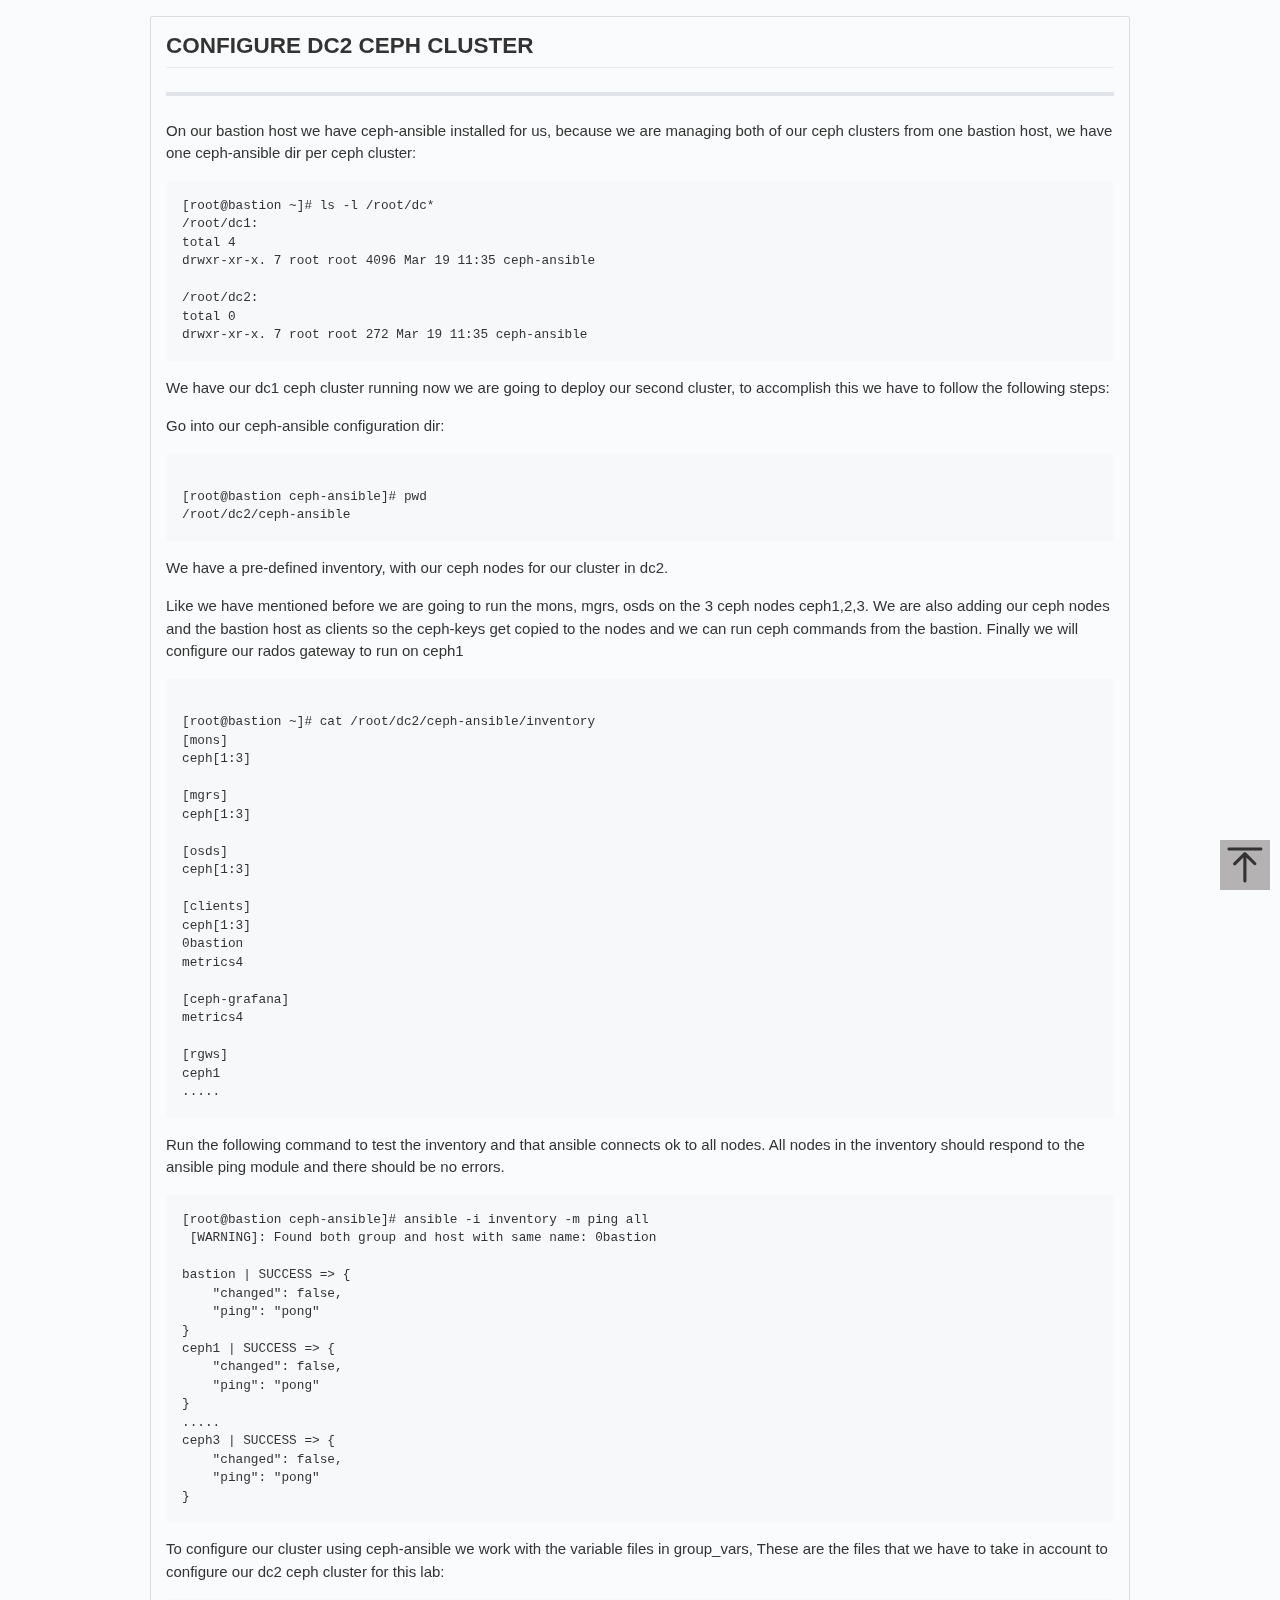
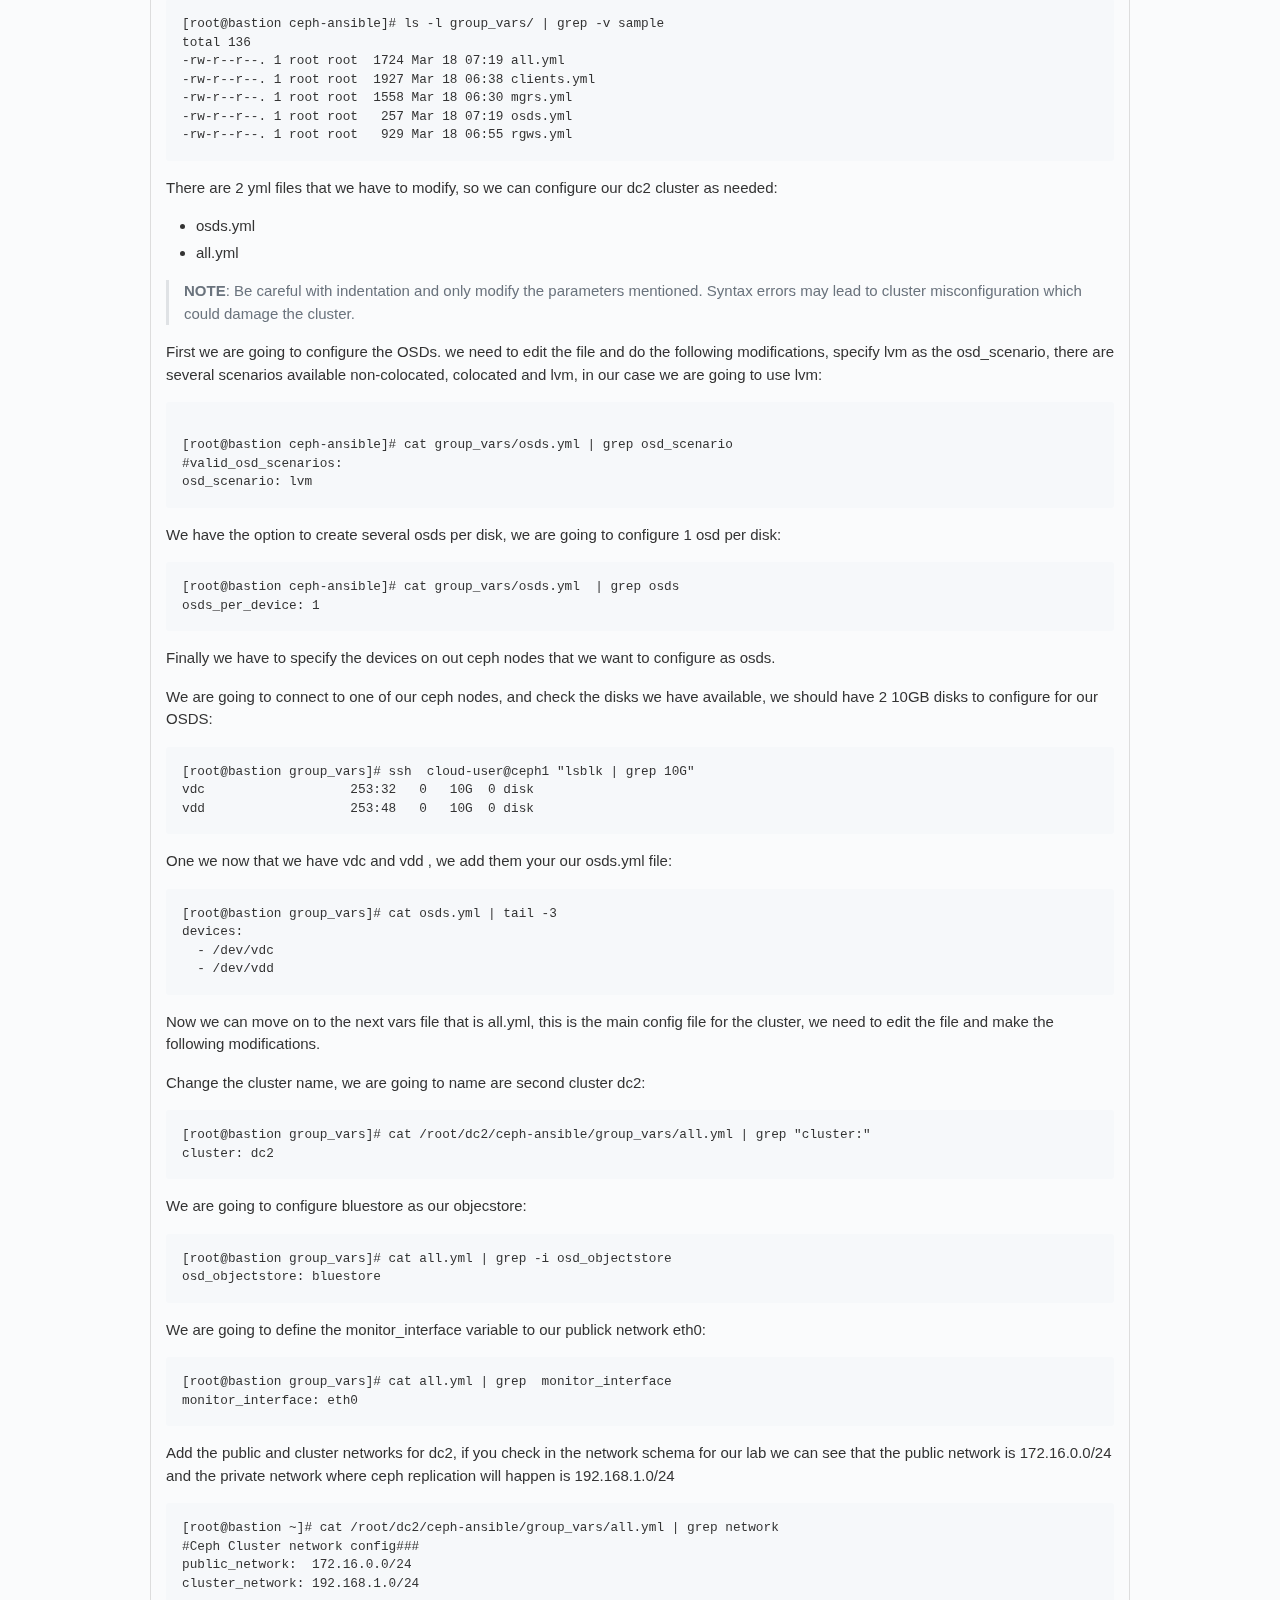
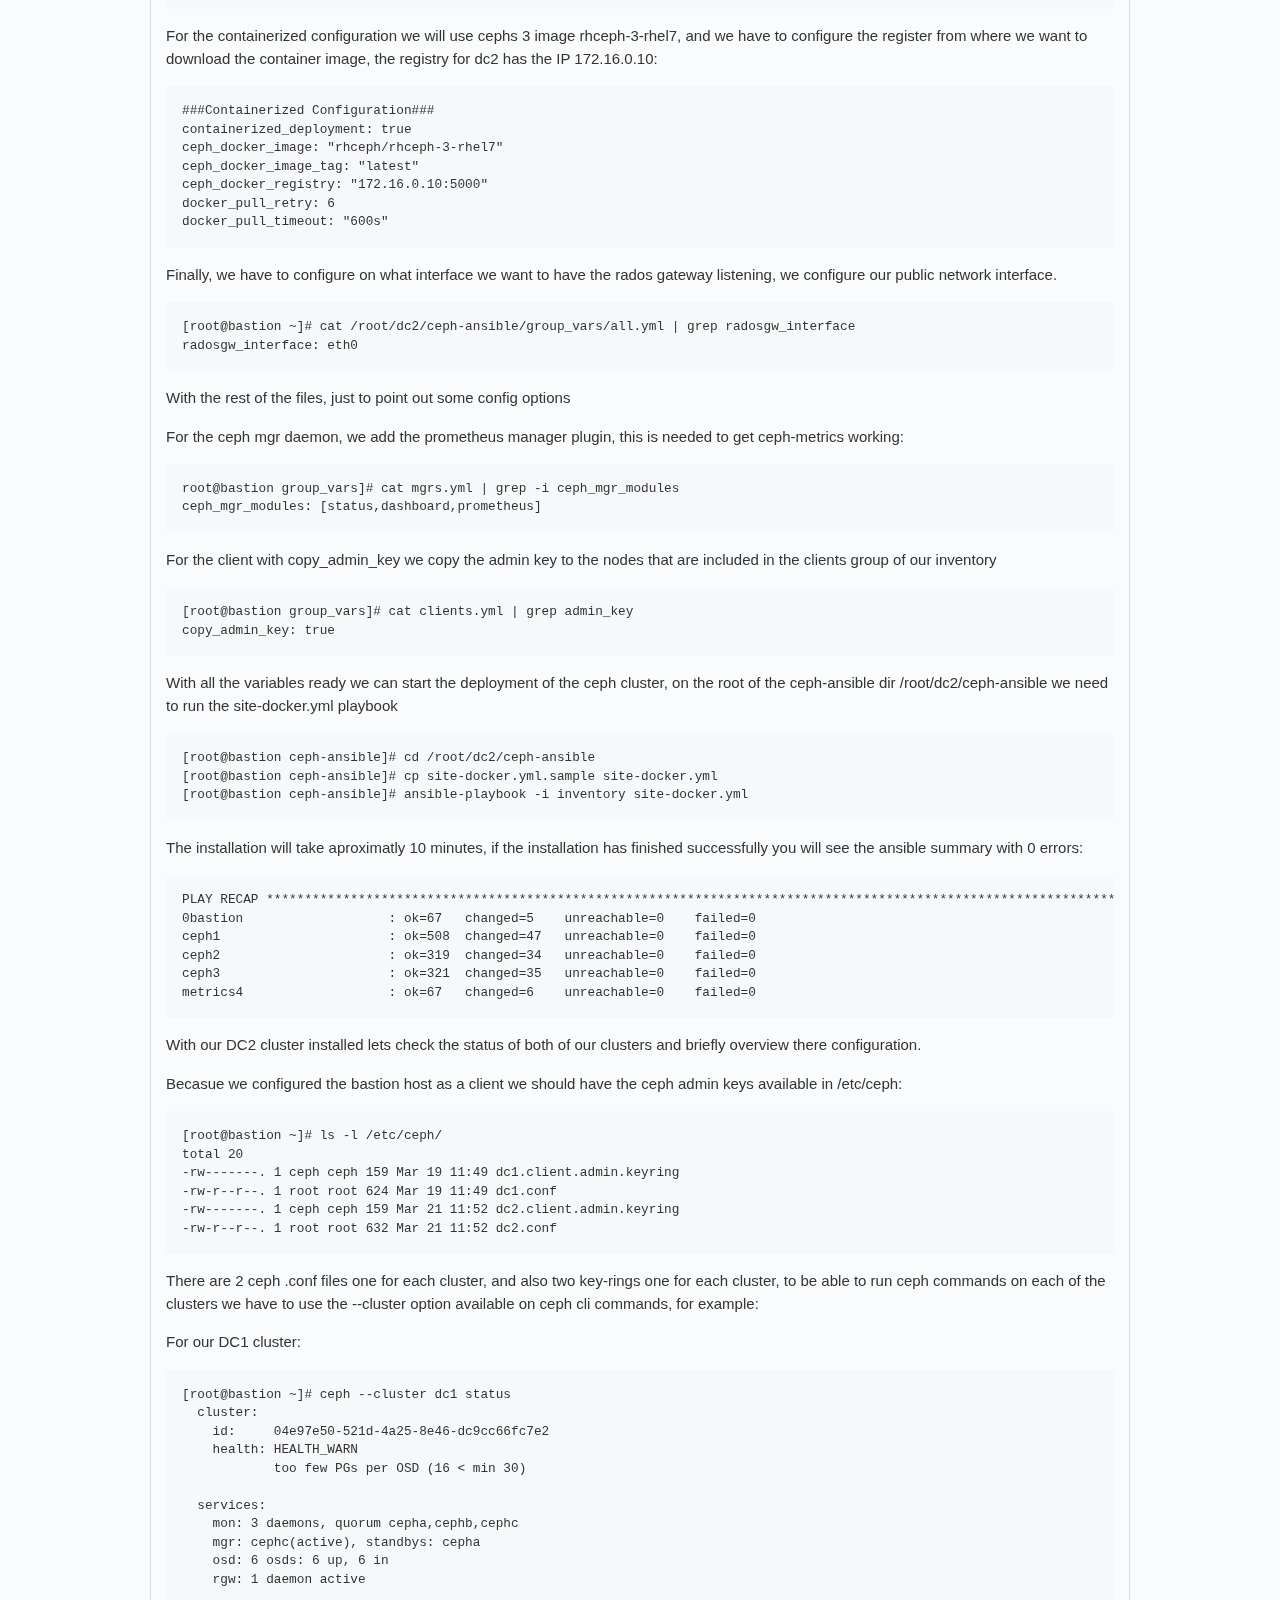
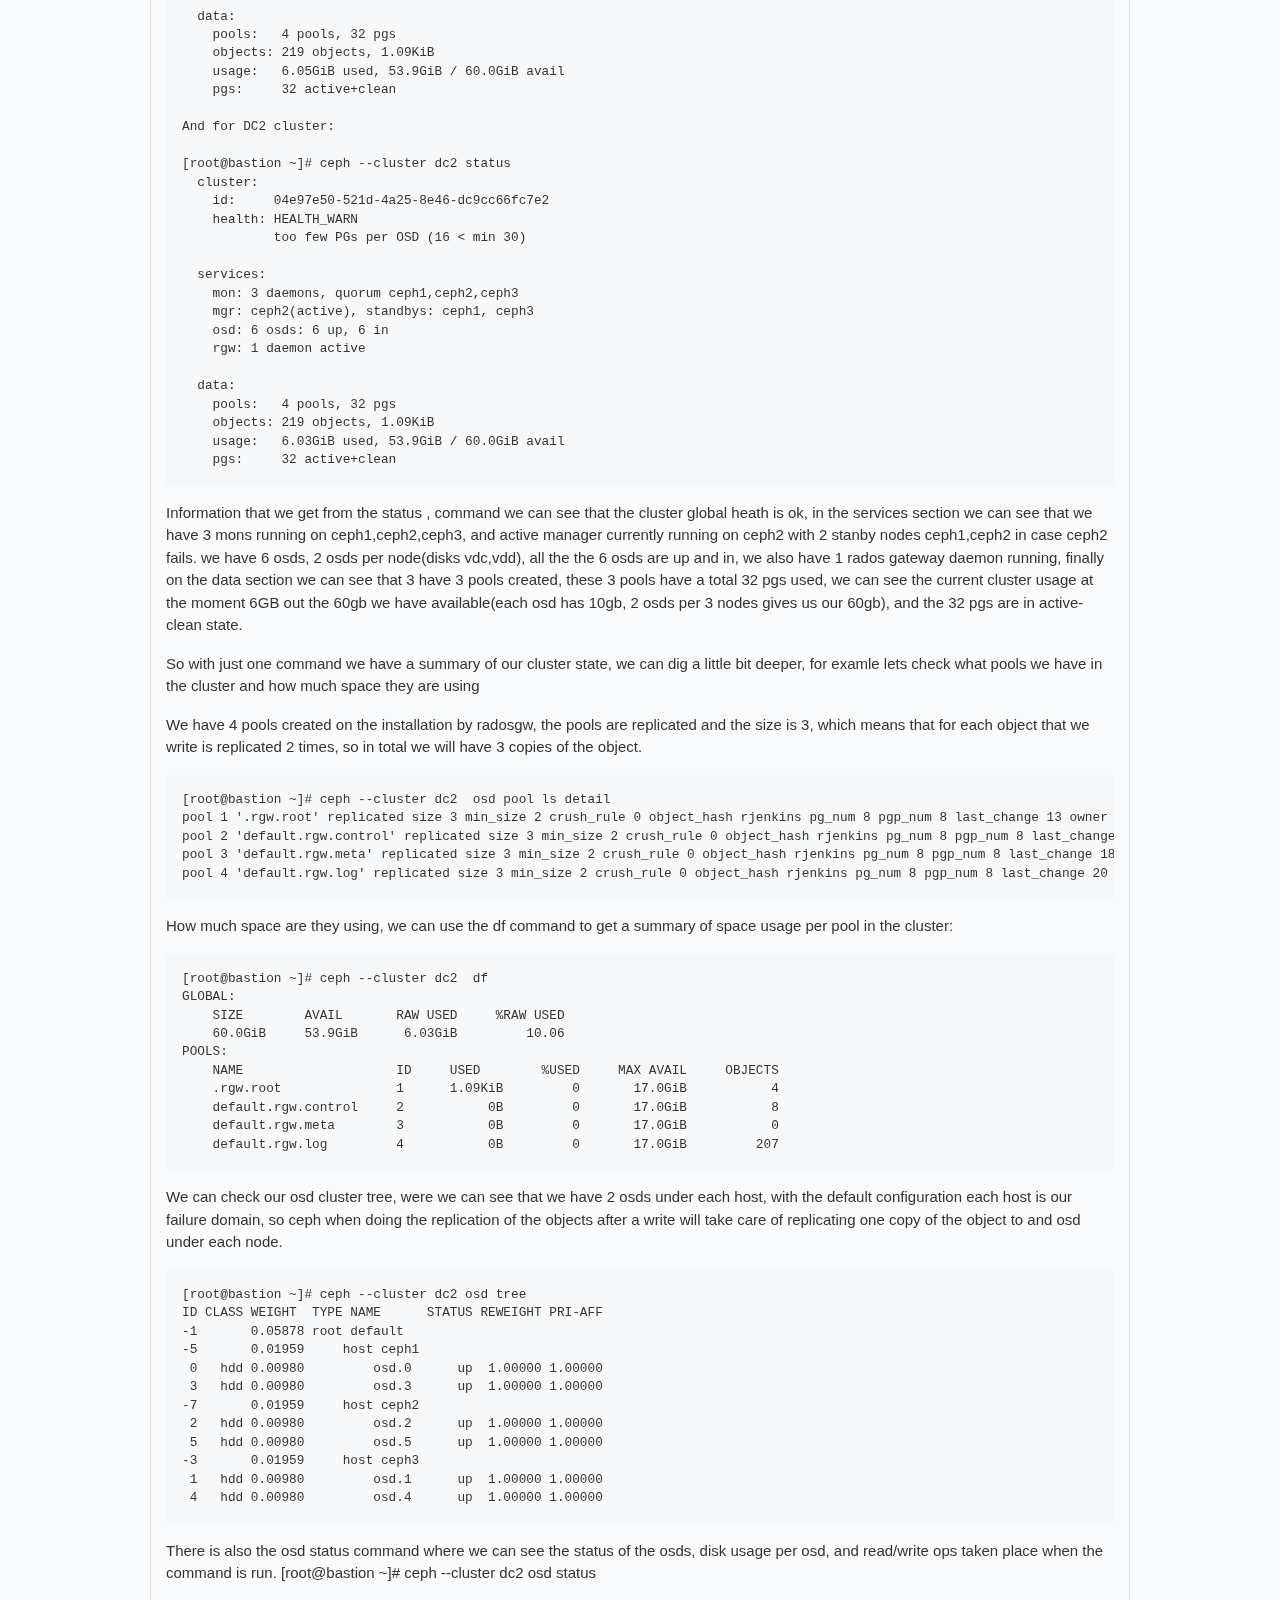
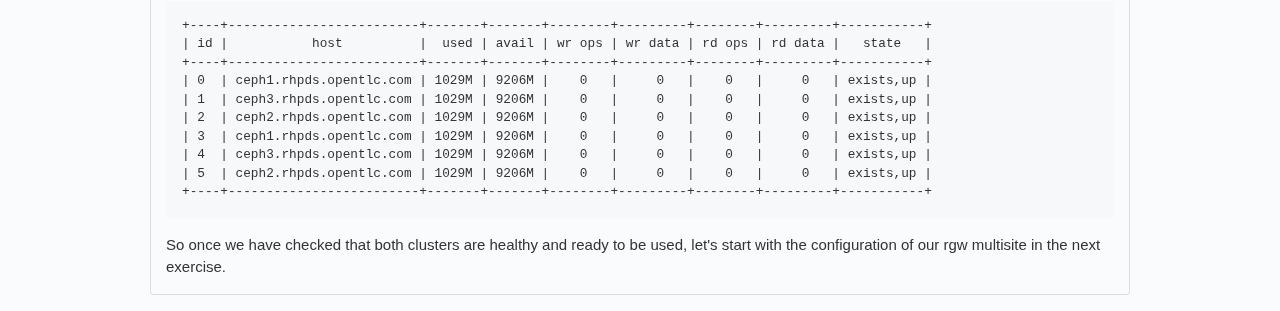
<file: documentation\02-DC2_ceph_cluster_installation.html>
<!DOCTYPE html><html lang="zh-cmn-Hans"><head>
<meta charset="utf-8">
<meta name="viewport" content="width=device-width, initial-scale=1, maximum-scale=1">
<style type="text/css">
.anim-fade-in{-webkit-animation-name:fade-in;animation-name:fade-in;-webkit-animation-duration:1s;animation-duration:1s;-webkit-animation-timing-function:ease-in-out;animation-timing-function:ease-in-out}.anim-fade-in.fast{-webkit-animation-duration:300ms;animation-duration:300ms}@-webkit-keyframes fade-in{0%{opacity:0}100%{opacity:1}}@keyframes fade-in{0%{opacity:0}100%{opacity:1}}.anim-fade-up{opacity:0;-webkit-animation-name:fade-up;animation-name:fade-up;-webkit-animation-duration:0.3s;animation-duration:0.3s;-webkit-animation-fill-mode:forwards;animation-fill-mode:forwards;-webkit-animation-timing-function:ease-out;animation-timing-function:ease-out;-webkit-animation-delay:1s;animation-delay:1s}@-webkit-keyframes fade-up{0%{opacity:0.8;-webkit-transform:translateY(100%);transform:translateY(100%)}100%{opacity:1;-webkit-transform:translateY(0);transform:translateY(0)}}@keyframes fade-up{0%{opacity:0.8;-webkit-transform:translateY(100%);transform:translateY(100%)}100%{opacity:1;-webkit-transform:translateY(0);transform:translateY(0)}}.anim-fade-down{-webkit-animation-name:fade-down;animation-name:fade-down;-webkit-animation-duration:0.3s;animation-duration:0.3s;-webkit-animation-fill-mode:forwards;animation-fill-mode:forwards;-webkit-animation-timing-function:ease-in;animation-timing-function:ease-in}@-webkit-keyframes fade-down{0%{opacity:1;-webkit-transform:translateY(0);transform:translateY(0)}100%{opacity:0.5;-webkit-transform:translateY(100%);transform:translateY(100%)}}@keyframes fade-down{0%{opacity:1;-webkit-transform:translateY(0);transform:translateY(0)}100%{opacity:0.5;-webkit-transform:translateY(100%);transform:translateY(100%)}}.anim-grow-x{width:0%;-webkit-animation-name:grow-x;animation-name:grow-x;-webkit-animation-duration:0.3s;animation-duration:0.3s;-webkit-animation-fill-mode:forwards;animation-fill-mode:forwards;-webkit-animation-timing-function:ease;animation-timing-function:ease;-webkit-animation-delay:0.5s;animation-delay:0.5s}@-webkit-keyframes grow-x{to{width:100%}}@keyframes grow-x{to{width:100%}}.anim-shrink-x{-webkit-animation-name:shrink-x;animation-name:shrink-x;-webkit-animation-duration:0.3s;animation-duration:0.3s;-webkit-animation-fill-mode:forwards;animation-fill-mode:forwards;-webkit-animation-timing-function:ease-in-out;animation-timing-function:ease-in-out;-webkit-animation-delay:0.5s;animation-delay:0.5s}@-webkit-keyframes shrink-x{to{width:0%}}@keyframes shrink-x{to{width:0%}}.anim-scale-in{-webkit-animation-name:scale-in;animation-name:scale-in;-webkit-animation-duration:0.15s;animation-duration:0.15s;-webkit-animation-timing-function:cubic-bezier(0.2, 0, 0.13, 1.5);animation-timing-function:cubic-bezier(0.2, 0, 0.13, 1.5)}@-webkit-keyframes scale-in{0%{opacity:0;-webkit-transform:scale(0.5);transform:scale(0.5)}100%{opacity:1;-webkit-transform:scale(1);transform:scale(1)}}@keyframes scale-in{0%{opacity:0;-webkit-transform:scale(0.5);transform:scale(0.5)}100%{opacity:1;-webkit-transform:scale(1);transform:scale(1)}}.anim-pulse{-webkit-animation-name:pulse;animation-name:pulse;-webkit-animation-duration:2s;animation-duration:2s;-webkit-animation-timing-function:linear;animation-timing-function:linear;-webkit-animation-iteration-count:infinite;animation-iteration-count:infinite}@-webkit-keyframes pulse{0%{opacity:0.3}10%{opacity:1}100%{opacity:0.3}}@keyframes pulse{0%{opacity:0.3}10%{opacity:1}100%{opacity:0.3}}.anim-pulse-in{-webkit-animation-name:pulse-in;animation-name:pulse-in;-webkit-animation-duration:0.5s;animation-duration:0.5s}@-webkit-keyframes pulse-in{0%{-webkit-transform:scale3d(1, 1, 1);transform:scale3d(1, 1, 1)}50%{-webkit-transform:scale3d(1.1, 1.1, 1.1);transform:scale3d(1.1, 1.1, 1.1)}100%{-webkit-transform:scale3d(1, 1, 1);transform:scale3d(1, 1, 1)}}@keyframes pulse-in{0%{-webkit-transform:scale3d(1, 1, 1);transform:scale3d(1, 1, 1)}50%{-webkit-transform:scale3d(1.1, 1.1, 1.1);transform:scale3d(1.1, 1.1, 1.1)}100%{-webkit-transform:scale3d(1, 1, 1);transform:scale3d(1, 1, 1)}}.border{border:1px #e1e4e8 solid !important}.border-top{border-top:1px #e1e4e8 solid !important}.border-right{border-right:1px #e1e4e8 solid !important}.border-bottom{border-bottom:1px #e1e4e8 solid !important}.border-left{border-left:1px #e1e4e8 solid !important}.border-y{border-top:1px #e1e4e8 solid !important;border-bottom:1px #e1e4e8 solid !important}.border-dashed{border-style:dashed !important}.border-blue{border-color:#0366d6 !important}.border-blue-light{border-color:#c8e1ff !important}.border-green{border-color:#34d058 !important}.border-green-light{border-color:#a2cbac !important}.border-red{border-color:#d73a49 !important}.border-red-light{border-color:#cea0a5 !important}.border-purple{border-color:#6f42c1 !important}.border-yellow{border-color:#d9d0a5 !important}.border-gray-light{border-color:#eaecef !important}.border-gray-dark{border-color:#d1d5da !important}.border-black-fade{border-color:rgba(27,31,35,0.15) !important}.border-0{border:0 !important}.border-top-0{border-top:0 !important}.border-right-0{border-right:0 !important}.border-bottom-0{border-bottom:0 !important}.border-left-0{border-left:0 !important}.rounded-0{border-radius:0 !important}.rounded-1{border-radius:3px !important}.rounded-2{border-radius:6px !important}.box-shadow{box-shadow:0 1px 1px rgba(0,0,0,0.1) !important}.box-shadow-medium{box-shadow:0 1px 5px rgba(0,0,0,0.15) !important}.box-shadow-large{box-shadow:0 1px 15px rgba(0,0,0,0.15) !important}.box-shadow-extra-large{box-shadow:0 10px 50px rgba(0,0,0,0.07) !important}.box-shadow-none{box-shadow:none !important}.bg-white{background-color:#fff !important}.bg-blue{background-color:#0366d6 !important}.bg-blue-light{background-color:#f1f8ff !important}.bg-gray-dark{background-color:#24292e !important}.bg-gray{background-color:#f6f8fa !important}.bg-gray-light{background-color:#fafbfc !important}.bg-green{background-color:#28a745 !important}.bg-green-light{background-color:#dcffe4 !important}.bg-red{background-color:#d73a49 !important}.bg-red-light{background-color:#ffdce0 !important}.bg-yellow{background-color:#ffd33d !important}.bg-yellow-light{background-color:#fff5b1 !important}.bg-purple{background-color:#6f42c1 !important}.bg-purple-light{background-color:#f5f0ff !important}.bg-shade-gradient{background-image:-webkit-linear-gradient(270deg, rgba(0,0,0,0.065), transparent) !important;background-image:linear-gradient(180deg, rgba(0,0,0,0.065), transparent) !important;background-repeat:no-repeat !important;background-size:100% 200px !important}.text-blue{color:#0366d6 !important}.text-red{color:#cb2431 !important}.text-gray-light{color:#6a737d !important}.text-gray{color:#586069 !important}.text-gray-dark{color:#24292e !important}.text-green{color:#28a745 !important}.text-orange{color:#a04100 !important}.text-orange-light{color:#e36209 !important}.text-purple{color:#6f42c1 !important}.text-white{color:#fff !important}.text-inherit{color:inherit !important}.text-pending{color:#b08800 !important}.bg-pending{color:#dbab09 !important}.link-gray{color:#586069 !important}.link-gray:hover{color:#0366d6 !important}.link-gray-dark{color:#24292e !important}.link-gray-dark:hover{color:#0366d6 !important}.link-hover-blue:hover{color:#0366d6 !important}.muted-link{color:#586069 !important}.muted-link:hover{color:#0366d6 !important;text-decoration:none}.flex-row{-webkit-box-orient:horizontal !important;-webkit-box-direction:normal !important;-webkit-flex-direction:row !important;flex-direction:row !important}.flex-row-reverse{-webkit-box-orient:horizontal !important;-webkit-box-direction:reverse !important;-webkit-flex-direction:row-reverse !important;flex-direction:row-reverse !important}.flex-column{-webkit-box-orient:vertical !important;-webkit-box-direction:normal !important;-webkit-flex-direction:column !important;flex-direction:column !important}.flex-wrap{-webkit-flex-wrap:wrap !important;flex-wrap:wrap !important}.flex-nowrap{-webkit-flex-wrap:nowrap !important;flex-wrap:nowrap !important}.flex-justify-start{-webkit-box-pack:start !important;-webkit-justify-content:flex-start !important;justify-content:flex-start !important}.flex-justify-end{-webkit-box-pack:end !important;-webkit-justify-content:flex-end !important;justify-content:flex-end !important}.flex-justify-center{-webkit-box-pack:center !important;-webkit-justify-content:center !important;justify-content:center !important}.flex-justify-between{-webkit-box-pack:justify !important;-webkit-justify-content:space-between !important;justify-content:space-between !important}.flex-justify-around{-webkit-justify-content:space-around !important;justify-content:space-around !important}.flex-items-start{-webkit-box-align:start !important;-webkit-align-items:flex-start !important;align-items:flex-start !important}.flex-items-end{-webkit-box-align:end !important;-webkit-align-items:flex-end !important;align-items:flex-end !important}.flex-items-center{-webkit-box-align:center !important;-webkit-align-items:center !important;align-items:center !important}.flex-items-baseline{-webkit-box-align:baseline !important;-webkit-align-items:baseline !important;align-items:baseline !important}.flex-items-stretch{-webkit-box-align:stretch !important;-webkit-align-items:stretch !important;align-items:stretch !important}.flex-content-start{-webkit-align-content:flex-start !important;align-content:flex-start !important}.flex-content-end{-webkit-align-content:flex-end !important;align-content:flex-end !important}.flex-content-center{-webkit-align-content:center !important;align-content:center !important}.flex-content-between{-webkit-align-content:space-between !important;align-content:space-between !important}.flex-content-around{-webkit-align-content:space-around !important;align-content:space-around !important}.flex-content-stretch{-webkit-align-content:stretch !important;align-content:stretch !important}.flex-auto{-webkit-box-flex:1 !important;-webkit-flex:1 1 auto !important;flex:1 1 auto !important}.flex-shrink-0{-webkit-flex-shrink:0 !important;flex-shrink:0 !important}.flex-self-auto{-webkit-align-self:auto !important;align-self:auto !important}.flex-self-start{-webkit-align-self:flex-start !important;align-self:flex-start !important}.flex-self-end{-webkit-align-self:flex-end !important;align-self:flex-end !important}.flex-self-center{-webkit-align-self:center !important;align-self:center !important}.flex-self-baseline{-webkit-align-self:baseline !important;align-self:baseline !important}.flex-self-stretch{-webkit-align-self:stretch !important;align-self:stretch !important}.flex-item-equal{-webkit-box-flex:1;-webkit-flex-grow:1;flex-grow:1;-webkit-flex-basis:0;flex-basis:0}@media (min-width: 544px){.flex-sm-row{-webkit-box-orient:horizontal !important;-webkit-box-direction:normal !important;-webkit-flex-direction:row !important;flex-direction:row !important}.flex-sm-row-reverse{-webkit-box-orient:horizontal !important;-webkit-box-direction:reverse !important;-webkit-flex-direction:row-reverse !important;flex-direction:row-reverse !important}.flex-sm-column{-webkit-box-orient:vertical !important;-webkit-box-direction:normal !important;-webkit-flex-direction:column !important;flex-direction:column !important}.flex-sm-wrap{-webkit-flex-wrap:wrap !important;flex-wrap:wrap !important}.flex-sm-nowrap{-webkit-flex-wrap:nowrap !important;flex-wrap:nowrap !important}.flex-sm-justify-start{-webkit-box-pack:start !important;-webkit-justify-content:flex-start !important;justify-content:flex-start !important}.flex-sm-justify-end{-webkit-box-pack:end !important;-webkit-justify-content:flex-end !important;justify-content:flex-end !important}.flex-sm-justify-center{-webkit-box-pack:center !important;-webkit-justify-content:center !important;justify-content:center !important}.flex-sm-justify-between{-webkit-box-pack:justify !important;-webkit-justify-content:space-between !important;justify-content:space-between !important}.flex-sm-justify-around{-webkit-justify-content:space-around !important;justify-content:space-around !important}.flex-sm-items-start{-webkit-box-align:start !important;-webkit-align-items:flex-start !important;align-items:flex-start !important}.flex-sm-items-end{-webkit-box-align:end !important;-webkit-align-items:flex-end !important;align-items:flex-end !important}.flex-sm-items-center{-webkit-box-align:center !important;-webkit-align-items:center !important;align-items:center !important}.flex-sm-items-baseline{-webkit-box-align:baseline !important;-webkit-align-items:baseline !important;align-items:baseline !important}.flex-sm-items-stretch{-webkit-box-align:stretch !important;-webkit-align-items:stretch !important;align-items:stretch !important}.flex-sm-content-start{-webkit-align-content:flex-start !important;align-content:flex-start !important}.flex-sm-content-end{-webkit-align-content:flex-end !important;align-content:flex-end !important}.flex-sm-content-center{-webkit-align-content:center !important;align-content:center !important}.flex-sm-content-between{-webkit-align-content:space-between !important;align-content:space-between !important}.flex-sm-content-around{-webkit-align-content:space-around !important;align-content:space-around !important}.flex-sm-content-stretch{-webkit-align-content:stretch !important;align-content:stretch !important}.flex-sm-auto{-webkit-box-flex:1 !important;-webkit-flex:1 1 auto !important;flex:1 1 auto !important}.flex-sm-shrink-0{-webkit-flex-shrink:0 !important;flex-shrink:0 !important}.flex-sm-self-auto{-webkit-align-self:auto !important;align-self:auto !important}.flex-sm-self-start{-webkit-align-self:flex-start !important;align-self:flex-start !important}.flex-sm-self-end{-webkit-align-self:flex-end !important;align-self:flex-end !important}.flex-sm-self-center{-webkit-align-self:center !important;align-self:center !important}.flex-sm-self-baseline{-webkit-align-self:baseline !important;align-self:baseline !important}.flex-sm-self-stretch{-webkit-align-self:stretch !important;align-self:stretch !important}.flex-sm-item-equal{-webkit-box-flex:1;-webkit-flex-grow:1;flex-grow:1;-webkit-flex-basis:0;flex-basis:0}}@media (min-width: 768px){.flex-md-row{-webkit-box-orient:horizontal !important;-webkit-box-direction:normal !important;-webkit-flex-direction:row !important;flex-direction:row !important}.flex-md-row-reverse{-webkit-box-orient:horizontal !important;-webkit-box-direction:reverse !important;-webkit-flex-direction:row-reverse !important;flex-direction:row-reverse !important}.flex-md-column{-webkit-box-orient:vertical !important;-webkit-box-direction:normal !important;-webkit-flex-direction:column !important;flex-direction:column !important}.flex-md-wrap{-webkit-flex-wrap:wrap !important;flex-wrap:wrap !important}.flex-md-nowrap{-webkit-flex-wrap:nowrap !important;flex-wrap:nowrap !important}.flex-md-justify-start{-webkit-box-pack:start !important;-webkit-justify-content:flex-start !important;justify-content:flex-start !important}.flex-md-justify-end{-webkit-box-pack:end !important;-webkit-justify-content:flex-end !important;justify-content:flex-end !important}.flex-md-justify-center{-webkit-box-pack:center !important;-webkit-justify-content:center !important;justify-content:center !important}.flex-md-justify-between{-webkit-box-pack:justify !important;-webkit-justify-content:space-between !important;justify-content:space-between !important}.flex-md-justify-around{-webkit-justify-content:space-around !important;justify-content:space-around !important}.flex-md-items-start{-webkit-box-align:start !important;-webkit-align-items:flex-start !important;align-items:flex-start !important}.flex-md-items-end{-webkit-box-align:end !important;-webkit-align-items:flex-end !important;align-items:flex-end !important}.flex-md-items-center{-webkit-box-align:center !important;-webkit-align-items:center !important;align-items:center !important}.flex-md-items-baseline{-webkit-box-align:baseline !important;-webkit-align-items:baseline !important;align-items:baseline !important}.flex-md-items-stretch{-webkit-box-align:stretch !important;-webkit-align-items:stretch !important;align-items:stretch !important}.flex-md-content-start{-webkit-align-content:flex-start !important;align-content:flex-start !important}.flex-md-content-end{-webkit-align-content:flex-end !important;align-content:flex-end !important}.flex-md-content-center{-webkit-align-content:center !important;align-content:center !important}.flex-md-content-between{-webkit-align-content:space-between !important;align-content:space-between !important}.flex-md-content-around{-webkit-align-content:space-around !important;align-content:space-around !important}.flex-md-content-stretch{-webkit-align-content:stretch !important;align-content:stretch !important}.flex-md-auto{-webkit-box-flex:1 !important;-webkit-flex:1 1 auto !important;flex:1 1 auto !important}.flex-md-shrink-0{-webkit-flex-shrink:0 !important;flex-shrink:0 !important}.flex-md-self-auto{-webkit-align-self:auto !important;align-self:auto !important}.flex-md-self-start{-webkit-align-self:flex-start !important;align-self:flex-start !important}.flex-md-self-end{-webkit-align-self:flex-end !important;align-self:flex-end !important}.flex-md-self-center{-webkit-align-self:center !important;align-self:center !important}.flex-md-self-baseline{-webkit-align-self:baseline !important;align-self:baseline !important}.flex-md-self-stretch{-webkit-align-self:stretch !important;align-self:stretch !important}.flex-md-item-equal{-webkit-box-flex:1;-webkit-flex-grow:1;flex-grow:1;-webkit-flex-basis:0;flex-basis:0}}@media (min-width: 1012px){.flex-lg-row{-webkit-box-orient:horizontal !important;-webkit-box-direction:normal !important;-webkit-flex-direction:row !important;flex-direction:row !important}.flex-lg-row-reverse{-webkit-box-orient:horizontal !important;-webkit-box-direction:reverse !important;-webkit-flex-direction:row-reverse !important;flex-direction:row-reverse !important}.flex-lg-column{-webkit-box-orient:vertical !important;-webkit-box-direction:normal !important;-webkit-flex-direction:column !important;flex-direction:column !important}.flex-lg-wrap{-webkit-flex-wrap:wrap !important;flex-wrap:wrap !important}.flex-lg-nowrap{-webkit-flex-wrap:nowrap !important;flex-wrap:nowrap !important}.flex-lg-justify-start{-webkit-box-pack:start !important;-webkit-justify-content:flex-start !important;justify-content:flex-start !important}.flex-lg-justify-end{-webkit-box-pack:end !important;-webkit-justify-content:flex-end !important;justify-content:flex-end !important}.flex-lg-justify-center{-webkit-box-pack:center !important;-webkit-justify-content:center !important;justify-content:center !important}.flex-lg-justify-between{-webkit-box-pack:justify !important;-webkit-justify-content:space-between !important;justify-content:space-between !important}.flex-lg-justify-around{-webkit-justify-content:space-around !important;justify-content:space-around !important}.flex-lg-items-start{-webkit-box-align:start !important;-webkit-align-items:flex-start !important;align-items:flex-start !important}.flex-lg-items-end{-webkit-box-align:end !important;-webkit-align-items:flex-end !important;align-items:flex-end !important}.flex-lg-items-center{-webkit-box-align:center !important;-webkit-align-items:center !important;align-items:center !important}.flex-lg-items-baseline{-webkit-box-align:baseline !important;-webkit-align-items:baseline !important;align-items:baseline !important}.flex-lg-items-stretch{-webkit-box-align:stretch !important;-webkit-align-items:stretch !important;align-items:stretch !important}.flex-lg-content-start{-webkit-align-content:flex-start !important;align-content:flex-start !important}.flex-lg-content-end{-webkit-align-content:flex-end !important;align-content:flex-end !important}.flex-lg-content-center{-webkit-align-content:center !important;align-content:center !important}.flex-lg-content-between{-webkit-align-content:space-between !important;align-content:space-between !important}.flex-lg-content-around{-webkit-align-content:space-around !important;align-content:space-around !important}.flex-lg-content-stretch{-webkit-align-content:stretch !important;align-content:stretch !important}.flex-lg-auto{-webkit-box-flex:1 !important;-webkit-flex:1 1 auto !important;flex:1 1 auto !important}.flex-lg-shrink-0{-webkit-flex-shrink:0 !important;flex-shrink:0 !important}.flex-lg-self-auto{-webkit-align-self:auto !important;align-self:auto !important}.flex-lg-self-start{-webkit-align-self:flex-start !important;align-self:flex-start !important}.flex-lg-self-end{-webkit-align-self:flex-end !important;align-self:flex-end !important}.flex-lg-self-center{-webkit-align-self:center !important;align-self:center !important}.flex-lg-self-baseline{-webkit-align-self:baseline !important;align-self:baseline !important}.flex-lg-self-stretch{-webkit-align-self:stretch !important;align-self:stretch !important}.flex-lg-item-equal{-webkit-box-flex:1;-webkit-flex-grow:1;flex-grow:1;-webkit-flex-basis:0;flex-basis:0}}@media (min-width: 1280px){.flex-xl-row{-webkit-box-orient:horizontal !important;-webkit-box-direction:normal !important;-webkit-flex-direction:row !important;flex-direction:row !important}.flex-xl-row-reverse{-webkit-box-orient:horizontal !important;-webkit-box-direction:reverse !important;-webkit-flex-direction:row-reverse !important;flex-direction:row-reverse !important}.flex-xl-column{-webkit-box-orient:vertical !important;-webkit-box-direction:normal !important;-webkit-flex-direction:column !important;flex-direction:column !important}.flex-xl-wrap{-webkit-flex-wrap:wrap !important;flex-wrap:wrap !important}.flex-xl-nowrap{-webkit-flex-wrap:nowrap !important;flex-wrap:nowrap !important}.flex-xl-justify-start{-webkit-box-pack:start !important;-webkit-justify-content:flex-start !important;justify-content:flex-start !important}.flex-xl-justify-end{-webkit-box-pack:end !important;-webkit-justify-content:flex-end !important;justify-content:flex-end !important}.flex-xl-justify-center{-webkit-box-pack:center !important;-webkit-justify-content:center !important;justify-content:center !important}.flex-xl-justify-between{-webkit-box-pack:justify !important;-webkit-justify-content:space-between !important;justify-content:space-between !important}.flex-xl-justify-around{-webkit-justify-content:space-around !important;justify-content:space-around !important}.flex-xl-items-start{-webkit-box-align:start !important;-webkit-align-items:flex-start !important;align-items:flex-start !important}.flex-xl-items-end{-webkit-box-align:end !important;-webkit-align-items:flex-end !important;align-items:flex-end !important}.flex-xl-items-center{-webkit-box-align:center !important;-webkit-align-items:center !important;align-items:center !important}.flex-xl-items-baseline{-webkit-box-align:baseline !important;-webkit-align-items:baseline !important;align-items:baseline !important}.flex-xl-items-stretch{-webkit-box-align:stretch !important;-webkit-align-items:stretch !important;align-items:stretch !important}.flex-xl-content-start{-webkit-align-content:flex-start !important;align-content:flex-start !important}.flex-xl-content-end{-webkit-align-content:flex-end !important;align-content:flex-end !important}.flex-xl-content-center{-webkit-align-content:center !important;align-content:center !important}.flex-xl-content-between{-webkit-align-content:space-between !important;align-content:space-between !important}.flex-xl-content-around{-webkit-align-content:space-around !important;align-content:space-around !important}.flex-xl-content-stretch{-webkit-align-content:stretch !important;align-content:stretch !important}.flex-xl-auto{-webkit-box-flex:1 !important;-webkit-flex:1 1 auto !important;flex:1 1 auto !important}.flex-xl-shrink-0{-webkit-flex-shrink:0 !important;flex-shrink:0 !important}.flex-xl-self-auto{-webkit-align-self:auto !important;align-self:auto !important}.flex-xl-self-start{-webkit-align-self:flex-start !important;align-self:flex-start !important}.flex-xl-self-end{-webkit-align-self:flex-end !important;align-self:flex-end !important}.flex-xl-self-center{-webkit-align-self:center !important;align-self:center !important}.flex-xl-self-baseline{-webkit-align-self:baseline !important;align-self:baseline !important}.flex-xl-self-stretch{-webkit-align-self:stretch !important;align-self:stretch !important}.flex-xl-item-equal{-webkit-box-flex:1;-webkit-flex-grow:1;flex-grow:1;-webkit-flex-basis:0;flex-basis:0}}.position-static{position:static !important}.position-relative{position:relative !important}.position-absolute{position:absolute !important}.position-fixed{position:fixed !important}.top-0{top:0 !important}.right-0{right:0 !important}.bottom-0{bottom:0 !important}.left-0{left:0 !important}.v-align-middle{vertical-align:middle !important}.v-align-top{vertical-align:top !important}.v-align-bottom{vertical-align:bottom !important}.v-align-text-top{vertical-align:text-top !important}.v-align-text-bottom{vertical-align:text-bottom !important}.overflow-hidden{overflow:hidden !important}.overflow-scroll{overflow:scroll !important}.overflow-auto{overflow:auto !important}.clearfix::before{display:table;content:""}.clearfix::after{display:table;clear:both;content:""}.float-right{float:right !important}.float-left{float:left !important}.float-none{float:none !important}@media (min-width: 544px){.float-sm-left{float:left !important}.float-sm-right{float:right !important}.float-sm-none{float:none !important}}@media (min-width: 768px){.float-md-left{float:left !important}.float-md-right{float:right !important}.float-md-none{float:none !important}}@media (min-width: 1012px){.float-lg-left{float:left !important}.float-lg-right{float:right !important}.float-lg-none{float:none !important}}@media (min-width: 1280px){.float-xl-left{float:left !important}.float-xl-right{float:right !important}.float-xl-none{float:none !important}}.width-fit{max-width:100% !important}.width-full{width:100% !important}.height-full{height:100% !important}.min-width-0{min-width:0 !important}.direction-rtl{direction:rtl !important}.direction-ltr{direction:ltr !important}@media (min-width: 544px){.direction-sm-rtl{direction:rtl !important}.direction-sm-ltr{direction:ltr !important}}@media (min-width: 768px){.direction-md-rtl{direction:rtl !important}.direction-md-ltr{direction:ltr !important}}@media (min-width: 1012px){.direction-lg-rtl{direction:rtl !important}.direction-lg-ltr{direction:ltr !important}}@media (min-width: 1280px){.direction-xl-rtl{direction:rtl !important}.direction-xl-ltr{direction:ltr !important}}.m-0{margin:0 !important}.mt-0{margin-top:0 !important}.mr-0{margin-right:0 !important}.mb-0{margin-bottom:0 !important}.ml-0{margin-left:0 !important}.mt-n0{margin-top:-0 !important}.mr-n0{margin-right:-0 !important}.mb-n0{margin-bottom:-0 !important}.ml-n0{margin-left:-0 !important}.mx-0{margin-right:0 !important;margin-left:0 !important}.my-0{margin-top:0 !important;margin-bottom:0 !important}.m-1{margin:4px !important}.mt-1{margin-top:4px !important}.mr-1{margin-right:4px !important}.mb-1{margin-bottom:4px !important}.ml-1{margin-left:4px !important}.mt-n1{margin-top:-4px !important}.mr-n1{margin-right:-4px !important}.mb-n1{margin-bottom:-4px !important}.ml-n1{margin-left:-4px !important}.mx-1{margin-right:4px !important;margin-left:4px !important}.my-1{margin-top:4px !important;margin-bottom:4px !important}.m-2{margin:8px !important}.mt-2{margin-top:8px !important}.mr-2{margin-right:8px !important}.mb-2{margin-bottom:8px !important}.ml-2{margin-left:8px !important}.mt-n2{margin-top:-8px !important}.mr-n2{margin-right:-8px !important}.mb-n2{margin-bottom:-8px !important}.ml-n2{margin-left:-8px !important}.mx-2{margin-right:8px !important;margin-left:8px !important}.my-2{margin-top:8px !important;margin-bottom:8px !important}.m-3{margin:16px !important}.mt-3{margin-top:16px !important}.mr-3{margin-right:16px !important}.mb-3{margin-bottom:16px !important}.ml-3{margin-left:16px !important}.mt-n3{margin-top:-16px !important}.mr-n3{margin-right:-16px !important}.mb-n3{margin-bottom:-16px !important}.ml-n3{margin-left:-16px !important}.mx-3{margin-right:16px !important;margin-left:16px !important}.my-3{margin-top:16px !important;margin-bottom:16px !important}.m-4{margin:24px !important}.mt-4{margin-top:24px !important}.mr-4{margin-right:24px !important}.mb-4{margin-bottom:24px !important}.ml-4{margin-left:24px !important}.mt-n4{margin-top:-24px !important}.mr-n4{margin-right:-24px !important}.mb-n4{margin-bottom:-24px !important}.ml-n4{margin-left:-24px !important}.mx-4{margin-right:24px !important;margin-left:24px !important}.my-4{margin-top:24px !important;margin-bottom:24px !important}.m-5{margin:32px !important}.mt-5{margin-top:32px !important}.mr-5{margin-right:32px !important}.mb-5{margin-bottom:32px !important}.ml-5{margin-left:32px !important}.mt-n5{margin-top:-32px !important}.mr-n5{margin-right:-32px !important}.mb-n5{margin-bottom:-32px !important}.ml-n5{margin-left:-32px !important}.mx-5{margin-right:32px !important;margin-left:32px !important}.my-5{margin-top:32px !important;margin-bottom:32px !important}.m-6{margin:40px !important}.mt-6{margin-top:40px !important}.mr-6{margin-right:40px !important}.mb-6{margin-bottom:40px !important}.ml-6{margin-left:40px !important}.mt-n6{margin-top:-40px !important}.mr-n6{margin-right:-40px !important}.mb-n6{margin-bottom:-40px !important}.ml-n6{margin-left:-40px !important}.mx-6{margin-right:40px !important;margin-left:40px !important}.my-6{margin-top:40px !important;margin-bottom:40px !important}.mx-auto{margin-right:auto !important;margin-left:auto !important}@media (min-width: 544px){.m-sm-0{margin:0 !important}.mt-sm-0{margin-top:0 !important}.mr-sm-0{margin-right:0 !important}.mb-sm-0{margin-bottom:0 !important}.ml-sm-0{margin-left:0 !important}.mt-sm-n0{margin-top:-0 !important}.mr-sm-n0{margin-right:-0 !important}.mb-sm-n0{margin-bottom:-0 !important}.ml-sm-n0{margin-left:-0 !important}.mx-sm-0{margin-right:0 !important;margin-left:0 !important}.my-sm-0{margin-top:0 !important;margin-bottom:0 !important}}@media (min-width: 544px){.m-sm-1{margin:4px !important}.mt-sm-1{margin-top:4px !important}.mr-sm-1{margin-right:4px !important}.mb-sm-1{margin-bottom:4px !important}.ml-sm-1{margin-left:4px !important}.mt-sm-n1{margin-top:-4px !important}.mr-sm-n1{margin-right:-4px !important}.mb-sm-n1{margin-bottom:-4px !important}.ml-sm-n1{margin-left:-4px !important}.mx-sm-1{margin-right:4px !important;margin-left:4px !important}.my-sm-1{margin-top:4px !important;margin-bottom:4px !important}}@media (min-width: 544px){.m-sm-2{margin:8px !important}.mt-sm-2{margin-top:8px !important}.mr-sm-2{margin-right:8px !important}.mb-sm-2{margin-bottom:8px !important}.ml-sm-2{margin-left:8px !important}.mt-sm-n2{margin-top:-8px !important}.mr-sm-n2{margin-right:-8px !important}.mb-sm-n2{margin-bottom:-8px !important}.ml-sm-n2{margin-left:-8px !important}.mx-sm-2{margin-right:8px !important;margin-left:8px !important}.my-sm-2{margin-top:8px !important;margin-bottom:8px !important}}@media (min-width: 544px){.m-sm-3{margin:16px !important}.mt-sm-3{margin-top:16px !important}.mr-sm-3{margin-right:16px !important}.mb-sm-3{margin-bottom:16px !important}.ml-sm-3{margin-left:16px !important}.mt-sm-n3{margin-top:-16px !important}.mr-sm-n3{margin-right:-16px !important}.mb-sm-n3{margin-bottom:-16px !important}.ml-sm-n3{margin-left:-16px !important}.mx-sm-3{margin-right:16px !important;margin-left:16px !important}.my-sm-3{margin-top:16px !important;margin-bottom:16px !important}}@media (min-width: 544px){.m-sm-4{margin:24px !important}.mt-sm-4{margin-top:24px !important}.mr-sm-4{margin-right:24px !important}.mb-sm-4{margin-bottom:24px !important}.ml-sm-4{margin-left:24px !important}.mt-sm-n4{margin-top:-24px !important}.mr-sm-n4{margin-right:-24px !important}.mb-sm-n4{margin-bottom:-24px !important}.ml-sm-n4{margin-left:-24px !important}.mx-sm-4{margin-right:24px !important;margin-left:24px !important}.my-sm-4{margin-top:24px !important;margin-bottom:24px !important}}@media (min-width: 544px){.m-sm-5{margin:32px !important}.mt-sm-5{margin-top:32px !important}.mr-sm-5{margin-right:32px !important}.mb-sm-5{margin-bottom:32px !important}.ml-sm-5{margin-left:32px !important}.mt-sm-n5{margin-top:-32px !important}.mr-sm-n5{margin-right:-32px !important}.mb-sm-n5{margin-bottom:-32px !important}.ml-sm-n5{margin-left:-32px !important}.mx-sm-5{margin-right:32px !important;margin-left:32px !important}.my-sm-5{margin-top:32px !important;margin-bottom:32px !important}}@media (min-width: 544px){.m-sm-6{margin:40px !important}.mt-sm-6{margin-top:40px !important}.mr-sm-6{margin-right:40px !important}.mb-sm-6{margin-bottom:40px !important}.ml-sm-6{margin-left:40px !important}.mt-sm-n6{margin-top:-40px !important}.mr-sm-n6{margin-right:-40px !important}.mb-sm-n6{margin-bottom:-40px !important}.ml-sm-n6{margin-left:-40px !important}.mx-sm-6{margin-right:40px !important;margin-left:40px !important}.my-sm-6{margin-top:40px !important;margin-bottom:40px !important}}@media (min-width: 768px){.m-md-0{margin:0 !important}.mt-md-0{margin-top:0 !important}.mr-md-0{margin-right:0 !important}.mb-md-0{margin-bottom:0 !important}.ml-md-0{margin-left:0 !important}.mt-md-n0{margin-top:-0 !important}.mr-md-n0{margin-right:-0 !important}.mb-md-n0{margin-bottom:-0 !important}.ml-md-n0{margin-left:-0 !important}.mx-md-0{margin-right:0 !important;margin-left:0 !important}.my-md-0{margin-top:0 !important;margin-bottom:0 !important}}@media (min-width: 768px){.m-md-1{margin:4px !important}.mt-md-1{margin-top:4px !important}.mr-md-1{margin-right:4px !important}.mb-md-1{margin-bottom:4px !important}.ml-md-1{margin-left:4px !important}.mt-md-n1{margin-top:-4px !important}.mr-md-n1{margin-right:-4px !important}.mb-md-n1{margin-bottom:-4px !important}.ml-md-n1{margin-left:-4px !important}.mx-md-1{margin-right:4px !important;margin-left:4px !important}.my-md-1{margin-top:4px !important;margin-bottom:4px !important}}@media (min-width: 768px){.m-md-2{margin:8px !important}.mt-md-2{margin-top:8px !important}.mr-md-2{margin-right:8px !important}.mb-md-2{margin-bottom:8px !important}.ml-md-2{margin-left:8px !important}.mt-md-n2{margin-top:-8px !important}.mr-md-n2{margin-right:-8px !important}.mb-md-n2{margin-bottom:-8px !important}.ml-md-n2{margin-left:-8px !important}.mx-md-2{margin-right:8px !important;margin-left:8px !important}.my-md-2{margin-top:8px !important;margin-bottom:8px !important}}@media (min-width: 768px){.m-md-3{margin:16px !important}.mt-md-3{margin-top:16px !important}.mr-md-3{margin-right:16px !important}.mb-md-3{margin-bottom:16px !important}.ml-md-3{margin-left:16px !important}.mt-md-n3{margin-top:-16px !important}.mr-md-n3{margin-right:-16px !important}.mb-md-n3{margin-bottom:-16px !important}.ml-md-n3{margin-left:-16px !important}.mx-md-3{margin-right:16px !important;margin-left:16px !important}.my-md-3{margin-top:16px !important;margin-bottom:16px !important}}@media (min-width: 768px){.m-md-4{margin:24px !important}.mt-md-4{margin-top:24px !important}.mr-md-4{margin-right:24px !important}.mb-md-4{margin-bottom:24px !important}.ml-md-4{margin-left:24px !important}.mt-md-n4{margin-top:-24px !important}.mr-md-n4{margin-right:-24px !important}.mb-md-n4{margin-bottom:-24px !important}.ml-md-n4{margin-left:-24px !important}.mx-md-4{margin-right:24px !important;margin-left:24px !important}.my-md-4{margin-top:24px !important;margin-bottom:24px !important}}@media (min-width: 768px){.m-md-5{margin:32px !important}.mt-md-5{margin-top:32px !important}.mr-md-5{margin-right:32px !important}.mb-md-5{margin-bottom:32px !important}.ml-md-5{margin-left:32px !important}.mt-md-n5{margin-top:-32px !important}.mr-md-n5{margin-right:-32px !important}.mb-md-n5{margin-bottom:-32px !important}.ml-md-n5{margin-left:-32px !important}.mx-md-5{margin-right:32px !important;margin-left:32px !important}.my-md-5{margin-top:32px !important;margin-bottom:32px !important}}@media (min-width: 768px){.m-md-6{margin:40px !important}.mt-md-6{margin-top:40px !important}.mr-md-6{margin-right:40px !important}.mb-md-6{margin-bottom:40px !important}.ml-md-6{margin-left:40px !important}.mt-md-n6{margin-top:-40px !important}.mr-md-n6{margin-right:-40px !important}.mb-md-n6{margin-bottom:-40px !important}.ml-md-n6{margin-left:-40px !important}.mx-md-6{margin-right:40px !important;margin-left:40px !important}.my-md-6{margin-top:40px !important;margin-bottom:40px !important}}@media (min-width: 1012px){.m-lg-0{margin:0 !important}.mt-lg-0{margin-top:0 !important}.mr-lg-0{margin-right:0 !important}.mb-lg-0{margin-bottom:0 !important}.ml-lg-0{margin-left:0 !important}.mt-lg-n0{margin-top:-0 !important}.mr-lg-n0{margin-right:-0 !important}.mb-lg-n0{margin-bottom:-0 !important}.ml-lg-n0{margin-left:-0 !important}.mx-lg-0{margin-right:0 !important;margin-left:0 !important}.my-lg-0{margin-top:0 !important;margin-bottom:0 !important}}@media (min-width: 1012px){.m-lg-1{margin:4px !important}.mt-lg-1{margin-top:4px !important}.mr-lg-1{margin-right:4px !important}.mb-lg-1{margin-bottom:4px !important}.ml-lg-1{margin-left:4px !important}.mt-lg-n1{margin-top:-4px !important}.mr-lg-n1{margin-right:-4px !important}.mb-lg-n1{margin-bottom:-4px !important}.ml-lg-n1{margin-left:-4px !important}.mx-lg-1{margin-right:4px !important;margin-left:4px !important}.my-lg-1{margin-top:4px !important;margin-bottom:4px !important}}@media (min-width: 1012px){.m-lg-2{margin:8px !important}.mt-lg-2{margin-top:8px !important}.mr-lg-2{margin-right:8px !important}.mb-lg-2{margin-bottom:8px !important}.ml-lg-2{margin-left:8px !important}.mt-lg-n2{margin-top:-8px !important}.mr-lg-n2{margin-right:-8px !important}.mb-lg-n2{margin-bottom:-8px !important}.ml-lg-n2{margin-left:-8px !important}.mx-lg-2{margin-right:8px !important;margin-left:8px !important}.my-lg-2{margin-top:8px !important;margin-bottom:8px !important}}@media (min-width: 1012px){.m-lg-3{margin:16px !important}.mt-lg-3{margin-top:16px !important}.mr-lg-3{margin-right:16px !important}.mb-lg-3{margin-bottom:16px !important}.ml-lg-3{margin-left:16px !important}.mt-lg-n3{margin-top:-16px !important}.mr-lg-n3{margin-right:-16px !important}.mb-lg-n3{margin-bottom:-16px !important}.ml-lg-n3{margin-left:-16px !important}.mx-lg-3{margin-right:16px !important;margin-left:16px !important}.my-lg-3{margin-top:16px !important;margin-bottom:16px !important}}@media (min-width: 1012px){.m-lg-4{margin:24px !important}.mt-lg-4{margin-top:24px !important}.mr-lg-4{margin-right:24px !important}.mb-lg-4{margin-bottom:24px !important}.ml-lg-4{margin-left:24px !important}.mt-lg-n4{margin-top:-24px !important}.mr-lg-n4{margin-right:-24px !important}.mb-lg-n4{margin-bottom:-24px !important}.ml-lg-n4{margin-left:-24px !important}.mx-lg-4{margin-right:24px !important;margin-left:24px !important}.my-lg-4{margin-top:24px !important;margin-bottom:24px !important}}@media (min-width: 1012px){.m-lg-5{margin:32px !important}.mt-lg-5{margin-top:32px !important}.mr-lg-5{margin-right:32px !important}.mb-lg-5{margin-bottom:32px !important}.ml-lg-5{margin-left:32px !important}.mt-lg-n5{margin-top:-32px !important}.mr-lg-n5{margin-right:-32px !important}.mb-lg-n5{margin-bottom:-32px !important}.ml-lg-n5{margin-left:-32px !important}.mx-lg-5{margin-right:32px !important;margin-left:32px !important}.my-lg-5{margin-top:32px !important;margin-bottom:32px !important}}@media (min-width: 1012px){.m-lg-6{margin:40px !important}.mt-lg-6{margin-top:40px !important}.mr-lg-6{margin-right:40px !important}.mb-lg-6{margin-bottom:40px !important}.ml-lg-6{margin-left:40px !important}.mt-lg-n6{margin-top:-40px !important}.mr-lg-n6{margin-right:-40px !important}.mb-lg-n6{margin-bottom:-40px !important}.ml-lg-n6{margin-left:-40px !important}.mx-lg-6{margin-right:40px !important;margin-left:40px !important}.my-lg-6{margin-top:40px !important;margin-bottom:40px !important}}@media (min-width: 1280px){.m-xl-0{margin:0 !important}.mt-xl-0{margin-top:0 !important}.mr-xl-0{margin-right:0 !important}.mb-xl-0{margin-bottom:0 !important}.ml-xl-0{margin-left:0 !important}.mt-xl-n0{margin-top:-0 !important}.mr-xl-n0{margin-right:-0 !important}.mb-xl-n0{margin-bottom:-0 !important}.ml-xl-n0{margin-left:-0 !important}.mx-xl-0{margin-right:0 !important;margin-left:0 !important}.my-xl-0{margin-top:0 !important;margin-bottom:0 !important}}@media (min-width: 1280px){.m-xl-1{margin:4px !important}.mt-xl-1{margin-top:4px !important}.mr-xl-1{margin-right:4px !important}.mb-xl-1{margin-bottom:4px !important}.ml-xl-1{margin-left:4px !important}.mt-xl-n1{margin-top:-4px !important}.mr-xl-n1{margin-right:-4px !important}.mb-xl-n1{margin-bottom:-4px !important}.ml-xl-n1{margin-left:-4px !important}.mx-xl-1{margin-right:4px !important;margin-left:4px !important}.my-xl-1{margin-top:4px !important;margin-bottom:4px !important}}@media (min-width: 1280px){.m-xl-2{margin:8px !important}.mt-xl-2{margin-top:8px !important}.mr-xl-2{margin-right:8px !important}.mb-xl-2{margin-bottom:8px !important}.ml-xl-2{margin-left:8px !important}.mt-xl-n2{margin-top:-8px !important}.mr-xl-n2{margin-right:-8px !important}.mb-xl-n2{margin-bottom:-8px !important}.ml-xl-n2{margin-left:-8px !important}.mx-xl-2{margin-right:8px !important;margin-left:8px !important}.my-xl-2{margin-top:8px !important;margin-bottom:8px !important}}@media (min-width: 1280px){.m-xl-3{margin:16px !important}.mt-xl-3{margin-top:16px !important}.mr-xl-3{margin-right:16px !important}.mb-xl-3{margin-bottom:16px !important}.ml-xl-3{margin-left:16px !important}.mt-xl-n3{margin-top:-16px !important}.mr-xl-n3{margin-right:-16px !important}.mb-xl-n3{margin-bottom:-16px !important}.ml-xl-n3{margin-left:-16px !important}.mx-xl-3{margin-right:16px !important;margin-left:16px !important}.my-xl-3{margin-top:16px !important;margin-bottom:16px !important}}@media (min-width: 1280px){.m-xl-4{margin:24px !important}.mt-xl-4{margin-top:24px !important}.mr-xl-4{margin-right:24px !important}.mb-xl-4{margin-bottom:24px !important}.ml-xl-4{margin-left:24px !important}.mt-xl-n4{margin-top:-24px !important}.mr-xl-n4{margin-right:-24px !important}.mb-xl-n4{margin-bottom:-24px !important}.ml-xl-n4{margin-left:-24px !important}.mx-xl-4{margin-right:24px !important;margin-left:24px !important}.my-xl-4{margin-top:24px !important;margin-bottom:24px !important}}@media (min-width: 1280px){.m-xl-5{margin:32px !important}.mt-xl-5{margin-top:32px !important}.mr-xl-5{margin-right:32px !important}.mb-xl-5{margin-bottom:32px !important}.ml-xl-5{margin-left:32px !important}.mt-xl-n5{margin-top:-32px !important}.mr-xl-n5{margin-right:-32px !important}.mb-xl-n5{margin-bottom:-32px !important}.ml-xl-n5{margin-left:-32px !important}.mx-xl-5{margin-right:32px !important;margin-left:32px !important}.my-xl-5{margin-top:32px !important;margin-bottom:32px !important}}@media (min-width: 1280px){.m-xl-6{margin:40px !important}.mt-xl-6{margin-top:40px !important}.mr-xl-6{margin-right:40px !important}.mb-xl-6{margin-bottom:40px !important}.ml-xl-6{margin-left:40px !important}.mt-xl-n6{margin-top:-40px !important}.mr-xl-n6{margin-right:-40px !important}.mb-xl-n6{margin-bottom:-40px !important}.ml-xl-n6{margin-left:-40px !important}.mx-xl-6{margin-right:40px !important;margin-left:40px !important}.my-xl-6{margin-top:40px !important;margin-bottom:40px !important}}.p-0{padding:0 !important}.pt-0{padding-top:0 !important}.pr-0{padding-right:0 !important}.pb-0{padding-bottom:0 !important}.pl-0{padding-left:0 !important}.px-0{padding-right:0 !important;padding-left:0 !important}.py-0{padding-top:0 !important;padding-bottom:0 !important}.p-1{padding:4px !important}.pt-1{padding-top:4px !important}.pr-1{padding-right:4px !important}.pb-1{padding-bottom:4px !important}.pl-1{padding-left:4px !important}.px-1{padding-right:4px !important;padding-left:4px !important}.py-1{padding-top:4px !important;padding-bottom:4px !important}.p-2{padding:8px !important}.pt-2{padding-top:8px !important}.pr-2{padding-right:8px !important}.pb-2{padding-bottom:8px !important}.pl-2{padding-left:8px !important}.px-2{padding-right:8px !important;padding-left:8px !important}.py-2{padding-top:8px !important;padding-bottom:8px !important}.p-3{padding:16px !important}.pt-3{padding-top:16px !important}.pr-3{padding-right:16px !important}.pb-3{padding-bottom:16px !important}.pl-3{padding-left:16px !important}.px-3{padding-right:16px !important;padding-left:16px !important}.py-3{padding-top:16px !important;padding-bottom:16px !important}.p-4{padding:24px !important}.pt-4{padding-top:24px !important}.pr-4{padding-right:24px !important}.pb-4{padding-bottom:24px !important}.pl-4{padding-left:24px !important}.px-4{padding-right:24px !important;padding-left:24px !important}.py-4{padding-top:24px !important;padding-bottom:24px !important}.p-5{padding:32px !important}.pt-5{padding-top:32px !important}.pr-5{padding-right:32px !important}.pb-5{padding-bottom:32px !important}.pl-5{padding-left:32px !important}.px-5{padding-right:32px !important;padding-left:32px !important}.py-5{padding-top:32px !important;padding-bottom:32px !important}.p-6{padding:40px !important}.pt-6{padding-top:40px !important}.pr-6{padding-right:40px !important}.pb-6{padding-bottom:40px !important}.pl-6{padding-left:40px !important}.px-6{padding-right:40px !important;padding-left:40px !important}.py-6{padding-top:40px !important;padding-bottom:40px !important}@media (min-width: 544px){.p-sm-0{padding:0 !important}.pt-sm-0{padding-top:0 !important}.pr-sm-0{padding-right:0 !important}.pb-sm-0{padding-bottom:0 !important}.pl-sm-0{padding-left:0 !important}.px-sm-0{padding-right:0 !important;padding-left:0 !important}.py-sm-0{padding-top:0 !important;padding-bottom:0 !important}}@media (min-width: 544px){.p-sm-1{padding:4px !important}.pt-sm-1{padding-top:4px !important}.pr-sm-1{padding-right:4px !important}.pb-sm-1{padding-bottom:4px !important}.pl-sm-1{padding-left:4px !important}.px-sm-1{padding-right:4px !important;padding-left:4px !important}.py-sm-1{padding-top:4px !important;padding-bottom:4px !important}}@media (min-width: 544px){.p-sm-2{padding:8px !important}.pt-sm-2{padding-top:8px !important}.pr-sm-2{padding-right:8px !important}.pb-sm-2{padding-bottom:8px !important}.pl-sm-2{padding-left:8px !important}.px-sm-2{padding-right:8px !important;padding-left:8px !important}.py-sm-2{padding-top:8px !important;padding-bottom:8px !important}}@media (min-width: 544px){.p-sm-3{padding:16px !important}.pt-sm-3{padding-top:16px !important}.pr-sm-3{padding-right:16px !important}.pb-sm-3{padding-bottom:16px !important}.pl-sm-3{padding-left:16px !important}.px-sm-3{padding-right:16px !important;padding-left:16px !important}.py-sm-3{padding-top:16px !important;padding-bottom:16px !important}}@media (min-width: 544px){.p-sm-4{padding:24px !important}.pt-sm-4{padding-top:24px !important}.pr-sm-4{padding-right:24px !important}.pb-sm-4{padding-bottom:24px !important}.pl-sm-4{padding-left:24px !important}.px-sm-4{padding-right:24px !important;padding-left:24px !important}.py-sm-4{padding-top:24px !important;padding-bottom:24px !important}}@media (min-width: 544px){.p-sm-5{padding:32px !important}.pt-sm-5{padding-top:32px !important}.pr-sm-5{padding-right:32px !important}.pb-sm-5{padding-bottom:32px !important}.pl-sm-5{padding-left:32px !important}.px-sm-5{padding-right:32px !important;padding-left:32px !important}.py-sm-5{padding-top:32px !important;padding-bottom:32px !important}}@media (min-width: 544px){.p-sm-6{padding:40px !important}.pt-sm-6{padding-top:40px !important}.pr-sm-6{padding-right:40px !important}.pb-sm-6{padding-bottom:40px !important}.pl-sm-6{padding-left:40px !important}.px-sm-6{padding-right:40px !important;padding-left:40px !important}.py-sm-6{padding-top:40px !important;padding-bottom:40px !important}}@media (min-width: 768px){.p-md-0{padding:0 !important}.pt-md-0{padding-top:0 !important}.pr-md-0{padding-right:0 !important}.pb-md-0{padding-bottom:0 !important}.pl-md-0{padding-left:0 !important}.px-md-0{padding-right:0 !important;padding-left:0 !important}.py-md-0{padding-top:0 !important;padding-bottom:0 !important}}@media (min-width: 768px){.p-md-1{padding:4px !important}.pt-md-1{padding-top:4px !important}.pr-md-1{padding-right:4px !important}.pb-md-1{padding-bottom:4px !important}.pl-md-1{padding-left:4px !important}.px-md-1{padding-right:4px !important;padding-left:4px !important}.py-md-1{padding-top:4px !important;padding-bottom:4px !important}}@media (min-width: 768px){.p-md-2{padding:8px !important}.pt-md-2{padding-top:8px !important}.pr-md-2{padding-right:8px !important}.pb-md-2{padding-bottom:8px !important}.pl-md-2{padding-left:8px !important}.px-md-2{padding-right:8px !important;padding-left:8px !important}.py-md-2{padding-top:8px !important;padding-bottom:8px !important}}@media (min-width: 768px){.p-md-3{padding:16px !important}.pt-md-3{padding-top:16px !important}.pr-md-3{padding-right:16px !important}.pb-md-3{padding-bottom:16px !important}.pl-md-3{padding-left:16px !important}.px-md-3{padding-right:16px !important;padding-left:16px !important}.py-md-3{padding-top:16px !important;padding-bottom:16px !important}}@media (min-width: 768px){.p-md-4{padding:24px !important}.pt-md-4{padding-top:24px !important}.pr-md-4{padding-right:24px !important}.pb-md-4{padding-bottom:24px !important}.pl-md-4{padding-left:24px !important}.px-md-4{padding-right:24px !important;padding-left:24px !important}.py-md-4{padding-top:24px !important;padding-bottom:24px !important}}@media (min-width: 768px){.p-md-5{padding:32px !important}.pt-md-5{padding-top:32px !important}.pr-md-5{padding-right:32px !important}.pb-md-5{padding-bottom:32px !important}.pl-md-5{padding-left:32px !important}.px-md-5{padding-right:32px !important;padding-left:32px !important}.py-md-5{padding-top:32px !important;padding-bottom:32px !important}}@media (min-width: 768px){.p-md-6{padding:40px !important}.pt-md-6{padding-top:40px !important}.pr-md-6{padding-right:40px !important}.pb-md-6{padding-bottom:40px !important}.pl-md-6{padding-left:40px !important}.px-md-6{padding-right:40px !important;padding-left:40px !important}.py-md-6{padding-top:40px !important;padding-bottom:40px !important}}@media (min-width: 1012px){.p-lg-0{padding:0 !important}.pt-lg-0{padding-top:0 !important}.pr-lg-0{padding-right:0 !important}.pb-lg-0{padding-bottom:0 !important}.pl-lg-0{padding-left:0 !important}.px-lg-0{padding-right:0 !important;padding-left:0 !important}.py-lg-0{padding-top:0 !important;padding-bottom:0 !important}}@media (min-width: 1012px){.p-lg-1{padding:4px !important}.pt-lg-1{padding-top:4px !important}.pr-lg-1{padding-right:4px !important}.pb-lg-1{padding-bottom:4px !important}.pl-lg-1{padding-left:4px !important}.px-lg-1{padding-right:4px !important;padding-left:4px !important}.py-lg-1{padding-top:4px !important;padding-bottom:4px !important}}@media (min-width: 1012px){.p-lg-2{padding:8px !important}.pt-lg-2{padding-top:8px !important}.pr-lg-2{padding-right:8px !important}.pb-lg-2{padding-bottom:8px !important}.pl-lg-2{padding-left:8px !important}.px-lg-2{padding-right:8px !important;padding-left:8px !important}.py-lg-2{padding-top:8px !important;padding-bottom:8px !important}}@media (min-width: 1012px){.p-lg-3{padding:16px !important}.pt-lg-3{padding-top:16px !important}.pr-lg-3{padding-right:16px !important}.pb-lg-3{padding-bottom:16px !important}.pl-lg-3{padding-left:16px !important}.px-lg-3{padding-right:16px !important;padding-left:16px !important}.py-lg-3{padding-top:16px !important;padding-bottom:16px !important}}@media (min-width: 1012px){.p-lg-4{padding:24px !important}.pt-lg-4{padding-top:24px !important}.pr-lg-4{padding-right:24px !important}.pb-lg-4{padding-bottom:24px !important}.pl-lg-4{padding-left:24px !important}.px-lg-4{padding-right:24px !important;padding-left:24px !important}.py-lg-4{padding-top:24px !important;padding-bottom:24px !important}}@media (min-width: 1012px){.p-lg-5{padding:32px !important}.pt-lg-5{padding-top:32px !important}.pr-lg-5{padding-right:32px !important}.pb-lg-5{padding-bottom:32px !important}.pl-lg-5{padding-left:32px !important}.px-lg-5{padding-right:32px !important;padding-left:32px !important}.py-lg-5{padding-top:32px !important;padding-bottom:32px !important}}@media (min-width: 1012px){.p-lg-6{padding:40px !important}.pt-lg-6{padding-top:40px !important}.pr-lg-6{padding-right:40px !important}.pb-lg-6{padding-bottom:40px !important}.pl-lg-6{padding-left:40px !important}.px-lg-6{padding-right:40px !important;padding-left:40px !important}.py-lg-6{padding-top:40px !important;padding-bottom:40px !important}}@media (min-width: 1280px){.p-xl-0{padding:0 !important}.pt-xl-0{padding-top:0 !important}.pr-xl-0{padding-right:0 !important}.pb-xl-0{padding-bottom:0 !important}.pl-xl-0{padding-left:0 !important}.px-xl-0{padding-right:0 !important;padding-left:0 !important}.py-xl-0{padding-top:0 !important;padding-bottom:0 !important}}@media (min-width: 1280px){.p-xl-1{padding:4px !important}.pt-xl-1{padding-top:4px !important}.pr-xl-1{padding-right:4px !important}.pb-xl-1{padding-bottom:4px !important}.pl-xl-1{padding-left:4px !important}.px-xl-1{padding-right:4px !important;padding-left:4px !important}.py-xl-1{padding-top:4px !important;padding-bottom:4px !important}}@media (min-width: 1280px){.p-xl-2{padding:8px !important}.pt-xl-2{padding-top:8px !important}.pr-xl-2{padding-right:8px !important}.pb-xl-2{padding-bottom:8px !important}.pl-xl-2{padding-left:8px !important}.px-xl-2{padding-right:8px !important;padding-left:8px !important}.py-xl-2{padding-top:8px !important;padding-bottom:8px !important}}@media (min-width: 1280px){.p-xl-3{padding:16px !important}.pt-xl-3{padding-top:16px !important}.pr-xl-3{padding-right:16px !important}.pb-xl-3{padding-bottom:16px !important}.pl-xl-3{padding-left:16px !important}.px-xl-3{padding-right:16px !important;padding-left:16px !important}.py-xl-3{padding-top:16px !important;padding-bottom:16px !important}}@media (min-width: 1280px){.p-xl-4{padding:24px !important}.pt-xl-4{padding-top:24px !important}.pr-xl-4{padding-right:24px !important}.pb-xl-4{padding-bottom:24px !important}.pl-xl-4{padding-left:24px !important}.px-xl-4{padding-right:24px !important;padding-left:24px !important}.py-xl-4{padding-top:24px !important;padding-bottom:24px !important}}@media (min-width: 1280px){.p-xl-5{padding:32px !important}.pt-xl-5{padding-top:32px !important}.pr-xl-5{padding-right:32px !important}.pb-xl-5{padding-bottom:32px !important}.pl-xl-5{padding-left:32px !important}.px-xl-5{padding-right:32px !important;padding-left:32px !important}.py-xl-5{padding-top:32px !important;padding-bottom:32px !important}}@media (min-width: 1280px){.p-xl-6{padding:40px !important}.pt-xl-6{padding-top:40px !important}.pr-xl-6{padding-right:40px !important}.pb-xl-6{padding-bottom:40px !important}.pl-xl-6{padding-left:40px !important}.px-xl-6{padding-right:40px !important;padding-left:40px !important}.py-xl-6{padding-top:40px !important;padding-bottom:40px !important}}.h1{font-size:26px !important}@media (min-width: 768px){.h1{font-size:32px !important}}.h2{font-size:22px !important}@media (min-width: 768px){.h2{font-size:24px !important}}.h3{font-size:18px !important}@media (min-width: 768px){.h3{font-size:20px !important}}.h4{font-size:16px !important}.h5{font-size:14px !important}.h6{font-size:12px !important}.h1,.h2,.h3,.h4,.h5,.h6{font-weight:600 !important}.f1{font-size:26px !important}@media (min-width: 768px){.f1{font-size:32px !important}}.f2{font-size:22px !important}@media (min-width: 768px){.f2{font-size:24px !important}}.f3{font-size:18px !important}@media (min-width: 768px){.f3{font-size:20px !important}}.f4{font-size:16px !important}@media (min-width: 768px){.f4{font-size:16px !important}}.f5{font-size:14px !important}.f6{font-size:12px !important}.f00-light{font-size:40px !important;font-weight:300 !important}@media (min-width: 768px){.f00-light{font-size:48px !important}}.f0-light{font-size:32px !important;font-weight:300 !important}@media (min-width: 768px){.f0-light{font-size:40px !important}}.f1-light{font-size:26px !important;font-weight:300 !important}@media (min-width: 768px){.f1-light{font-size:32px !important}}.f2-light{font-size:22px !important;font-weight:300 !important}@media (min-width: 768px){.f2-light{font-size:24px !important}}.f3-light{font-size:18px !important;font-weight:300 !important}@media (min-width: 768px){.f3-light{font-size:20px !important}}.text-small{font-size:12px !important}.lead{margin-bottom:30px;font-size:20px;font-weight:300;color:#555}.lh-condensed-ultra{line-height:1 !important}.lh-condensed{line-height:1.25 !important}.lh-default{line-height:1.5 !important}.text-right{text-align:right !important}.text-left{text-align:left !important}.text-center{text-align:center !important}@media (min-width: 544px){.text-sm-right{text-align:right !important}.text-sm-left{text-align:left !important}.text-sm-center{text-align:center !important}}@media (min-width: 768px){.text-md-right{text-align:right !important}.text-md-left{text-align:left !important}.text-md-center{text-align:center !important}}@media (min-width: 1012px){.text-lg-right{text-align:right !important}.text-lg-left{text-align:left !important}.text-lg-center{text-align:center !important}}@media (min-width: 1280px){.text-xl-right{text-align:right !important}.text-xl-left{text-align:left !important}.text-xl-center{text-align:center !important}}.text-normal{font-weight:normal !important}.text-bold{font-weight:600 !important}.text-italic{font-style:italic !important}.text-uppercase{text-transform:uppercase !important}.no-underline{text-decoration:none !important}.no-wrap{white-space:nowrap !important}.ws-normal{white-space:normal !important}.wb-break-all{word-break:break-all !important}.text-emphasized{font-weight:600;color:#24292e}.list-style-none{list-style:none !important}.text-shadow-dark{text-shadow:0 1px 1px rgba(0,0,0,0.25),0 1px 25px rgba(0,0,0,0.75)}.text-shadow-light{text-shadow:0 1px 0 rgba(255,255,255,0.5)}.v-hidden{visibility:hidden !important}.v-visible{visibility:visible !important}.d-table{display:table !important}.d-table-cell{display:table-cell !important}.table-fixed{table-layout:fixed !important}.d-block{display:block !important}.d-inline{display:inline !important}.d-inline-block{display:inline-block !important}.d-flex{display:-webkit-box !important;display:-webkit-flex !important;display:flex !important}.d-inline-flex{display:-webkit-inline-box !important;display:-webkit-inline-flex !important;display:inline-flex !important}.d-none{display:none !important}@media (min-width: 544px){.d-sm-table{display:table !important}.d-sm-table-cell{display:table-cell !important}.d-sm-block{display:block !important}.d-sm-inline{display:inline !important}.d-sm-inline-block{display:inline-block !important}.d-sm-flex{display:-webkit-box !important;display:-webkit-flex !important;display:flex !important}.d-sm-inline-flex{display:-webkit-inline-box !important;display:-webkit-inline-flex !important;display:inline-flex !important}.d-sm-none{display:none !important}}@media (min-width: 768px){.d-md-table{display:table !important}.d-md-table-cell{display:table-cell !important}.d-md-block{display:block !important}.d-md-inline{display:inline !important}.d-md-inline-block{display:inline-block !important}.d-md-flex{display:-webkit-box !important;display:-webkit-flex !important;display:flex !important}.d-md-inline-flex{display:-webkit-inline-box !important;display:-webkit-inline-flex !important;display:inline-flex !important}.d-md-none{display:none !important}}@media (min-width: 1012px){.d-lg-table{display:table !important}.d-lg-table-cell{display:table-cell !important}.d-lg-block{display:block !important}.d-lg-inline{display:inline !important}.d-lg-inline-block{display:inline-block !important}.d-lg-flex{display:-webkit-box !important;display:-webkit-flex !important;display:flex !important}.d-lg-inline-flex{display:-webkit-inline-box !important;display:-webkit-inline-flex !important;display:inline-flex !important}.d-lg-none{display:none !important}}@media (min-width: 1280px){.d-xl-table{display:table !important}.d-xl-table-cell{display:table-cell !important}.d-xl-block{display:block !important}.d-xl-inline{display:inline !important}.d-xl-inline-block{display:inline-block !important}.d-xl-flex{display:-webkit-box !important;display:-webkit-flex !important;display:flex !important}.d-xl-inline-flex{display:-webkit-inline-box !important;display:-webkit-inline-flex !important;display:inline-flex !important}.d-xl-none{display:none !important}}@media (max-width: 544px){.hide-sm{display:none !important}}@media (min-width: 544px) and (max-width: 768px){.hide-md{display:none !important}}@media (min-width: 768px) and (max-width: 1012px){.hide-lg{display:none !important}}@media (min-width: 1012px){.hide-xl{display:none !important}}.sr-only{position:absolute;width:1px;height:1px;padding:0;overflow:hidden;clip:rect(0, 0, 0, 0);word-wrap:normal;border:0}fieldset{padding:0;margin:0;border:0}label{font-weight:600}.form-control,.form-select{min-height:34px;padding:6px 8px;font-size:14px;line-height:20px;color:#24292e;vertical-align:middle;background-color:#fff;background-repeat:no-repeat;background-position:right 8px center;border:1px solid #d1d5da;border-radius:3px;outline:none;box-shadow:inset 0 1px 2px rgba(27,31,35,0.075)}.form-control.focus,.form-control:focus,.form-select.focus,.form-select:focus{border-color:#2188ff;outline:none;box-shadow:inset 0 1px 2px rgba(27,31,35,0.075),0 0 0 0.2em rgba(3,102,214,0.3)}.input-contrast{background-color:#fafbfc}.input-contrast:focus{background-color:#fff}::-webkit-input-placeholder{color:#6a737d}::-moz-placeholder{color:#6a737d}:-ms-input-placeholder{color:#6a737d}::placeholder{color:#6a737d}.input-sm{min-height:28px;padding-top:3px;padding-bottom:3px;font-size:12px;line-height:20px}.input-lg{padding:4px 10px;font-size:16px}.input-block{display:block;width:100%}.input-monospace{font-family:"SFMono-Regular", Consolas, "Liberation Mono", Menlo, Courier, monospace}.input-hide-webkit-autofill::-webkit-contacts-auto-fill-button{position:absolute;right:0;display:none !important;pointer-events:none;visibility:hidden}.form-checkbox{padding-left:20px;margin:15px 0;vertical-align:middle}.form-checkbox label em.highlight{position:relative;left:-4px;padding:2px 4px;font-style:normal;background:#fffbdd;border-radius:3px}.form-checkbox input[type=checkbox],.form-checkbox input[type=radio]{float:left;margin:5px 0 0 -20px;vertical-align:middle}.form-checkbox .note{display:block;margin:0;font-size:12px;font-weight:normal;color:#586069}.form-checkbox-details{display:none}.form-checkbox-details-trigger:checked ~ * .form-checkbox-details,.form-checkbox-details-trigger:checked ~ .form-checkbox-details{display:block}.hfields{margin:15px 0}.hfields::before{display:table;content:""}.hfields::after{display:table;clear:both;content:""}.hfields .form-group{float:left;margin:0 30px 0 0}.hfields .form-group dt label{display:inline-block;margin:5px 0 0;color:#586069}.hfields .form-group dt img{position:relative;top:-2px}.hfields .btn{float:left;margin:28px 25px 0 -20px}.hfields .form-select{margin-top:5px}input::-webkit-outer-spin-button,input::-webkit-inner-spin-button{margin:0;-webkit-appearance:none;appearance:none}.form-actions::before{display:table;content:""}.form-actions::after{display:table;clear:both;content:""}.form-actions .btn{float:right}.form-actions .btn+.btn{margin-right:5px}.form-warning{padding:8px 10px;margin:10px 0;font-size:14px;color:#735c0f;background:#fffbdd;border:1px solid #d9d0a5;border-radius:3px}.form-warning p{margin:0;line-height:1.5}.form-warning a{font-weight:600}.form-select{display:inline-block;max-width:100%;height:34px;padding-right:24px;padding-right:8px \9;background:#fff url("[data-uri]") no-repeat right 8px center;background-image:none \9;background-size:8px 10px;-webkit-appearance:none;-moz-appearance:none;appearance:none}.form-select::-ms-expand{opacity:0}.form-select[multiple]{height:auto}.select-sm{height:28px;min-height:28px;padding-top:3px;padding-bottom:3px;font-size:12px}.select-sm[multiple]{height:auto;min-height:0}.form-group{margin:15px 0}.form-group .form-control{width:440px;max-width:100%;margin-right:5px;background-color:#fafbfc}.form-group .form-control:focus{background-color:#fff}.form-group .form-control.shorter{width:130px}.form-group .form-control.short{width:250px}.form-group .form-control.long{width:100%}.form-group textarea.form-control{width:100%;height:200px;min-height:200px}.form-group textarea.form-control.short{height:50px;min-height:50px}.form-group dt{margin:0 0 6px}.form-group label{position:relative}.form-group.flattened dt{float:left;margin:0;line-height:32px}.form-group.flattened dd{line-height:32px}.form-group dd h4{margin:4px 0 0}.form-group dd h4.is-error{color:#cb2431}.form-group dd h4.is-success{color:#28a745}.form-group dd h4+.note{margin-top:0}.form-group.required dt label::after{padding-left:5px;color:#cb2431;content:"*"}.form-group .success,.form-group .error,.form-group .indicator{display:none;font-size:12px;font-weight:600}.form-group.loading{opacity:0.5}.form-group.loading .indicator{display:inline}.form-group.loading .spinner{display:inline-block;vertical-align:middle}.form-group.successful .success{display:inline;color:#28a745}.form-group.warn .warning,.form-group.warn .error,.form-group.errored .warning,.form-group.errored .error{position:absolute;z-index:10;display:block;max-width:450px;padding:5px 8px;margin:4px 0 0;font-size:13px;font-weight:normal;border-style:solid;border-width:1px;border-radius:3px}.form-group.warn .warning::after,.form-group.warn .warning::before,.form-group.warn .error::after,.form-group.warn .error::before,.form-group.errored .warning::after,.form-group.errored .warning::before,.form-group.errored .error::after,.form-group.errored .error::before{position:absolute;bottom:100%;left:10px;z-index:15;width:0;height:0;pointer-events:none;content:" ";border:solid transparent}.form-group.warn .warning::after,.form-group.warn .error::after,.form-group.errored .warning::after,.form-group.errored .error::after{border-width:5px}.form-group.warn .warning::before,.form-group.warn .error::before,.form-group.errored .warning::before,.form-group.errored .error::before{margin-left:-1px;border-width:6px}.form-group.warn .warning{color:#735c0f;background-color:#fffbdd;border-color:#d9d0a5}.form-group.warn .warning::after{border-bottom-color:#fffbdd}.form-group.warn .warning::before{border-bottom-color:#d9d0a5}.form-group.errored label{color:#cb2431}.form-group.errored .error{color:#86181d;background-color:#ffdce0;border-color:#cea0a5}.form-group.errored .error::after{border-bottom-color:#ffdce0}.form-group.errored .error::before{border-bottom-color:#cea0a5}.note{min-height:17px;margin:4px 0 2px;font-size:12px;color:#586069}.note .spinner{margin-right:3px;vertical-align:middle}.css-truncate.css-truncate-target,.css-truncate .css-truncate-target{display:inline-block;max-width:125px;overflow:hidden;text-overflow:ellipsis;white-space:nowrap;vertical-align:top}.css-truncate.expandable.zeroclipboard-is-hover .css-truncate-target,.css-truncate.expandable.zeroclipboard-is-hover.css-truncate-target,.css-truncate.expandable:hover .css-truncate-target,.css-truncate.expandable:hover.css-truncate-target{max-width:10000px !important}.TableObject{display:table}.TableObject-item{display:table-cell;width:1%;white-space:nowrap;vertical-align:middle}.TableObject-item--primary{width:99%}.labels{position:relative}.label,.Label{display:inline-block;padding:3px 4px;font-size:12px;font-weight:600;line-height:1;color:#fff;border-radius:2px;box-shadow:inset 0 -1px 0 rgba(27,31,35,0.12)}.label:hover,.Label:hover{text-decoration:none}.Label--gray{color:#586069;background-color:#eaecef}.Label--outline{margin-top:-1px;margin-bottom:-1px;font-weight:normal;color:#586069;background-color:transparent;border:1px solid rgba(27,31,35,0.15);box-shadow:none}.Label--outline-green{color:#28a745;border:1px solid #34d058}.Label--gray-darker{background-color:#6a737d}.Label--orange{background-color:#d15704}.state,.State{display:inline-block;padding:4px 8px;font-weight:600;line-height:20px;color:#fff;text-align:center;background-color:#6a737d;border-radius:3px}.State--green{background-color:#2cbe4e}.State--purple{background-color:#6f42c1}.State--red{background-color:#cb2431}.State--small{padding:0.125em 4px;font-size:12px}.State--small .octicon{width:1em}.Counter{display:inline-block;padding:2px 5px;font-size:12px;font-weight:600;line-height:1;color:#586069;background-color:rgba(27,31,35,0.08);border-radius:20px}.Counter--gray-light{color:#24292e;background-color:rgba(27,31,35,0.15)}.Counter--gray{color:#fff;background-color:#6a737d}.avatar{display:inline-block;overflow:hidden;line-height:1;vertical-align:middle;border-radius:3px}.avatar-small{border-radius:2px}.avatar-link{float:left;line-height:1}.avatar-group-item{display:inline-block;margin-bottom:3px}.avatar-parent-child{position:relative}.avatar-child{position:absolute;right:-15%;bottom:-9%;background-color:#fff;border-radius:2px;box-shadow:-2px -2px 0 rgba(255,255,255,0.8)}.markdown-body{font-family:-apple-system, BlinkMacSystemFont, "Segoe UI", Helvetica, Arial, sans-serif, "Apple Color Emoji", "Segoe UI Emoji", "Segoe UI Symbol";font-size:16px;line-height:1.5;word-wrap:break-word}.markdown-body::before{display:table;content:""}.markdown-body::after{display:table;clear:both;content:""}.markdown-body>*:first-child{margin-top:0 !important}.markdown-body>*:last-child{margin-bottom:0 !important}.markdown-body a:not([href]){color:inherit;text-decoration:none}.markdown-body .absent{color:#cb2431}.markdown-body .anchor{float:left;padding-right:4px;margin-left:-20px;line-height:1}.markdown-body .anchor:focus{outline:none}.markdown-body p,.markdown-body blockquote,.markdown-body ul,.markdown-body ol,.markdown-body dl,.markdown-body table,.markdown-body pre{margin-top:0;margin-bottom:16px}.markdown-body hr{height:0.25em;padding:0;margin:24px 0;background-color:#e1e4e8;border:0}.markdown-body blockquote{padding:0 1em;color:#6a737d;border-left:0.25em solid #dfe2e5}.markdown-body blockquote>:first-child{margin-top:0}.markdown-body blockquote>:last-child{margin-bottom:0}.markdown-body kbd{display:inline-block;padding:3px 5px;font-size:11px;line-height:10px;color:#444d56;vertical-align:middle;background-color:#fafbfc;border:solid 1px #c6cbd1;border-bottom-color:#959da5;border-radius:3px;box-shadow:inset 0 -1px 0 #959da5}.markdown-body h1,.markdown-body h2,.markdown-body h3,.markdown-body h4,.markdown-body h5,.markdown-body h6{margin-top:24px;margin-bottom:16px;font-weight:600;line-height:1.25}.markdown-body h1 .octicon-link,.markdown-body h2 .octicon-link,.markdown-body h3 .octicon-link,.markdown-body h4 .octicon-link,.markdown-body h5 .octicon-link,.markdown-body h6 .octicon-link{color:#1b1f23;vertical-align:middle;visibility:hidden}.markdown-body h1:hover .anchor,.markdown-body h2:hover .anchor,.markdown-body h3:hover .anchor,.markdown-body h4:hover .anchor,.markdown-body h5:hover .anchor,.markdown-body h6:hover .anchor{text-decoration:none}.markdown-body h1:hover .anchor .octicon-link,.markdown-body h2:hover .anchor .octicon-link,.markdown-body h3:hover .anchor .octicon-link,.markdown-body h4:hover .anchor .octicon-link,.markdown-body h5:hover .anchor .octicon-link,.markdown-body h6:hover .anchor .octicon-link{visibility:visible}.markdown-body h1 tt,.markdown-body h1 code,.markdown-body h2 tt,.markdown-body h2 code,.markdown-body h3 tt,.markdown-body h3 code,.markdown-body h4 tt,.markdown-body h4 code,.markdown-body h5 tt,.markdown-body h5 code,.markdown-body h6 tt,.markdown-body h6 code{font-size:inherit}.markdown-body h1{padding-bottom:0.3em;font-size:2em;border-bottom:1px solid #eaecef}.markdown-body h2{padding-bottom:0.3em;font-size:1.5em;border-bottom:1px solid #eaecef}.markdown-body h3{font-size:1.25em}.markdown-body h4{font-size:1em}.markdown-body h5{font-size:0.875em}.markdown-body h6{font-size:0.85em;color:#6a737d}.markdown-body ul,.markdown-body ol{padding-left:2em}.markdown-body ul.no-list,.markdown-body ol.no-list{padding:0;list-style-type:none}.markdown-body ul ul,.markdown-body ul ol,.markdown-body ol ol,.markdown-body ol ul{margin-top:0;margin-bottom:0}.markdown-body li>p{margin-top:16px}.markdown-body li+li{margin-top:0.25em}.markdown-body dl{padding:0}.markdown-body dl dt{padding:0;margin-top:16px;font-size:1em;font-style:italic;font-weight:600}.markdown-body dl dd{padding:0 16px;margin-bottom:16px}.markdown-body table{display:block;width:100%;overflow:auto}.markdown-body table th{font-weight:600}.markdown-body table th,.markdown-body table td{padding:6px 13px;border:1px solid #dfe2e5}.markdown-body table tr{background-color:#fff;border-top:1px solid #c6cbd1}.markdown-body table tr:nth-child(2n){background-color:#f6f8fa}.markdown-body table img{background-color:transparent}.markdown-body img{max-width:100%;box-sizing:content-box;background-color:#fff}.markdown-body img[align=right]{padding-left:20px}.markdown-body img[align=left]{padding-right:20px}.markdown-body .emoji{max-width:none;vertical-align:text-top;background-color:transparent}.markdown-body span.frame{display:block;overflow:hidden}.markdown-body span.frame>span{display:block;float:left;width:auto;padding:7px;margin:13px 0 0;overflow:hidden;border:1px solid #dfe2e5}.markdown-body span.frame span img{display:block;float:left}.markdown-body span.frame span span{display:block;padding:5px 0 0;clear:both;color:#24292e}.markdown-body span.align-center{display:block;overflow:hidden;clear:both}.markdown-body span.align-center>span{display:block;margin:13px auto 0;overflow:hidden;text-align:center}.markdown-body span.align-center span img{margin:0 auto;text-align:center}.markdown-body span.align-right{display:block;overflow:hidden;clear:both}.markdown-body span.align-right>span{display:block;margin:13px 0 0;overflow:hidden;text-align:right}.markdown-body span.align-right span img{margin:0;text-align:right}.markdown-body span.float-left{display:block;float:left;margin-right:13px;overflow:hidden}.markdown-body span.float-left span{margin:13px 0 0}.markdown-body span.float-right{display:block;float:right;margin-left:13px;overflow:hidden}.markdown-body span.float-right>span{display:block;margin:13px auto 0;overflow:hidden;text-align:right}.markdown-body code,.markdown-body tt{padding:0;padding-top:0.2em;padding-bottom:0.2em;margin:0;font-size:85%;background-color:rgba(27,31,35,0.05);border-radius:3px}.markdown-body code::before,.markdown-body code::after,.markdown-body tt::before,.markdown-body tt::after{letter-spacing:-0.2em;content:"\00a0"}.markdown-body code br,.markdown-body tt br{display:none}.markdown-body del code{text-decoration:inherit}.markdown-body pre{word-wrap:normal}.markdown-body pre>code{padding:0;margin:0;font-size:100%;word-break:normal;white-space:pre;background:transparent;border:0}.markdown-body .highlight{margin-bottom:16px}.markdown-body .highlight pre{margin-bottom:0;word-break:normal}.markdown-body .highlight pre,.markdown-body pre{padding:16px;overflow:auto;font-size:85%;line-height:1.45;background-color:#f6f8fa;border-radius:3px}.markdown-body pre code,.markdown-body pre tt{display:inline;max-width:auto;padding:0;margin:0;overflow:visible;line-height:inherit;word-wrap:normal;background-color:transparent;border:0}.markdown-body pre code::before,.markdown-body pre code::after,.markdown-body pre tt::before,.markdown-body pre tt::after{content:normal}.markdown-body .csv-data td,.markdown-body .csv-data th{padding:5px;overflow:hidden;font-size:12px;line-height:1;text-align:left;white-space:nowrap}.markdown-body .csv-data .blob-num{padding:10px 8px 9px;text-align:right;background:#fff;border:0}.markdown-body .csv-data tr{border-top:0}.markdown-body .csv-data th{font-weight:600;background:#f6f8fa;border-top:0}/*!
 * GitHub Light v0.3.0
 * Copyright (c) 2012 - 2016 GitHub, Inc.
 * Licensed under MIT (https://github.com/primer/github-syntax-theme-generator/blob/master/LICENSE)
 */.pl-c{color:#969896}.pl-c1,.pl-s .pl-v{color:#0086b3}.pl-e,.pl-en{color:#795da3}.pl-smi,.pl-s .pl-s1{color:#333}.pl-ent{color:#63a35c}.pl-k{color:#a71d5d}.pl-s,.pl-pds,.pl-s .pl-pse .pl-s1,.pl-sr,.pl-sr .pl-cce,.pl-sr .pl-sre,.pl-sr .pl-sra{color:#183691}.pl-v,.pl-smw{color:#ed6a43}.pl-bu{color:#b52a1d}.pl-ii{color:#f8f8f8;background-color:#b52a1d}.pl-c2{color:#f8f8f8;background-color:#b52a1d}.pl-c2::before{content:"^M"}.pl-sr .pl-cce{font-weight:bold;color:#63a35c}.pl-ml{color:#693a17}.pl-mh,.pl-mh .pl-en,.pl-ms{font-weight:bold;color:#1d3e81}.pl-mq{color:#008080}.pl-mi{font-style:italic;color:#333}.pl-mb{font-weight:bold;color:#333}.pl-md{color:#bd2c00;background-color:#ffecec}.pl-mi1{color:#55a532;background-color:#eaffea}.pl-mc{color:#ef9700;background-color:#ffe3b4}.pl-mi2{color:#d8d8d8;background-color:#808080}.pl-mdr{font-weight:bold;color:#795da3}.pl-mo{color:#1d3e81}.pl-ba{color:#595e62}.pl-sg{color:#c0c0c0}.pl-corl{text-decoration:underline;color:#183691}kbd{display:inline-block;padding:3px 5px;font:11px "SFMono-Regular", Consolas, "Liberation Mono", Menlo, Courier, monospace;line-height:10px;color:#444d56;vertical-align:middle;background-color:#fcfcfc;border:solid 1px #c6cbd1;border-bottom-color:#959da5;border-radius:3px;box-shadow:inset 0 -1px 0 #959da5}.badmono{font-family:sans-serif;font-weight:600}.diffstat{font-size:12px;font-weight:600;color:#586069;white-space:nowrap;cursor:default}.block-diff-deleted,.block-diff-added,.block-diff-neutral{display:inline-block;width:8px;height:8px;margin-left:1px}.block-diff-deleted,.text-red .block-diff-neutral{background-color:#cb2431}.block-diff-added,.block-diff-neutral{background-color:#2cbe4e}.block-diff-neutral{background-color:#d1d5da}.tab-size[data-tab-size="1"]{-moz-tab-size:1;-o-tab-size:1;tab-size:1}.tab-size[data-tab-size="2"]{-moz-tab-size:2;-o-tab-size:2;tab-size:2}.tab-size[data-tab-size="3"]{-moz-tab-size:3;-o-tab-size:3;tab-size:3}.tab-size[data-tab-size="4"]{-moz-tab-size:4;-o-tab-size:4;tab-size:4}.tab-size[data-tab-size="5"]{-moz-tab-size:5;-o-tab-size:5;tab-size:5}.tab-size[data-tab-size="6"]{-moz-tab-size:6;-o-tab-size:6;tab-size:6}.tab-size[data-tab-size="7"]{-moz-tab-size:7;-o-tab-size:7;tab-size:7}.tab-size[data-tab-size="8"]{-moz-tab-size:8;-o-tab-size:8;tab-size:8}.tab-size[data-tab-size="9"]{-moz-tab-size:9;-o-tab-size:9;tab-size:9}.tab-size[data-tab-size="10"]{-moz-tab-size:10;-o-tab-size:10;tab-size:10}.tab-size[data-tab-size="11"]{-moz-tab-size:11;-o-tab-size:11;tab-size:11}.tab-size[data-tab-size="12"]{-moz-tab-size:12;-o-tab-size:12;tab-size:12}.task-list-item{list-style-type:none}.task-list-item label{font-weight:normal}.task-list-item.enabled label{cursor:pointer}.task-list-item+.task-list-item{margin-top:3px}.task-list-item .handle{display:none}.task-list-item-checkbox{margin:0 0.2em 0.25em -1.6em;vertical-align:middle}.reorderable-task-lists .markdown-body .contains-task-list{padding:0}.reorderable-task-lists .markdown-body li:not(.task-list-item){margin-left:26px}.reorderable-task-lists .markdown-body ol:not(.contains-task-list) li,.reorderable-task-lists .markdown-body ul:not(.contains-task-list) li{margin-left:0}.reorderable-task-lists .markdown-body li p{margin-top:0}.reorderable-task-lists .markdown-body .task-list-item{padding-right:15px;padding-left:42px;margin-right:-15px;margin-left:-15px;border:1px solid transparent}.reorderable-task-lists .markdown-body .task-list-item+.task-list-item{margin-top:0}.reorderable-task-lists .markdown-body .task-list-item .contains-task-list{padding-top:4px}.reorderable-task-lists .markdown-body .task-list-item .handle{display:block;float:left;width:20px;padding:2px 0 0 2px;margin-left:-43px;opacity:0}.reorderable-task-lists .markdown-body .task-list-item .drag-handle{fill:#333}.reorderable-task-lists .markdown-body .task-list-item.hovered{background:#fafafa;border-top-color:#ededed;border-bottom-color:#ededed}.reorderable-task-lists .markdown-body .task-list-item.hovered>.handle{opacity:1}.reorderable-task-lists .markdown-body .task-list-item.is-dragging{opacity:0}.reorderable-task-lists .markdown-body .task-list-item.is-ghost{border-right-color:#ededed;border-left-color:#ededed}.review-comment-contents .markdown-body .task-list-item{padding-left:42px;margin-right:-12px;margin-left:-12px;border-top-left-radius:3px;border-bottom-left-radius:3px}.review-comment-contents .markdown-body .task-list-item.hovered{border-left-color:#ededed}#user-content-toc{overflow:visible}#user-content-toc tr{border-top:0}#user-content-toc td{padding:0 20px;background-color:#f7f7f7;border:0;border-radius:3px}#user-content-toc ul{padding-left:0;font-weight:600;list-style:none}#user-content-toc ul li{padding-left:0.2em}#user-content-toc ul ul{font-weight:normal}#user-content-toc ul ul li::before{float:left;margin-top:-0.2em;margin-right:0.2em;font-size:1.2em;line-height:1;color:#aaa;content:"\231e"}#user-content-toc ul ul ul{padding-left:0.9em}#user-content-toctitle h2{margin-top:1em;margin-bottom:0.5em;font-size:1.25em;border-bottom:0}*{box-sizing:border-box}html{font-size:14px;-webkit-text-size-adjust:100%;text-size-adjust:100%}body{width:100%;padding:0;margin:0;font:1rem/1.42 -apple-system, BlinkMacSystemFont, "Segoe UI", Helvetica, Arial, sans-serif, "Apple Color Emoji", "Segoe UI Emoji", "Segoe UI Symbol";color:#333;background-color:#fafbfc}button,input,textarea{margin:0;font-family:inherit;font-size:inherit}button{padding:0;margin:0;background:none;border:0}table{border-spacing:0;border-collapse:collapse}a{color:#0366d6;text-decoration:none}a:active{color:inherit}strong{font-weight:600}pre{word-wrap:break-word;white-space:pre-wrap}code,pre{font-family:Consolas, "Liberation Mono", Courier, monospace}hr{background:#eee;border-color:transparent}input[type="checkbox"][disabled]{opacity:0.25}textarea[disabled]::-webkit-input-placeholder{color:#000}.color-icons .octicon-comment-discussion{color:#333}.color-icons .octicon-issue-closed{color:#cb2431}.color-icons .octicon-issue-opened{color:#28a745}.color-icons .octicon-git-branch{color:#28a745}.color-icons .octicon-git-pull-request{color:#28a745}.color-icons .octicon-git-commit{color:#586069}.color-icons .opened{color:#28a745}.color-icons .closed{color:#cb2431}.color-icons .merged{color:#6f42c1}footer{padding:12px 0;font-size:14px;border-top:1px solid #ddd}footer .octicon{float:left;color:#aaa}footer ul{float:right;padding-left:0;margin-top:0;margin-bottom:0}footer li{float:left;line-height:32px;color:#aaa;list-style-type:none}footer li+li{margin-left:15px}footer li a{color:inherit}footer form{display:inline}footer .switch-to-desktop{display:inline;color:inherit}.clearfix::before,.clearfix::after{display:table;line-height:0;content:""}.clearfix::after{clear:both}.protip{margin:20px 0;font-size:13px;color:#666;text-align:center}.labels{position:relative;display:block}.label{font-size:10px}.switcher{position:relative;padding:15px 15px 15px 35px}.switcher.open .switcher-icon-open{display:none}.switcher.open .switcher-icon-close,.switcher.open .switcher-options{display:block}.switcher-toggle{display:block;font-weight:600;color:inherit}.switcher-toggle-meta{display:block;font-size:85%;font-weight:normal;color:#586069}.switcher-options{position:relative;display:none;padding-top:6px}.switcher-option{display:block;padding:6px 0;font-weight:600}.switcher-option .octicon-check{position:absolute;left:-19px}.switcher-option .css-truncate-target{max-width:80%}.switcher-icon{float:left;margin-top:1px;margin-left:-20px;color:#586069}.switcher-icon-open,.switcher-icon-close{position:relative;top:1px;float:right;width:auto;margin-right:0;margin-left:0;color:#586069}.switcher-icon-close{display:none}.octicon.switcher-icon-close{display:none}.octicon.switcher-icon-open{display:block}.bubble{padding:0;margin:0 15px 15px;overflow:hidden;word-break:break-word;word-wrap:break-word;white-space:normal;background:#fff;border:1px solid #ddd;border-radius:3px}.nav-bar+.bubble,.tabs+.bubble{margin-top:15px}.bubble.padded{padding:10px}.bubble.no-padding .bubble-content{padding:0}.bubble.no-margin{margin:0}.bubble.bubble-warn{color:#4c4a42;background-color:#fff9ea;border-color:#dfd8c2}.bubble-title{display:block;padding:10px 15px;margin:0;font-size:14px;color:#444;border-bottom:1px solid #ddd}.bubble-title .octicon{width:16px;margin-right:2px;margin-left:-3px;color:#586069;text-align:center}.bubble-title time{float:right;font-size:12px;font-weight:normal;line-height:20px;color:#586069}.bubble-content{padding:15px}.bubble-content .markdown-body{padding:0}.bubble-actions{display:table;width:100%;text-align:center;table-layout:fixed}.bubble-content+.bubble-actions,.repo-list+.bubble-actions{border-top:1px solid #ddd}.bubble-action-form{display:table-cell}.bubble-action{display:table-cell;padding:10px 15px;font-weight:500;line-height:1.5;color:#0366d6}.bubble-action+.bubble-action,.bubble-action+.bubble-action-form,.bubble-action-form+.bubble-action,.bubble-action-form+.bubble-action-form{border-left:1px solid #ddd}.bubble-disabled{background:#f5f5f5;border-color:#ccc;box-shadow:inset 0 0 10px rgba(0,0,0,0.1)}.bubble-disabled .bubble-title{color:#586069}.bubble-disabled .bubble-content{font-size:15px;color:#586069;text-align:center}.bubble-disabled .bubble-content.full-bleed{padding:15px}.bubble-disabled .bubble-action{color:#586069}ol ol,ul ol{list-style-type:lower-roman}ul ul ol,ul ol ol,ol ul ol,ol ol ol{list-style-type:lower-alpha}.list{padding:0;margin:0;list-style:none;background-color:#fff}.list:first-child .list-heading:first-child{border-top:0}.list .list-item-template{display:none}.list.list-rendered:empty{display:none}.list.list-rendered .list-item-template{display:block}.list-item{position:relative;display:block;width:100%;padding:14px 15px 14px 35px;line-height:inherit;text-align:left}.list-item+.list-item,.list-item+.list-heading,.list-heading+.list-item{border-top:1px solid #eee}.list-item.with-avatar{padding-left:45px}.list-item.no-padding{padding-left:15px}.list-item>.octicon{position:absolute;top:14px;left:12px;width:16px;text-align:center;vertical-align:bottom}.list-item>.list-item-chevron{top:50%;right:15px;left:auto;margin-top:-10px;font-size:20px;color:#586069}.list-item .avatar{position:absolute;top:14px;left:15px;border-radius:2px}.list-item .meta{float:right;margin-bottom:5px;margin-left:5px;font-size:11px;color:#6a737d}.list-item .meta ~ .list-item-title{margin-right:55px}.list-item .meta .octicon-star{vertical-align:top}.list-item .nwo-link{display:block;margin-bottom:2px;font-size:12px;font-weight:600;color:#586069}.list-item .ref{color:#586069}.list-item .byline{display:block;margin:0;font-size:12px;color:#586069}.list-item .byline strong{font-weight:normal;color:#444}.list-item .labels{margin-top:2px}.list-item.read{background-color:#fafbfc}.list-item.read .list-item-title{color:#586069}.list-item.read>.octicon{color:#586069}.list-item.read .list-action-archive{display:none}.list-item .filename{max-width:100%}.list-item mark{font-weight:600;color:inherit;background-color:inherit}.list-item-title{display:block;margin-bottom:3px;font-weight:600;line-height:1.2;color:#0366d6;word-wrap:break-word}.list-heading{position:relative;padding:7px 15px;clear:both;font-size:12px;font-weight:600;color:#586069;background-color:#f5f5f5;border-top:1px solid #eee}.list-heading::before{display:table;content:""}.list-heading::after{display:table;clear:both;content:""}.list-heading a,.list-heading .btn-link{color:inherit}.list-heading .btn-link>.octicon{opacity:0.65}.list-heading .path-item{float:left}.list-action-form{float:right;margin-top:-10px;margin-right:-15px}.list-action-form>.btn-link{padding:10px 15px;color:#ccc}.list-action-form ~ .list-item-title{margin-right:30px}.list-empty .list-item{padding:45px;font-weight:600;color:#586069;text-align:center}.list-options .list-item .list-item-title{color:#586069}.list-options .list-item>.octicon{color:#fff}.list-options .selected .list-item-title{color:#333}.list-options .selected>.octicon{color:#444}.repo-list-item .repo-name{max-width:80%;margin-right:32px}.repo-list .private{background-color:#fffdef}.repo-list .author-avatar{border-radius:2px}.repo-list .octicon{color:#586069}.repo-list .octicon-lock{color:rgba(27,31,35,0.7)}.repo-list .no-repo{padding:15px;color:#586069;text-align:center}.files-list{word-wrap:break-word}.files-list+.files-list{border-top:1px solid #ddd}.files-list .meta{float:none;margin:5px 0 0}.files-list .warning{font-weight:600;background-color:#fffccc}.files-list .simplified-path{color:#888}.files-list .octicon{top:16px}.files-list .octicon-file-directory{color:#80a6cd}.user-list .follow-list-info{font-size:12px;color:#666}.bubble.auth-form-container{margin-top:30px;margin-bottom:30px}.bubble.auth-form-container label{display:block;margin:0 0 5px}.bubble.auth-form-container .bubble-title{color:#fff;background-color:#586873}.bubble.auth-form-container p{margin:0}.bubble.auth-form-container .form-control{display:block;width:100%;margin:0 0 15px}.auth-form-message{padding:10px}.login-heading{margin-bottom:5px;font-size:13px}.login-heading+p{margin-top:0}.login-note{position:relative;padding:0 15px;font-size:13px}.login-note p{padding-left:22.5px;color:#586069}.login-note.no-icon p{padding-left:0}.login-note .octicon{position:absolute;top:0;left:15px;color:#586069}.login-note .btn{margin-bottom:15px}.u2f-auth-form-body{display:block;padding:10px 20px 20px}.u2f-auth-form-body.unavailable{display:none}section.blog{padding:0 15px}section.blog .pagination{margin-top:20px}section.blog .pagination .next_page{float:right}.post-title{padding:15px 15px 0;margin:0 -15px 5px;margin-bottom:20px;font-size:24px;font-style:normal;font-weight:normal;color:#495961;background-color:rgba(0,0,0,0.01)}.byline{margin-bottom:15px;font-size:13px;color:#586069}.byline span,.byline span img,.byline a{vertical-align:top;border-radius:3px}.byline a{color:#586069}.byline .author{margin-left:12px}.post-content h3{border-bottom:1px solid #eee}.post-content ol{list-style-type:decimal}.post-content ul{list-style-type:disc}.post-content img{width:100%;box-sizing:border-box;padding:3px;border:1px solid #d8d8d8}.post-content img.emoji{width:inherit;border:0}.post-content .anchor{display:none}.post-content .user-mention{color:#333}.post-content code{white-space:normal}.post-content iframe{max-width:100%;height:inherit}.posts h3,.recent-posts h3{padding:0;margin:15px 0 5px;font-size:14px;font-style:normal;font-weight:normal;color:#586069}.posts ul,.recent-posts ul{padding-left:0}.posts li,.recent-posts li{margin-bottom:10px;line-height:1.2;list-style-type:none}.posts li a,.recent-posts li a{font-size:20px;font-style:normal;font-weight:normal}.recent-posts{padding:15px;margin:15px 0 0;background-color:#fff;border-top:1px solid #eee}.recent-posts h3{margin-top:0}.recent-posts p{margin-bottom:0}.recent-posts li a{font-size:16px}.btn{display:inline-block;padding:9px 15px;margin:0;font-size:13px;font-weight:600;line-height:1.5;color:#333;text-align:center;text-shadow:0 1px 0 rgba(255,255,255,0.9);white-space:nowrap;vertical-align:middle;background-image:-webkit-linear-gradient(#fafafa, #eaeaea);background-image:linear-gradient(#fafafa, #eaeaea);border:1px solid #ddd;border-bottom-color:#cecece;border-radius:3px;-webkit-appearance:none;-moz-appearance:none;appearance:none}.btn:active{background-color:#6a737d;background-image:none;border-color:#444;box-shadow:0 1px 3px rgba(0,0,0,0.075),inset 0 0 5px rgba(0,0,0,0.2)}.btn:disabled,.btn.disabled{pointer-events:none;opacity:0.3}.btn .count{position:relative;margin:0 0 0 3px;font-size:11px;font-weight:100;color:rgba(0,0,0,0.4);text-shadow:none;border-radius:10px}.btn-primary{color:#fff;text-shadow:0 -1px 0 rgba(0,0,0,0.25);background-image:-webkit-linear-gradient(#8add6d, #60b044);background-image:linear-gradient(#8add6d, #60b044);border-color:#5ca941}.btn-danger{color:#900}.btn-block{display:block;width:100%;text-align:center}.btn-block+.btn-block{margin-top:10px}.section-title button{float:right;padding:0;margin:0;font-size:12px;color:#586069;background:transparent;border:0;box-shadow:none}.section-title button .octicon{color:#586069}.btn-link{display:inline;padding:0;font-size:inherit;color:#0366d6;white-space:nowrap;cursor:pointer;-webkit-user-select:none;-moz-user-select:none;-ms-user-select:none;user-select:none;background-color:transparent;border:0;-webkit-appearance:none;-moz-appearance:none;appearance:none}.mobile.commit{display:block;float:none;width:100%;padding:15px;color:#213f4d;background-color:#e6f1f6;border-bottom:1px solid #d1e2eb}.mobile.commit .commit-desc pre{padding:0;margin:0;font-size:12px}.commit-title{margin:0 0 5px;font-size:13px;font-weight:600}.commit-list .message{color:#333}.commit-authorship{padding:7.5px 0;font-size:12px;line-height:24px;color:#586069;background-color:#fff}.commit-authorship .avatar{float:left;margin-right:8px;margin-left:15px;border-radius:3px}.commit-authorship a{font-weight:600}.diff-view .file{position:relative;margin-bottom:15px;border-top:1px solid #d1d5da;border-bottom:1px solid #d1d5da}.diff-view .file:last-child:not(:only-child){border-bottom:0}.diff-view .file .meta{padding:5px 10px 3px;font-size:12px;color:#555;text-align:left;text-shadow:0 1px 0 #fff;background-image:-webkit-linear-gradient(#fff, #f5f5f5);background-image:linear-gradient(#fff, #f5f5f5);border-bottom:1px solid #d8d8d8}.diff-view .file .meta .info{position:relative;padding:6px 0;padding-left:30px;font-family:"SFMono-Regular", Consolas, "Liberation Mono", Menlo, Courier, monospace;line-height:1.2}.diff-view .file .meta .file-label{padding-left:0;margin-left:0;word-break:break-all;border-left:0 none;box-shadow:inset 0 0 0 transparent}.diff-view .file .meta span.icon{display:inline-block;padding:3px;margin:5px 5px 0 0;line-height:0;background:#f7f7f7;border:1px solid #ccc;border-right-color:#e5e5e5;border-bottom-color:#e5e5e5;border-radius:3px}.diff-view .file .meta .octicon-file-text{color:#aaa}.diff-view .file .file-label a{color:inherit}.diff-view .file .highlight{overflow:auto;overflow-x:auto;overflow-y:hidden}.diff-view .file .empty{padding:5px 10px;font-family:"SFMono-Regular", Consolas, "Liberation Mono", Menlo, Courier, monospace;font-size:12px;line-height:24px;color:#555}.diff-view .file .file-code{border-spacing:0;border-collapse:separate;background-color:#fff}.diff-view .file .file-diff-line{position:relative;cursor:pointer}.diff-view .file .blob-num{padding:0 3px;font-family:"SFMono-Regular", Consolas, "Liberation Mono", Menlo, Courier, monospace;font-size:12px;line-height:18px;color:rgba(0,0,0,0.3);text-align:right;vertical-align:top}.diff-view .file .blob-num::before{content:attr(data-line-number)}.diff-view .file .blob-code{padding-right:10px;padding-left:10px}.diff-view .file .blob-code-inner{font-family:"SFMono-Regular", Consolas, "Liberation Mono", Menlo, Courier, monospace;font-size:12px;color:#333;white-space:pre}.diff-view .file .blob-code-inner .x-first{border-top-left-radius:0.2em;border-bottom-left-radius:0.2em}.diff-view .file .blob-code-inner .x-last{border-top-right-radius:0.2em;border-bottom-right-radius:0.2em}.diff-view .file.soft-wrap .blob-code-inner{word-wrap:break-word;white-space:pre-wrap}.diff-view .file .prose .blob-code-inner{white-space:pre-wrap}.diff-view .file .blob-code-hunk{color:#586069;background-color:#f8f8ff}.diff-view .file .blob-num-hunk{background-color:#f3f3ff;border-color:#e4e4ff}.diff-view .file .blob-code-addition{background-color:#eaffea}.diff-view .file .blob-code-addition .x{background-color:#a6f3a6}.diff-view .file .blob-num-addition{background-color:#dbffdb;border-color:#c1e9c1}.diff-view .file .blob-code-deletion{background-color:#ffecec}.diff-view .file .blob-code-deletion .x{background-color:#f8cbcb}.diff-view .file .blob-num-deletion{background-color:#ffdddd;border-color:#f1c0c0}.diff-view .file span.no-nl-marker{position:relative;top:1px;margin-left:4px;color:#cb2431;vertical-align:middle}.diff-view .inline-comments{background-color:#fafbfc}.diff-view table .discussion-block{border-right:1px solid #ddd}.diff-view .inline-comment-form-container{width:100vw;border-right:1px solid #ddd}.add-inline-comment{cursor:pointer}.inline-comment-form{background-color:#fafbfc}.inline-comment-form .inline-note-reply{background-color:transparent;border-top:0}.inline-comment-form-container{padding:15px}.inline-comment-form-container .discussion-reply{padding:0}.comment-holder+.inline-comment-form-container{padding-top:0}.inline-comment-form-container .inline-comment-form,.inline-comment-form-container.open .inline-comment-form-actions{display:none}.inline-comment-form-container .inline-comment-form-actions,.inline-comment-form-container.open .inline-comment-form{display:block}.line-comments{padding:0;border:solid #ddd;border-width:1px 0}.inline-comments .discussion-block{max-width:100vw}.inline-comments .bubble-content{padding-top:10px;padding-bottom:10px}.inline-comments .markdown-body{font-size:85%}.inline-comments:last-child .line-comments{border-bottom:0}.timeline-inline-comments{width:100%;overflow:hidden}.timeline-inline-comments .inline-comment-form-container:last-child{border-bottom:1px solid #ddd}.timeline-review-comment-thread .diff-view .file{margin-bottom:0}.timeline-review-comment-thread .file-code{width:100%}.inline-note-sign-in-container{padding:15px;font-size:85%;text-align:center}.inline-note-sign-in-container .btn{margin-bottom:15px}.inline-comment-form-template-container{display:none}.diffstat{position:absolute;top:4px;left:0}.highlighted-blob{white-space:pre-wrap}.mobile-toc{background-color:#fff}.mobile-toc.open .switcher-options{display:block}.mobile-toc .diffstat{position:static}.mobile-toc .switcher-option{font-size:85%;font-weight:normal}.mobile-toc .switcher-option .octicon{float:left;margin-left:-20px;color:#ccc}.mobile-toc .switcher-option .octicon-diff-removed{color:#cb2431}.mobile-toc .switcher-option .octicon-diff-renamed{color:#677a85}.mobile-toc .switcher-option .octicon-diff-modified{color:#d0b44c}.mobile-toc .switcher-option .octicon-diff-added{color:#28a745}.add-comment-label,.review-cancel-button,.is-review-pending .start-review-label{display:none}.start-review-label,.is-review-pending .review-cancel-button,.is-review-pending .submit-review-button,.is-review-pending .add-comment-label{display:inline-block}.is-review-pending .submit-review-button{width:auto}.discussion-header{padding:15px 15px 0;background:#fff}.discussion-header .state{font-size:12px;line-height:16px;border-radius:2px}.discussion-header .discussion-block-title{padding:10px 0 15px}.discussion-header .pull-request-description-toggle .pull-request-description{display:block}.discussion-header .pull-request-description-toggle .pull-request-description-full{display:none}.discussion-header .pull-request-description-toggle.open .pull-request-description{display:none}.discussion-header .pull-request-description-toggle.open .pull-request-description-full{display:block}.discussion-header .branches{padding:7.5px 0;margin:0;font-size:12px;color:#aaa;cursor:pointer}.discussion-header .branches .branch-name{position:relative;display:inline-block;padding-left:20px;font-family:"SFMono-Regular", Consolas, "Liberation Mono", Menlo, Courier, monospace;color:#586069}.discussion-header .branches .branch-name .octicon{position:absolute;top:0;left:0}.discussion-header .branches .octicon-git-branch{width:16px;text-align:left}.discussion-header .branches .octicon-arrow-up{display:block;width:100%;margin-left:20px}.discussion-header .branches .css-truncate-target{max-width:90%}.discussion-title{margin-bottom:0;font-size:16px;word-wrap:break-word}.discussion-labels{padding:15px 15px 0;background-color:#fff}.discussion-labels .octicon{position:relative;top:2px;margin-right:2px;color:#586069}.discussion-starting-comment{position:relative}.discussion-starting-comment+.discussion-reply-container{margin-top:-1px}.discussion-starting-comment .avatar{position:absolute;left:15px;margin-right:10px;border-radius:2px}.discussion-starting-comment time{margin:0 15px;color:#586069}.discussion-starting-comment .username,.discussion-starting-comment .num{color:#666}.discussion-starting-comment .discussion-title .num{font-weight:100;color:#aaa}.discussion-starting-comment .discussion-block-title{padding-left:60px}.discussion-comment{padding:15px;background:#fff;border-bottom:1px solid #ddd}.commit-comments-header{padding:0 15px;font-size:14px}.commit-comments-header-sha{font-weight:normal}.discussion-block-title{position:relative;padding:10px 15px;font-size:12px;line-height:16px;color:#586069;background-color:#fff;border-bottom:1px solid #eee}.discussion-block-title::before{display:table;content:""}.discussion-block-title::after{display:table;clear:both;content:""}.discussion-block-title .avatar{float:left;margin-right:10px;border-radius:3px}.discussion-block-title .timestamp{color:#586069}.discussion-block-title .username{font-weight:600;color:#444}.discussion-block-meta{margin-left:42px}.discussion-block-meta .editor{color:#444}.commit{float:left;margin:0 10px 0 0}.bubble.is-pending{border-color:#d9d0a5}.bubble.is-pending .discussion-block-title{background-color:#fffbdd;border-color:#d9d0a5}.bubble .commit-message{padding:0;margin:0;color:#444;white-space:pre-wrap}.discussion-block{padding:15px}.discussion-block>.bubble{margin:0}.discussion-block-header{padding:25px 15px 7.5px;font-size:12px;font-weight:600;color:#586069;background-color:#f5f5f5;border-top:1px solid #ddd}.discussion-event{position:relative;padding:15px}.discussion-event .branch{font-weight:600;color:#444;white-space:nowrap;vertical-align:middle}.discussion-event .branch.css-truncate-target{max-width:165px}.discussion-event .timestamp{color:inherit}.timeline-truncation-container{padding-right:0;padding-left:0}.timeline-truncation-container+.discussion-block{padding-top:15px;border-top:1px solid #eee}.timeline-truncation-container .switch-to-desktop{color:#0366d6}.timeline-truncation-title{margin-top:0;margin-bottom:5px;font-weight:600;color:#586069}.issue-event{position:relative;padding-left:40px;font-size:13px;color:#586069}.issue-event:last-of-type{border-bottom:0}.issue-event .avatar{position:absolute;top:0;left:15px}.issue-event strong{color:#444}.issue-event .meta{margin:0.5em 0 0;font-size:12px;color:#586069}.issue-event .label{font-size:90%}.issue-event-icon{position:absolute;top:16px;left:15px;width:16px;color:#999;text-align:center}.issue-event-icon-open{color:#28a745}.issue-event-icon-closed{color:#cb2431}.issue-event-icon-merged{color:#6f42c1}.issue-event-icon-locked{color:#333}.issue-event-icon-unlocked{color:#28a745}.closed-event{padding-bottom:15px;border-bottom:5px solid #ddd}.dead-pull-request-review-comment{position:relative;display:block;padding-left:20px;margin:0 15px 15px;font-size:12px;color:#586069}.dead-pull-request-review-comment .octicon{position:absolute;top:0;left:0}.dead-pull-request-review-comment .username{font-weight:600;color:#586069}.timeline-review-comment-thread-container.dead .octicon{color:#aaa}.timeline-review-comment-thread-container.dead.open .octicon-unfold,.timeline-review-comment-thread-container.dead.open .show-diff{display:none}.timeline-review-comment-thread-container.dead:not(.open) .octicon-fold,.timeline-review-comment-thread-container.dead:not(.open) .hide-diff,.timeline-review-comment-thread-container.dead:not(.open) .timeline-review-comment-thread{display:none}.cross-reference .bubble-title{font-size:12px;color:#737b7c;background-image:-webkit-linear-gradient(#f8fbfc, #eef1f4);background-image:linear-gradient(#f8fbfc, #eef1f4);border-bottom:1px solid #e0e2e5}.cross-reference .bubble-title a{color:#737b7c}.cross-reference .bubble-title.private{padding-left:30px;background-color:#fffdef;background-image:none}.cross-reference .bubble-title .octicon-lock{float:left;margin-left:-20px;color:rgba(27,31,35,0.7)}.cross-reference .bubble-content a{color:#444}.timeline-commits-container{padding:15px;font-size:12px;line-height:16px;color:#666}.timeline-commits-container .octicon-repo-push{position:absolute;top:1px;left:1px;margin-right:10px;color:#aaa}.timeline-commits-container .author{font-weight:600;color:#666}.timeline-commits-container .timestamp{color:#666}.timeline-commits-container .timeline-commits{width:100%;margin-top:7.5px}.timeline-commits-container .timeline-commits td{padding:4px 0}.timeline-commits-container .commit-message a{color:#666;word-break:break-word}.commit-meta{width:36px;text-align:right}.commit-meta a{color:#aaa}.commit-meta .octicon{position:inline-block}.commit-meta .octicon-x{color:#cb2431}.commit-meta .octicon-check{margin-left:3px;color:#28a745}.commits-header{position:relative;padding-left:25px}.commit-avatar-container{width:25px}.commit-avatar-container .avatar{border-radius:2px}.timeline-review-container .file-header{padding:3px 10px 5px;background-color:#f7f7f7;border-top:1px solid #d1d5da;border-radius:0}.timeline-review-container .file-header:first-child{border-top:0;border-radius:3px 3px 0 0}.timeline-review-container .file-info{font-family:"SFMono-Regular", Consolas, "Liberation Mono", Menlo, Courier, monospace;font-size:12px}.timeline-review-container .bubble{margin-top:15px}.timeline-review-container .inline-comment-form{background-color:#fff}.timeline-review-container .inline-comment-form-container{padding:10px 15px}.timeline-review-container.is-pending{border-color:#d9d0a5}.timeline-review-container.is-pending .label,.timeline-review-container.is-pending .file-header{color:#735c0f;background-color:#fffbdd}.timeline-review-container.is-pending .bubble{border-color:#d9d0a5}.timeline-review-container .file-code{width:auto;min-width:100%;white-space:nowrap;table-layout:fixed}.timeline-review-header{display:table;font-size:12px;color:#666}.timeline-review-icon{display:table-cell;width:24px;vertical-align:top}.timeline-review-icon .octicon{margin-top:-1px;color:#6a737d}.timeline-review-icon .octicon-eye{margin-top:0}.timeline-review-icon .octicon-x{margin-top:0;margin-left:2px}.timeline-review-icon .octicon-check{margin-left:2px}.timeline-review-avatar{display:table-cell;padding-right:5px}.timeline-review-meta{display:table-cell;vertical-align:top}.timeline-review-meta .author{color:#666}.discussion-item-review-comment{border-bottom:1px solid #eaecef}.discussion-item-review-comment:last-child{border-bottom:0}.outdated-comment .timeline-review-comment-thread,.outdated-comment .hide-outdated-button{display:none}.outdated-comment .file-header{border-bottom:0;border-bottom-right-radius:3px;border-bottom-left-radius:3px}.outdated-comment.open .timeline-review-comment-thread,.outdated-comment.open .hide-outdated-button{display:block}.outdated-comment.open .show-outdated-button{display:none}.outdated-comment.open .file-header{border-bottom-right-radius:0;border-bottom-left-radius:0}.outdated-comment-label{line-height:22px}.user-mention,.team-mention{font-weight:600;color:#24292e}.discussion-create{margin:15px 15px 0}.discussion-create .form-control{margin-bottom:8px}.discussion-create .btn{margin-top:7.5px;margin-bottom:15px}.discussion-block+.discussion-block,.discussion-block+.discussion-event,.discussion-block+.timeline-commits-container,.discussion-event+.discussion-event,.discussion-event+.discussion-block,.discussion-event+.timeline-commits-container,.timeline-commits-container+.discussion-event,.timeline-commits-container+.discussion-block,.timeline-commits-container+.timeline-commits-container{border-top:1px solid #eee}.discussion-reply{padding:15px;text-align:right;background-color:#fff;border-top:1px solid #ddd}.discussion-reply .btn{margin-top:8px}.discussion-reply .btn+.btn{margin-left:8px}.comment-sign-in-container{padding:15px;font-size:13px;text-align:center}.comment-sign-in-container .btn{margin:0 0 15px}.thread-subscription-status{padding:15px;background-color:#fff;border-top:1px solid #ddd}.thread-subscription-status .octicon-radio-tower{float:left;color:#ccc}.thread-subscription-description{position:relative;min-height:30px;padding-left:42px;margin-top:0;font-size:13px;color:#586069}.thread-subscription-description .octicon{position:absolute;left:0}.line-comment-info{position:relative;padding:7.5px 15px;font-size:12px;color:#586069;border-bottom:1px solid #ddd}.line-comment-info::before,.line-comment-info::after{position:absolute;width:0;height:0;content:""}.line-comment-info::before{bottom:-8px;left:15px;z-index:10;border-top:8px solid #ddd;border-right:8px solid transparent;border-left:8px solid transparent}.line-comment-info::after{bottom:-7px;left:16px;z-index:20;border-top:7px solid #fff;border-right:7px solid transparent;border-left:7px solid transparent}.mobile-featured-carousel{margin:10px 0;overflow:auto;-webkit-overflow-scrolling:touch}.mobile-featured-carousel .mobile-featured-collections{padding:0;margin:0 15px;white-space:nowrap;list-style-type:none}.mobile-featured-carousel .mobile-featured-collection{display:inline-block;width:100%;padding:0;margin:0 5px 0 0}.mobile-featured-carousel .mobile-featured-collection:last-child{margin-right:15px}.mobile-featured-carousel .mobile-featured-collection-head{display:table;width:100%;height:150px;border-radius:3px}.mobile-featured-carousel .mobile-featured-collection-title{display:table-cell;padding:10px;font-size:18px;font-weight:500;color:#fff;text-align:center;white-space:pre-line;vertical-align:middle}.showcase-collection .header{padding:20px 15px;background:#555 url("/images/modules/home/octicons-bg.png") center repeat}.showcase-collection .header .avatar{width:20px;height:20px;vertical-align:middle;border-radius:2px}.showcase-collection .title{margin:0;font-size:18px;font-weight:500;color:#fff}.showcase-collection .description{margin:15px;font-size:15px}.showcase-collection .showcase-items .title-meta-info{margin-left:5px;font-size:12px;font-weight:normal;color:#586069}.showcase-collection .showcase-items .bubble-title{font-weight:600;line-height:30px;color:#4183c4}.showcase-collection .showcase-items .avatar{width:30px;height:30px;margin-right:5px;vertical-align:middle;border-radius:2px}.flash{position:relative;padding:15px;font-size:14px;font-weight:600;color:#264c72;background-color:#dbeaf9;border-bottom:solid 1px #bac6d3}.flash+.flash{margin-top:5px}.flash .container{margin-right:0;margin-left:0}.flash .octicon-x{display:none}.flash .flash-action{float:right;margin-top:-5px}.flash.flash-warn{color:#4c4a42;background-color:#fff9ea;border-color:#dfd8c2}.flash.flash-error{color:#911;background-color:#fcdede;border-color:#d2b2b2}.flash-messages.container{margin:0 0 15px}.touchable{-webkit-tap-highlight-color:transparent}.nav-bar{position:relative;overflow:visible;color:rgba(255,255,255,0.75);-webkit-user-select:none;-moz-user-select:none;-ms-user-select:none;user-select:none;background-color:#1e2327}.nav-bar-inner{height:50px;margin:0 2px;line-height:50px;text-align:center}.nav-bar-inner .header-button{position:absolute;padding:5px 8px;line-height:1;color:inherit;background:transparent;border:0;border-radius:5px}.nav-bar-inner .header-button:active,.nav-bar-inner .header-button:focus{outline:0;box-shadow:none}.nav-bar-inner .header-context-button{top:8px;right:8px}.nav-bar-inner .header-nav-button{top:8px;left:8px}.nav-bar-inner .octicon-lock{top:-1px;margin-right:5px}.nav-bar-inner .brand-logo-invertocat .octicon,.nav-bar-inner .brand-logo-wordmark .octicon{margin-top:-8px;color:#fff;vertical-align:text-top}.nav-bar-inner.has-notifications{display:-webkit-box;display:-webkit-flex;display:flex;-webkit-box-pack:justify;-webkit-justify-content:space-between;justify-content:space-between}.nav-bar-inner.has-notifications .header-button{position:static;max-width:44px;padding:0 12px}.nav-bar-inner.has-notifications .header-context-button{padding-top:14px}.nav-bar-inner.has-notifications .header-notification-button{position:relative;padding-top:14px}.unread-notifications-indicator{position:absolute;top:7px;right:5px;display:block;width:14px;height:14px;background-color:#2188ff;border:2px solid #1e2327;border-radius:50%}.nav-bar-title-text{position:relative;max-width:75%;padding:0 5px;margin:0 auto;overflow:hidden;font-size:14px;text-align:center;text-overflow:ellipsis;white-space:nowrap}.has-notifications .nav-bar-title-text{position:static;max-width:none;margin:0;-webkit-box-flex:1;-webkit-flex-grow:1;flex-grow:1}.nav-bar-meta{padding:7.5px 15px;font-size:75%;text-align:center;border-top:1px solid #ddd}.nav-bar-tabs{position:absolute;z-index:9000;display:none;width:100%;height:0;padding:7.5px 0;overflow:hidden;font-size:16px;background-color:#1e2327;background-clip:padding-box}.nav-bar-tabs ul{padding:0;margin:0;list-style:none}.nav-bar-tabs a{position:relative;display:block;padding:8px 15px 8px 45px;color:rgba(255,255,255,0.75)}.nav-bar-tabs a .avatar,.nav-bar-tabs a .octicon{float:left;margin-top:3px;margin-left:-30px}.nav-bar-tabs a .octicon{width:20px;text-align:center}.nav-bar-tabs .section-title{padding:15px 0 0 15px;margin-top:7.5px;margin-bottom:0;font-size:12px;text-transform:uppercase}.nav-bar-tabs .unread-notifications-indicator{position:static;display:inline-block;vertical-align:-2px}.nav-is-open .nav-bar-tabs{display:block;height:auto}.markdown-body{font-size:15px}.markdown-body blockquote{margin-right:0;margin-left:0}.markdown-body code{white-space:normal}.markdown-body.email-format{line-height:1.5em !important}.markdown-body.email-format div{white-space:pre-wrap}.markdown-body .email-hidden-reply{display:none;white-space:pre-wrap}.markdown-body .email-hidden-reply.expanded{display:block}.markdown-body .email-quoted-reply,.markdown-body .email-signature-reply{padding:0 15px;margin-bottom:15px;color:#586069;border-left:4px solid #ddd}.breadcrumb{padding:15px;font-size:12px;color:#586069;border-bottom:1px solid #ddd}.breadcrumb .separator{margin:0 0.25em}.breadcrumb .octicon{margin-top:-1px;margin-right:5px}.breadcrumb a{font-weight:600}.breadcrumb strong{color:#444}.tabs{display:table;width:100%;table-layout:fixed}.tabs>a{display:table-cell;padding:10px 0;font-size:14px;font-weight:600;text-align:center;border-bottom:1px solid #ddd}.tabs>a.selected{color:#444;background-color:#fff;border-right:1px solid #ddd;border-bottom-color:#fff;border-left:1px solid #ddd}.tabs>a:first-child{border-left:0}.tabs>a:last-child{border-right:0}.pagination{position:relative;z-index:2;display:table;padding:0;margin-top:0;margin-bottom:-1px;background-color:#fafbfc}.pagination a,.pagination span,.pagination em{display:table-cell;width:1%;padding:10px 15px;color:#555;text-align:center;border:1px solid #ddd;border-left-color:#fff}.pagination a:first-child,.pagination span:first-child,.pagination em:first-child{border-left:0}.pagination a:last-child,.pagination span:last-child,.pagination em:last-child{border-right:0}.pagination span>a{padding:0}.pagination .current{font-style:normal;font-weight:600;color:#fff;background-color:#6a737d;background-image:-webkit-linear-gradient(#6a737d, #999);background-image:linear-gradient(#6a737d, #999);border-color:#6a737d}.pagination .gap,.pagination .disabled{color:#ccc}.oauth-header{padding:15px 15px 0;margin:0 0 15px;background:#fff;border-bottom:1px solid #ddd}.oauth-header::before{display:table;content:""}.oauth-header::after{display:table;clear:both;content:""}.oauth-header h1{margin-bottom:0;font-size:18px}.oauth-header .lead{margin-top:0;font-size:14px;color:#586069}.oauth-connection-illustration{position:relative;float:right;width:auto;margin-top:12px;margin-left:10px}.oauth-connection-illustration .oauth-image{float:left;padding:2px;background-color:#fff;background-clip:padding-box;border:1px solid rgba(0,0,0,0.1);border-radius:3px}.oauth-connection-illustration .oauth-image img{display:block;width:48px;height:48px;border-radius:3px}.oauth-connection-illustration .oauth-image.oauth-image-user{margin-top:20px;margin-left:-20px}.oauth-main .oauth-permissions-icon{float:left;margin-top:4px;margin-left:0;color:#586069;text-align:center}.oauth-main .permission-title{display:block;margin-bottom:2px;color:#000}.oauth-main .permission-summary,.oauth-main .permission-note{margin-left:34px}.oauth-main .permission-summary{line-height:1}.oauth-main .permission-summary .access-details{position:relative;color:#586069}.oauth-main .permission-note{margin-bottom:0;font-size:12px;color:#586069}.oauth-main .permission-note ul{padding-left:18px;margin:1em 0;list-style-type:disc}.oauth-main em.highlight{position:relative;padding:2px 3px;margin-right:-2px;margin-left:-3px;font-style:normal;color:#4c4a42;background:#fff9ea;border-radius:3px}.oauth-requests-summary{display:table;width:100%;table-layout:fixed}.oauth-requests-summary .octicon,.oauth-requests-summary .access-details{margin:0}.oauth-requests-summary .access-details{padding:0 10px 0 40px}.oauth-requests-summary .access-details p:first-child{margin-top:0}.oauth-requests-summary .access-details p:last-child{margin-bottom:0}.oauth-requests-summary .access-details .secondary-details{font-size:12px;color:#586069}.oauth-requests-summary .octicon-organization.approved{color:#28a745}.added-permission{color:#28a745}.oauth-permission-title{margin:15px 15px 5px}.oauth-secondary{font-size:12px}.oauth-secondary .no-description{margin-top:0;color:#586069}.oauth-secondary .learn-more,.oauth-secondary .existing-access{padding-top:15px;margin-bottom:5px;border-top:1px solid #eee}.oauth-secondary .features-list{padding:0;margin:0;list-style:none}.oauth-secondary .features-list li{margin-top:10px}.oauth-secondary .features-list li:first-child{margin-top:0}.oauth-secondary .features-list .list-divider{margin:15px -15px;border-top:1px solid #eee}.oauth-secondary .features-list .octicon{margin-right:5px;color:#60b044}.oauth-permissions-details .content{display:none}.oauth-permissions-details.open .content{display:block}.oauth-permissions-details.default .default-access{display:inline}.oauth-permissions-details.full .full-access{display:inline}.oauth-user-permissions .full-access,.oauth-user-permissions .limited-access,.oauth-user-permissions .limited-access-emails-followers,.oauth-user-permissions .limited-access-emails-profile,.oauth-user-permissions .limited-access-followers-profile,.oauth-user-permissions .limited-access-profile,.oauth-user-permissions .limited-access-followers,.oauth-user-permissions .limited-access-emails,.oauth-user-permissions .no-access{display:none}.oauth-user-permissions.limited.limited-email .limited-access-emails{display:inline}.oauth-user-permissions.limited.limited-email.limited-profile .limited-access-emails,.oauth-user-permissions.limited.limited-email.limited-profile .limited-access-profile{display:none}.oauth-user-permissions.limited.limited-email.limited-profile .limited-access-emails-profile{display:inline}.oauth-user-permissions.limited.limited-email.limited-profile.limited-follow .limited-access-emails,.oauth-user-permissions.limited.limited-email.limited-profile.limited-follow .limited-access-profile,.oauth-user-permissions.limited.limited-email.limited-profile.limited-follow .limited-access-followers,.oauth-user-permissions.limited.limited-email.limited-profile.limited-follow .limited-access-emails-profile,.oauth-user-permissions.limited.limited-email.limited-profile.limited-follow .limited-access-emails-followers,.oauth-user-permissions.limited.limited-email.limited-profile.limited-follow .limited-access-followers-profile{display:none}.oauth-user-permissions.limited.limited-email.limited-profile.limited-follow .limited-access{display:inline}.oauth-user-permissions.limited.limited-email.limited-follow .limited-access-emails,.oauth-user-permissions.limited.limited-email.limited-follow .limited-access-followers{display:none}.oauth-user-permissions.limited.limited-email.limited-follow .limited-access-emails-followers{display:inline}.oauth-user-permissions.limited.limited-follow .limited-access-followers{display:inline}.oauth-user-permissions.limited.limited-follow.limited-profile .limited-access-followers,.oauth-user-permissions.limited.limited-follow.limited-profile .limited-access-profile{display:none}.oauth-user-permissions.limited.limited-follow.limited-profile .limited-access-followers-profile{display:inline}.oauth-user-permissions.limited.limited-profile .limited-access-profile{display:inline}.oauth-repo-permissions .default-access,.oauth-repo-permissions .public-access,.oauth-repo-permissions .full-access{display:none}.oauth-repo-permissions.public .public-access{display:inline}.oauth-delete-repo-permissions .octicon-alert{color:#cb2431}.oauth-repo-status-permissions .no-access,.oauth-repo-status-permissions .full-access{display:none}.oauth-notifications-permissions .no-access,.oauth-notifications-permissions .read-access,.oauth-notifications-permissions .via-public-access,.oauth-notifications-permissions .via-full-access{display:none}.oauth-notifications-permissions.read .read-access{display:inline}.oauth-notifications-permissions.via-public .via-public-access{display:inline}.oauth-notifications-permissions.via-public .octicon{display:none}.oauth-notifications-permissions.via-full .via-full-access{display:inline}.oauth-gist-permissions .no-access,.oauth-gist-permissions .full-access{display:none}.oauth-granular-permissions .no-access,.oauth-granular-permissions .read-access,.oauth-granular-permissions .write-access,.oauth-granular-permissions .full-access{display:none}.oauth-granular-permissions.none .no-access{display:inline}.oauth-granular-permissions.read .read-access{display:inline}.oauth-granular-permissions.write .write-access{display:inline}.oauth-granular-permissions.full .full-access{display:inline}.oauth-connect{padding-bottom:15px;margin:0 15px}.issues-reset-query-wrapper{padding:15px;background-color:#fff;border-bottom:solid 1px #eee}.subset-files-tab{background-color:#e6f1f6}.branch-action{padding:15px;font-size:12px;color:#586069;background-color:#fff;border-top:1px solid #eee}.discussion-block-header+.branch-action{border-top-color:#ddd}.branch-action-with-icon{padding-left:35px}.branch-action-heading{margin-top:0;margin-bottom:0;font-size:14px;color:#24292e}.branch-action-icon{float:left;width:16px;margin-left:-23px;text-align:center}.branch-action-expandable{border-top:1px solid #eee}.discussion-block-header+.branch-action-expandable{border-top-color:#ddd}.branch-action-expandable .list-item{padding-right:40px}.branch-action-expandable .list-items-overflow{max-height:170px;-webkit-overflow-scrolling:touch;overflow-y:auto;font-size:13px;background-color:#f5f5f5;border-top:1px solid #eee}.branch-action-expandable .list-items-overflow .list-item{padding-top:7px;padding-bottom:7px}.branch-action-expandable .list-items-overflow .list-item-state-icon{top:8px}.branch-action-expandable .octicon-fold,.branch-action-expandable .list-items-overflow{display:none}.branch-action-expandable.open .octicon-fold,.branch-action-expandable.open .list-items-overflow{display:block}.branch-action-expandable.open .octicon-unfold{display:none}.branch-action-expandable .list-item:first-child .list-item-chevron{top:14px;margin-top:2px;font-size:18px}.branch-actions-details{margin-right:-25px}.merge-branch{position:relative}.merge-branch .is-loading .octicon{display:none}.merge-branch .is-loading .mergeable-state-loading{display:inline-block;width:16px;height:16px;background-image:url("/images/spinners/octocat-spinner-16px.gif")}.merge-branch .mergeable-state-message{margin-top:0;margin-bottom:0;font-size:12px;color:#586069}.merge-branch .mergeable-state-message.required{display:block;color:#586069}.merge-branch .merge-branch-form,.merge-branch .mergeable-state-message{display:none}.merge-branch.open{border-top:3px solid #ddd}.merge-branch.open .octicon-git-pull-request,.merge-branch.open .merge-message{display:none}.merge-branch.open.mergeable-state-clean .merge-branch-form{display:block}.merge-branch.open.mergeable-state-unstable .mergeable-state-message.unstable{display:block}.merge-branch.open.mergeable-state-dirty .mergeable-state-message.dirty{display:block}.merge-branch.open.mergeable-state-blocked .mergeable-state-message.blocked{display:block}.merge-branch.mergeable-state-error .mergeable-state-message.error{display:block}.merge-commit-message{margin:7.5px 0}.merge-commit-title{font-weight:600}.merge-form-author{margin-bottom:15px;font-size:12px;line-height:20px;color:#586069}.merge-form-author .avatar{margin-right:5px}.merge-options{margin-right:0;margin-left:0;color:#24292e}.merge-options .list-item{padding-top:10px;padding-bottom:10px}.merge-options .byline{font-weight:normal}.merge-option-radio{position:absolute;top:12px;left:12px;margin-right:3px}.merge-branch-form .btn-merge{display:block}.merge-branch-form .btn-squash,.merge-branch-form .btn-rebase{display:none}.merge-branch-form.is-squashing .btn-merge,.merge-branch-form.is-squashing .btn-rebase{display:none}.merge-branch-form.is-squashing .btn-squash{display:block}.merge-branch-form.is-rebasing .merge-commit-title,.merge-branch-form.is-rebasing .merge-commit-message{display:none}.merge-branch-form.is-rebasing .btn-merge,.merge-branch-form.is-rebasing .btn-squash{display:none}.merge-branch-form.is-rebasing .btn-rebase{display:block}.repository-meta{margin:15px;font-size:13px;color:#666}.repository-meta-url{word-wrap:break-word}.branch-selector{position:relative;padding-left:19px;font-weight:600}.branch-selector .octicon.octicon-git-branch{position:absolute;top:1px;left:0}.branch-selector .octicon.octicon-chevron-up,.branch-selector .octicon.octicon-chevron-down{position:relative;top:1px;float:right;width:auto;margin-right:0;margin-left:0}.branch-selector .octicon.octicon-chevron-up{display:none}.branch-selector label{display:block;font-size:inherit}.branch-selector-toggle{display:none}.branch-selector-toggle:checked ~ label .octicon-chevron-up{display:block}.branch-selector-toggle:checked ~ label .octicon-chevron-down{display:none}.branch-selector-toggle:checked ~ .branch-selector-options{display:block}.branch-selector-options{position:relative;display:none;padding-top:6px;font-size:13px;font-weight:normal}.branch-selector-option{display:block;padding:6px 0;font-size:14px;font-weight:600}.branch-selector-option .octicon-check{position:absolute;left:-19px}.branch-selector-all-branches{display:block;padding:6px 0}.latest-commit .commit-author{position:relative;padding-top:8px;padding-bottom:8px;font-size:12px;line-height:20px;color:#586069;background:#fff}.latest-commit .bubble-content strong{color:#555}.pulse-control{padding:15px;font-size:11px;text-align:right}.trending-text-for{padding-right:5px}.trending-text-in{padding-right:5px;padding-left:5px}.pulse-summary{margin:0 0 30px}.pulse-summary:last-of-type{margin-bottom:0}.pulse-summary .summary-title{padding:0;margin:0 0 5px;font-size:14px}.pulse-summary .bar-graph{display:table;width:100%;margin:0;border-radius:3px}.pulse-summary .bar{display:table-cell;height:15px;background-color:#6a737d}.pulse-summary .bar.closed{background-color:#cb2431}.pulse-summary .bar.open{background-color:#28a745}.pulse-summary .bar.merged{background-color:#6f42c1}.pulse-summary .bar.proposed{background-color:#28a745}.pulse-summary .summary-box{display:table;width:100%;padding:0;margin:0;color:#586069;border:1px solid #f2f2f4}.pulse-summary .summary-box li{display:table-cell;width:50%;padding:15px 0;text-align:center}.pulse-summary .summary-box li:first-child{border-right:1px solid #f2f2f4}.pulse-summary .summary-box .count{display:block;font-size:16px;color:#444}.pulse-summary .summary-box .count .octicon{margin-top:2px}.user-bar-graph{position:relative;height:103px;background:#fff}.max-commits{position:absolute;top:3px;right:15px;font-size:10px;color:#586069}.user-bar-item{position:relative;float:left;width:20px;height:75px;margin:0 5px 5px 0}.user-bar-item img{position:absolute;bottom:-28px;margin-right:5px;border-bottom-right-radius:3px;border-bottom-left-radius:3px}.user-bar{position:absolute;bottom:0;width:20px;max-height:75px;padding:0 0 3px;margin:0;font-size:12px;color:#586069;background-color:#fc9a28;border-top-left-radius:3px;border-top-right-radius:3px;opacity:0.8}.y-axis-bar{position:absolute;left:0;width:100%;height:1px;background:#eaeaea}.y-axis-bar.top{top:0}.y-axis-bar.middle{top:36px}.y-axis-bar.bottom{bottom:27px;border-color:#ccc}.bar-graph{height:30px;padding:0;margin:15px 0}.bar-graph a{position:relative;display:block;float:left;height:10px;padding:0;margin:0}.bar-graph a .label{position:absolute;bottom:-23px;font-size:13px;color:#586069}.bar-graph a:first-child{border-top-left-radius:2px;border-bottom-left-radius:2px}.bar-graph a:first-child .label{left:0}.bar-graph a:last-child{border-top-right-radius:2px;border-bottom-right-radius:2px}.bar-graph a:last-child .label{right:0}.file-browser-header{max-width:100%;border-bottom:1px solid #ddd}.file-browser-header>.TableObject-item{padding:15px}.file-browser-header>.TableObject-item:first-child{white-space:normal;border-right:solid 1px #ddd}.file-browser-header .octicon{color:#586069}.history-link{margin-top:4px;font-size:12px;font-weight:600;color:#586069;vertical-align:top}p.history-link{padding:15px;margin:0;font-size:13px;border-bottom:1px solid #ddd}p.history-link a{color:#586069}.blob-breadcrumb{position:relative;padding-left:40px}.blob-breadcrumb .filetype-icon{position:absolute;top:15px;left:15px}.blob-history{position:relative;display:none;color:#7b878c;background:#f5f9fc;border-bottom:1px solid #d2d9dd}.blob-history a{display:block;padding:15px 15px 15px 41px;font-size:13px;color:#0366d6}.blob-history .octicon{color:#7b878c}.blob-history .octicon-history{position:absolute;top:16px;left:15px}.blob-history .commit-ref{float:right;margin:2px 0 0 10px;font-family:"SFMono-Regular", Consolas, "Liberation Mono", Menlo, Courier, monospace;font-size:12px;font-weight:600;color:#7b787c}.blob-history-label{float:right;color:#0366d6}.blob-history-checkbox{position:absolute;top:0;left:0;opacity:0}.blob-history-checkbox:checked ~ .blob-history{display:block}.blob-file-content{background-color:#fff}.blob-file-content pre{margin:0;overflow:scroll;word-wrap:normal;white-space:pre}.blob-file-content .code-body pre{padding:15px 0}.blob-file-content .code-body pre .line{padding:0 15px}.blob-file-content-blankslate{padding:15px;margin-top:0;margin-bottom:0}.markdown-body{padding:15px}.subscription-settings-bubble .bubble-content{padding:0 15px}.reponav-wrapper{position:relative;z-index:2;height:36px;margin-top:-1px;overflow-y:hidden;background-color:#1e2327}.reponav{padding-right:7px;padding-bottom:20px;padding-left:7px;margin-top:-6px;-webkit-overflow-scrolling:touch;overflow-x:auto;color:rgba(255,255,255,0.75);text-align:center;white-space:nowrap}.reponav-item{display:inline-block;padding:10px 8px;color:rgba(255,255,255,0.75)}.reponav-item .Counter{color:inherit;background-color:rgba(255,255,255,0.15)}.reponav-item.selected{font-weight:600;color:#fff}.server-stats{color:#586069;background:#333}.server-stats .stats{padding-left:0;margin:0}.server-stats .stats li{padding:15px;list-style:none;border-bottom:1px solid rgba(0,0,0,0.7);box-shadow:0 1px 0 rgba(255,255,255,0.1)}.server-stats a,.server-stats strong{font-weight:600;color:#fff}.server-stats .serverstats-branch{padding:15px;margin:0;font-family:"SFMono-Regular", Consolas, "Liberation Mono", Menlo, Courier, monospace}.server-stats .serverstats-branch .current-branch{max-width:90%}.octicon{display:inline-block;vertical-align:text-top;fill:currentColor}.profile-header{position:relative;min-height:140px;padding:15px 15px 10px 140px;overflow:visible;line-height:1.5}.profile-header .avatar{position:absolute;top:15px;left:15px;margin-right:15px;border-radius:3px}.profile-header h1{margin:0;font-size:16px;color:#333}.profile-header h3{margin:0;font-size:12px;font-weight:normal;color:#586069}.user-profile-bio{padding:0 15px 15px;white-space:pre-wrap}.user-profile-company>div{display:inline-block}.details{padding:0;margin:7.5px 0 0}.details li{margin-bottom:0;font-size:12px;line-height:1.8}.details-item{font-size:13px;line-height:24px;list-style:none}.details-item .css-truncate-target{max-width:88%}.details-item .octicon{width:16px;color:#586069;text-align:center}.user-following-container{display:block;padding:0 15px 15px}.user-following-container.loading{opacity:0.5}.user-following-container .follow,.user-following-container.on .unfollow{display:block}.user-following-container.on .follow,.user-following-container .unfollow{display:none}.language-color{position:relative;top:1px;display:inline-block;width:12px;height:12px;border-radius:50%}.profile-timeline-wrapper{position:relative;z-index:0;overflow:hidden;word-break:break-word;word-wrap:break-word;white-space:normal;background-color:#fff}.profile-timeline-wrapper .form-select{width:116px}.profile-timeline .timeline-item-icon{float:left;width:32px;height:32px;margin-top:-7px;margin-left:-40px;line-height:29px;color:#586069;text-align:center;background-color:#f6f8fa;border:2px solid #fff;border-radius:50%}.profile-timeline .profile-timeline-month-line{background-color:#fff}.profile-timeline .profile-timeline-month-line .profile-timeline-month-heading{top:-10px}.profile-timeline .profile-timeline-month-line::after{display:block;width:100%;height:1px;margin-top:-4px;content:"";background-color:#f6f8fa}.profile-timeline .profile-timeline-line::before{position:absolute;top:0;bottom:0;left:15px;z-index:-1;display:block;width:2px;content:"";background-color:#f6f8fa}.profile-timeline .profile-timeline-card-wrapper{border-top:solid 2px #fff;border-bottom:solid 2px #fff}.profile-timeline .profile-timeline-card-wrapper h4{margin:0}.profile-timeline .profile-timeline-card-footer{height:45px;line-height:45px}.profile-timeline .profile-timeline-card-footer .diffstat{position:inherit !important;top:0}.profile-timeline .progress-bar{height:10px;border-radius:2px}.profile-timeline .col-5{width:30%}.profile-rollup-wrapper .css-truncate-target{max-width:72%}.profile-rollup-icon .octicon{vertical-align:middle}.profile-rollup-event-title.css-truncate-target{max-width:100%}.profile-rollup-wrapper+.profile-rollup-wrapper{border-top:1px solid #f6f8fa}.profile-timeline-card-wrapper+.profile-timeline-card-wrapper{margin-top:8px}.profile-rollup-wrapper+.profile-timeline-card-wrapper{margin-top:0}.profile-timeline-month-line+.profile-timeline-card-wrapper{margin-top:8px}.profile-rollup-content{display:none}.profile-rollup-toggle .css-truncate-target{max-width:90%}.profile-rollup-toggle-closed{display:none}.profile-rollup-toggle-open{display:inline-block}.open .profile-rollup-content,.open .profile-rollup-toggle-closed{display:block}.open .btn-link .profile-rollup-toggle-closed{display:inline-block}.open .profile-rollup-toggle-open{display:none}.inbox-zero{padding:30px 15px;color:#586069;text-align:center;background-color:#fff;border-top:1px solid #eee}.inbox-unavailable{padding:30px 15px;color:#586069;text-align:center;background-color:#fff;border-top:1px solid #eee}.subscription-settings-bubble .form-checkbox{padding:0 15px 0 40px}.subscription-settings-bubble .form-checkbox input[type="radio"]{position:relative;top:2px}.subscription-settings-bubble .form-checkbox .note{padding-left:0}.mobile-search .list-item em,.mobile-search .list-item-title em,.mobile-search .list-item .byline em{padding:1px;padding-top:1px;font-style:normal;font-weight:600;text-shadow:none;background-color:rgba(255,255,140,0.5);border-radius:3px}.mobile-search .description{display:block;padding-bottom:5px;margin:0;font-size:12px;color:#000}.mobile-search .description strong{font-weight:normal;color:#444}.mobile-search .issue-list-item .octicon-comment-discussion{margin-left:5px;color:#586069}.mobile-search .user-list-item{min-height:73px}.mobile-search .user-list-item .user-list-info,.mobile-search .user-list-item .byline{padding-left:45px}.dashboard-search{display:block;margin:15px}.dashboard-search .dashboard-search-input{width:100%;margin:0}.topic-tag{display:inline-block;padding:0.3em 0.9em;margin:0.25em 0.5em 0.25em 0;background-color:#e7f3ff;border-radius:3px}.branch-groups{padding-top:15px;background:#fff}.branch-groups .bubble-title{background-color:#f5f5f5}.branches-list{border-bottom:1px solid #ddd}.branches-list:last-child{border-bottom:0}.branches-list .branch-name{display:inline-block;padding:2px 6px;margin-left:15px;font:12px "SFMono-Regular", Consolas, "Liberation Mono", Menlo, Courier, monospace;color:rgba(0,0,0,0.5);background-color:rgba(209,227,237,0.5);border-radius:3px}.branches-list .branch-name .octicon{margin:1px -2px 0 0;color:#b0c4ce}.branches-list a.branch-name{color:#0366d6}.branch-list-item .branch-name{max-width:80%;margin-right:10px}.branch-list-item .meta{margin-top:3px}.branch-list-item .branch-meta{display:block;margin-top:3px;margin-left:0;font-size:12px;color:#586069}.gist-mobile-blob{border-top:1px solid #ddd}.gist-meta{margin-top:15px}.render-container{padding:30px;line-height:0;text-align:center;background:#dfe2e5}.render-container .render-viewer{display:none;width:100%;height:100%;border:0}.render-container .octospinner{display:none}.render-container .render-viewer-error,.render-container .render-viewer-fatal,.render-container .render-viewer-invalid{display:none}.render-container.is-render-automatic .octospinner{display:inline-block}.render-container.is-render-requested .octospinner{display:inline-block}.render-container.is-render-requested.is-render-failed .render-viewer-error{display:inline-block}.render-container.is-render-requested.is-render-failed .render-viewer,.render-container.is-render-requested.is-render-failed .render-viewer-fatal,.render-container.is-render-requested.is-render-failed .render-viewer-invalid,.render-container.is-render-requested.is-render-failed .octospinner{display:none}.render-container.is-render-requested.is-render-failed-fatal .render-viewer-fatal{display:inline-block}.render-container.is-render-requested.is-render-failed-fatal .render-viewer,.render-container.is-render-requested.is-render-failed-fatal .render-viewer-error,.render-container.is-render-requested.is-render-failed-fatal .render-viewer-invalid,.render-container.is-render-requested.is-render-failed-fatal .octospinner{display:none}.render-container.is-render-requested.is-render-failed-invalid .render-viewer-invalid{display:inline-block}.render-container.is-render-requested.is-render-failed-invalid .render-viewer,.render-container.is-render-requested.is-render-failed-invalid .render-viewer-error,.render-container.is-render-requested.is-render-failed-invalid .render-viewer-fatal,.render-container.is-render-requested.is-render-failed-invalid .octospinner{display:none}.render-container.is-render-ready.is-render-requested:not(.is-render-failed){height:500px;padding:0;background:none}.render-container.is-render-ready.is-render-requested:not(.is-render-failed) .render-viewer{display:block}.render-container.is-render-ready.is-render-requested:not(.is-render-failed) .render-viewer-error,.render-container.is-render-ready.is-render-requested:not(.is-render-failed) .render-viewer-fatal,.render-container.is-render-ready.is-render-requested:not(.is-render-failed) .octospinner{display:none}.render-notice{padding:20px 15px;font-size:14px;color:#4c4a42;background-color:#fff9ea;border-color:#dfd8c2}
  @media (min-width: 992px) {
    .container{
      width: 980px;
      margin-right: auto;
      margin-left: auto;
      position: relative;
      margin-top: 16px;
      margin-bottom: 16px;
      border: 1px solid #ddd;
      border-radius: 3px;
    }
  }
</style>
</head>
<body><div id="readme" class="container"><article class="markdown-body entry-content"><h2 id="configure-dc2-ceph-cluster">CONFIGURE DC2 CEPH CLUSTER</h2>
<hr>
<p>On our bastion host we have ceph-ansible installed for us, because we are managing both of our ceph clusters from one bastion host, we have one ceph-ansible dir per ceph cluster:</p>
<pre><code>[root@bastion ~]# ls -l /root/dc*
/root/dc1:
total 4
drwxr-xr-x. 7 root root 4096 Mar 19 11:35 ceph-ansible

/root/dc2:
total 0
drwxr-xr-x. 7 root root 272 Mar 19 11:35 ceph-ansible</code></pre><p>We have our dc1 ceph cluster running now we are going to deploy our second cluster, to accomplish this we have to follow the following steps:</p>
<p>Go into our ceph-ansible configuration dir:</p>
<pre><code>
[root@bastion ceph-ansible]# pwd
/root/dc2/ceph-ansible</code></pre><p>We have a pre-defined inventory, with our ceph nodes for our cluster in dc2.</p>
<p>Like we have mentioned before we are going to run the mons, mgrs, osds on the 3 ceph nodes ceph1,2,3.
We are also adding our ceph nodes and the bastion host as clients so the ceph-keys get copied to the nodes and we can run ceph commands from the bastion.
Finally we will configure our rados gateway to run on ceph1</p>
<pre><code>
[root@bastion ~]# cat /root/dc2/ceph-ansible/inventory
[mons]
ceph[1:3]

[mgrs]
ceph[1:3]

[osds]
ceph[1:3]

[clients]
ceph[1:3]
0bastion
metrics4

[ceph-grafana]
metrics4

[rgws]
ceph1
.....</code></pre><p>Run the following command to test the inventory and that ansible connects ok to all nodes. All nodes in the inventory should respond to the ansible ping module and there should be no errors.</p>
<pre><code>[root@bastion ceph-ansible]# ansible -i inventory -m ping all
 [WARNING]: Found both group and host with same name: 0bastion

bastion | SUCCESS =&gt; {
    &quot;changed&quot;: false,
    &quot;ping&quot;: &quot;pong&quot;
}
ceph1 | SUCCESS =&gt; {
    &quot;changed&quot;: false,
    &quot;ping&quot;: &quot;pong&quot;
}
.....
ceph3 | SUCCESS =&gt; {
    &quot;changed&quot;: false,
    &quot;ping&quot;: &quot;pong&quot;
}</code></pre><p>To configure our cluster using ceph-ansible we work with the variable files in group_vars, These are the files that we have to take in account to configure our dc2 ceph cluster for this lab:</p>
<pre><code>[root@bastion ceph-ansible]# ls -l group_vars/ | grep -v sample
total 136
-rw-r--r--. 1 root root  1724 Mar 18 07:19 all.yml
-rw-r--r--. 1 root root  1927 Mar 18 06:38 clients.yml
-rw-r--r--. 1 root root  1558 Mar 18 06:30 mgrs.yml
-rw-r--r--. 1 root root   257 Mar 18 07:19 osds.yml
-rw-r--r--. 1 root root   929 Mar 18 06:55 rgws.yml</code></pre><p>There are 2 yml files that we have to modify, so we can configure our dc2 cluster as needed:</p>
<ul>
<li>osds.yml</li>
<li>all.yml</li>
</ul>
<blockquote>
<p><strong>NOTE</strong>:   Be careful with indentation and only modify the parameters mentioned.  Syntax errors may lead to cluster misconfiguration which could damage the cluster.</p>
</blockquote>
<p>First we are going to configure the OSDs. we need to edit the file and do the following modifications, specify lvm as the osd_scenario, there are several scenarios available non-colocated, colocated and lvm, in our case we are going to use lvm:</p>
<pre><code>
[root@bastion ceph-ansible]# cat group_vars/osds.yml | grep osd_scenario
#valid_osd_scenarios:
osd_scenario: lvm</code></pre><p>We have the option to create several osds per disk, we are going to configure 1 osd per disk:</p>
<pre><code>[root@bastion ceph-ansible]# cat group_vars/osds.yml  | grep osds
osds_per_device: 1</code></pre><p>Finally we have to specify the devices on out ceph nodes that we want to configure as osds.</p>
<p>We are going to connect to one of our ceph nodes, and check the disks we have available, we should have 2 10GB disks to configure for our OSDS:</p>
<pre><code>[root@bastion group_vars]# ssh  cloud-user@ceph1 &quot;lsblk | grep 10G&quot;
vdc                   253:32   0   10G  0 disk
vdd                   253:48   0   10G  0 disk</code></pre><p>One we now that we have vdc and vdd , we add them your our osds.yml file:</p>
<pre><code>[root@bastion group_vars]# cat osds.yml | tail -3
devices:
  - /dev/vdc
  - /dev/vdd</code></pre><p>Now we can move on to the next vars file that is all.yml, this is the main config file for the cluster, we need to edit the file and make the following modifications.</p>
<p>Change the cluster name, we are going to name are second cluster dc2:</p>
<pre><code>[root@bastion group_vars]# cat /root/dc2/ceph-ansible/group_vars/all.yml | grep &quot;cluster:&quot;
cluster: dc2</code></pre><p>We are going to configure bluestore as our objecstore:</p>
<pre><code>[root@bastion group_vars]# cat all.yml | grep -i osd_objectstore
osd_objectstore: bluestore</code></pre><p>We are going to define the monitor_interface variable to our publick network eth0:</p>
<pre><code>[root@bastion group_vars]# cat all.yml | grep  monitor_interface
monitor_interface: eth0</code></pre><p>Add the public and cluster networks for dc2, if you check in the network schema for our lab we can see that the public network is 172.16.0.0/24 and the private network where ceph replication will happen is 192.168.1.0/24</p>
<pre><code>[root@bastion ~]# cat /root/dc2/ceph-ansible/group_vars/all.yml | grep network
#Ceph Cluster network config###
public_network:  172.16.0.0/24
cluster_network: 192.168.1.0/24</code></pre><p>For the containerized configuration we will use cephs 3 image rhceph-3-rhel7, and we have to configure the register from where we want to download the container image, the registry for dc2 has the IP 172.16.0.10:</p>
<pre><code>###Containerized Configuration###
containerized_deployment: true
ceph_docker_image: &quot;rhceph/rhceph-3-rhel7&quot;
ceph_docker_image_tag: &quot;latest&quot;
ceph_docker_registry: &quot;172.16.0.10:5000&quot;
docker_pull_retry: 6
docker_pull_timeout: &quot;600s&quot;</code></pre><p>Finally, we have to configure on what interface we want to have the rados gateway listening, we configure our public network interface.</p>
<pre><code>[root@bastion ~]# cat /root/dc2/ceph-ansible/group_vars/all.yml | grep radosgw_interface
radosgw_interface: eth0</code></pre><p>With the rest of the files, just to point out some config options</p>
<p>For the ceph mgr daemon, we add the prometheus manager plugin, this is needed to get ceph-metrics working:</p>
<pre><code>root@bastion group_vars]# cat mgrs.yml | grep -i ceph_mgr_modules
ceph_mgr_modules: [status,dashboard,prometheus]</code></pre><p>For the client with copy_admin_key we copy the admin key to the nodes that are included in the clients group of our inventory</p>
<pre><code>[root@bastion group_vars]# cat clients.yml | grep admin_key
copy_admin_key: true</code></pre><p>With all the variables ready we can start the deployment of the ceph cluster, on the root of the ceph-ansible dir /root/dc2/ceph-ansible we need to run the site-docker.yml playbook</p>
<pre><code>[root@bastion ceph-ansible]# cd /root/dc2/ceph-ansible
[root@bastion ceph-ansible]# cp site-docker.yml.sample site-docker.yml
[root@bastion ceph-ansible]# ansible-playbook -i inventory site-docker.yml</code></pre><p>The installation will take aproximatly 10 minutes, if the installation has finished successfully you will see the ansible summary with 0 errors:</p>
<pre><code>PLAY RECAP ************************************************************************************************************************************************************************************************************************************
0bastion                   : ok=67   changed=5    unreachable=0    failed=0   
ceph1                      : ok=508  changed=47   unreachable=0    failed=0   
ceph2                      : ok=319  changed=34   unreachable=0    failed=0   
ceph3                      : ok=321  changed=35   unreachable=0    failed=0   
metrics4                   : ok=67   changed=6    unreachable=0    failed=0   </code></pre><p>With our DC2 cluster installed lets check the status of both of our clusters and briefly overview there configuration.</p>
<p>Becasue we configured the bastion host as a client we should have the ceph admin keys available in /etc/ceph:</p>
<pre><code>[root@bastion ~]# ls -l /etc/ceph/
total 20
-rw-------. 1 ceph ceph 159 Mar 19 11:49 dc1.client.admin.keyring
-rw-r--r--. 1 root root 624 Mar 19 11:49 dc1.conf
-rw-------. 1 ceph ceph 159 Mar 21 11:52 dc2.client.admin.keyring
-rw-r--r--. 1 root root 632 Mar 21 11:52 dc2.conf</code></pre><p>There are 2 ceph .conf files one for each cluster, and also two key-rings one for each cluster, to be able to run ceph commands on each of the clusters we have to use the --cluster option available on ceph cli commands, for example:</p>
<p>For our DC1 cluster:</p>
<pre><code>[root@bastion ~]# ceph --cluster dc1 status
  cluster:
    id:     04e97e50-521d-4a25-8e46-dc9cc66fc7e2
    health: HEALTH_WARN
            too few PGs per OSD (16 &lt; min 30)

  services:
    mon: 3 daemons, quorum cepha,cephb,cephc
    mgr: cephc(active), standbys: cepha
    osd: 6 osds: 6 up, 6 in
    rgw: 1 daemon active

  data:
    pools:   4 pools, 32 pgs
    objects: 219 objects, 1.09KiB
    usage:   6.05GiB used, 53.9GiB / 60.0GiB avail
    pgs:     32 active+clean

And for DC2 cluster:

[root@bastion ~]# ceph --cluster dc2 status
  cluster:
    id:     04e97e50-521d-4a25-8e46-dc9cc66fc7e2
    health: HEALTH_WARN
            too few PGs per OSD (16 &lt; min 30)

  services:
    mon: 3 daemons, quorum ceph1,ceph2,ceph3
    mgr: ceph2(active), standbys: ceph1, ceph3
    osd: 6 osds: 6 up, 6 in
    rgw: 1 daemon active

  data:
    pools:   4 pools, 32 pgs
    objects: 219 objects, 1.09KiB
    usage:   6.03GiB used, 53.9GiB / 60.0GiB avail
    pgs:     32 active+clean</code></pre><p>Information that we get from the status , command we can see that the cluster global heath is ok, in the services section we can see that we have 3 mons running on ceph1,ceph2,ceph3, and active manager currently running on ceph2 with 2 stanby nodes ceph1,ceph2 in case ceph2 fails. we have 6 osds, 2 osds per node(disks vdc,vdd), all the the 6 osds are up and in, we also have 1 rados gateway daemon running, finally on the data section we can see that 3 have 3 pools created, these 3 pools have a total 32 pgs used, we can see the current cluster usage at the moment 6GB out the 60gb we have available(each osd has 10gb, 2 osds per 3 nodes gives us our 60gb), and the 32 pgs are in active-clean state.</p>
<p>So with just one command we have a summary of our cluster state, we can dig a little bit deeper, for examle lets check what pools we have in the cluster and how much space they are using</p>
<p>We have 4 pools created on the installation by radosgw, the pools are replicated and the size is 3, which means that for each object that we write is replicated 2 times, so in total we will have 3 copies of the object.</p>
<pre><code>[root@bastion ~]# ceph --cluster dc2  osd pool ls detail
pool 1 &apos;.rgw.root&apos; replicated size 3 min_size 2 crush_rule 0 object_hash rjenkins pg_num 8 pgp_num 8 last_change 13 owner 18446744073709551615 flags hashpspool stripe_width 0 application rgw
pool 2 &apos;default.rgw.control&apos; replicated size 3 min_size 2 crush_rule 0 object_hash rjenkins pg_num 8 pgp_num 8 last_change 16 owner 18446744073709551615 flags hashpspool stripe_width 0 application rgw
pool 3 &apos;default.rgw.meta&apos; replicated size 3 min_size 2 crush_rule 0 object_hash rjenkins pg_num 8 pgp_num 8 last_change 18 owner 18446744073709551615 flags hashpspool stripe_width 0 application rgw
pool 4 &apos;default.rgw.log&apos; replicated size 3 min_size 2 crush_rule 0 object_hash rjenkins pg_num 8 pgp_num 8 last_change 20 owner 18446744073709551615 flags hashpspool stripe_width 0 application rgw</code></pre><p>How much space are they using, we can use the df command to get a summary of space usage per pool in the cluster:</p>
<pre><code>[root@bastion ~]# ceph --cluster dc2  df
GLOBAL:
    SIZE        AVAIL       RAW USED     %RAW USED
    60.0GiB     53.9GiB      6.03GiB         10.06
POOLS:
    NAME                    ID     USED        %USED     MAX AVAIL     OBJECTS
    .rgw.root               1      1.09KiB         0       17.0GiB           4
    default.rgw.control     2           0B         0       17.0GiB           8
    default.rgw.meta        3           0B         0       17.0GiB           0
    default.rgw.log         4           0B         0       17.0GiB         207</code></pre><p>We can check our osd cluster tree, were we can see that we have 2 osds under each host, with the default configuration each host is our failure domain, so ceph when doing the replication of the objects after a write will take care of replicating one copy of the object to and osd under each node.</p>
<pre><code>[root@bastion ~]# ceph --cluster dc2 osd tree
ID CLASS WEIGHT  TYPE NAME      STATUS REWEIGHT PRI-AFF
-1       0.05878 root default                           
-5       0.01959     host ceph1                         
 0   hdd 0.00980         osd.0      up  1.00000 1.00000
 3   hdd 0.00980         osd.3      up  1.00000 1.00000
-7       0.01959     host ceph2                         
 2   hdd 0.00980         osd.2      up  1.00000 1.00000
 5   hdd 0.00980         osd.5      up  1.00000 1.00000
-3       0.01959     host ceph3                         
 1   hdd 0.00980         osd.1      up  1.00000 1.00000
 4   hdd 0.00980         osd.4      up  1.00000 1.00000</code></pre><p>There is also the osd status command where we can see the status of the osds, disk usage per osd, and read/write ops taken place when the command is run.
[root@bastion ~]# ceph --cluster dc2 osd status</p>
<pre><code>+----+-------------------------+-------+-------+--------+---------+--------+---------+-----------+
| id |           host          |  used | avail | wr ops | wr data | rd ops | rd data |   state   |
+----+-------------------------+-------+-------+--------+---------+--------+---------+-----------+
| 0  | ceph1.rhpds.opentlc.com | 1029M | 9206M |    0   |     0   |    0   |     0   | exists,up |
| 1  | ceph3.rhpds.opentlc.com | 1029M | 9206M |    0   |     0   |    0   |     0   | exists,up |
| 2  | ceph2.rhpds.opentlc.com | 1029M | 9206M |    0   |     0   |    0   |     0   | exists,up |
| 3  | ceph1.rhpds.opentlc.com | 1029M | 9206M |    0   |     0   |    0   |     0   | exists,up |
| 4  | ceph3.rhpds.opentlc.com | 1029M | 9206M |    0   |     0   |    0   |     0   | exists,up |
| 5  | ceph2.rhpds.opentlc.com | 1029M | 9206M |    0   |     0   |    0   |     0   | exists,up |
+----+-------------------------+-------+-------+--------+---------+--------+---------+-----------+</code></pre><p>So once we have checked that both clusters are healthy and ready to be used, let&apos;s start with the configuration of our rgw multisite in the next exercise.</p>
</article></div><div style="background-color: #b4b2b2;width: 50px;height:50px;line-height: 50px;text-align: center;position: fixed;bottom: 10px;right: 10px;padding-top:5px;" onclick="document.documentElement.scrollTop = document.body.scrollTop =0;">
  <svg t="1533629773982" class="icon" style="" viewBox="0 0 1024 1024" version="1.1" xmlns="http://www.w3.org/2000/svg" p-id="1035" xlink="http://www.w3.org/1999/xlink" width="40" height="40"><defs><style type="text/css">@font-face { font-family: uc-nexus-iconfont; src: url("chrome-extension://pogijhnlcfmcppgimcaccdkmbedjkmhi/res/font_9qmmi8b8jsxxbt9.woff") format("woff"), url("chrome-extension://pogijhnlcfmcppgimcaccdkmbedjkmhi/res/font_9qmmi8b8jsxxbt9.ttf") format("truetype"); }
  </style></defs><path d="M536.255427 195.182354c-7.804756-7.804756-17.966187-11.615549-28.311813-11.615549-9.43693 0-18.874883 3.449565-26.496467 10.163477-2.360767 1.452071-4.356214 3.267417-6.352685 5.262864L218.47792 455.611735c-15.607466 15.60542-15.607466 40.834011 0 56.43943 15.607466 15.607466 41.558511 15.607466 57.167001 0l193.46013-192.733583 0 600.526219c0 22.1423 17.787108 39.927361 39.927361 39.927361 22.140253 0 39.927361-17.785062 39.927361-39.927361L548.959773 319.317583 737.15704 508.422522c15.607466 15.607466 40.469714 15.607466 56.078203 0 15.607466-15.607466 15.425318-40.834011-0.182149-56.441477L536.255427 195.182354 536.255427 195.182354z" p-id="1036" fill="#333"/><path d="M101.784174 143.097092l816.674071 0c22.140253 0 39.925315-17.785062 39.925315-39.927361 0-22.140253-17.784038-39.925315-39.925315-39.925315L101.784174 63.244416c-22.140253 0-39.927361 17.785062-39.927361 39.925315C61.856813 125.31203 79.643921 143.097092 101.784174 143.097092L101.784174 143.097092z" p-id="1037" fill="#333"/></svg>
</div>
</body></html>
</file>
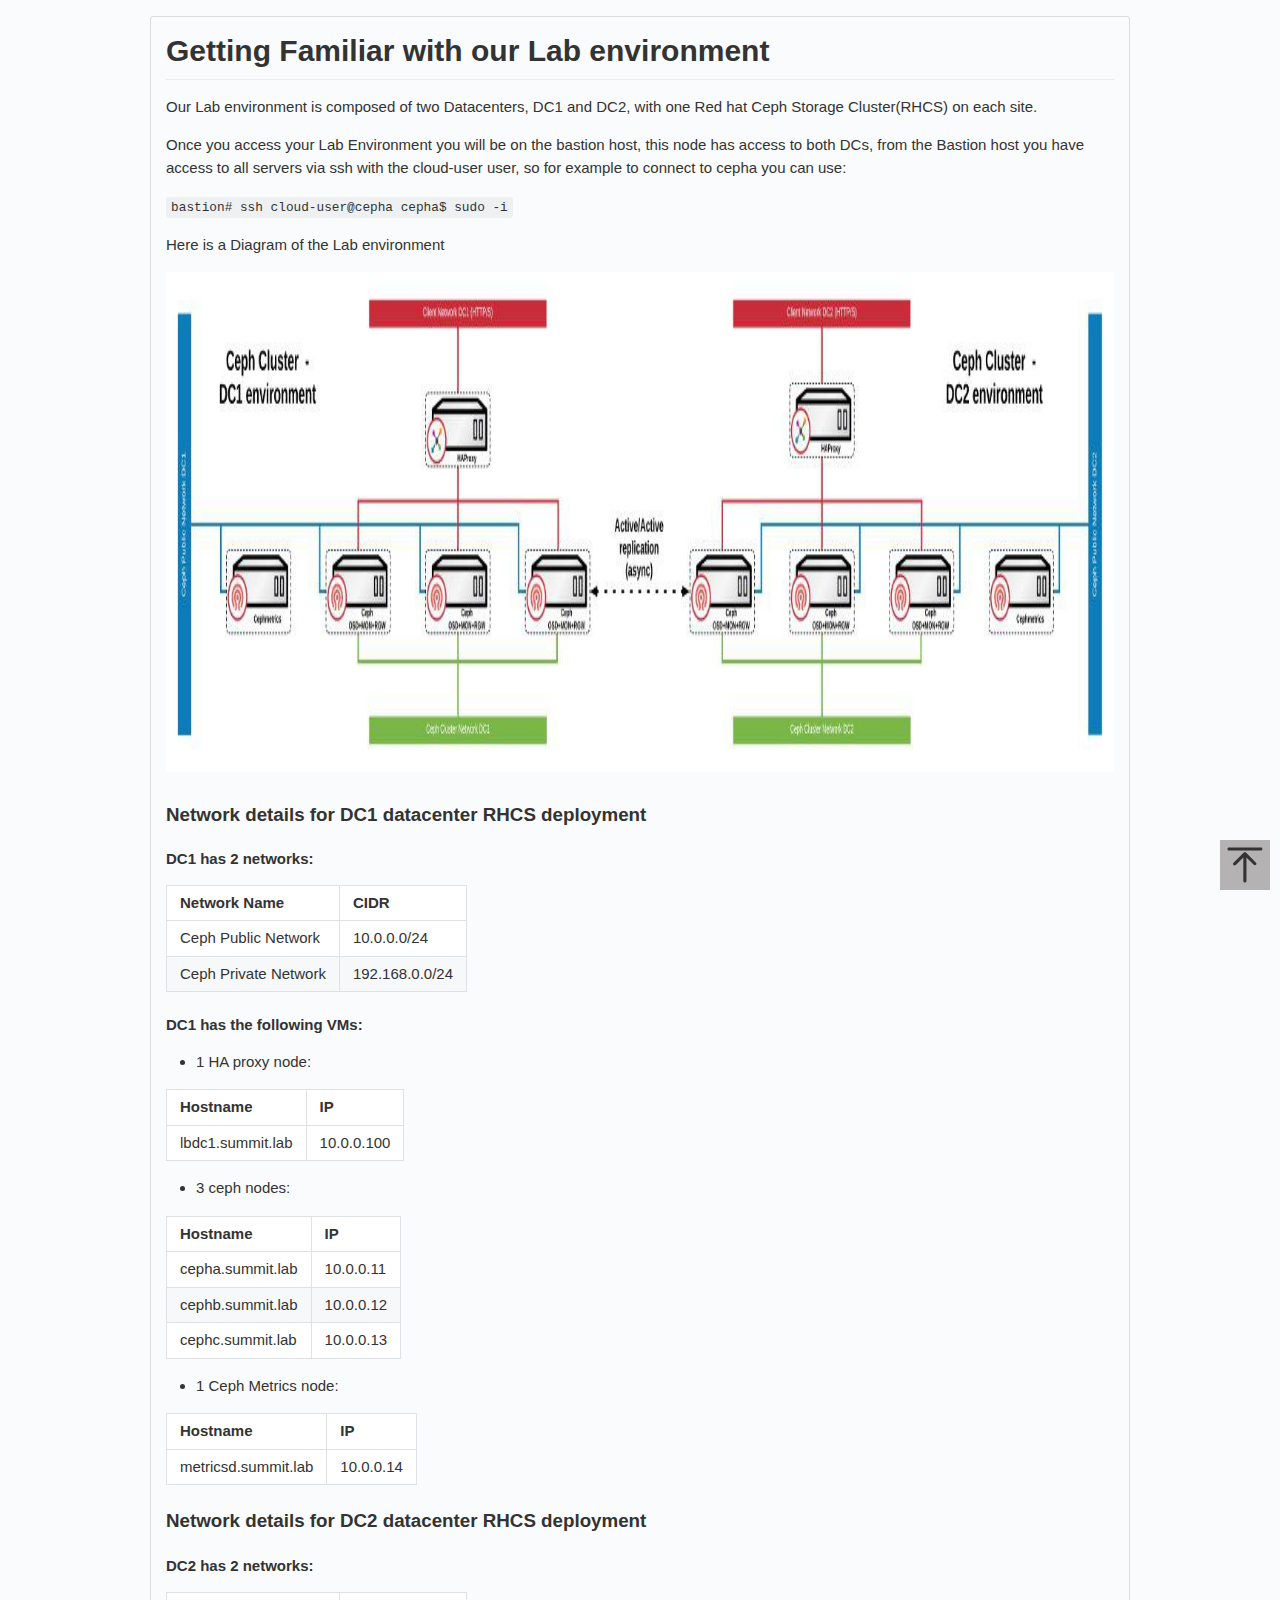
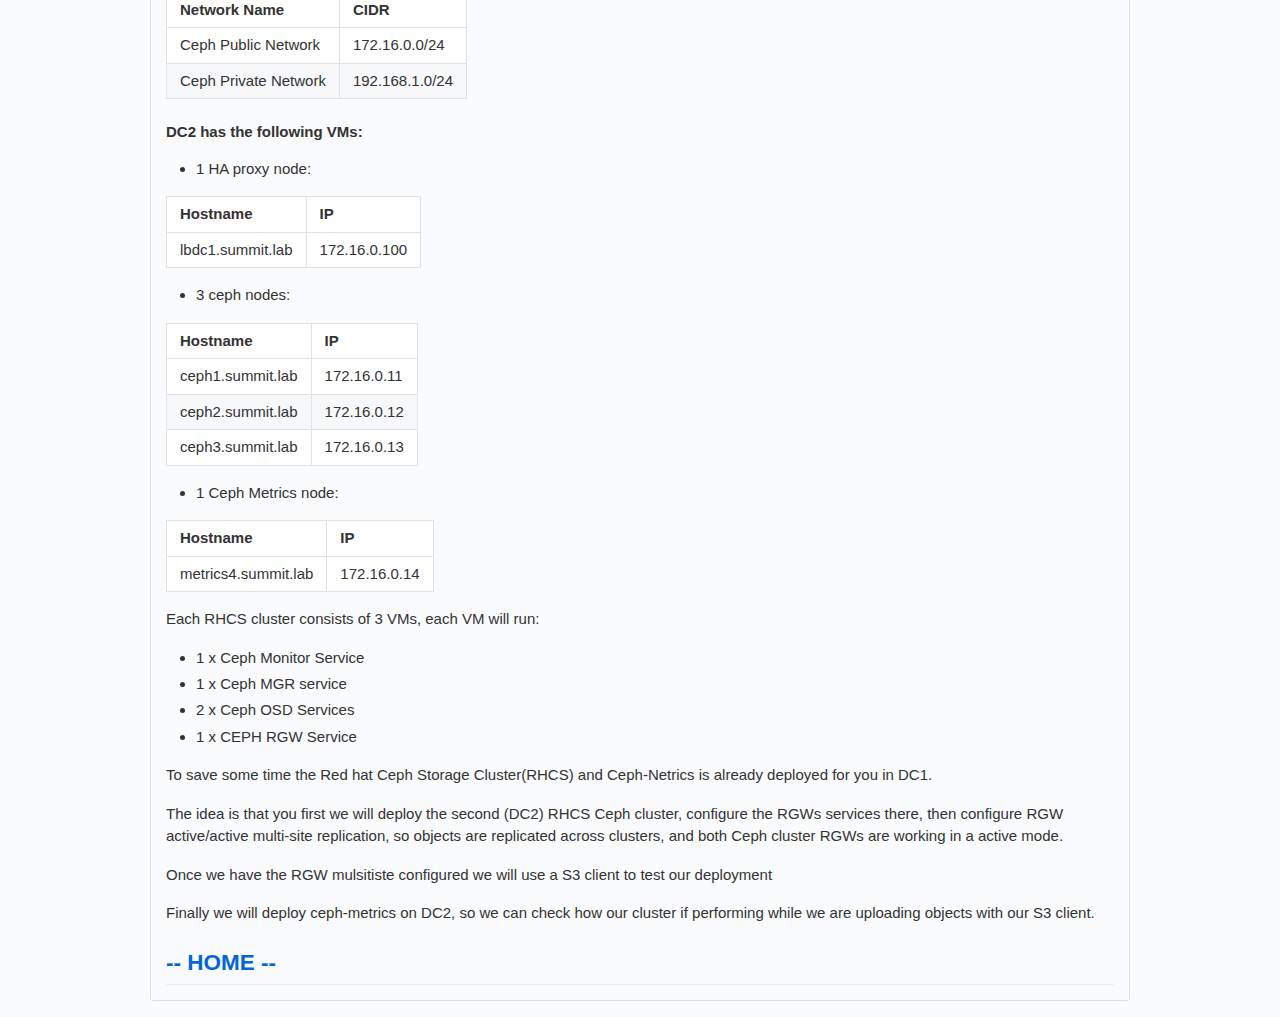
<file: labIntro4\04-DC1_ceph_cluster.html>
<!DOCTYPE html><html lang="zh-cmn-Hans"><head>
<meta charset="utf-8">
<meta name="viewport" content="width=device-width, initial-scale=1, maximum-scale=1">
<style type="text/css">
.anim-fade-in{-webkit-animation-name:fade-in;animation-name:fade-in;-webkit-animation-duration:1s;animation-duration:1s;-webkit-animation-timing-function:ease-in-out;animation-timing-function:ease-in-out}.anim-fade-in.fast{-webkit-animation-duration:300ms;animation-duration:300ms}@-webkit-keyframes fade-in{0%{opacity:0}100%{opacity:1}}@keyframes fade-in{0%{opacity:0}100%{opacity:1}}.anim-fade-up{opacity:0;-webkit-animation-name:fade-up;animation-name:fade-up;-webkit-animation-duration:0.3s;animation-duration:0.3s;-webkit-animation-fill-mode:forwards;animation-fill-mode:forwards;-webkit-animation-timing-function:ease-out;animation-timing-function:ease-out;-webkit-animation-delay:1s;animation-delay:1s}@-webkit-keyframes fade-up{0%{opacity:0.8;-webkit-transform:translateY(100%);transform:translateY(100%)}100%{opacity:1;-webkit-transform:translateY(0);transform:translateY(0)}}@keyframes fade-up{0%{opacity:0.8;-webkit-transform:translateY(100%);transform:translateY(100%)}100%{opacity:1;-webkit-transform:translateY(0);transform:translateY(0)}}.anim-fade-down{-webkit-animation-name:fade-down;animation-name:fade-down;-webkit-animation-duration:0.3s;animation-duration:0.3s;-webkit-animation-fill-mode:forwards;animation-fill-mode:forwards;-webkit-animation-timing-function:ease-in;animation-timing-function:ease-in}@-webkit-keyframes fade-down{0%{opacity:1;-webkit-transform:translateY(0);transform:translateY(0)}100%{opacity:0.5;-webkit-transform:translateY(100%);transform:translateY(100%)}}@keyframes fade-down{0%{opacity:1;-webkit-transform:translateY(0);transform:translateY(0)}100%{opacity:0.5;-webkit-transform:translateY(100%);transform:translateY(100%)}}.anim-grow-x{width:0%;-webkit-animation-name:grow-x;animation-name:grow-x;-webkit-animation-duration:0.3s;animation-duration:0.3s;-webkit-animation-fill-mode:forwards;animation-fill-mode:forwards;-webkit-animation-timing-function:ease;animation-timing-function:ease;-webkit-animation-delay:0.5s;animation-delay:0.5s}@-webkit-keyframes grow-x{to{width:100%}}@keyframes grow-x{to{width:100%}}.anim-shrink-x{-webkit-animation-name:shrink-x;animation-name:shrink-x;-webkit-animation-duration:0.3s;animation-duration:0.3s;-webkit-animation-fill-mode:forwards;animation-fill-mode:forwards;-webkit-animation-timing-function:ease-in-out;animation-timing-function:ease-in-out;-webkit-animation-delay:0.5s;animation-delay:0.5s}@-webkit-keyframes shrink-x{to{width:0%}}@keyframes shrink-x{to{width:0%}}.anim-scale-in{-webkit-animation-name:scale-in;animation-name:scale-in;-webkit-animation-duration:0.15s;animation-duration:0.15s;-webkit-animation-timing-function:cubic-bezier(0.2, 0, 0.13, 1.5);animation-timing-function:cubic-bezier(0.2, 0, 0.13, 1.5)}@-webkit-keyframes scale-in{0%{opacity:0;-webkit-transform:scale(0.5);transform:scale(0.5)}100%{opacity:1;-webkit-transform:scale(1);transform:scale(1)}}@keyframes scale-in{0%{opacity:0;-webkit-transform:scale(0.5);transform:scale(0.5)}100%{opacity:1;-webkit-transform:scale(1);transform:scale(1)}}.anim-pulse{-webkit-animation-name:pulse;animation-name:pulse;-webkit-animation-duration:2s;animation-duration:2s;-webkit-animation-timing-function:linear;animation-timing-function:linear;-webkit-animation-iteration-count:infinite;animation-iteration-count:infinite}@-webkit-keyframes pulse{0%{opacity:0.3}10%{opacity:1}100%{opacity:0.3}}@keyframes pulse{0%{opacity:0.3}10%{opacity:1}100%{opacity:0.3}}.anim-pulse-in{-webkit-animation-name:pulse-in;animation-name:pulse-in;-webkit-animation-duration:0.5s;animation-duration:0.5s}@-webkit-keyframes pulse-in{0%{-webkit-transform:scale3d(1, 1, 1);transform:scale3d(1, 1, 1)}50%{-webkit-transform:scale3d(1.1, 1.1, 1.1);transform:scale3d(1.1, 1.1, 1.1)}100%{-webkit-transform:scale3d(1, 1, 1);transform:scale3d(1, 1, 1)}}@keyframes pulse-in{0%{-webkit-transform:scale3d(1, 1, 1);transform:scale3d(1, 1, 1)}50%{-webkit-transform:scale3d(1.1, 1.1, 1.1);transform:scale3d(1.1, 1.1, 1.1)}100%{-webkit-transform:scale3d(1, 1, 1);transform:scale3d(1, 1, 1)}}.border{border:1px #e1e4e8 solid !important}.border-top{border-top:1px #e1e4e8 solid !important}.border-right{border-right:1px #e1e4e8 solid !important}.border-bottom{border-bottom:1px #e1e4e8 solid !important}.border-left{border-left:1px #e1e4e8 solid !important}.border-y{border-top:1px #e1e4e8 solid !important;border-bottom:1px #e1e4e8 solid !important}.border-dashed{border-style:dashed !important}.border-blue{border-color:#0366d6 !important}.border-blue-light{border-color:#c8e1ff !important}.border-green{border-color:#34d058 !important}.border-green-light{border-color:#a2cbac !important}.border-red{border-color:#d73a49 !important}.border-red-light{border-color:#cea0a5 !important}.border-purple{border-color:#6f42c1 !important}.border-yellow{border-color:#d9d0a5 !important}.border-gray-light{border-color:#eaecef !important}.border-gray-dark{border-color:#d1d5da !important}.border-black-fade{border-color:rgba(27,31,35,0.15) !important}.border-0{border:0 !important}.border-top-0{border-top:0 !important}.border-right-0{border-right:0 !important}.border-bottom-0{border-bottom:0 !important}.border-left-0{border-left:0 !important}.rounded-0{border-radius:0 !important}.rounded-1{border-radius:3px !important}.rounded-2{border-radius:6px !important}.box-shadow{box-shadow:0 1px 1px rgba(0,0,0,0.1) !important}.box-shadow-medium{box-shadow:0 1px 5px rgba(0,0,0,0.15) !important}.box-shadow-large{box-shadow:0 1px 15px rgba(0,0,0,0.15) !important}.box-shadow-extra-large{box-shadow:0 10px 50px rgba(0,0,0,0.07) !important}.box-shadow-none{box-shadow:none !important}.bg-white{background-color:#fff !important}.bg-blue{background-color:#0366d6 !important}.bg-blue-light{background-color:#f1f8ff !important}.bg-gray-dark{background-color:#24292e !important}.bg-gray{background-color:#f6f8fa !important}.bg-gray-light{background-color:#fafbfc !important}.bg-green{background-color:#28a745 !important}.bg-green-light{background-color:#dcffe4 !important}.bg-red{background-color:#d73a49 !important}.bg-red-light{background-color:#ffdce0 !important}.bg-yellow{background-color:#ffd33d !important}.bg-yellow-light{background-color:#fff5b1 !important}.bg-purple{background-color:#6f42c1 !important}.bg-purple-light{background-color:#f5f0ff !important}.bg-shade-gradient{background-image:-webkit-linear-gradient(270deg, rgba(0,0,0,0.065), transparent) !important;background-image:linear-gradient(180deg, rgba(0,0,0,0.065), transparent) !important;background-repeat:no-repeat !important;background-size:100% 200px !important}.text-blue{color:#0366d6 !important}.text-red{color:#cb2431 !important}.text-gray-light{color:#6a737d !important}.text-gray{color:#586069 !important}.text-gray-dark{color:#24292e !important}.text-green{color:#28a745 !important}.text-orange{color:#a04100 !important}.text-orange-light{color:#e36209 !important}.text-purple{color:#6f42c1 !important}.text-white{color:#fff !important}.text-inherit{color:inherit !important}.text-pending{color:#b08800 !important}.bg-pending{color:#dbab09 !important}.link-gray{color:#586069 !important}.link-gray:hover{color:#0366d6 !important}.link-gray-dark{color:#24292e !important}.link-gray-dark:hover{color:#0366d6 !important}.link-hover-blue:hover{color:#0366d6 !important}.muted-link{color:#586069 !important}.muted-link:hover{color:#0366d6 !important;text-decoration:none}.flex-row{-webkit-box-orient:horizontal !important;-webkit-box-direction:normal !important;-webkit-flex-direction:row !important;flex-direction:row !important}.flex-row-reverse{-webkit-box-orient:horizontal !important;-webkit-box-direction:reverse !important;-webkit-flex-direction:row-reverse !important;flex-direction:row-reverse !important}.flex-column{-webkit-box-orient:vertical !important;-webkit-box-direction:normal !important;-webkit-flex-direction:column !important;flex-direction:column !important}.flex-wrap{-webkit-flex-wrap:wrap !important;flex-wrap:wrap !important}.flex-nowrap{-webkit-flex-wrap:nowrap !important;flex-wrap:nowrap !important}.flex-justify-start{-webkit-box-pack:start !important;-webkit-justify-content:flex-start !important;justify-content:flex-start !important}.flex-justify-end{-webkit-box-pack:end !important;-webkit-justify-content:flex-end !important;justify-content:flex-end !important}.flex-justify-center{-webkit-box-pack:center !important;-webkit-justify-content:center !important;justify-content:center !important}.flex-justify-between{-webkit-box-pack:justify !important;-webkit-justify-content:space-between !important;justify-content:space-between !important}.flex-justify-around{-webkit-justify-content:space-around !important;justify-content:space-around !important}.flex-items-start{-webkit-box-align:start !important;-webkit-align-items:flex-start !important;align-items:flex-start !important}.flex-items-end{-webkit-box-align:end !important;-webkit-align-items:flex-end !important;align-items:flex-end !important}.flex-items-center{-webkit-box-align:center !important;-webkit-align-items:center !important;align-items:center !important}.flex-items-baseline{-webkit-box-align:baseline !important;-webkit-align-items:baseline !important;align-items:baseline !important}.flex-items-stretch{-webkit-box-align:stretch !important;-webkit-align-items:stretch !important;align-items:stretch !important}.flex-content-start{-webkit-align-content:flex-start !important;align-content:flex-start !important}.flex-content-end{-webkit-align-content:flex-end !important;align-content:flex-end !important}.flex-content-center{-webkit-align-content:center !important;align-content:center !important}.flex-content-between{-webkit-align-content:space-between !important;align-content:space-between !important}.flex-content-around{-webkit-align-content:space-around !important;align-content:space-around !important}.flex-content-stretch{-webkit-align-content:stretch !important;align-content:stretch !important}.flex-auto{-webkit-box-flex:1 !important;-webkit-flex:1 1 auto !important;flex:1 1 auto !important}.flex-shrink-0{-webkit-flex-shrink:0 !important;flex-shrink:0 !important}.flex-self-auto{-webkit-align-self:auto !important;align-self:auto !important}.flex-self-start{-webkit-align-self:flex-start !important;align-self:flex-start !important}.flex-self-end{-webkit-align-self:flex-end !important;align-self:flex-end !important}.flex-self-center{-webkit-align-self:center !important;align-self:center !important}.flex-self-baseline{-webkit-align-self:baseline !important;align-self:baseline !important}.flex-self-stretch{-webkit-align-self:stretch !important;align-self:stretch !important}.flex-item-equal{-webkit-box-flex:1;-webkit-flex-grow:1;flex-grow:1;-webkit-flex-basis:0;flex-basis:0}@media (min-width: 544px){.flex-sm-row{-webkit-box-orient:horizontal !important;-webkit-box-direction:normal !important;-webkit-flex-direction:row !important;flex-direction:row !important}.flex-sm-row-reverse{-webkit-box-orient:horizontal !important;-webkit-box-direction:reverse !important;-webkit-flex-direction:row-reverse !important;flex-direction:row-reverse !important}.flex-sm-column{-webkit-box-orient:vertical !important;-webkit-box-direction:normal !important;-webkit-flex-direction:column !important;flex-direction:column !important}.flex-sm-wrap{-webkit-flex-wrap:wrap !important;flex-wrap:wrap !important}.flex-sm-nowrap{-webkit-flex-wrap:nowrap !important;flex-wrap:nowrap !important}.flex-sm-justify-start{-webkit-box-pack:start !important;-webkit-justify-content:flex-start !important;justify-content:flex-start !important}.flex-sm-justify-end{-webkit-box-pack:end !important;-webkit-justify-content:flex-end !important;justify-content:flex-end !important}.flex-sm-justify-center{-webkit-box-pack:center !important;-webkit-justify-content:center !important;justify-content:center !important}.flex-sm-justify-between{-webkit-box-pack:justify !important;-webkit-justify-content:space-between !important;justify-content:space-between !important}.flex-sm-justify-around{-webkit-justify-content:space-around !important;justify-content:space-around !important}.flex-sm-items-start{-webkit-box-align:start !important;-webkit-align-items:flex-start !important;align-items:flex-start !important}.flex-sm-items-end{-webkit-box-align:end !important;-webkit-align-items:flex-end !important;align-items:flex-end !important}.flex-sm-items-center{-webkit-box-align:center !important;-webkit-align-items:center !important;align-items:center !important}.flex-sm-items-baseline{-webkit-box-align:baseline !important;-webkit-align-items:baseline !important;align-items:baseline !important}.flex-sm-items-stretch{-webkit-box-align:stretch !important;-webkit-align-items:stretch !important;align-items:stretch !important}.flex-sm-content-start{-webkit-align-content:flex-start !important;align-content:flex-start !important}.flex-sm-content-end{-webkit-align-content:flex-end !important;align-content:flex-end !important}.flex-sm-content-center{-webkit-align-content:center !important;align-content:center !important}.flex-sm-content-between{-webkit-align-content:space-between !important;align-content:space-between !important}.flex-sm-content-around{-webkit-align-content:space-around !important;align-content:space-around !important}.flex-sm-content-stretch{-webkit-align-content:stretch !important;align-content:stretch !important}.flex-sm-auto{-webkit-box-flex:1 !important;-webkit-flex:1 1 auto !important;flex:1 1 auto !important}.flex-sm-shrink-0{-webkit-flex-shrink:0 !important;flex-shrink:0 !important}.flex-sm-self-auto{-webkit-align-self:auto !important;align-self:auto !important}.flex-sm-self-start{-webkit-align-self:flex-start !important;align-self:flex-start !important}.flex-sm-self-end{-webkit-align-self:flex-end !important;align-self:flex-end !important}.flex-sm-self-center{-webkit-align-self:center !important;align-self:center !important}.flex-sm-self-baseline{-webkit-align-self:baseline !important;align-self:baseline !important}.flex-sm-self-stretch{-webkit-align-self:stretch !important;align-self:stretch !important}.flex-sm-item-equal{-webkit-box-flex:1;-webkit-flex-grow:1;flex-grow:1;-webkit-flex-basis:0;flex-basis:0}}@media (min-width: 768px){.flex-md-row{-webkit-box-orient:horizontal !important;-webkit-box-direction:normal !important;-webkit-flex-direction:row !important;flex-direction:row !important}.flex-md-row-reverse{-webkit-box-orient:horizontal !important;-webkit-box-direction:reverse !important;-webkit-flex-direction:row-reverse !important;flex-direction:row-reverse !important}.flex-md-column{-webkit-box-orient:vertical !important;-webkit-box-direction:normal !important;-webkit-flex-direction:column !important;flex-direction:column !important}.flex-md-wrap{-webkit-flex-wrap:wrap !important;flex-wrap:wrap !important}.flex-md-nowrap{-webkit-flex-wrap:nowrap !important;flex-wrap:nowrap !important}.flex-md-justify-start{-webkit-box-pack:start !important;-webkit-justify-content:flex-start !important;justify-content:flex-start !important}.flex-md-justify-end{-webkit-box-pack:end !important;-webkit-justify-content:flex-end !important;justify-content:flex-end !important}.flex-md-justify-center{-webkit-box-pack:center !important;-webkit-justify-content:center !important;justify-content:center !important}.flex-md-justify-between{-webkit-box-pack:justify !important;-webkit-justify-content:space-between !important;justify-content:space-between !important}.flex-md-justify-around{-webkit-justify-content:space-around !important;justify-content:space-around !important}.flex-md-items-start{-webkit-box-align:start !important;-webkit-align-items:flex-start !important;align-items:flex-start !important}.flex-md-items-end{-webkit-box-align:end !important;-webkit-align-items:flex-end !important;align-items:flex-end !important}.flex-md-items-center{-webkit-box-align:center !important;-webkit-align-items:center !important;align-items:center !important}.flex-md-items-baseline{-webkit-box-align:baseline !important;-webkit-align-items:baseline !important;align-items:baseline !important}.flex-md-items-stretch{-webkit-box-align:stretch !important;-webkit-align-items:stretch !important;align-items:stretch !important}.flex-md-content-start{-webkit-align-content:flex-start !important;align-content:flex-start !important}.flex-md-content-end{-webkit-align-content:flex-end !important;align-content:flex-end !important}.flex-md-content-center{-webkit-align-content:center !important;align-content:center !important}.flex-md-content-between{-webkit-align-content:space-between !important;align-content:space-between !important}.flex-md-content-around{-webkit-align-content:space-around !important;align-content:space-around !important}.flex-md-content-stretch{-webkit-align-content:stretch !important;align-content:stretch !important}.flex-md-auto{-webkit-box-flex:1 !important;-webkit-flex:1 1 auto !important;flex:1 1 auto !important}.flex-md-shrink-0{-webkit-flex-shrink:0 !important;flex-shrink:0 !important}.flex-md-self-auto{-webkit-align-self:auto !important;align-self:auto !important}.flex-md-self-start{-webkit-align-self:flex-start !important;align-self:flex-start !important}.flex-md-self-end{-webkit-align-self:flex-end !important;align-self:flex-end !important}.flex-md-self-center{-webkit-align-self:center !important;align-self:center !important}.flex-md-self-baseline{-webkit-align-self:baseline !important;align-self:baseline !important}.flex-md-self-stretch{-webkit-align-self:stretch !important;align-self:stretch !important}.flex-md-item-equal{-webkit-box-flex:1;-webkit-flex-grow:1;flex-grow:1;-webkit-flex-basis:0;flex-basis:0}}@media (min-width: 1012px){.flex-lg-row{-webkit-box-orient:horizontal !important;-webkit-box-direction:normal !important;-webkit-flex-direction:row !important;flex-direction:row !important}.flex-lg-row-reverse{-webkit-box-orient:horizontal !important;-webkit-box-direction:reverse !important;-webkit-flex-direction:row-reverse !important;flex-direction:row-reverse !important}.flex-lg-column{-webkit-box-orient:vertical !important;-webkit-box-direction:normal !important;-webkit-flex-direction:column !important;flex-direction:column !important}.flex-lg-wrap{-webkit-flex-wrap:wrap !important;flex-wrap:wrap !important}.flex-lg-nowrap{-webkit-flex-wrap:nowrap !important;flex-wrap:nowrap !important}.flex-lg-justify-start{-webkit-box-pack:start !important;-webkit-justify-content:flex-start !important;justify-content:flex-start !important}.flex-lg-justify-end{-webkit-box-pack:end !important;-webkit-justify-content:flex-end !important;justify-content:flex-end !important}.flex-lg-justify-center{-webkit-box-pack:center !important;-webkit-justify-content:center !important;justify-content:center !important}.flex-lg-justify-between{-webkit-box-pack:justify !important;-webkit-justify-content:space-between !important;justify-content:space-between !important}.flex-lg-justify-around{-webkit-justify-content:space-around !important;justify-content:space-around !important}.flex-lg-items-start{-webkit-box-align:start !important;-webkit-align-items:flex-start !important;align-items:flex-start !important}.flex-lg-items-end{-webkit-box-align:end !important;-webkit-align-items:flex-end !important;align-items:flex-end !important}.flex-lg-items-center{-webkit-box-align:center !important;-webkit-align-items:center !important;align-items:center !important}.flex-lg-items-baseline{-webkit-box-align:baseline !important;-webkit-align-items:baseline !important;align-items:baseline !important}.flex-lg-items-stretch{-webkit-box-align:stretch !important;-webkit-align-items:stretch !important;align-items:stretch !important}.flex-lg-content-start{-webkit-align-content:flex-start !important;align-content:flex-start !important}.flex-lg-content-end{-webkit-align-content:flex-end !important;align-content:flex-end !important}.flex-lg-content-center{-webkit-align-content:center !important;align-content:center !important}.flex-lg-content-between{-webkit-align-content:space-between !important;align-content:space-between !important}.flex-lg-content-around{-webkit-align-content:space-around !important;align-content:space-around !important}.flex-lg-content-stretch{-webkit-align-content:stretch !important;align-content:stretch !important}.flex-lg-auto{-webkit-box-flex:1 !important;-webkit-flex:1 1 auto !important;flex:1 1 auto !important}.flex-lg-shrink-0{-webkit-flex-shrink:0 !important;flex-shrink:0 !important}.flex-lg-self-auto{-webkit-align-self:auto !important;align-self:auto !important}.flex-lg-self-start{-webkit-align-self:flex-start !important;align-self:flex-start !important}.flex-lg-self-end{-webkit-align-self:flex-end !important;align-self:flex-end !important}.flex-lg-self-center{-webkit-align-self:center !important;align-self:center !important}.flex-lg-self-baseline{-webkit-align-self:baseline !important;align-self:baseline !important}.flex-lg-self-stretch{-webkit-align-self:stretch !important;align-self:stretch !important}.flex-lg-item-equal{-webkit-box-flex:1;-webkit-flex-grow:1;flex-grow:1;-webkit-flex-basis:0;flex-basis:0}}@media (min-width: 1280px){.flex-xl-row{-webkit-box-orient:horizontal !important;-webkit-box-direction:normal !important;-webkit-flex-direction:row !important;flex-direction:row !important}.flex-xl-row-reverse{-webkit-box-orient:horizontal !important;-webkit-box-direction:reverse !important;-webkit-flex-direction:row-reverse !important;flex-direction:row-reverse !important}.flex-xl-column{-webkit-box-orient:vertical !important;-webkit-box-direction:normal !important;-webkit-flex-direction:column !important;flex-direction:column !important}.flex-xl-wrap{-webkit-flex-wrap:wrap !important;flex-wrap:wrap !important}.flex-xl-nowrap{-webkit-flex-wrap:nowrap !important;flex-wrap:nowrap !important}.flex-xl-justify-start{-webkit-box-pack:start !important;-webkit-justify-content:flex-start !important;justify-content:flex-start !important}.flex-xl-justify-end{-webkit-box-pack:end !important;-webkit-justify-content:flex-end !important;justify-content:flex-end !important}.flex-xl-justify-center{-webkit-box-pack:center !important;-webkit-justify-content:center !important;justify-content:center !important}.flex-xl-justify-between{-webkit-box-pack:justify !important;-webkit-justify-content:space-between !important;justify-content:space-between !important}.flex-xl-justify-around{-webkit-justify-content:space-around !important;justify-content:space-around !important}.flex-xl-items-start{-webkit-box-align:start !important;-webkit-align-items:flex-start !important;align-items:flex-start !important}.flex-xl-items-end{-webkit-box-align:end !important;-webkit-align-items:flex-end !important;align-items:flex-end !important}.flex-xl-items-center{-webkit-box-align:center !important;-webkit-align-items:center !important;align-items:center !important}.flex-xl-items-baseline{-webkit-box-align:baseline !important;-webkit-align-items:baseline !important;align-items:baseline !important}.flex-xl-items-stretch{-webkit-box-align:stretch !important;-webkit-align-items:stretch !important;align-items:stretch !important}.flex-xl-content-start{-webkit-align-content:flex-start !important;align-content:flex-start !important}.flex-xl-content-end{-webkit-align-content:flex-end !important;align-content:flex-end !important}.flex-xl-content-center{-webkit-align-content:center !important;align-content:center !important}.flex-xl-content-between{-webkit-align-content:space-between !important;align-content:space-between !important}.flex-xl-content-around{-webkit-align-content:space-around !important;align-content:space-around !important}.flex-xl-content-stretch{-webkit-align-content:stretch !important;align-content:stretch !important}.flex-xl-auto{-webkit-box-flex:1 !important;-webkit-flex:1 1 auto !important;flex:1 1 auto !important}.flex-xl-shrink-0{-webkit-flex-shrink:0 !important;flex-shrink:0 !important}.flex-xl-self-auto{-webkit-align-self:auto !important;align-self:auto !important}.flex-xl-self-start{-webkit-align-self:flex-start !important;align-self:flex-start !important}.flex-xl-self-end{-webkit-align-self:flex-end !important;align-self:flex-end !important}.flex-xl-self-center{-webkit-align-self:center !important;align-self:center !important}.flex-xl-self-baseline{-webkit-align-self:baseline !important;align-self:baseline !important}.flex-xl-self-stretch{-webkit-align-self:stretch !important;align-self:stretch !important}.flex-xl-item-equal{-webkit-box-flex:1;-webkit-flex-grow:1;flex-grow:1;-webkit-flex-basis:0;flex-basis:0}}.position-static{position:static !important}.position-relative{position:relative !important}.position-absolute{position:absolute !important}.position-fixed{position:fixed !important}.top-0{top:0 !important}.right-0{right:0 !important}.bottom-0{bottom:0 !important}.left-0{left:0 !important}.v-align-middle{vertical-align:middle !important}.v-align-top{vertical-align:top !important}.v-align-bottom{vertical-align:bottom !important}.v-align-text-top{vertical-align:text-top !important}.v-align-text-bottom{vertical-align:text-bottom !important}.overflow-hidden{overflow:hidden !important}.overflow-scroll{overflow:scroll !important}.overflow-auto{overflow:auto !important}.clearfix::before{display:table;content:""}.clearfix::after{display:table;clear:both;content:""}.float-right{float:right !important}.float-left{float:left !important}.float-none{float:none !important}@media (min-width: 544px){.float-sm-left{float:left !important}.float-sm-right{float:right !important}.float-sm-none{float:none !important}}@media (min-width: 768px){.float-md-left{float:left !important}.float-md-right{float:right !important}.float-md-none{float:none !important}}@media (min-width: 1012px){.float-lg-left{float:left !important}.float-lg-right{float:right !important}.float-lg-none{float:none !important}}@media (min-width: 1280px){.float-xl-left{float:left !important}.float-xl-right{float:right !important}.float-xl-none{float:none !important}}.width-fit{max-width:100% !important}.width-full{width:100% !important}.height-full{height:100% !important}.min-width-0{min-width:0 !important}.direction-rtl{direction:rtl !important}.direction-ltr{direction:ltr !important}@media (min-width: 544px){.direction-sm-rtl{direction:rtl !important}.direction-sm-ltr{direction:ltr !important}}@media (min-width: 768px){.direction-md-rtl{direction:rtl !important}.direction-md-ltr{direction:ltr !important}}@media (min-width: 1012px){.direction-lg-rtl{direction:rtl !important}.direction-lg-ltr{direction:ltr !important}}@media (min-width: 1280px){.direction-xl-rtl{direction:rtl !important}.direction-xl-ltr{direction:ltr !important}}.m-0{margin:0 !important}.mt-0{margin-top:0 !important}.mr-0{margin-right:0 !important}.mb-0{margin-bottom:0 !important}.ml-0{margin-left:0 !important}.mt-n0{margin-top:-0 !important}.mr-n0{margin-right:-0 !important}.mb-n0{margin-bottom:-0 !important}.ml-n0{margin-left:-0 !important}.mx-0{margin-right:0 !important;margin-left:0 !important}.my-0{margin-top:0 !important;margin-bottom:0 !important}.m-1{margin:4px !important}.mt-1{margin-top:4px !important}.mr-1{margin-right:4px !important}.mb-1{margin-bottom:4px !important}.ml-1{margin-left:4px !important}.mt-n1{margin-top:-4px !important}.mr-n1{margin-right:-4px !important}.mb-n1{margin-bottom:-4px !important}.ml-n1{margin-left:-4px !important}.mx-1{margin-right:4px !important;margin-left:4px !important}.my-1{margin-top:4px !important;margin-bottom:4px !important}.m-2{margin:8px !important}.mt-2{margin-top:8px !important}.mr-2{margin-right:8px !important}.mb-2{margin-bottom:8px !important}.ml-2{margin-left:8px !important}.mt-n2{margin-top:-8px !important}.mr-n2{margin-right:-8px !important}.mb-n2{margin-bottom:-8px !important}.ml-n2{margin-left:-8px !important}.mx-2{margin-right:8px !important;margin-left:8px !important}.my-2{margin-top:8px !important;margin-bottom:8px !important}.m-3{margin:16px !important}.mt-3{margin-top:16px !important}.mr-3{margin-right:16px !important}.mb-3{margin-bottom:16px !important}.ml-3{margin-left:16px !important}.mt-n3{margin-top:-16px !important}.mr-n3{margin-right:-16px !important}.mb-n3{margin-bottom:-16px !important}.ml-n3{margin-left:-16px !important}.mx-3{margin-right:16px !important;margin-left:16px !important}.my-3{margin-top:16px !important;margin-bottom:16px !important}.m-4{margin:24px !important}.mt-4{margin-top:24px !important}.mr-4{margin-right:24px !important}.mb-4{margin-bottom:24px !important}.ml-4{margin-left:24px !important}.mt-n4{margin-top:-24px !important}.mr-n4{margin-right:-24px !important}.mb-n4{margin-bottom:-24px !important}.ml-n4{margin-left:-24px !important}.mx-4{margin-right:24px !important;margin-left:24px !important}.my-4{margin-top:24px !important;margin-bottom:24px !important}.m-5{margin:32px !important}.mt-5{margin-top:32px !important}.mr-5{margin-right:32px !important}.mb-5{margin-bottom:32px !important}.ml-5{margin-left:32px !important}.mt-n5{margin-top:-32px !important}.mr-n5{margin-right:-32px !important}.mb-n5{margin-bottom:-32px !important}.ml-n5{margin-left:-32px !important}.mx-5{margin-right:32px !important;margin-left:32px !important}.my-5{margin-top:32px !important;margin-bottom:32px !important}.m-6{margin:40px !important}.mt-6{margin-top:40px !important}.mr-6{margin-right:40px !important}.mb-6{margin-bottom:40px !important}.ml-6{margin-left:40px !important}.mt-n6{margin-top:-40px !important}.mr-n6{margin-right:-40px !important}.mb-n6{margin-bottom:-40px !important}.ml-n6{margin-left:-40px !important}.mx-6{margin-right:40px !important;margin-left:40px !important}.my-6{margin-top:40px !important;margin-bottom:40px !important}.mx-auto{margin-right:auto !important;margin-left:auto !important}@media (min-width: 544px){.m-sm-0{margin:0 !important}.mt-sm-0{margin-top:0 !important}.mr-sm-0{margin-right:0 !important}.mb-sm-0{margin-bottom:0 !important}.ml-sm-0{margin-left:0 !important}.mt-sm-n0{margin-top:-0 !important}.mr-sm-n0{margin-right:-0 !important}.mb-sm-n0{margin-bottom:-0 !important}.ml-sm-n0{margin-left:-0 !important}.mx-sm-0{margin-right:0 !important;margin-left:0 !important}.my-sm-0{margin-top:0 !important;margin-bottom:0 !important}}@media (min-width: 544px){.m-sm-1{margin:4px !important}.mt-sm-1{margin-top:4px !important}.mr-sm-1{margin-right:4px !important}.mb-sm-1{margin-bottom:4px !important}.ml-sm-1{margin-left:4px !important}.mt-sm-n1{margin-top:-4px !important}.mr-sm-n1{margin-right:-4px !important}.mb-sm-n1{margin-bottom:-4px !important}.ml-sm-n1{margin-left:-4px !important}.mx-sm-1{margin-right:4px !important;margin-left:4px !important}.my-sm-1{margin-top:4px !important;margin-bottom:4px !important}}@media (min-width: 544px){.m-sm-2{margin:8px !important}.mt-sm-2{margin-top:8px !important}.mr-sm-2{margin-right:8px !important}.mb-sm-2{margin-bottom:8px !important}.ml-sm-2{margin-left:8px !important}.mt-sm-n2{margin-top:-8px !important}.mr-sm-n2{margin-right:-8px !important}.mb-sm-n2{margin-bottom:-8px !important}.ml-sm-n2{margin-left:-8px !important}.mx-sm-2{margin-right:8px !important;margin-left:8px !important}.my-sm-2{margin-top:8px !important;margin-bottom:8px !important}}@media (min-width: 544px){.m-sm-3{margin:16px !important}.mt-sm-3{margin-top:16px !important}.mr-sm-3{margin-right:16px !important}.mb-sm-3{margin-bottom:16px !important}.ml-sm-3{margin-left:16px !important}.mt-sm-n3{margin-top:-16px !important}.mr-sm-n3{margin-right:-16px !important}.mb-sm-n3{margin-bottom:-16px !important}.ml-sm-n3{margin-left:-16px !important}.mx-sm-3{margin-right:16px !important;margin-left:16px !important}.my-sm-3{margin-top:16px !important;margin-bottom:16px !important}}@media (min-width: 544px){.m-sm-4{margin:24px !important}.mt-sm-4{margin-top:24px !important}.mr-sm-4{margin-right:24px !important}.mb-sm-4{margin-bottom:24px !important}.ml-sm-4{margin-left:24px !important}.mt-sm-n4{margin-top:-24px !important}.mr-sm-n4{margin-right:-24px !important}.mb-sm-n4{margin-bottom:-24px !important}.ml-sm-n4{margin-left:-24px !important}.mx-sm-4{margin-right:24px !important;margin-left:24px !important}.my-sm-4{margin-top:24px !important;margin-bottom:24px !important}}@media (min-width: 544px){.m-sm-5{margin:32px !important}.mt-sm-5{margin-top:32px !important}.mr-sm-5{margin-right:32px !important}.mb-sm-5{margin-bottom:32px !important}.ml-sm-5{margin-left:32px !important}.mt-sm-n5{margin-top:-32px !important}.mr-sm-n5{margin-right:-32px !important}.mb-sm-n5{margin-bottom:-32px !important}.ml-sm-n5{margin-left:-32px !important}.mx-sm-5{margin-right:32px !important;margin-left:32px !important}.my-sm-5{margin-top:32px !important;margin-bottom:32px !important}}@media (min-width: 544px){.m-sm-6{margin:40px !important}.mt-sm-6{margin-top:40px !important}.mr-sm-6{margin-right:40px !important}.mb-sm-6{margin-bottom:40px !important}.ml-sm-6{margin-left:40px !important}.mt-sm-n6{margin-top:-40px !important}.mr-sm-n6{margin-right:-40px !important}.mb-sm-n6{margin-bottom:-40px !important}.ml-sm-n6{margin-left:-40px !important}.mx-sm-6{margin-right:40px !important;margin-left:40px !important}.my-sm-6{margin-top:40px !important;margin-bottom:40px !important}}@media (min-width: 768px){.m-md-0{margin:0 !important}.mt-md-0{margin-top:0 !important}.mr-md-0{margin-right:0 !important}.mb-md-0{margin-bottom:0 !important}.ml-md-0{margin-left:0 !important}.mt-md-n0{margin-top:-0 !important}.mr-md-n0{margin-right:-0 !important}.mb-md-n0{margin-bottom:-0 !important}.ml-md-n0{margin-left:-0 !important}.mx-md-0{margin-right:0 !important;margin-left:0 !important}.my-md-0{margin-top:0 !important;margin-bottom:0 !important}}@media (min-width: 768px){.m-md-1{margin:4px !important}.mt-md-1{margin-top:4px !important}.mr-md-1{margin-right:4px !important}.mb-md-1{margin-bottom:4px !important}.ml-md-1{margin-left:4px !important}.mt-md-n1{margin-top:-4px !important}.mr-md-n1{margin-right:-4px !important}.mb-md-n1{margin-bottom:-4px !important}.ml-md-n1{margin-left:-4px !important}.mx-md-1{margin-right:4px !important;margin-left:4px !important}.my-md-1{margin-top:4px !important;margin-bottom:4px !important}}@media (min-width: 768px){.m-md-2{margin:8px !important}.mt-md-2{margin-top:8px !important}.mr-md-2{margin-right:8px !important}.mb-md-2{margin-bottom:8px !important}.ml-md-2{margin-left:8px !important}.mt-md-n2{margin-top:-8px !important}.mr-md-n2{margin-right:-8px !important}.mb-md-n2{margin-bottom:-8px !important}.ml-md-n2{margin-left:-8px !important}.mx-md-2{margin-right:8px !important;margin-left:8px !important}.my-md-2{margin-top:8px !important;margin-bottom:8px !important}}@media (min-width: 768px){.m-md-3{margin:16px !important}.mt-md-3{margin-top:16px !important}.mr-md-3{margin-right:16px !important}.mb-md-3{margin-bottom:16px !important}.ml-md-3{margin-left:16px !important}.mt-md-n3{margin-top:-16px !important}.mr-md-n3{margin-right:-16px !important}.mb-md-n3{margin-bottom:-16px !important}.ml-md-n3{margin-left:-16px !important}.mx-md-3{margin-right:16px !important;margin-left:16px !important}.my-md-3{margin-top:16px !important;margin-bottom:16px !important}}@media (min-width: 768px){.m-md-4{margin:24px !important}.mt-md-4{margin-top:24px !important}.mr-md-4{margin-right:24px !important}.mb-md-4{margin-bottom:24px !important}.ml-md-4{margin-left:24px !important}.mt-md-n4{margin-top:-24px !important}.mr-md-n4{margin-right:-24px !important}.mb-md-n4{margin-bottom:-24px !important}.ml-md-n4{margin-left:-24px !important}.mx-md-4{margin-right:24px !important;margin-left:24px !important}.my-md-4{margin-top:24px !important;margin-bottom:24px !important}}@media (min-width: 768px){.m-md-5{margin:32px !important}.mt-md-5{margin-top:32px !important}.mr-md-5{margin-right:32px !important}.mb-md-5{margin-bottom:32px !important}.ml-md-5{margin-left:32px !important}.mt-md-n5{margin-top:-32px !important}.mr-md-n5{margin-right:-32px !important}.mb-md-n5{margin-bottom:-32px !important}.ml-md-n5{margin-left:-32px !important}.mx-md-5{margin-right:32px !important;margin-left:32px !important}.my-md-5{margin-top:32px !important;margin-bottom:32px !important}}@media (min-width: 768px){.m-md-6{margin:40px !important}.mt-md-6{margin-top:40px !important}.mr-md-6{margin-right:40px !important}.mb-md-6{margin-bottom:40px !important}.ml-md-6{margin-left:40px !important}.mt-md-n6{margin-top:-40px !important}.mr-md-n6{margin-right:-40px !important}.mb-md-n6{margin-bottom:-40px !important}.ml-md-n6{margin-left:-40px !important}.mx-md-6{margin-right:40px !important;margin-left:40px !important}.my-md-6{margin-top:40px !important;margin-bottom:40px !important}}@media (min-width: 1012px){.m-lg-0{margin:0 !important}.mt-lg-0{margin-top:0 !important}.mr-lg-0{margin-right:0 !important}.mb-lg-0{margin-bottom:0 !important}.ml-lg-0{margin-left:0 !important}.mt-lg-n0{margin-top:-0 !important}.mr-lg-n0{margin-right:-0 !important}.mb-lg-n0{margin-bottom:-0 !important}.ml-lg-n0{margin-left:-0 !important}.mx-lg-0{margin-right:0 !important;margin-left:0 !important}.my-lg-0{margin-top:0 !important;margin-bottom:0 !important}}@media (min-width: 1012px){.m-lg-1{margin:4px !important}.mt-lg-1{margin-top:4px !important}.mr-lg-1{margin-right:4px !important}.mb-lg-1{margin-bottom:4px !important}.ml-lg-1{margin-left:4px !important}.mt-lg-n1{margin-top:-4px !important}.mr-lg-n1{margin-right:-4px !important}.mb-lg-n1{margin-bottom:-4px !important}.ml-lg-n1{margin-left:-4px !important}.mx-lg-1{margin-right:4px !important;margin-left:4px !important}.my-lg-1{margin-top:4px !important;margin-bottom:4px !important}}@media (min-width: 1012px){.m-lg-2{margin:8px !important}.mt-lg-2{margin-top:8px !important}.mr-lg-2{margin-right:8px !important}.mb-lg-2{margin-bottom:8px !important}.ml-lg-2{margin-left:8px !important}.mt-lg-n2{margin-top:-8px !important}.mr-lg-n2{margin-right:-8px !important}.mb-lg-n2{margin-bottom:-8px !important}.ml-lg-n2{margin-left:-8px !important}.mx-lg-2{margin-right:8px !important;margin-left:8px !important}.my-lg-2{margin-top:8px !important;margin-bottom:8px !important}}@media (min-width: 1012px){.m-lg-3{margin:16px !important}.mt-lg-3{margin-top:16px !important}.mr-lg-3{margin-right:16px !important}.mb-lg-3{margin-bottom:16px !important}.ml-lg-3{margin-left:16px !important}.mt-lg-n3{margin-top:-16px !important}.mr-lg-n3{margin-right:-16px !important}.mb-lg-n3{margin-bottom:-16px !important}.ml-lg-n3{margin-left:-16px !important}.mx-lg-3{margin-right:16px !important;margin-left:16px !important}.my-lg-3{margin-top:16px !important;margin-bottom:16px !important}}@media (min-width: 1012px){.m-lg-4{margin:24px !important}.mt-lg-4{margin-top:24px !important}.mr-lg-4{margin-right:24px !important}.mb-lg-4{margin-bottom:24px !important}.ml-lg-4{margin-left:24px !important}.mt-lg-n4{margin-top:-24px !important}.mr-lg-n4{margin-right:-24px !important}.mb-lg-n4{margin-bottom:-24px !important}.ml-lg-n4{margin-left:-24px !important}.mx-lg-4{margin-right:24px !important;margin-left:24px !important}.my-lg-4{margin-top:24px !important;margin-bottom:24px !important}}@media (min-width: 1012px){.m-lg-5{margin:32px !important}.mt-lg-5{margin-top:32px !important}.mr-lg-5{margin-right:32px !important}.mb-lg-5{margin-bottom:32px !important}.ml-lg-5{margin-left:32px !important}.mt-lg-n5{margin-top:-32px !important}.mr-lg-n5{margin-right:-32px !important}.mb-lg-n5{margin-bottom:-32px !important}.ml-lg-n5{margin-left:-32px !important}.mx-lg-5{margin-right:32px !important;margin-left:32px !important}.my-lg-5{margin-top:32px !important;margin-bottom:32px !important}}@media (min-width: 1012px){.m-lg-6{margin:40px !important}.mt-lg-6{margin-top:40px !important}.mr-lg-6{margin-right:40px !important}.mb-lg-6{margin-bottom:40px !important}.ml-lg-6{margin-left:40px !important}.mt-lg-n6{margin-top:-40px !important}.mr-lg-n6{margin-right:-40px !important}.mb-lg-n6{margin-bottom:-40px !important}.ml-lg-n6{margin-left:-40px !important}.mx-lg-6{margin-right:40px !important;margin-left:40px !important}.my-lg-6{margin-top:40px !important;margin-bottom:40px !important}}@media (min-width: 1280px){.m-xl-0{margin:0 !important}.mt-xl-0{margin-top:0 !important}.mr-xl-0{margin-right:0 !important}.mb-xl-0{margin-bottom:0 !important}.ml-xl-0{margin-left:0 !important}.mt-xl-n0{margin-top:-0 !important}.mr-xl-n0{margin-right:-0 !important}.mb-xl-n0{margin-bottom:-0 !important}.ml-xl-n0{margin-left:-0 !important}.mx-xl-0{margin-right:0 !important;margin-left:0 !important}.my-xl-0{margin-top:0 !important;margin-bottom:0 !important}}@media (min-width: 1280px){.m-xl-1{margin:4px !important}.mt-xl-1{margin-top:4px !important}.mr-xl-1{margin-right:4px !important}.mb-xl-1{margin-bottom:4px !important}.ml-xl-1{margin-left:4px !important}.mt-xl-n1{margin-top:-4px !important}.mr-xl-n1{margin-right:-4px !important}.mb-xl-n1{margin-bottom:-4px !important}.ml-xl-n1{margin-left:-4px !important}.mx-xl-1{margin-right:4px !important;margin-left:4px !important}.my-xl-1{margin-top:4px !important;margin-bottom:4px !important}}@media (min-width: 1280px){.m-xl-2{margin:8px !important}.mt-xl-2{margin-top:8px !important}.mr-xl-2{margin-right:8px !important}.mb-xl-2{margin-bottom:8px !important}.ml-xl-2{margin-left:8px !important}.mt-xl-n2{margin-top:-8px !important}.mr-xl-n2{margin-right:-8px !important}.mb-xl-n2{margin-bottom:-8px !important}.ml-xl-n2{margin-left:-8px !important}.mx-xl-2{margin-right:8px !important;margin-left:8px !important}.my-xl-2{margin-top:8px !important;margin-bottom:8px !important}}@media (min-width: 1280px){.m-xl-3{margin:16px !important}.mt-xl-3{margin-top:16px !important}.mr-xl-3{margin-right:16px !important}.mb-xl-3{margin-bottom:16px !important}.ml-xl-3{margin-left:16px !important}.mt-xl-n3{margin-top:-16px !important}.mr-xl-n3{margin-right:-16px !important}.mb-xl-n3{margin-bottom:-16px !important}.ml-xl-n3{margin-left:-16px !important}.mx-xl-3{margin-right:16px !important;margin-left:16px !important}.my-xl-3{margin-top:16px !important;margin-bottom:16px !important}}@media (min-width: 1280px){.m-xl-4{margin:24px !important}.mt-xl-4{margin-top:24px !important}.mr-xl-4{margin-right:24px !important}.mb-xl-4{margin-bottom:24px !important}.ml-xl-4{margin-left:24px !important}.mt-xl-n4{margin-top:-24px !important}.mr-xl-n4{margin-right:-24px !important}.mb-xl-n4{margin-bottom:-24px !important}.ml-xl-n4{margin-left:-24px !important}.mx-xl-4{margin-right:24px !important;margin-left:24px !important}.my-xl-4{margin-top:24px !important;margin-bottom:24px !important}}@media (min-width: 1280px){.m-xl-5{margin:32px !important}.mt-xl-5{margin-top:32px !important}.mr-xl-5{margin-right:32px !important}.mb-xl-5{margin-bottom:32px !important}.ml-xl-5{margin-left:32px !important}.mt-xl-n5{margin-top:-32px !important}.mr-xl-n5{margin-right:-32px !important}.mb-xl-n5{margin-bottom:-32px !important}.ml-xl-n5{margin-left:-32px !important}.mx-xl-5{margin-right:32px !important;margin-left:32px !important}.my-xl-5{margin-top:32px !important;margin-bottom:32px !important}}@media (min-width: 1280px){.m-xl-6{margin:40px !important}.mt-xl-6{margin-top:40px !important}.mr-xl-6{margin-right:40px !important}.mb-xl-6{margin-bottom:40px !important}.ml-xl-6{margin-left:40px !important}.mt-xl-n6{margin-top:-40px !important}.mr-xl-n6{margin-right:-40px !important}.mb-xl-n6{margin-bottom:-40px !important}.ml-xl-n6{margin-left:-40px !important}.mx-xl-6{margin-right:40px !important;margin-left:40px !important}.my-xl-6{margin-top:40px !important;margin-bottom:40px !important}}.p-0{padding:0 !important}.pt-0{padding-top:0 !important}.pr-0{padding-right:0 !important}.pb-0{padding-bottom:0 !important}.pl-0{padding-left:0 !important}.px-0{padding-right:0 !important;padding-left:0 !important}.py-0{padding-top:0 !important;padding-bottom:0 !important}.p-1{padding:4px !important}.pt-1{padding-top:4px !important}.pr-1{padding-right:4px !important}.pb-1{padding-bottom:4px !important}.pl-1{padding-left:4px !important}.px-1{padding-right:4px !important;padding-left:4px !important}.py-1{padding-top:4px !important;padding-bottom:4px !important}.p-2{padding:8px !important}.pt-2{padding-top:8px !important}.pr-2{padding-right:8px !important}.pb-2{padding-bottom:8px !important}.pl-2{padding-left:8px !important}.px-2{padding-right:8px !important;padding-left:8px !important}.py-2{padding-top:8px !important;padding-bottom:8px !important}.p-3{padding:16px !important}.pt-3{padding-top:16px !important}.pr-3{padding-right:16px !important}.pb-3{padding-bottom:16px !important}.pl-3{padding-left:16px !important}.px-3{padding-right:16px !important;padding-left:16px !important}.py-3{padding-top:16px !important;padding-bottom:16px !important}.p-4{padding:24px !important}.pt-4{padding-top:24px !important}.pr-4{padding-right:24px !important}.pb-4{padding-bottom:24px !important}.pl-4{padding-left:24px !important}.px-4{padding-right:24px !important;padding-left:24px !important}.py-4{padding-top:24px !important;padding-bottom:24px !important}.p-5{padding:32px !important}.pt-5{padding-top:32px !important}.pr-5{padding-right:32px !important}.pb-5{padding-bottom:32px !important}.pl-5{padding-left:32px !important}.px-5{padding-right:32px !important;padding-left:32px !important}.py-5{padding-top:32px !important;padding-bottom:32px !important}.p-6{padding:40px !important}.pt-6{padding-top:40px !important}.pr-6{padding-right:40px !important}.pb-6{padding-bottom:40px !important}.pl-6{padding-left:40px !important}.px-6{padding-right:40px !important;padding-left:40px !important}.py-6{padding-top:40px !important;padding-bottom:40px !important}@media (min-width: 544px){.p-sm-0{padding:0 !important}.pt-sm-0{padding-top:0 !important}.pr-sm-0{padding-right:0 !important}.pb-sm-0{padding-bottom:0 !important}.pl-sm-0{padding-left:0 !important}.px-sm-0{padding-right:0 !important;padding-left:0 !important}.py-sm-0{padding-top:0 !important;padding-bottom:0 !important}}@media (min-width: 544px){.p-sm-1{padding:4px !important}.pt-sm-1{padding-top:4px !important}.pr-sm-1{padding-right:4px !important}.pb-sm-1{padding-bottom:4px !important}.pl-sm-1{padding-left:4px !important}.px-sm-1{padding-right:4px !important;padding-left:4px !important}.py-sm-1{padding-top:4px !important;padding-bottom:4px !important}}@media (min-width: 544px){.p-sm-2{padding:8px !important}.pt-sm-2{padding-top:8px !important}.pr-sm-2{padding-right:8px !important}.pb-sm-2{padding-bottom:8px !important}.pl-sm-2{padding-left:8px !important}.px-sm-2{padding-right:8px !important;padding-left:8px !important}.py-sm-2{padding-top:8px !important;padding-bottom:8px !important}}@media (min-width: 544px){.p-sm-3{padding:16px !important}.pt-sm-3{padding-top:16px !important}.pr-sm-3{padding-right:16px !important}.pb-sm-3{padding-bottom:16px !important}.pl-sm-3{padding-left:16px !important}.px-sm-3{padding-right:16px !important;padding-left:16px !important}.py-sm-3{padding-top:16px !important;padding-bottom:16px !important}}@media (min-width: 544px){.p-sm-4{padding:24px !important}.pt-sm-4{padding-top:24px !important}.pr-sm-4{padding-right:24px !important}.pb-sm-4{padding-bottom:24px !important}.pl-sm-4{padding-left:24px !important}.px-sm-4{padding-right:24px !important;padding-left:24px !important}.py-sm-4{padding-top:24px !important;padding-bottom:24px !important}}@media (min-width: 544px){.p-sm-5{padding:32px !important}.pt-sm-5{padding-top:32px !important}.pr-sm-5{padding-right:32px !important}.pb-sm-5{padding-bottom:32px !important}.pl-sm-5{padding-left:32px !important}.px-sm-5{padding-right:32px !important;padding-left:32px !important}.py-sm-5{padding-top:32px !important;padding-bottom:32px !important}}@media (min-width: 544px){.p-sm-6{padding:40px !important}.pt-sm-6{padding-top:40px !important}.pr-sm-6{padding-right:40px !important}.pb-sm-6{padding-bottom:40px !important}.pl-sm-6{padding-left:40px !important}.px-sm-6{padding-right:40px !important;padding-left:40px !important}.py-sm-6{padding-top:40px !important;padding-bottom:40px !important}}@media (min-width: 768px){.p-md-0{padding:0 !important}.pt-md-0{padding-top:0 !important}.pr-md-0{padding-right:0 !important}.pb-md-0{padding-bottom:0 !important}.pl-md-0{padding-left:0 !important}.px-md-0{padding-right:0 !important;padding-left:0 !important}.py-md-0{padding-top:0 !important;padding-bottom:0 !important}}@media (min-width: 768px){.p-md-1{padding:4px !important}.pt-md-1{padding-top:4px !important}.pr-md-1{padding-right:4px !important}.pb-md-1{padding-bottom:4px !important}.pl-md-1{padding-left:4px !important}.px-md-1{padding-right:4px !important;padding-left:4px !important}.py-md-1{padding-top:4px !important;padding-bottom:4px !important}}@media (min-width: 768px){.p-md-2{padding:8px !important}.pt-md-2{padding-top:8px !important}.pr-md-2{padding-right:8px !important}.pb-md-2{padding-bottom:8px !important}.pl-md-2{padding-left:8px !important}.px-md-2{padding-right:8px !important;padding-left:8px !important}.py-md-2{padding-top:8px !important;padding-bottom:8px !important}}@media (min-width: 768px){.p-md-3{padding:16px !important}.pt-md-3{padding-top:16px !important}.pr-md-3{padding-right:16px !important}.pb-md-3{padding-bottom:16px !important}.pl-md-3{padding-left:16px !important}.px-md-3{padding-right:16px !important;padding-left:16px !important}.py-md-3{padding-top:16px !important;padding-bottom:16px !important}}@media (min-width: 768px){.p-md-4{padding:24px !important}.pt-md-4{padding-top:24px !important}.pr-md-4{padding-right:24px !important}.pb-md-4{padding-bottom:24px !important}.pl-md-4{padding-left:24px !important}.px-md-4{padding-right:24px !important;padding-left:24px !important}.py-md-4{padding-top:24px !important;padding-bottom:24px !important}}@media (min-width: 768px){.p-md-5{padding:32px !important}.pt-md-5{padding-top:32px !important}.pr-md-5{padding-right:32px !important}.pb-md-5{padding-bottom:32px !important}.pl-md-5{padding-left:32px !important}.px-md-5{padding-right:32px !important;padding-left:32px !important}.py-md-5{padding-top:32px !important;padding-bottom:32px !important}}@media (min-width: 768px){.p-md-6{padding:40px !important}.pt-md-6{padding-top:40px !important}.pr-md-6{padding-right:40px !important}.pb-md-6{padding-bottom:40px !important}.pl-md-6{padding-left:40px !important}.px-md-6{padding-right:40px !important;padding-left:40px !important}.py-md-6{padding-top:40px !important;padding-bottom:40px !important}}@media (min-width: 1012px){.p-lg-0{padding:0 !important}.pt-lg-0{padding-top:0 !important}.pr-lg-0{padding-right:0 !important}.pb-lg-0{padding-bottom:0 !important}.pl-lg-0{padding-left:0 !important}.px-lg-0{padding-right:0 !important;padding-left:0 !important}.py-lg-0{padding-top:0 !important;padding-bottom:0 !important}}@media (min-width: 1012px){.p-lg-1{padding:4px !important}.pt-lg-1{padding-top:4px !important}.pr-lg-1{padding-right:4px !important}.pb-lg-1{padding-bottom:4px !important}.pl-lg-1{padding-left:4px !important}.px-lg-1{padding-right:4px !important;padding-left:4px !important}.py-lg-1{padding-top:4px !important;padding-bottom:4px !important}}@media (min-width: 1012px){.p-lg-2{padding:8px !important}.pt-lg-2{padding-top:8px !important}.pr-lg-2{padding-right:8px !important}.pb-lg-2{padding-bottom:8px !important}.pl-lg-2{padding-left:8px !important}.px-lg-2{padding-right:8px !important;padding-left:8px !important}.py-lg-2{padding-top:8px !important;padding-bottom:8px !important}}@media (min-width: 1012px){.p-lg-3{padding:16px !important}.pt-lg-3{padding-top:16px !important}.pr-lg-3{padding-right:16px !important}.pb-lg-3{padding-bottom:16px !important}.pl-lg-3{padding-left:16px !important}.px-lg-3{padding-right:16px !important;padding-left:16px !important}.py-lg-3{padding-top:16px !important;padding-bottom:16px !important}}@media (min-width: 1012px){.p-lg-4{padding:24px !important}.pt-lg-4{padding-top:24px !important}.pr-lg-4{padding-right:24px !important}.pb-lg-4{padding-bottom:24px !important}.pl-lg-4{padding-left:24px !important}.px-lg-4{padding-right:24px !important;padding-left:24px !important}.py-lg-4{padding-top:24px !important;padding-bottom:24px !important}}@media (min-width: 1012px){.p-lg-5{padding:32px !important}.pt-lg-5{padding-top:32px !important}.pr-lg-5{padding-right:32px !important}.pb-lg-5{padding-bottom:32px !important}.pl-lg-5{padding-left:32px !important}.px-lg-5{padding-right:32px !important;padding-left:32px !important}.py-lg-5{padding-top:32px !important;padding-bottom:32px !important}}@media (min-width: 1012px){.p-lg-6{padding:40px !important}.pt-lg-6{padding-top:40px !important}.pr-lg-6{padding-right:40px !important}.pb-lg-6{padding-bottom:40px !important}.pl-lg-6{padding-left:40px !important}.px-lg-6{padding-right:40px !important;padding-left:40px !important}.py-lg-6{padding-top:40px !important;padding-bottom:40px !important}}@media (min-width: 1280px){.p-xl-0{padding:0 !important}.pt-xl-0{padding-top:0 !important}.pr-xl-0{padding-right:0 !important}.pb-xl-0{padding-bottom:0 !important}.pl-xl-0{padding-left:0 !important}.px-xl-0{padding-right:0 !important;padding-left:0 !important}.py-xl-0{padding-top:0 !important;padding-bottom:0 !important}}@media (min-width: 1280px){.p-xl-1{padding:4px !important}.pt-xl-1{padding-top:4px !important}.pr-xl-1{padding-right:4px !important}.pb-xl-1{padding-bottom:4px !important}.pl-xl-1{padding-left:4px !important}.px-xl-1{padding-right:4px !important;padding-left:4px !important}.py-xl-1{padding-top:4px !important;padding-bottom:4px !important}}@media (min-width: 1280px){.p-xl-2{padding:8px !important}.pt-xl-2{padding-top:8px !important}.pr-xl-2{padding-right:8px !important}.pb-xl-2{padding-bottom:8px !important}.pl-xl-2{padding-left:8px !important}.px-xl-2{padding-right:8px !important;padding-left:8px !important}.py-xl-2{padding-top:8px !important;padding-bottom:8px !important}}@media (min-width: 1280px){.p-xl-3{padding:16px !important}.pt-xl-3{padding-top:16px !important}.pr-xl-3{padding-right:16px !important}.pb-xl-3{padding-bottom:16px !important}.pl-xl-3{padding-left:16px !important}.px-xl-3{padding-right:16px !important;padding-left:16px !important}.py-xl-3{padding-top:16px !important;padding-bottom:16px !important}}@media (min-width: 1280px){.p-xl-4{padding:24px !important}.pt-xl-4{padding-top:24px !important}.pr-xl-4{padding-right:24px !important}.pb-xl-4{padding-bottom:24px !important}.pl-xl-4{padding-left:24px !important}.px-xl-4{padding-right:24px !important;padding-left:24px !important}.py-xl-4{padding-top:24px !important;padding-bottom:24px !important}}@media (min-width: 1280px){.p-xl-5{padding:32px !important}.pt-xl-5{padding-top:32px !important}.pr-xl-5{padding-right:32px !important}.pb-xl-5{padding-bottom:32px !important}.pl-xl-5{padding-left:32px !important}.px-xl-5{padding-right:32px !important;padding-left:32px !important}.py-xl-5{padding-top:32px !important;padding-bottom:32px !important}}@media (min-width: 1280px){.p-xl-6{padding:40px !important}.pt-xl-6{padding-top:40px !important}.pr-xl-6{padding-right:40px !important}.pb-xl-6{padding-bottom:40px !important}.pl-xl-6{padding-left:40px !important}.px-xl-6{padding-right:40px !important;padding-left:40px !important}.py-xl-6{padding-top:40px !important;padding-bottom:40px !important}}.h1{font-size:26px !important}@media (min-width: 768px){.h1{font-size:32px !important}}.h2{font-size:22px !important}@media (min-width: 768px){.h2{font-size:24px !important}}.h3{font-size:18px !important}@media (min-width: 768px){.h3{font-size:20px !important}}.h4{font-size:16px !important}.h5{font-size:14px !important}.h6{font-size:12px !important}.h1,.h2,.h3,.h4,.h5,.h6{font-weight:600 !important}.f1{font-size:26px !important}@media (min-width: 768px){.f1{font-size:32px !important}}.f2{font-size:22px !important}@media (min-width: 768px){.f2{font-size:24px !important}}.f3{font-size:18px !important}@media (min-width: 768px){.f3{font-size:20px !important}}.f4{font-size:16px !important}@media (min-width: 768px){.f4{font-size:16px !important}}.f5{font-size:14px !important}.f6{font-size:12px !important}.f00-light{font-size:40px !important;font-weight:300 !important}@media (min-width: 768px){.f00-light{font-size:48px !important}}.f0-light{font-size:32px !important;font-weight:300 !important}@media (min-width: 768px){.f0-light{font-size:40px !important}}.f1-light{font-size:26px !important;font-weight:300 !important}@media (min-width: 768px){.f1-light{font-size:32px !important}}.f2-light{font-size:22px !important;font-weight:300 !important}@media (min-width: 768px){.f2-light{font-size:24px !important}}.f3-light{font-size:18px !important;font-weight:300 !important}@media (min-width: 768px){.f3-light{font-size:20px !important}}.text-small{font-size:12px !important}.lead{margin-bottom:30px;font-size:20px;font-weight:300;color:#555}.lh-condensed-ultra{line-height:1 !important}.lh-condensed{line-height:1.25 !important}.lh-default{line-height:1.5 !important}.text-right{text-align:right !important}.text-left{text-align:left !important}.text-center{text-align:center !important}@media (min-width: 544px){.text-sm-right{text-align:right !important}.text-sm-left{text-align:left !important}.text-sm-center{text-align:center !important}}@media (min-width: 768px){.text-md-right{text-align:right !important}.text-md-left{text-align:left !important}.text-md-center{text-align:center !important}}@media (min-width: 1012px){.text-lg-right{text-align:right !important}.text-lg-left{text-align:left !important}.text-lg-center{text-align:center !important}}@media (min-width: 1280px){.text-xl-right{text-align:right !important}.text-xl-left{text-align:left !important}.text-xl-center{text-align:center !important}}.text-normal{font-weight:normal !important}.text-bold{font-weight:600 !important}.text-italic{font-style:italic !important}.text-uppercase{text-transform:uppercase !important}.no-underline{text-decoration:none !important}.no-wrap{white-space:nowrap !important}.ws-normal{white-space:normal !important}.wb-break-all{word-break:break-all !important}.text-emphasized{font-weight:600;color:#24292e}.list-style-none{list-style:none !important}.text-shadow-dark{text-shadow:0 1px 1px rgba(0,0,0,0.25),0 1px 25px rgba(0,0,0,0.75)}.text-shadow-light{text-shadow:0 1px 0 rgba(255,255,255,0.5)}.v-hidden{visibility:hidden !important}.v-visible{visibility:visible !important}.d-table{display:table !important}.d-table-cell{display:table-cell !important}.table-fixed{table-layout:fixed !important}.d-block{display:block !important}.d-inline{display:inline !important}.d-inline-block{display:inline-block !important}.d-flex{display:-webkit-box !important;display:-webkit-flex !important;display:flex !important}.d-inline-flex{display:-webkit-inline-box !important;display:-webkit-inline-flex !important;display:inline-flex !important}.d-none{display:none !important}@media (min-width: 544px){.d-sm-table{display:table !important}.d-sm-table-cell{display:table-cell !important}.d-sm-block{display:block !important}.d-sm-inline{display:inline !important}.d-sm-inline-block{display:inline-block !important}.d-sm-flex{display:-webkit-box !important;display:-webkit-flex !important;display:flex !important}.d-sm-inline-flex{display:-webkit-inline-box !important;display:-webkit-inline-flex !important;display:inline-flex !important}.d-sm-none{display:none !important}}@media (min-width: 768px){.d-md-table{display:table !important}.d-md-table-cell{display:table-cell !important}.d-md-block{display:block !important}.d-md-inline{display:inline !important}.d-md-inline-block{display:inline-block !important}.d-md-flex{display:-webkit-box !important;display:-webkit-flex !important;display:flex !important}.d-md-inline-flex{display:-webkit-inline-box !important;display:-webkit-inline-flex !important;display:inline-flex !important}.d-md-none{display:none !important}}@media (min-width: 1012px){.d-lg-table{display:table !important}.d-lg-table-cell{display:table-cell !important}.d-lg-block{display:block !important}.d-lg-inline{display:inline !important}.d-lg-inline-block{display:inline-block !important}.d-lg-flex{display:-webkit-box !important;display:-webkit-flex !important;display:flex !important}.d-lg-inline-flex{display:-webkit-inline-box !important;display:-webkit-inline-flex !important;display:inline-flex !important}.d-lg-none{display:none !important}}@media (min-width: 1280px){.d-xl-table{display:table !important}.d-xl-table-cell{display:table-cell !important}.d-xl-block{display:block !important}.d-xl-inline{display:inline !important}.d-xl-inline-block{display:inline-block !important}.d-xl-flex{display:-webkit-box !important;display:-webkit-flex !important;display:flex !important}.d-xl-inline-flex{display:-webkit-inline-box !important;display:-webkit-inline-flex !important;display:inline-flex !important}.d-xl-none{display:none !important}}@media (max-width: 544px){.hide-sm{display:none !important}}@media (min-width: 544px) and (max-width: 768px){.hide-md{display:none !important}}@media (min-width: 768px) and (max-width: 1012px){.hide-lg{display:none !important}}@media (min-width: 1012px){.hide-xl{display:none !important}}.sr-only{position:absolute;width:1px;height:1px;padding:0;overflow:hidden;clip:rect(0, 0, 0, 0);word-wrap:normal;border:0}fieldset{padding:0;margin:0;border:0}label{font-weight:600}.form-control,.form-select{min-height:34px;padding:6px 8px;font-size:14px;line-height:20px;color:#24292e;vertical-align:middle;background-color:#fff;background-repeat:no-repeat;background-position:right 8px center;border:1px solid #d1d5da;border-radius:3px;outline:none;box-shadow:inset 0 1px 2px rgba(27,31,35,0.075)}.form-control.focus,.form-control:focus,.form-select.focus,.form-select:focus{border-color:#2188ff;outline:none;box-shadow:inset 0 1px 2px rgba(27,31,35,0.075),0 0 0 0.2em rgba(3,102,214,0.3)}.input-contrast{background-color:#fafbfc}.input-contrast:focus{background-color:#fff}::-webkit-input-placeholder{color:#6a737d}::-moz-placeholder{color:#6a737d}:-ms-input-placeholder{color:#6a737d}::placeholder{color:#6a737d}.input-sm{min-height:28px;padding-top:3px;padding-bottom:3px;font-size:12px;line-height:20px}.input-lg{padding:4px 10px;font-size:16px}.input-block{display:block;width:100%}.input-monospace{font-family:"SFMono-Regular", Consolas, "Liberation Mono", Menlo, Courier, monospace}.input-hide-webkit-autofill::-webkit-contacts-auto-fill-button{position:absolute;right:0;display:none !important;pointer-events:none;visibility:hidden}.form-checkbox{padding-left:20px;margin:15px 0;vertical-align:middle}.form-checkbox label em.highlight{position:relative;left:-4px;padding:2px 4px;font-style:normal;background:#fffbdd;border-radius:3px}.form-checkbox input[type=checkbox],.form-checkbox input[type=radio]{float:left;margin:5px 0 0 -20px;vertical-align:middle}.form-checkbox .note{display:block;margin:0;font-size:12px;font-weight:normal;color:#586069}.form-checkbox-details{display:none}.form-checkbox-details-trigger:checked ~ * .form-checkbox-details,.form-checkbox-details-trigger:checked ~ .form-checkbox-details{display:block}.hfields{margin:15px 0}.hfields::before{display:table;content:""}.hfields::after{display:table;clear:both;content:""}.hfields .form-group{float:left;margin:0 30px 0 0}.hfields .form-group dt label{display:inline-block;margin:5px 0 0;color:#586069}.hfields .form-group dt img{position:relative;top:-2px}.hfields .btn{float:left;margin:28px 25px 0 -20px}.hfields .form-select{margin-top:5px}input::-webkit-outer-spin-button,input::-webkit-inner-spin-button{margin:0;-webkit-appearance:none;appearance:none}.form-actions::before{display:table;content:""}.form-actions::after{display:table;clear:both;content:""}.form-actions .btn{float:right}.form-actions .btn+.btn{margin-right:5px}.form-warning{padding:8px 10px;margin:10px 0;font-size:14px;color:#735c0f;background:#fffbdd;border:1px solid #d9d0a5;border-radius:3px}.form-warning p{margin:0;line-height:1.5}.form-warning a{font-weight:600}.form-select{display:inline-block;max-width:100%;height:34px;padding-right:24px;padding-right:8px \9;background:#fff url("[data-uri]") no-repeat right 8px center;background-image:none \9;background-size:8px 10px;-webkit-appearance:none;-moz-appearance:none;appearance:none}.form-select::-ms-expand{opacity:0}.form-select[multiple]{height:auto}.select-sm{height:28px;min-height:28px;padding-top:3px;padding-bottom:3px;font-size:12px}.select-sm[multiple]{height:auto;min-height:0}.form-group{margin:15px 0}.form-group .form-control{width:440px;max-width:100%;margin-right:5px;background-color:#fafbfc}.form-group .form-control:focus{background-color:#fff}.form-group .form-control.shorter{width:130px}.form-group .form-control.short{width:250px}.form-group .form-control.long{width:100%}.form-group textarea.form-control{width:100%;height:200px;min-height:200px}.form-group textarea.form-control.short{height:50px;min-height:50px}.form-group dt{margin:0 0 6px}.form-group label{position:relative}.form-group.flattened dt{float:left;margin:0;line-height:32px}.form-group.flattened dd{line-height:32px}.form-group dd h4{margin:4px 0 0}.form-group dd h4.is-error{color:#cb2431}.form-group dd h4.is-success{color:#28a745}.form-group dd h4+.note{margin-top:0}.form-group.required dt label::after{padding-left:5px;color:#cb2431;content:"*"}.form-group .success,.form-group .error,.form-group .indicator{display:none;font-size:12px;font-weight:600}.form-group.loading{opacity:0.5}.form-group.loading .indicator{display:inline}.form-group.loading .spinner{display:inline-block;vertical-align:middle}.form-group.successful .success{display:inline;color:#28a745}.form-group.warn .warning,.form-group.warn .error,.form-group.errored .warning,.form-group.errored .error{position:absolute;z-index:10;display:block;max-width:450px;padding:5px 8px;margin:4px 0 0;font-size:13px;font-weight:normal;border-style:solid;border-width:1px;border-radius:3px}.form-group.warn .warning::after,.form-group.warn .warning::before,.form-group.warn .error::after,.form-group.warn .error::before,.form-group.errored .warning::after,.form-group.errored .warning::before,.form-group.errored .error::after,.form-group.errored .error::before{position:absolute;bottom:100%;left:10px;z-index:15;width:0;height:0;pointer-events:none;content:" ";border:solid transparent}.form-group.warn .warning::after,.form-group.warn .error::after,.form-group.errored .warning::after,.form-group.errored .error::after{border-width:5px}.form-group.warn .warning::before,.form-group.warn .error::before,.form-group.errored .warning::before,.form-group.errored .error::before{margin-left:-1px;border-width:6px}.form-group.warn .warning{color:#735c0f;background-color:#fffbdd;border-color:#d9d0a5}.form-group.warn .warning::after{border-bottom-color:#fffbdd}.form-group.warn .warning::before{border-bottom-color:#d9d0a5}.form-group.errored label{color:#cb2431}.form-group.errored .error{color:#86181d;background-color:#ffdce0;border-color:#cea0a5}.form-group.errored .error::after{border-bottom-color:#ffdce0}.form-group.errored .error::before{border-bottom-color:#cea0a5}.note{min-height:17px;margin:4px 0 2px;font-size:12px;color:#586069}.note .spinner{margin-right:3px;vertical-align:middle}.css-truncate.css-truncate-target,.css-truncate .css-truncate-target{display:inline-block;max-width:125px;overflow:hidden;text-overflow:ellipsis;white-space:nowrap;vertical-align:top}.css-truncate.expandable.zeroclipboard-is-hover .css-truncate-target,.css-truncate.expandable.zeroclipboard-is-hover.css-truncate-target,.css-truncate.expandable:hover .css-truncate-target,.css-truncate.expandable:hover.css-truncate-target{max-width:10000px !important}.TableObject{display:table}.TableObject-item{display:table-cell;width:1%;white-space:nowrap;vertical-align:middle}.TableObject-item--primary{width:99%}.labels{position:relative}.label,.Label{display:inline-block;padding:3px 4px;font-size:12px;font-weight:600;line-height:1;color:#fff;border-radius:2px;box-shadow:inset 0 -1px 0 rgba(27,31,35,0.12)}.label:hover,.Label:hover{text-decoration:none}.Label--gray{color:#586069;background-color:#eaecef}.Label--outline{margin-top:-1px;margin-bottom:-1px;font-weight:normal;color:#586069;background-color:transparent;border:1px solid rgba(27,31,35,0.15);box-shadow:none}.Label--outline-green{color:#28a745;border:1px solid #34d058}.Label--gray-darker{background-color:#6a737d}.Label--orange{background-color:#d15704}.state,.State{display:inline-block;padding:4px 8px;font-weight:600;line-height:20px;color:#fff;text-align:center;background-color:#6a737d;border-radius:3px}.State--green{background-color:#2cbe4e}.State--purple{background-color:#6f42c1}.State--red{background-color:#cb2431}.State--small{padding:0.125em 4px;font-size:12px}.State--small .octicon{width:1em}.Counter{display:inline-block;padding:2px 5px;font-size:12px;font-weight:600;line-height:1;color:#586069;background-color:rgba(27,31,35,0.08);border-radius:20px}.Counter--gray-light{color:#24292e;background-color:rgba(27,31,35,0.15)}.Counter--gray{color:#fff;background-color:#6a737d}.avatar{display:inline-block;overflow:hidden;line-height:1;vertical-align:middle;border-radius:3px}.avatar-small{border-radius:2px}.avatar-link{float:left;line-height:1}.avatar-group-item{display:inline-block;margin-bottom:3px}.avatar-parent-child{position:relative}.avatar-child{position:absolute;right:-15%;bottom:-9%;background-color:#fff;border-radius:2px;box-shadow:-2px -2px 0 rgba(255,255,255,0.8)}.markdown-body{font-family:-apple-system, BlinkMacSystemFont, "Segoe UI", Helvetica, Arial, sans-serif, "Apple Color Emoji", "Segoe UI Emoji", "Segoe UI Symbol";font-size:16px;line-height:1.5;word-wrap:break-word}.markdown-body::before{display:table;content:""}.markdown-body::after{display:table;clear:both;content:""}.markdown-body>*:first-child{margin-top:0 !important}.markdown-body>*:last-child{margin-bottom:0 !important}.markdown-body a:not([href]){color:inherit;text-decoration:none}.markdown-body .absent{color:#cb2431}.markdown-body .anchor{float:left;padding-right:4px;margin-left:-20px;line-height:1}.markdown-body .anchor:focus{outline:none}.markdown-body p,.markdown-body blockquote,.markdown-body ul,.markdown-body ol,.markdown-body dl,.markdown-body table,.markdown-body pre{margin-top:0;margin-bottom:16px}.markdown-body hr{height:0.25em;padding:0;margin:24px 0;background-color:#e1e4e8;border:0}.markdown-body blockquote{padding:0 1em;color:#6a737d;border-left:0.25em solid #dfe2e5}.markdown-body blockquote>:first-child{margin-top:0}.markdown-body blockquote>:last-child{margin-bottom:0}.markdown-body kbd{display:inline-block;padding:3px 5px;font-size:11px;line-height:10px;color:#444d56;vertical-align:middle;background-color:#fafbfc;border:solid 1px #c6cbd1;border-bottom-color:#959da5;border-radius:3px;box-shadow:inset 0 -1px 0 #959da5}.markdown-body h1,.markdown-body h2,.markdown-body h3,.markdown-body h4,.markdown-body h5,.markdown-body h6{margin-top:24px;margin-bottom:16px;font-weight:600;line-height:1.25}.markdown-body h1 .octicon-link,.markdown-body h2 .octicon-link,.markdown-body h3 .octicon-link,.markdown-body h4 .octicon-link,.markdown-body h5 .octicon-link,.markdown-body h6 .octicon-link{color:#1b1f23;vertical-align:middle;visibility:hidden}.markdown-body h1:hover .anchor,.markdown-body h2:hover .anchor,.markdown-body h3:hover .anchor,.markdown-body h4:hover .anchor,.markdown-body h5:hover .anchor,.markdown-body h6:hover .anchor{text-decoration:none}.markdown-body h1:hover .anchor .octicon-link,.markdown-body h2:hover .anchor .octicon-link,.markdown-body h3:hover .anchor .octicon-link,.markdown-body h4:hover .anchor .octicon-link,.markdown-body h5:hover .anchor .octicon-link,.markdown-body h6:hover .anchor .octicon-link{visibility:visible}.markdown-body h1 tt,.markdown-body h1 code,.markdown-body h2 tt,.markdown-body h2 code,.markdown-body h3 tt,.markdown-body h3 code,.markdown-body h4 tt,.markdown-body h4 code,.markdown-body h5 tt,.markdown-body h5 code,.markdown-body h6 tt,.markdown-body h6 code{font-size:inherit}.markdown-body h1{padding-bottom:0.3em;font-size:2em;border-bottom:1px solid #eaecef}.markdown-body h2{padding-bottom:0.3em;font-size:1.5em;border-bottom:1px solid #eaecef}.markdown-body h3{font-size:1.25em}.markdown-body h4{font-size:1em}.markdown-body h5{font-size:0.875em}.markdown-body h6{font-size:0.85em;color:#6a737d}.markdown-body ul,.markdown-body ol{padding-left:2em}.markdown-body ul.no-list,.markdown-body ol.no-list{padding:0;list-style-type:none}.markdown-body ul ul,.markdown-body ul ol,.markdown-body ol ol,.markdown-body ol ul{margin-top:0;margin-bottom:0}.markdown-body li>p{margin-top:16px}.markdown-body li+li{margin-top:0.25em}.markdown-body dl{padding:0}.markdown-body dl dt{padding:0;margin-top:16px;font-size:1em;font-style:italic;font-weight:600}.markdown-body dl dd{padding:0 16px;margin-bottom:16px}.markdown-body table{display:block;width:100%;overflow:auto}.markdown-body table th{font-weight:600}.markdown-body table th,.markdown-body table td{padding:6px 13px;border:1px solid #dfe2e5}.markdown-body table tr{background-color:#fff;border-top:1px solid #c6cbd1}.markdown-body table tr:nth-child(2n){background-color:#f6f8fa}.markdown-body table img{background-color:transparent}.markdown-body img{max-width:100%;box-sizing:content-box;background-color:#fff}.markdown-body img[align=right]{padding-left:20px}.markdown-body img[align=left]{padding-right:20px}.markdown-body .emoji{max-width:none;vertical-align:text-top;background-color:transparent}.markdown-body span.frame{display:block;overflow:hidden}.markdown-body span.frame>span{display:block;float:left;width:auto;padding:7px;margin:13px 0 0;overflow:hidden;border:1px solid #dfe2e5}.markdown-body span.frame span img{display:block;float:left}.markdown-body span.frame span span{display:block;padding:5px 0 0;clear:both;color:#24292e}.markdown-body span.align-center{display:block;overflow:hidden;clear:both}.markdown-body span.align-center>span{display:block;margin:13px auto 0;overflow:hidden;text-align:center}.markdown-body span.align-center span img{margin:0 auto;text-align:center}.markdown-body span.align-right{display:block;overflow:hidden;clear:both}.markdown-body span.align-right>span{display:block;margin:13px 0 0;overflow:hidden;text-align:right}.markdown-body span.align-right span img{margin:0;text-align:right}.markdown-body span.float-left{display:block;float:left;margin-right:13px;overflow:hidden}.markdown-body span.float-left span{margin:13px 0 0}.markdown-body span.float-right{display:block;float:right;margin-left:13px;overflow:hidden}.markdown-body span.float-right>span{display:block;margin:13px auto 0;overflow:hidden;text-align:right}.markdown-body code,.markdown-body tt{padding:0;padding-top:0.2em;padding-bottom:0.2em;margin:0;font-size:85%;background-color:rgba(27,31,35,0.05);border-radius:3px}.markdown-body code::before,.markdown-body code::after,.markdown-body tt::before,.markdown-body tt::after{letter-spacing:-0.2em;content:"\00a0"}.markdown-body code br,.markdown-body tt br{display:none}.markdown-body del code{text-decoration:inherit}.markdown-body pre{word-wrap:normal}.markdown-body pre>code{padding:0;margin:0;font-size:100%;word-break:normal;white-space:pre;background:transparent;border:0}.markdown-body .highlight{margin-bottom:16px}.markdown-body .highlight pre{margin-bottom:0;word-break:normal}.markdown-body .highlight pre,.markdown-body pre{padding:16px;overflow:auto;font-size:85%;line-height:1.45;background-color:#f6f8fa;border-radius:3px}.markdown-body pre code,.markdown-body pre tt{display:inline;max-width:auto;padding:0;margin:0;overflow:visible;line-height:inherit;word-wrap:normal;background-color:transparent;border:0}.markdown-body pre code::before,.markdown-body pre code::after,.markdown-body pre tt::before,.markdown-body pre tt::after{content:normal}.markdown-body .csv-data td,.markdown-body .csv-data th{padding:5px;overflow:hidden;font-size:12px;line-height:1;text-align:left;white-space:nowrap}.markdown-body .csv-data .blob-num{padding:10px 8px 9px;text-align:right;background:#fff;border:0}.markdown-body .csv-data tr{border-top:0}.markdown-body .csv-data th{font-weight:600;background:#f6f8fa;border-top:0}/*!
 * GitHub Light v0.3.0
 * Copyright (c) 2012 - 2016 GitHub, Inc.
 * Licensed under MIT (https://github.com/primer/github-syntax-theme-generator/blob/master/LICENSE)
 */.pl-c{color:#969896}.pl-c1,.pl-s .pl-v{color:#0086b3}.pl-e,.pl-en{color:#795da3}.pl-smi,.pl-s .pl-s1{color:#333}.pl-ent{color:#63a35c}.pl-k{color:#a71d5d}.pl-s,.pl-pds,.pl-s .pl-pse .pl-s1,.pl-sr,.pl-sr .pl-cce,.pl-sr .pl-sre,.pl-sr .pl-sra{color:#183691}.pl-v,.pl-smw{color:#ed6a43}.pl-bu{color:#b52a1d}.pl-ii{color:#f8f8f8;background-color:#b52a1d}.pl-c2{color:#f8f8f8;background-color:#b52a1d}.pl-c2::before{content:"^M"}.pl-sr .pl-cce{font-weight:bold;color:#63a35c}.pl-ml{color:#693a17}.pl-mh,.pl-mh .pl-en,.pl-ms{font-weight:bold;color:#1d3e81}.pl-mq{color:#008080}.pl-mi{font-style:italic;color:#333}.pl-mb{font-weight:bold;color:#333}.pl-md{color:#bd2c00;background-color:#ffecec}.pl-mi1{color:#55a532;background-color:#eaffea}.pl-mc{color:#ef9700;background-color:#ffe3b4}.pl-mi2{color:#d8d8d8;background-color:#808080}.pl-mdr{font-weight:bold;color:#795da3}.pl-mo{color:#1d3e81}.pl-ba{color:#595e62}.pl-sg{color:#c0c0c0}.pl-corl{text-decoration:underline;color:#183691}kbd{display:inline-block;padding:3px 5px;font:11px "SFMono-Regular", Consolas, "Liberation Mono", Menlo, Courier, monospace;line-height:10px;color:#444d56;vertical-align:middle;background-color:#fcfcfc;border:solid 1px #c6cbd1;border-bottom-color:#959da5;border-radius:3px;box-shadow:inset 0 -1px 0 #959da5}.badmono{font-family:sans-serif;font-weight:600}.diffstat{font-size:12px;font-weight:600;color:#586069;white-space:nowrap;cursor:default}.block-diff-deleted,.block-diff-added,.block-diff-neutral{display:inline-block;width:8px;height:8px;margin-left:1px}.block-diff-deleted,.text-red .block-diff-neutral{background-color:#cb2431}.block-diff-added,.block-diff-neutral{background-color:#2cbe4e}.block-diff-neutral{background-color:#d1d5da}.tab-size[data-tab-size="1"]{-moz-tab-size:1;-o-tab-size:1;tab-size:1}.tab-size[data-tab-size="2"]{-moz-tab-size:2;-o-tab-size:2;tab-size:2}.tab-size[data-tab-size="3"]{-moz-tab-size:3;-o-tab-size:3;tab-size:3}.tab-size[data-tab-size="4"]{-moz-tab-size:4;-o-tab-size:4;tab-size:4}.tab-size[data-tab-size="5"]{-moz-tab-size:5;-o-tab-size:5;tab-size:5}.tab-size[data-tab-size="6"]{-moz-tab-size:6;-o-tab-size:6;tab-size:6}.tab-size[data-tab-size="7"]{-moz-tab-size:7;-o-tab-size:7;tab-size:7}.tab-size[data-tab-size="8"]{-moz-tab-size:8;-o-tab-size:8;tab-size:8}.tab-size[data-tab-size="9"]{-moz-tab-size:9;-o-tab-size:9;tab-size:9}.tab-size[data-tab-size="10"]{-moz-tab-size:10;-o-tab-size:10;tab-size:10}.tab-size[data-tab-size="11"]{-moz-tab-size:11;-o-tab-size:11;tab-size:11}.tab-size[data-tab-size="12"]{-moz-tab-size:12;-o-tab-size:12;tab-size:12}.task-list-item{list-style-type:none}.task-list-item label{font-weight:normal}.task-list-item.enabled label{cursor:pointer}.task-list-item+.task-list-item{margin-top:3px}.task-list-item .handle{display:none}.task-list-item-checkbox{margin:0 0.2em 0.25em -1.6em;vertical-align:middle}.reorderable-task-lists .markdown-body .contains-task-list{padding:0}.reorderable-task-lists .markdown-body li:not(.task-list-item){margin-left:26px}.reorderable-task-lists .markdown-body ol:not(.contains-task-list) li,.reorderable-task-lists .markdown-body ul:not(.contains-task-list) li{margin-left:0}.reorderable-task-lists .markdown-body li p{margin-top:0}.reorderable-task-lists .markdown-body .task-list-item{padding-right:15px;padding-left:42px;margin-right:-15px;margin-left:-15px;border:1px solid transparent}.reorderable-task-lists .markdown-body .task-list-item+.task-list-item{margin-top:0}.reorderable-task-lists .markdown-body .task-list-item .contains-task-list{padding-top:4px}.reorderable-task-lists .markdown-body .task-list-item .handle{display:block;float:left;width:20px;padding:2px 0 0 2px;margin-left:-43px;opacity:0}.reorderable-task-lists .markdown-body .task-list-item .drag-handle{fill:#333}.reorderable-task-lists .markdown-body .task-list-item.hovered{background:#fafafa;border-top-color:#ededed;border-bottom-color:#ededed}.reorderable-task-lists .markdown-body .task-list-item.hovered>.handle{opacity:1}.reorderable-task-lists .markdown-body .task-list-item.is-dragging{opacity:0}.reorderable-task-lists .markdown-body .task-list-item.is-ghost{border-right-color:#ededed;border-left-color:#ededed}.review-comment-contents .markdown-body .task-list-item{padding-left:42px;margin-right:-12px;margin-left:-12px;border-top-left-radius:3px;border-bottom-left-radius:3px}.review-comment-contents .markdown-body .task-list-item.hovered{border-left-color:#ededed}#user-content-toc{overflow:visible}#user-content-toc tr{border-top:0}#user-content-toc td{padding:0 20px;background-color:#f7f7f7;border:0;border-radius:3px}#user-content-toc ul{padding-left:0;font-weight:600;list-style:none}#user-content-toc ul li{padding-left:0.2em}#user-content-toc ul ul{font-weight:normal}#user-content-toc ul ul li::before{float:left;margin-top:-0.2em;margin-right:0.2em;font-size:1.2em;line-height:1;color:#aaa;content:"\231e"}#user-content-toc ul ul ul{padding-left:0.9em}#user-content-toctitle h2{margin-top:1em;margin-bottom:0.5em;font-size:1.25em;border-bottom:0}*{box-sizing:border-box}html{font-size:14px;-webkit-text-size-adjust:100%;text-size-adjust:100%}body{width:100%;padding:0;margin:0;font:1rem/1.42 -apple-system, BlinkMacSystemFont, "Segoe UI", Helvetica, Arial, sans-serif, "Apple Color Emoji", "Segoe UI Emoji", "Segoe UI Symbol";color:#333;background-color:#fafbfc}button,input,textarea{margin:0;font-family:inherit;font-size:inherit}button{padding:0;margin:0;background:none;border:0}table{border-spacing:0;border-collapse:collapse}a{color:#0366d6;text-decoration:none}a:active{color:inherit}strong{font-weight:600}pre{word-wrap:break-word;white-space:pre-wrap}code,pre{font-family:Consolas, "Liberation Mono", Courier, monospace}hr{background:#eee;border-color:transparent}input[type="checkbox"][disabled]{opacity:0.25}textarea[disabled]::-webkit-input-placeholder{color:#000}.color-icons .octicon-comment-discussion{color:#333}.color-icons .octicon-issue-closed{color:#cb2431}.color-icons .octicon-issue-opened{color:#28a745}.color-icons .octicon-git-branch{color:#28a745}.color-icons .octicon-git-pull-request{color:#28a745}.color-icons .octicon-git-commit{color:#586069}.color-icons .opened{color:#28a745}.color-icons .closed{color:#cb2431}.color-icons .merged{color:#6f42c1}footer{padding:12px 0;font-size:14px;border-top:1px solid #ddd}footer .octicon{float:left;color:#aaa}footer ul{float:right;padding-left:0;margin-top:0;margin-bottom:0}footer li{float:left;line-height:32px;color:#aaa;list-style-type:none}footer li+li{margin-left:15px}footer li a{color:inherit}footer form{display:inline}footer .switch-to-desktop{display:inline;color:inherit}.clearfix::before,.clearfix::after{display:table;line-height:0;content:""}.clearfix::after{clear:both}.protip{margin:20px 0;font-size:13px;color:#666;text-align:center}.labels{position:relative;display:block}.label{font-size:10px}.switcher{position:relative;padding:15px 15px 15px 35px}.switcher.open .switcher-icon-open{display:none}.switcher.open .switcher-icon-close,.switcher.open .switcher-options{display:block}.switcher-toggle{display:block;font-weight:600;color:inherit}.switcher-toggle-meta{display:block;font-size:85%;font-weight:normal;color:#586069}.switcher-options{position:relative;display:none;padding-top:6px}.switcher-option{display:block;padding:6px 0;font-weight:600}.switcher-option .octicon-check{position:absolute;left:-19px}.switcher-option .css-truncate-target{max-width:80%}.switcher-icon{float:left;margin-top:1px;margin-left:-20px;color:#586069}.switcher-icon-open,.switcher-icon-close{position:relative;top:1px;float:right;width:auto;margin-right:0;margin-left:0;color:#586069}.switcher-icon-close{display:none}.octicon.switcher-icon-close{display:none}.octicon.switcher-icon-open{display:block}.bubble{padding:0;margin:0 15px 15px;overflow:hidden;word-break:break-word;word-wrap:break-word;white-space:normal;background:#fff;border:1px solid #ddd;border-radius:3px}.nav-bar+.bubble,.tabs+.bubble{margin-top:15px}.bubble.padded{padding:10px}.bubble.no-padding .bubble-content{padding:0}.bubble.no-margin{margin:0}.bubble.bubble-warn{color:#4c4a42;background-color:#fff9ea;border-color:#dfd8c2}.bubble-title{display:block;padding:10px 15px;margin:0;font-size:14px;color:#444;border-bottom:1px solid #ddd}.bubble-title .octicon{width:16px;margin-right:2px;margin-left:-3px;color:#586069;text-align:center}.bubble-title time{float:right;font-size:12px;font-weight:normal;line-height:20px;color:#586069}.bubble-content{padding:15px}.bubble-content .markdown-body{padding:0}.bubble-actions{display:table;width:100%;text-align:center;table-layout:fixed}.bubble-content+.bubble-actions,.repo-list+.bubble-actions{border-top:1px solid #ddd}.bubble-action-form{display:table-cell}.bubble-action{display:table-cell;padding:10px 15px;font-weight:500;line-height:1.5;color:#0366d6}.bubble-action+.bubble-action,.bubble-action+.bubble-action-form,.bubble-action-form+.bubble-action,.bubble-action-form+.bubble-action-form{border-left:1px solid #ddd}.bubble-disabled{background:#f5f5f5;border-color:#ccc;box-shadow:inset 0 0 10px rgba(0,0,0,0.1)}.bubble-disabled .bubble-title{color:#586069}.bubble-disabled .bubble-content{font-size:15px;color:#586069;text-align:center}.bubble-disabled .bubble-content.full-bleed{padding:15px}.bubble-disabled .bubble-action{color:#586069}ol ol,ul ol{list-style-type:lower-roman}ul ul ol,ul ol ol,ol ul ol,ol ol ol{list-style-type:lower-alpha}.list{padding:0;margin:0;list-style:none;background-color:#fff}.list:first-child .list-heading:first-child{border-top:0}.list .list-item-template{display:none}.list.list-rendered:empty{display:none}.list.list-rendered .list-item-template{display:block}.list-item{position:relative;display:block;width:100%;padding:14px 15px 14px 35px;line-height:inherit;text-align:left}.list-item+.list-item,.list-item+.list-heading,.list-heading+.list-item{border-top:1px solid #eee}.list-item.with-avatar{padding-left:45px}.list-item.no-padding{padding-left:15px}.list-item>.octicon{position:absolute;top:14px;left:12px;width:16px;text-align:center;vertical-align:bottom}.list-item>.list-item-chevron{top:50%;right:15px;left:auto;margin-top:-10px;font-size:20px;color:#586069}.list-item .avatar{position:absolute;top:14px;left:15px;border-radius:2px}.list-item .meta{float:right;margin-bottom:5px;margin-left:5px;font-size:11px;color:#6a737d}.list-item .meta ~ .list-item-title{margin-right:55px}.list-item .meta .octicon-star{vertical-align:top}.list-item .nwo-link{display:block;margin-bottom:2px;font-size:12px;font-weight:600;color:#586069}.list-item .ref{color:#586069}.list-item .byline{display:block;margin:0;font-size:12px;color:#586069}.list-item .byline strong{font-weight:normal;color:#444}.list-item .labels{margin-top:2px}.list-item.read{background-color:#fafbfc}.list-item.read .list-item-title{color:#586069}.list-item.read>.octicon{color:#586069}.list-item.read .list-action-archive{display:none}.list-item .filename{max-width:100%}.list-item mark{font-weight:600;color:inherit;background-color:inherit}.list-item-title{display:block;margin-bottom:3px;font-weight:600;line-height:1.2;color:#0366d6;word-wrap:break-word}.list-heading{position:relative;padding:7px 15px;clear:both;font-size:12px;font-weight:600;color:#586069;background-color:#f5f5f5;border-top:1px solid #eee}.list-heading::before{display:table;content:""}.list-heading::after{display:table;clear:both;content:""}.list-heading a,.list-heading .btn-link{color:inherit}.list-heading .btn-link>.octicon{opacity:0.65}.list-heading .path-item{float:left}.list-action-form{float:right;margin-top:-10px;margin-right:-15px}.list-action-form>.btn-link{padding:10px 15px;color:#ccc}.list-action-form ~ .list-item-title{margin-right:30px}.list-empty .list-item{padding:45px;font-weight:600;color:#586069;text-align:center}.list-options .list-item .list-item-title{color:#586069}.list-options .list-item>.octicon{color:#fff}.list-options .selected .list-item-title{color:#333}.list-options .selected>.octicon{color:#444}.repo-list-item .repo-name{max-width:80%;margin-right:32px}.repo-list .private{background-color:#fffdef}.repo-list .author-avatar{border-radius:2px}.repo-list .octicon{color:#586069}.repo-list .octicon-lock{color:rgba(27,31,35,0.7)}.repo-list .no-repo{padding:15px;color:#586069;text-align:center}.files-list{word-wrap:break-word}.files-list+.files-list{border-top:1px solid #ddd}.files-list .meta{float:none;margin:5px 0 0}.files-list .warning{font-weight:600;background-color:#fffccc}.files-list .simplified-path{color:#888}.files-list .octicon{top:16px}.files-list .octicon-file-directory{color:#80a6cd}.user-list .follow-list-info{font-size:12px;color:#666}.bubble.auth-form-container{margin-top:30px;margin-bottom:30px}.bubble.auth-form-container label{display:block;margin:0 0 5px}.bubble.auth-form-container .bubble-title{color:#fff;background-color:#586873}.bubble.auth-form-container p{margin:0}.bubble.auth-form-container .form-control{display:block;width:100%;margin:0 0 15px}.auth-form-message{padding:10px}.login-heading{margin-bottom:5px;font-size:13px}.login-heading+p{margin-top:0}.login-note{position:relative;padding:0 15px;font-size:13px}.login-note p{padding-left:22.5px;color:#586069}.login-note.no-icon p{padding-left:0}.login-note .octicon{position:absolute;top:0;left:15px;color:#586069}.login-note .btn{margin-bottom:15px}.u2f-auth-form-body{display:block;padding:10px 20px 20px}.u2f-auth-form-body.unavailable{display:none}section.blog{padding:0 15px}section.blog .pagination{margin-top:20px}section.blog .pagination .next_page{float:right}.post-title{padding:15px 15px 0;margin:0 -15px 5px;margin-bottom:20px;font-size:24px;font-style:normal;font-weight:normal;color:#495961;background-color:rgba(0,0,0,0.01)}.byline{margin-bottom:15px;font-size:13px;color:#586069}.byline span,.byline span img,.byline a{vertical-align:top;border-radius:3px}.byline a{color:#586069}.byline .author{margin-left:12px}.post-content h3{border-bottom:1px solid #eee}.post-content ol{list-style-type:decimal}.post-content ul{list-style-type:disc}.post-content img{width:100%;box-sizing:border-box;padding:3px;border:1px solid #d8d8d8}.post-content img.emoji{width:inherit;border:0}.post-content .anchor{display:none}.post-content .user-mention{color:#333}.post-content code{white-space:normal}.post-content iframe{max-width:100%;height:inherit}.posts h3,.recent-posts h3{padding:0;margin:15px 0 5px;font-size:14px;font-style:normal;font-weight:normal;color:#586069}.posts ul,.recent-posts ul{padding-left:0}.posts li,.recent-posts li{margin-bottom:10px;line-height:1.2;list-style-type:none}.posts li a,.recent-posts li a{font-size:20px;font-style:normal;font-weight:normal}.recent-posts{padding:15px;margin:15px 0 0;background-color:#fff;border-top:1px solid #eee}.recent-posts h3{margin-top:0}.recent-posts p{margin-bottom:0}.recent-posts li a{font-size:16px}.btn{display:inline-block;padding:9px 15px;margin:0;font-size:13px;font-weight:600;line-height:1.5;color:#333;text-align:center;text-shadow:0 1px 0 rgba(255,255,255,0.9);white-space:nowrap;vertical-align:middle;background-image:-webkit-linear-gradient(#fafafa, #eaeaea);background-image:linear-gradient(#fafafa, #eaeaea);border:1px solid #ddd;border-bottom-color:#cecece;border-radius:3px;-webkit-appearance:none;-moz-appearance:none;appearance:none}.btn:active{background-color:#6a737d;background-image:none;border-color:#444;box-shadow:0 1px 3px rgba(0,0,0,0.075),inset 0 0 5px rgba(0,0,0,0.2)}.btn:disabled,.btn.disabled{pointer-events:none;opacity:0.3}.btn .count{position:relative;margin:0 0 0 3px;font-size:11px;font-weight:100;color:rgba(0,0,0,0.4);text-shadow:none;border-radius:10px}.btn-primary{color:#fff;text-shadow:0 -1px 0 rgba(0,0,0,0.25);background-image:-webkit-linear-gradient(#8add6d, #60b044);background-image:linear-gradient(#8add6d, #60b044);border-color:#5ca941}.btn-danger{color:#900}.btn-block{display:block;width:100%;text-align:center}.btn-block+.btn-block{margin-top:10px}.section-title button{float:right;padding:0;margin:0;font-size:12px;color:#586069;background:transparent;border:0;box-shadow:none}.section-title button .octicon{color:#586069}.btn-link{display:inline;padding:0;font-size:inherit;color:#0366d6;white-space:nowrap;cursor:pointer;-webkit-user-select:none;-moz-user-select:none;-ms-user-select:none;user-select:none;background-color:transparent;border:0;-webkit-appearance:none;-moz-appearance:none;appearance:none}.mobile.commit{display:block;float:none;width:100%;padding:15px;color:#213f4d;background-color:#e6f1f6;border-bottom:1px solid #d1e2eb}.mobile.commit .commit-desc pre{padding:0;margin:0;font-size:12px}.commit-title{margin:0 0 5px;font-size:13px;font-weight:600}.commit-list .message{color:#333}.commit-authorship{padding:7.5px 0;font-size:12px;line-height:24px;color:#586069;background-color:#fff}.commit-authorship .avatar{float:left;margin-right:8px;margin-left:15px;border-radius:3px}.commit-authorship a{font-weight:600}.diff-view .file{position:relative;margin-bottom:15px;border-top:1px solid #d1d5da;border-bottom:1px solid #d1d5da}.diff-view .file:last-child:not(:only-child){border-bottom:0}.diff-view .file .meta{padding:5px 10px 3px;font-size:12px;color:#555;text-align:left;text-shadow:0 1px 0 #fff;background-image:-webkit-linear-gradient(#fff, #f5f5f5);background-image:linear-gradient(#fff, #f5f5f5);border-bottom:1px solid #d8d8d8}.diff-view .file .meta .info{position:relative;padding:6px 0;padding-left:30px;font-family:"SFMono-Regular", Consolas, "Liberation Mono", Menlo, Courier, monospace;line-height:1.2}.diff-view .file .meta .file-label{padding-left:0;margin-left:0;word-break:break-all;border-left:0 none;box-shadow:inset 0 0 0 transparent}.diff-view .file .meta span.icon{display:inline-block;padding:3px;margin:5px 5px 0 0;line-height:0;background:#f7f7f7;border:1px solid #ccc;border-right-color:#e5e5e5;border-bottom-color:#e5e5e5;border-radius:3px}.diff-view .file .meta .octicon-file-text{color:#aaa}.diff-view .file .file-label a{color:inherit}.diff-view .file .highlight{overflow:auto;overflow-x:auto;overflow-y:hidden}.diff-view .file .empty{padding:5px 10px;font-family:"SFMono-Regular", Consolas, "Liberation Mono", Menlo, Courier, monospace;font-size:12px;line-height:24px;color:#555}.diff-view .file .file-code{border-spacing:0;border-collapse:separate;background-color:#fff}.diff-view .file .file-diff-line{position:relative;cursor:pointer}.diff-view .file .blob-num{padding:0 3px;font-family:"SFMono-Regular", Consolas, "Liberation Mono", Menlo, Courier, monospace;font-size:12px;line-height:18px;color:rgba(0,0,0,0.3);text-align:right;vertical-align:top}.diff-view .file .blob-num::before{content:attr(data-line-number)}.diff-view .file .blob-code{padding-right:10px;padding-left:10px}.diff-view .file .blob-code-inner{font-family:"SFMono-Regular", Consolas, "Liberation Mono", Menlo, Courier, monospace;font-size:12px;color:#333;white-space:pre}.diff-view .file .blob-code-inner .x-first{border-top-left-radius:0.2em;border-bottom-left-radius:0.2em}.diff-view .file .blob-code-inner .x-last{border-top-right-radius:0.2em;border-bottom-right-radius:0.2em}.diff-view .file.soft-wrap .blob-code-inner{word-wrap:break-word;white-space:pre-wrap}.diff-view .file .prose .blob-code-inner{white-space:pre-wrap}.diff-view .file .blob-code-hunk{color:#586069;background-color:#f8f8ff}.diff-view .file .blob-num-hunk{background-color:#f3f3ff;border-color:#e4e4ff}.diff-view .file .blob-code-addition{background-color:#eaffea}.diff-view .file .blob-code-addition .x{background-color:#a6f3a6}.diff-view .file .blob-num-addition{background-color:#dbffdb;border-color:#c1e9c1}.diff-view .file .blob-code-deletion{background-color:#ffecec}.diff-view .file .blob-code-deletion .x{background-color:#f8cbcb}.diff-view .file .blob-num-deletion{background-color:#ffdddd;border-color:#f1c0c0}.diff-view .file span.no-nl-marker{position:relative;top:1px;margin-left:4px;color:#cb2431;vertical-align:middle}.diff-view .inline-comments{background-color:#fafbfc}.diff-view table .discussion-block{border-right:1px solid #ddd}.diff-view .inline-comment-form-container{width:100vw;border-right:1px solid #ddd}.add-inline-comment{cursor:pointer}.inline-comment-form{background-color:#fafbfc}.inline-comment-form .inline-note-reply{background-color:transparent;border-top:0}.inline-comment-form-container{padding:15px}.inline-comment-form-container .discussion-reply{padding:0}.comment-holder+.inline-comment-form-container{padding-top:0}.inline-comment-form-container .inline-comment-form,.inline-comment-form-container.open .inline-comment-form-actions{display:none}.inline-comment-form-container .inline-comment-form-actions,.inline-comment-form-container.open .inline-comment-form{display:block}.line-comments{padding:0;border:solid #ddd;border-width:1px 0}.inline-comments .discussion-block{max-width:100vw}.inline-comments .bubble-content{padding-top:10px;padding-bottom:10px}.inline-comments .markdown-body{font-size:85%}.inline-comments:last-child .line-comments{border-bottom:0}.timeline-inline-comments{width:100%;overflow:hidden}.timeline-inline-comments .inline-comment-form-container:last-child{border-bottom:1px solid #ddd}.timeline-review-comment-thread .diff-view .file{margin-bottom:0}.timeline-review-comment-thread .file-code{width:100%}.inline-note-sign-in-container{padding:15px;font-size:85%;text-align:center}.inline-note-sign-in-container .btn{margin-bottom:15px}.inline-comment-form-template-container{display:none}.diffstat{position:absolute;top:4px;left:0}.highlighted-blob{white-space:pre-wrap}.mobile-toc{background-color:#fff}.mobile-toc.open .switcher-options{display:block}.mobile-toc .diffstat{position:static}.mobile-toc .switcher-option{font-size:85%;font-weight:normal}.mobile-toc .switcher-option .octicon{float:left;margin-left:-20px;color:#ccc}.mobile-toc .switcher-option .octicon-diff-removed{color:#cb2431}.mobile-toc .switcher-option .octicon-diff-renamed{color:#677a85}.mobile-toc .switcher-option .octicon-diff-modified{color:#d0b44c}.mobile-toc .switcher-option .octicon-diff-added{color:#28a745}.add-comment-label,.review-cancel-button,.is-review-pending .start-review-label{display:none}.start-review-label,.is-review-pending .review-cancel-button,.is-review-pending .submit-review-button,.is-review-pending .add-comment-label{display:inline-block}.is-review-pending .submit-review-button{width:auto}.discussion-header{padding:15px 15px 0;background:#fff}.discussion-header .state{font-size:12px;line-height:16px;border-radius:2px}.discussion-header .discussion-block-title{padding:10px 0 15px}.discussion-header .pull-request-description-toggle .pull-request-description{display:block}.discussion-header .pull-request-description-toggle .pull-request-description-full{display:none}.discussion-header .pull-request-description-toggle.open .pull-request-description{display:none}.discussion-header .pull-request-description-toggle.open .pull-request-description-full{display:block}.discussion-header .branches{padding:7.5px 0;margin:0;font-size:12px;color:#aaa;cursor:pointer}.discussion-header .branches .branch-name{position:relative;display:inline-block;padding-left:20px;font-family:"SFMono-Regular", Consolas, "Liberation Mono", Menlo, Courier, monospace;color:#586069}.discussion-header .branches .branch-name .octicon{position:absolute;top:0;left:0}.discussion-header .branches .octicon-git-branch{width:16px;text-align:left}.discussion-header .branches .octicon-arrow-up{display:block;width:100%;margin-left:20px}.discussion-header .branches .css-truncate-target{max-width:90%}.discussion-title{margin-bottom:0;font-size:16px;word-wrap:break-word}.discussion-labels{padding:15px 15px 0;background-color:#fff}.discussion-labels .octicon{position:relative;top:2px;margin-right:2px;color:#586069}.discussion-starting-comment{position:relative}.discussion-starting-comment+.discussion-reply-container{margin-top:-1px}.discussion-starting-comment .avatar{position:absolute;left:15px;margin-right:10px;border-radius:2px}.discussion-starting-comment time{margin:0 15px;color:#586069}.discussion-starting-comment .username,.discussion-starting-comment .num{color:#666}.discussion-starting-comment .discussion-title .num{font-weight:100;color:#aaa}.discussion-starting-comment .discussion-block-title{padding-left:60px}.discussion-comment{padding:15px;background:#fff;border-bottom:1px solid #ddd}.commit-comments-header{padding:0 15px;font-size:14px}.commit-comments-header-sha{font-weight:normal}.discussion-block-title{position:relative;padding:10px 15px;font-size:12px;line-height:16px;color:#586069;background-color:#fff;border-bottom:1px solid #eee}.discussion-block-title::before{display:table;content:""}.discussion-block-title::after{display:table;clear:both;content:""}.discussion-block-title .avatar{float:left;margin-right:10px;border-radius:3px}.discussion-block-title .timestamp{color:#586069}.discussion-block-title .username{font-weight:600;color:#444}.discussion-block-meta{margin-left:42px}.discussion-block-meta .editor{color:#444}.commit{float:left;margin:0 10px 0 0}.bubble.is-pending{border-color:#d9d0a5}.bubble.is-pending .discussion-block-title{background-color:#fffbdd;border-color:#d9d0a5}.bubble .commit-message{padding:0;margin:0;color:#444;white-space:pre-wrap}.discussion-block{padding:15px}.discussion-block>.bubble{margin:0}.discussion-block-header{padding:25px 15px 7.5px;font-size:12px;font-weight:600;color:#586069;background-color:#f5f5f5;border-top:1px solid #ddd}.discussion-event{position:relative;padding:15px}.discussion-event .branch{font-weight:600;color:#444;white-space:nowrap;vertical-align:middle}.discussion-event .branch.css-truncate-target{max-width:165px}.discussion-event .timestamp{color:inherit}.timeline-truncation-container{padding-right:0;padding-left:0}.timeline-truncation-container+.discussion-block{padding-top:15px;border-top:1px solid #eee}.timeline-truncation-container .switch-to-desktop{color:#0366d6}.timeline-truncation-title{margin-top:0;margin-bottom:5px;font-weight:600;color:#586069}.issue-event{position:relative;padding-left:40px;font-size:13px;color:#586069}.issue-event:last-of-type{border-bottom:0}.issue-event .avatar{position:absolute;top:0;left:15px}.issue-event strong{color:#444}.issue-event .meta{margin:0.5em 0 0;font-size:12px;color:#586069}.issue-event .label{font-size:90%}.issue-event-icon{position:absolute;top:16px;left:15px;width:16px;color:#999;text-align:center}.issue-event-icon-open{color:#28a745}.issue-event-icon-closed{color:#cb2431}.issue-event-icon-merged{color:#6f42c1}.issue-event-icon-locked{color:#333}.issue-event-icon-unlocked{color:#28a745}.closed-event{padding-bottom:15px;border-bottom:5px solid #ddd}.dead-pull-request-review-comment{position:relative;display:block;padding-left:20px;margin:0 15px 15px;font-size:12px;color:#586069}.dead-pull-request-review-comment .octicon{position:absolute;top:0;left:0}.dead-pull-request-review-comment .username{font-weight:600;color:#586069}.timeline-review-comment-thread-container.dead .octicon{color:#aaa}.timeline-review-comment-thread-container.dead.open .octicon-unfold,.timeline-review-comment-thread-container.dead.open .show-diff{display:none}.timeline-review-comment-thread-container.dead:not(.open) .octicon-fold,.timeline-review-comment-thread-container.dead:not(.open) .hide-diff,.timeline-review-comment-thread-container.dead:not(.open) .timeline-review-comment-thread{display:none}.cross-reference .bubble-title{font-size:12px;color:#737b7c;background-image:-webkit-linear-gradient(#f8fbfc, #eef1f4);background-image:linear-gradient(#f8fbfc, #eef1f4);border-bottom:1px solid #e0e2e5}.cross-reference .bubble-title a{color:#737b7c}.cross-reference .bubble-title.private{padding-left:30px;background-color:#fffdef;background-image:none}.cross-reference .bubble-title .octicon-lock{float:left;margin-left:-20px;color:rgba(27,31,35,0.7)}.cross-reference .bubble-content a{color:#444}.timeline-commits-container{padding:15px;font-size:12px;line-height:16px;color:#666}.timeline-commits-container .octicon-repo-push{position:absolute;top:1px;left:1px;margin-right:10px;color:#aaa}.timeline-commits-container .author{font-weight:600;color:#666}.timeline-commits-container .timestamp{color:#666}.timeline-commits-container .timeline-commits{width:100%;margin-top:7.5px}.timeline-commits-container .timeline-commits td{padding:4px 0}.timeline-commits-container .commit-message a{color:#666;word-break:break-word}.commit-meta{width:36px;text-align:right}.commit-meta a{color:#aaa}.commit-meta .octicon{position:inline-block}.commit-meta .octicon-x{color:#cb2431}.commit-meta .octicon-check{margin-left:3px;color:#28a745}.commits-header{position:relative;padding-left:25px}.commit-avatar-container{width:25px}.commit-avatar-container .avatar{border-radius:2px}.timeline-review-container .file-header{padding:3px 10px 5px;background-color:#f7f7f7;border-top:1px solid #d1d5da;border-radius:0}.timeline-review-container .file-header:first-child{border-top:0;border-radius:3px 3px 0 0}.timeline-review-container .file-info{font-family:"SFMono-Regular", Consolas, "Liberation Mono", Menlo, Courier, monospace;font-size:12px}.timeline-review-container .bubble{margin-top:15px}.timeline-review-container .inline-comment-form{background-color:#fff}.timeline-review-container .inline-comment-form-container{padding:10px 15px}.timeline-review-container.is-pending{border-color:#d9d0a5}.timeline-review-container.is-pending .label,.timeline-review-container.is-pending .file-header{color:#735c0f;background-color:#fffbdd}.timeline-review-container.is-pending .bubble{border-color:#d9d0a5}.timeline-review-container .file-code{width:auto;min-width:100%;white-space:nowrap;table-layout:fixed}.timeline-review-header{display:table;font-size:12px;color:#666}.timeline-review-icon{display:table-cell;width:24px;vertical-align:top}.timeline-review-icon .octicon{margin-top:-1px;color:#6a737d}.timeline-review-icon .octicon-eye{margin-top:0}.timeline-review-icon .octicon-x{margin-top:0;margin-left:2px}.timeline-review-icon .octicon-check{margin-left:2px}.timeline-review-avatar{display:table-cell;padding-right:5px}.timeline-review-meta{display:table-cell;vertical-align:top}.timeline-review-meta .author{color:#666}.discussion-item-review-comment{border-bottom:1px solid #eaecef}.discussion-item-review-comment:last-child{border-bottom:0}.outdated-comment .timeline-review-comment-thread,.outdated-comment .hide-outdated-button{display:none}.outdated-comment .file-header{border-bottom:0;border-bottom-right-radius:3px;border-bottom-left-radius:3px}.outdated-comment.open .timeline-review-comment-thread,.outdated-comment.open .hide-outdated-button{display:block}.outdated-comment.open .show-outdated-button{display:none}.outdated-comment.open .file-header{border-bottom-right-radius:0;border-bottom-left-radius:0}.outdated-comment-label{line-height:22px}.user-mention,.team-mention{font-weight:600;color:#24292e}.discussion-create{margin:15px 15px 0}.discussion-create .form-control{margin-bottom:8px}.discussion-create .btn{margin-top:7.5px;margin-bottom:15px}.discussion-block+.discussion-block,.discussion-block+.discussion-event,.discussion-block+.timeline-commits-container,.discussion-event+.discussion-event,.discussion-event+.discussion-block,.discussion-event+.timeline-commits-container,.timeline-commits-container+.discussion-event,.timeline-commits-container+.discussion-block,.timeline-commits-container+.timeline-commits-container{border-top:1px solid #eee}.discussion-reply{padding:15px;text-align:right;background-color:#fff;border-top:1px solid #ddd}.discussion-reply .btn{margin-top:8px}.discussion-reply .btn+.btn{margin-left:8px}.comment-sign-in-container{padding:15px;font-size:13px;text-align:center}.comment-sign-in-container .btn{margin:0 0 15px}.thread-subscription-status{padding:15px;background-color:#fff;border-top:1px solid #ddd}.thread-subscription-status .octicon-radio-tower{float:left;color:#ccc}.thread-subscription-description{position:relative;min-height:30px;padding-left:42px;margin-top:0;font-size:13px;color:#586069}.thread-subscription-description .octicon{position:absolute;left:0}.line-comment-info{position:relative;padding:7.5px 15px;font-size:12px;color:#586069;border-bottom:1px solid #ddd}.line-comment-info::before,.line-comment-info::after{position:absolute;width:0;height:0;content:""}.line-comment-info::before{bottom:-8px;left:15px;z-index:10;border-top:8px solid #ddd;border-right:8px solid transparent;border-left:8px solid transparent}.line-comment-info::after{bottom:-7px;left:16px;z-index:20;border-top:7px solid #fff;border-right:7px solid transparent;border-left:7px solid transparent}.mobile-featured-carousel{margin:10px 0;overflow:auto;-webkit-overflow-scrolling:touch}.mobile-featured-carousel .mobile-featured-collections{padding:0;margin:0 15px;white-space:nowrap;list-style-type:none}.mobile-featured-carousel .mobile-featured-collection{display:inline-block;width:100%;padding:0;margin:0 5px 0 0}.mobile-featured-carousel .mobile-featured-collection:last-child{margin-right:15px}.mobile-featured-carousel .mobile-featured-collection-head{display:table;width:100%;height:150px;border-radius:3px}.mobile-featured-carousel .mobile-featured-collection-title{display:table-cell;padding:10px;font-size:18px;font-weight:500;color:#fff;text-align:center;white-space:pre-line;vertical-align:middle}.showcase-collection .header{padding:20px 15px;background:#555 url("/images/modules/home/octicons-bg.png") center repeat}.showcase-collection .header .avatar{width:20px;height:20px;vertical-align:middle;border-radius:2px}.showcase-collection .title{margin:0;font-size:18px;font-weight:500;color:#fff}.showcase-collection .description{margin:15px;font-size:15px}.showcase-collection .showcase-items .title-meta-info{margin-left:5px;font-size:12px;font-weight:normal;color:#586069}.showcase-collection .showcase-items .bubble-title{font-weight:600;line-height:30px;color:#4183c4}.showcase-collection .showcase-items .avatar{width:30px;height:30px;margin-right:5px;vertical-align:middle;border-radius:2px}.flash{position:relative;padding:15px;font-size:14px;font-weight:600;color:#264c72;background-color:#dbeaf9;border-bottom:solid 1px #bac6d3}.flash+.flash{margin-top:5px}.flash .container{margin-right:0;margin-left:0}.flash .octicon-x{display:none}.flash .flash-action{float:right;margin-top:-5px}.flash.flash-warn{color:#4c4a42;background-color:#fff9ea;border-color:#dfd8c2}.flash.flash-error{color:#911;background-color:#fcdede;border-color:#d2b2b2}.flash-messages.container{margin:0 0 15px}.touchable{-webkit-tap-highlight-color:transparent}.nav-bar{position:relative;overflow:visible;color:rgba(255,255,255,0.75);-webkit-user-select:none;-moz-user-select:none;-ms-user-select:none;user-select:none;background-color:#1e2327}.nav-bar-inner{height:50px;margin:0 2px;line-height:50px;text-align:center}.nav-bar-inner .header-button{position:absolute;padding:5px 8px;line-height:1;color:inherit;background:transparent;border:0;border-radius:5px}.nav-bar-inner .header-button:active,.nav-bar-inner .header-button:focus{outline:0;box-shadow:none}.nav-bar-inner .header-context-button{top:8px;right:8px}.nav-bar-inner .header-nav-button{top:8px;left:8px}.nav-bar-inner .octicon-lock{top:-1px;margin-right:5px}.nav-bar-inner .brand-logo-invertocat .octicon,.nav-bar-inner .brand-logo-wordmark .octicon{margin-top:-8px;color:#fff;vertical-align:text-top}.nav-bar-inner.has-notifications{display:-webkit-box;display:-webkit-flex;display:flex;-webkit-box-pack:justify;-webkit-justify-content:space-between;justify-content:space-between}.nav-bar-inner.has-notifications .header-button{position:static;max-width:44px;padding:0 12px}.nav-bar-inner.has-notifications .header-context-button{padding-top:14px}.nav-bar-inner.has-notifications .header-notification-button{position:relative;padding-top:14px}.unread-notifications-indicator{position:absolute;top:7px;right:5px;display:block;width:14px;height:14px;background-color:#2188ff;border:2px solid #1e2327;border-radius:50%}.nav-bar-title-text{position:relative;max-width:75%;padding:0 5px;margin:0 auto;overflow:hidden;font-size:14px;text-align:center;text-overflow:ellipsis;white-space:nowrap}.has-notifications .nav-bar-title-text{position:static;max-width:none;margin:0;-webkit-box-flex:1;-webkit-flex-grow:1;flex-grow:1}.nav-bar-meta{padding:7.5px 15px;font-size:75%;text-align:center;border-top:1px solid #ddd}.nav-bar-tabs{position:absolute;z-index:9000;display:none;width:100%;height:0;padding:7.5px 0;overflow:hidden;font-size:16px;background-color:#1e2327;background-clip:padding-box}.nav-bar-tabs ul{padding:0;margin:0;list-style:none}.nav-bar-tabs a{position:relative;display:block;padding:8px 15px 8px 45px;color:rgba(255,255,255,0.75)}.nav-bar-tabs a .avatar,.nav-bar-tabs a .octicon{float:left;margin-top:3px;margin-left:-30px}.nav-bar-tabs a .octicon{width:20px;text-align:center}.nav-bar-tabs .section-title{padding:15px 0 0 15px;margin-top:7.5px;margin-bottom:0;font-size:12px;text-transform:uppercase}.nav-bar-tabs .unread-notifications-indicator{position:static;display:inline-block;vertical-align:-2px}.nav-is-open .nav-bar-tabs{display:block;height:auto}.markdown-body{font-size:15px}.markdown-body blockquote{margin-right:0;margin-left:0}.markdown-body code{white-space:normal}.markdown-body.email-format{line-height:1.5em !important}.markdown-body.email-format div{white-space:pre-wrap}.markdown-body .email-hidden-reply{display:none;white-space:pre-wrap}.markdown-body .email-hidden-reply.expanded{display:block}.markdown-body .email-quoted-reply,.markdown-body .email-signature-reply{padding:0 15px;margin-bottom:15px;color:#586069;border-left:4px solid #ddd}.breadcrumb{padding:15px;font-size:12px;color:#586069;border-bottom:1px solid #ddd}.breadcrumb .separator{margin:0 0.25em}.breadcrumb .octicon{margin-top:-1px;margin-right:5px}.breadcrumb a{font-weight:600}.breadcrumb strong{color:#444}.tabs{display:table;width:100%;table-layout:fixed}.tabs>a{display:table-cell;padding:10px 0;font-size:14px;font-weight:600;text-align:center;border-bottom:1px solid #ddd}.tabs>a.selected{color:#444;background-color:#fff;border-right:1px solid #ddd;border-bottom-color:#fff;border-left:1px solid #ddd}.tabs>a:first-child{border-left:0}.tabs>a:last-child{border-right:0}.pagination{position:relative;z-index:2;display:table;padding:0;margin-top:0;margin-bottom:-1px;background-color:#fafbfc}.pagination a,.pagination span,.pagination em{display:table-cell;width:1%;padding:10px 15px;color:#555;text-align:center;border:1px solid #ddd;border-left-color:#fff}.pagination a:first-child,.pagination span:first-child,.pagination em:first-child{border-left:0}.pagination a:last-child,.pagination span:last-child,.pagination em:last-child{border-right:0}.pagination span>a{padding:0}.pagination .current{font-style:normal;font-weight:600;color:#fff;background-color:#6a737d;background-image:-webkit-linear-gradient(#6a737d, #999);background-image:linear-gradient(#6a737d, #999);border-color:#6a737d}.pagination .gap,.pagination .disabled{color:#ccc}.oauth-header{padding:15px 15px 0;margin:0 0 15px;background:#fff;border-bottom:1px solid #ddd}.oauth-header::before{display:table;content:""}.oauth-header::after{display:table;clear:both;content:""}.oauth-header h1{margin-bottom:0;font-size:18px}.oauth-header .lead{margin-top:0;font-size:14px;color:#586069}.oauth-connection-illustration{position:relative;float:right;width:auto;margin-top:12px;margin-left:10px}.oauth-connection-illustration .oauth-image{float:left;padding:2px;background-color:#fff;background-clip:padding-box;border:1px solid rgba(0,0,0,0.1);border-radius:3px}.oauth-connection-illustration .oauth-image img{display:block;width:48px;height:48px;border-radius:3px}.oauth-connection-illustration .oauth-image.oauth-image-user{margin-top:20px;margin-left:-20px}.oauth-main .oauth-permissions-icon{float:left;margin-top:4px;margin-left:0;color:#586069;text-align:center}.oauth-main .permission-title{display:block;margin-bottom:2px;color:#000}.oauth-main .permission-summary,.oauth-main .permission-note{margin-left:34px}.oauth-main .permission-summary{line-height:1}.oauth-main .permission-summary .access-details{position:relative;color:#586069}.oauth-main .permission-note{margin-bottom:0;font-size:12px;color:#586069}.oauth-main .permission-note ul{padding-left:18px;margin:1em 0;list-style-type:disc}.oauth-main em.highlight{position:relative;padding:2px 3px;margin-right:-2px;margin-left:-3px;font-style:normal;color:#4c4a42;background:#fff9ea;border-radius:3px}.oauth-requests-summary{display:table;width:100%;table-layout:fixed}.oauth-requests-summary .octicon,.oauth-requests-summary .access-details{margin:0}.oauth-requests-summary .access-details{padding:0 10px 0 40px}.oauth-requests-summary .access-details p:first-child{margin-top:0}.oauth-requests-summary .access-details p:last-child{margin-bottom:0}.oauth-requests-summary .access-details .secondary-details{font-size:12px;color:#586069}.oauth-requests-summary .octicon-organization.approved{color:#28a745}.added-permission{color:#28a745}.oauth-permission-title{margin:15px 15px 5px}.oauth-secondary{font-size:12px}.oauth-secondary .no-description{margin-top:0;color:#586069}.oauth-secondary .learn-more,.oauth-secondary .existing-access{padding-top:15px;margin-bottom:5px;border-top:1px solid #eee}.oauth-secondary .features-list{padding:0;margin:0;list-style:none}.oauth-secondary .features-list li{margin-top:10px}.oauth-secondary .features-list li:first-child{margin-top:0}.oauth-secondary .features-list .list-divider{margin:15px -15px;border-top:1px solid #eee}.oauth-secondary .features-list .octicon{margin-right:5px;color:#60b044}.oauth-permissions-details .content{display:none}.oauth-permissions-details.open .content{display:block}.oauth-permissions-details.default .default-access{display:inline}.oauth-permissions-details.full .full-access{display:inline}.oauth-user-permissions .full-access,.oauth-user-permissions .limited-access,.oauth-user-permissions .limited-access-emails-followers,.oauth-user-permissions .limited-access-emails-profile,.oauth-user-permissions .limited-access-followers-profile,.oauth-user-permissions .limited-access-profile,.oauth-user-permissions .limited-access-followers,.oauth-user-permissions .limited-access-emails,.oauth-user-permissions .no-access{display:none}.oauth-user-permissions.limited.limited-email .limited-access-emails{display:inline}.oauth-user-permissions.limited.limited-email.limited-profile .limited-access-emails,.oauth-user-permissions.limited.limited-email.limited-profile .limited-access-profile{display:none}.oauth-user-permissions.limited.limited-email.limited-profile .limited-access-emails-profile{display:inline}.oauth-user-permissions.limited.limited-email.limited-profile.limited-follow .limited-access-emails,.oauth-user-permissions.limited.limited-email.limited-profile.limited-follow .limited-access-profile,.oauth-user-permissions.limited.limited-email.limited-profile.limited-follow .limited-access-followers,.oauth-user-permissions.limited.limited-email.limited-profile.limited-follow .limited-access-emails-profile,.oauth-user-permissions.limited.limited-email.limited-profile.limited-follow .limited-access-emails-followers,.oauth-user-permissions.limited.limited-email.limited-profile.limited-follow .limited-access-followers-profile{display:none}.oauth-user-permissions.limited.limited-email.limited-profile.limited-follow .limited-access{display:inline}.oauth-user-permissions.limited.limited-email.limited-follow .limited-access-emails,.oauth-user-permissions.limited.limited-email.limited-follow .limited-access-followers{display:none}.oauth-user-permissions.limited.limited-email.limited-follow .limited-access-emails-followers{display:inline}.oauth-user-permissions.limited.limited-follow .limited-access-followers{display:inline}.oauth-user-permissions.limited.limited-follow.limited-profile .limited-access-followers,.oauth-user-permissions.limited.limited-follow.limited-profile .limited-access-profile{display:none}.oauth-user-permissions.limited.limited-follow.limited-profile .limited-access-followers-profile{display:inline}.oauth-user-permissions.limited.limited-profile .limited-access-profile{display:inline}.oauth-repo-permissions .default-access,.oauth-repo-permissions .public-access,.oauth-repo-permissions .full-access{display:none}.oauth-repo-permissions.public .public-access{display:inline}.oauth-delete-repo-permissions .octicon-alert{color:#cb2431}.oauth-repo-status-permissions .no-access,.oauth-repo-status-permissions .full-access{display:none}.oauth-notifications-permissions .no-access,.oauth-notifications-permissions .read-access,.oauth-notifications-permissions .via-public-access,.oauth-notifications-permissions .via-full-access{display:none}.oauth-notifications-permissions.read .read-access{display:inline}.oauth-notifications-permissions.via-public .via-public-access{display:inline}.oauth-notifications-permissions.via-public .octicon{display:none}.oauth-notifications-permissions.via-full .via-full-access{display:inline}.oauth-gist-permissions .no-access,.oauth-gist-permissions .full-access{display:none}.oauth-granular-permissions .no-access,.oauth-granular-permissions .read-access,.oauth-granular-permissions .write-access,.oauth-granular-permissions .full-access{display:none}.oauth-granular-permissions.none .no-access{display:inline}.oauth-granular-permissions.read .read-access{display:inline}.oauth-granular-permissions.write .write-access{display:inline}.oauth-granular-permissions.full .full-access{display:inline}.oauth-connect{padding-bottom:15px;margin:0 15px}.issues-reset-query-wrapper{padding:15px;background-color:#fff;border-bottom:solid 1px #eee}.subset-files-tab{background-color:#e6f1f6}.branch-action{padding:15px;font-size:12px;color:#586069;background-color:#fff;border-top:1px solid #eee}.discussion-block-header+.branch-action{border-top-color:#ddd}.branch-action-with-icon{padding-left:35px}.branch-action-heading{margin-top:0;margin-bottom:0;font-size:14px;color:#24292e}.branch-action-icon{float:left;width:16px;margin-left:-23px;text-align:center}.branch-action-expandable{border-top:1px solid #eee}.discussion-block-header+.branch-action-expandable{border-top-color:#ddd}.branch-action-expandable .list-item{padding-right:40px}.branch-action-expandable .list-items-overflow{max-height:170px;-webkit-overflow-scrolling:touch;overflow-y:auto;font-size:13px;background-color:#f5f5f5;border-top:1px solid #eee}.branch-action-expandable .list-items-overflow .list-item{padding-top:7px;padding-bottom:7px}.branch-action-expandable .list-items-overflow .list-item-state-icon{top:8px}.branch-action-expandable .octicon-fold,.branch-action-expandable .list-items-overflow{display:none}.branch-action-expandable.open .octicon-fold,.branch-action-expandable.open .list-items-overflow{display:block}.branch-action-expandable.open .octicon-unfold{display:none}.branch-action-expandable .list-item:first-child .list-item-chevron{top:14px;margin-top:2px;font-size:18px}.branch-actions-details{margin-right:-25px}.merge-branch{position:relative}.merge-branch .is-loading .octicon{display:none}.merge-branch .is-loading .mergeable-state-loading{display:inline-block;width:16px;height:16px;background-image:url("/images/spinners/octocat-spinner-16px.gif")}.merge-branch .mergeable-state-message{margin-top:0;margin-bottom:0;font-size:12px;color:#586069}.merge-branch .mergeable-state-message.required{display:block;color:#586069}.merge-branch .merge-branch-form,.merge-branch .mergeable-state-message{display:none}.merge-branch.open{border-top:3px solid #ddd}.merge-branch.open .octicon-git-pull-request,.merge-branch.open .merge-message{display:none}.merge-branch.open.mergeable-state-clean .merge-branch-form{display:block}.merge-branch.open.mergeable-state-unstable .mergeable-state-message.unstable{display:block}.merge-branch.open.mergeable-state-dirty .mergeable-state-message.dirty{display:block}.merge-branch.open.mergeable-state-blocked .mergeable-state-message.blocked{display:block}.merge-branch.mergeable-state-error .mergeable-state-message.error{display:block}.merge-commit-message{margin:7.5px 0}.merge-commit-title{font-weight:600}.merge-form-author{margin-bottom:15px;font-size:12px;line-height:20px;color:#586069}.merge-form-author .avatar{margin-right:5px}.merge-options{margin-right:0;margin-left:0;color:#24292e}.merge-options .list-item{padding-top:10px;padding-bottom:10px}.merge-options .byline{font-weight:normal}.merge-option-radio{position:absolute;top:12px;left:12px;margin-right:3px}.merge-branch-form .btn-merge{display:block}.merge-branch-form .btn-squash,.merge-branch-form .btn-rebase{display:none}.merge-branch-form.is-squashing .btn-merge,.merge-branch-form.is-squashing .btn-rebase{display:none}.merge-branch-form.is-squashing .btn-squash{display:block}.merge-branch-form.is-rebasing .merge-commit-title,.merge-branch-form.is-rebasing .merge-commit-message{display:none}.merge-branch-form.is-rebasing .btn-merge,.merge-branch-form.is-rebasing .btn-squash{display:none}.merge-branch-form.is-rebasing .btn-rebase{display:block}.repository-meta{margin:15px;font-size:13px;color:#666}.repository-meta-url{word-wrap:break-word}.branch-selector{position:relative;padding-left:19px;font-weight:600}.branch-selector .octicon.octicon-git-branch{position:absolute;top:1px;left:0}.branch-selector .octicon.octicon-chevron-up,.branch-selector .octicon.octicon-chevron-down{position:relative;top:1px;float:right;width:auto;margin-right:0;margin-left:0}.branch-selector .octicon.octicon-chevron-up{display:none}.branch-selector label{display:block;font-size:inherit}.branch-selector-toggle{display:none}.branch-selector-toggle:checked ~ label .octicon-chevron-up{display:block}.branch-selector-toggle:checked ~ label .octicon-chevron-down{display:none}.branch-selector-toggle:checked ~ .branch-selector-options{display:block}.branch-selector-options{position:relative;display:none;padding-top:6px;font-size:13px;font-weight:normal}.branch-selector-option{display:block;padding:6px 0;font-size:14px;font-weight:600}.branch-selector-option .octicon-check{position:absolute;left:-19px}.branch-selector-all-branches{display:block;padding:6px 0}.latest-commit .commit-author{position:relative;padding-top:8px;padding-bottom:8px;font-size:12px;line-height:20px;color:#586069;background:#fff}.latest-commit .bubble-content strong{color:#555}.pulse-control{padding:15px;font-size:11px;text-align:right}.trending-text-for{padding-right:5px}.trending-text-in{padding-right:5px;padding-left:5px}.pulse-summary{margin:0 0 30px}.pulse-summary:last-of-type{margin-bottom:0}.pulse-summary .summary-title{padding:0;margin:0 0 5px;font-size:14px}.pulse-summary .bar-graph{display:table;width:100%;margin:0;border-radius:3px}.pulse-summary .bar{display:table-cell;height:15px;background-color:#6a737d}.pulse-summary .bar.closed{background-color:#cb2431}.pulse-summary .bar.open{background-color:#28a745}.pulse-summary .bar.merged{background-color:#6f42c1}.pulse-summary .bar.proposed{background-color:#28a745}.pulse-summary .summary-box{display:table;width:100%;padding:0;margin:0;color:#586069;border:1px solid #f2f2f4}.pulse-summary .summary-box li{display:table-cell;width:50%;padding:15px 0;text-align:center}.pulse-summary .summary-box li:first-child{border-right:1px solid #f2f2f4}.pulse-summary .summary-box .count{display:block;font-size:16px;color:#444}.pulse-summary .summary-box .count .octicon{margin-top:2px}.user-bar-graph{position:relative;height:103px;background:#fff}.max-commits{position:absolute;top:3px;right:15px;font-size:10px;color:#586069}.user-bar-item{position:relative;float:left;width:20px;height:75px;margin:0 5px 5px 0}.user-bar-item img{position:absolute;bottom:-28px;margin-right:5px;border-bottom-right-radius:3px;border-bottom-left-radius:3px}.user-bar{position:absolute;bottom:0;width:20px;max-height:75px;padding:0 0 3px;margin:0;font-size:12px;color:#586069;background-color:#fc9a28;border-top-left-radius:3px;border-top-right-radius:3px;opacity:0.8}.y-axis-bar{position:absolute;left:0;width:100%;height:1px;background:#eaeaea}.y-axis-bar.top{top:0}.y-axis-bar.middle{top:36px}.y-axis-bar.bottom{bottom:27px;border-color:#ccc}.bar-graph{height:30px;padding:0;margin:15px 0}.bar-graph a{position:relative;display:block;float:left;height:10px;padding:0;margin:0}.bar-graph a .label{position:absolute;bottom:-23px;font-size:13px;color:#586069}.bar-graph a:first-child{border-top-left-radius:2px;border-bottom-left-radius:2px}.bar-graph a:first-child .label{left:0}.bar-graph a:last-child{border-top-right-radius:2px;border-bottom-right-radius:2px}.bar-graph a:last-child .label{right:0}.file-browser-header{max-width:100%;border-bottom:1px solid #ddd}.file-browser-header>.TableObject-item{padding:15px}.file-browser-header>.TableObject-item:first-child{white-space:normal;border-right:solid 1px #ddd}.file-browser-header .octicon{color:#586069}.history-link{margin-top:4px;font-size:12px;font-weight:600;color:#586069;vertical-align:top}p.history-link{padding:15px;margin:0;font-size:13px;border-bottom:1px solid #ddd}p.history-link a{color:#586069}.blob-breadcrumb{position:relative;padding-left:40px}.blob-breadcrumb .filetype-icon{position:absolute;top:15px;left:15px}.blob-history{position:relative;display:none;color:#7b878c;background:#f5f9fc;border-bottom:1px solid #d2d9dd}.blob-history a{display:block;padding:15px 15px 15px 41px;font-size:13px;color:#0366d6}.blob-history .octicon{color:#7b878c}.blob-history .octicon-history{position:absolute;top:16px;left:15px}.blob-history .commit-ref{float:right;margin:2px 0 0 10px;font-family:"SFMono-Regular", Consolas, "Liberation Mono", Menlo, Courier, monospace;font-size:12px;font-weight:600;color:#7b787c}.blob-history-label{float:right;color:#0366d6}.blob-history-checkbox{position:absolute;top:0;left:0;opacity:0}.blob-history-checkbox:checked ~ .blob-history{display:block}.blob-file-content{background-color:#fff}.blob-file-content pre{margin:0;overflow:scroll;word-wrap:normal;white-space:pre}.blob-file-content .code-body pre{padding:15px 0}.blob-file-content .code-body pre .line{padding:0 15px}.blob-file-content-blankslate{padding:15px;margin-top:0;margin-bottom:0}.markdown-body{padding:15px}.subscription-settings-bubble .bubble-content{padding:0 15px}.reponav-wrapper{position:relative;z-index:2;height:36px;margin-top:-1px;overflow-y:hidden;background-color:#1e2327}.reponav{padding-right:7px;padding-bottom:20px;padding-left:7px;margin-top:-6px;-webkit-overflow-scrolling:touch;overflow-x:auto;color:rgba(255,255,255,0.75);text-align:center;white-space:nowrap}.reponav-item{display:inline-block;padding:10px 8px;color:rgba(255,255,255,0.75)}.reponav-item .Counter{color:inherit;background-color:rgba(255,255,255,0.15)}.reponav-item.selected{font-weight:600;color:#fff}.server-stats{color:#586069;background:#333}.server-stats .stats{padding-left:0;margin:0}.server-stats .stats li{padding:15px;list-style:none;border-bottom:1px solid rgba(0,0,0,0.7);box-shadow:0 1px 0 rgba(255,255,255,0.1)}.server-stats a,.server-stats strong{font-weight:600;color:#fff}.server-stats .serverstats-branch{padding:15px;margin:0;font-family:"SFMono-Regular", Consolas, "Liberation Mono", Menlo, Courier, monospace}.server-stats .serverstats-branch .current-branch{max-width:90%}.octicon{display:inline-block;vertical-align:text-top;fill:currentColor}.profile-header{position:relative;min-height:140px;padding:15px 15px 10px 140px;overflow:visible;line-height:1.5}.profile-header .avatar{position:absolute;top:15px;left:15px;margin-right:15px;border-radius:3px}.profile-header h1{margin:0;font-size:16px;color:#333}.profile-header h3{margin:0;font-size:12px;font-weight:normal;color:#586069}.user-profile-bio{padding:0 15px 15px;white-space:pre-wrap}.user-profile-company>div{display:inline-block}.details{padding:0;margin:7.5px 0 0}.details li{margin-bottom:0;font-size:12px;line-height:1.8}.details-item{font-size:13px;line-height:24px;list-style:none}.details-item .css-truncate-target{max-width:88%}.details-item .octicon{width:16px;color:#586069;text-align:center}.user-following-container{display:block;padding:0 15px 15px}.user-following-container.loading{opacity:0.5}.user-following-container .follow,.user-following-container.on .unfollow{display:block}.user-following-container.on .follow,.user-following-container .unfollow{display:none}.language-color{position:relative;top:1px;display:inline-block;width:12px;height:12px;border-radius:50%}.profile-timeline-wrapper{position:relative;z-index:0;overflow:hidden;word-break:break-word;word-wrap:break-word;white-space:normal;background-color:#fff}.profile-timeline-wrapper .form-select{width:116px}.profile-timeline .timeline-item-icon{float:left;width:32px;height:32px;margin-top:-7px;margin-left:-40px;line-height:29px;color:#586069;text-align:center;background-color:#f6f8fa;border:2px solid #fff;border-radius:50%}.profile-timeline .profile-timeline-month-line{background-color:#fff}.profile-timeline .profile-timeline-month-line .profile-timeline-month-heading{top:-10px}.profile-timeline .profile-timeline-month-line::after{display:block;width:100%;height:1px;margin-top:-4px;content:"";background-color:#f6f8fa}.profile-timeline .profile-timeline-line::before{position:absolute;top:0;bottom:0;left:15px;z-index:-1;display:block;width:2px;content:"";background-color:#f6f8fa}.profile-timeline .profile-timeline-card-wrapper{border-top:solid 2px #fff;border-bottom:solid 2px #fff}.profile-timeline .profile-timeline-card-wrapper h4{margin:0}.profile-timeline .profile-timeline-card-footer{height:45px;line-height:45px}.profile-timeline .profile-timeline-card-footer .diffstat{position:inherit !important;top:0}.profile-timeline .progress-bar{height:10px;border-radius:2px}.profile-timeline .col-5{width:30%}.profile-rollup-wrapper .css-truncate-target{max-width:72%}.profile-rollup-icon .octicon{vertical-align:middle}.profile-rollup-event-title.css-truncate-target{max-width:100%}.profile-rollup-wrapper+.profile-rollup-wrapper{border-top:1px solid #f6f8fa}.profile-timeline-card-wrapper+.profile-timeline-card-wrapper{margin-top:8px}.profile-rollup-wrapper+.profile-timeline-card-wrapper{margin-top:0}.profile-timeline-month-line+.profile-timeline-card-wrapper{margin-top:8px}.profile-rollup-content{display:none}.profile-rollup-toggle .css-truncate-target{max-width:90%}.profile-rollup-toggle-closed{display:none}.profile-rollup-toggle-open{display:inline-block}.open .profile-rollup-content,.open .profile-rollup-toggle-closed{display:block}.open .btn-link .profile-rollup-toggle-closed{display:inline-block}.open .profile-rollup-toggle-open{display:none}.inbox-zero{padding:30px 15px;color:#586069;text-align:center;background-color:#fff;border-top:1px solid #eee}.inbox-unavailable{padding:30px 15px;color:#586069;text-align:center;background-color:#fff;border-top:1px solid #eee}.subscription-settings-bubble .form-checkbox{padding:0 15px 0 40px}.subscription-settings-bubble .form-checkbox input[type="radio"]{position:relative;top:2px}.subscription-settings-bubble .form-checkbox .note{padding-left:0}.mobile-search .list-item em,.mobile-search .list-item-title em,.mobile-search .list-item .byline em{padding:1px;padding-top:1px;font-style:normal;font-weight:600;text-shadow:none;background-color:rgba(255,255,140,0.5);border-radius:3px}.mobile-search .description{display:block;padding-bottom:5px;margin:0;font-size:12px;color:#000}.mobile-search .description strong{font-weight:normal;color:#444}.mobile-search .issue-list-item .octicon-comment-discussion{margin-left:5px;color:#586069}.mobile-search .user-list-item{min-height:73px}.mobile-search .user-list-item .user-list-info,.mobile-search .user-list-item .byline{padding-left:45px}.dashboard-search{display:block;margin:15px}.dashboard-search .dashboard-search-input{width:100%;margin:0}.topic-tag{display:inline-block;padding:0.3em 0.9em;margin:0.25em 0.5em 0.25em 0;background-color:#e7f3ff;border-radius:3px}.branch-groups{padding-top:15px;background:#fff}.branch-groups .bubble-title{background-color:#f5f5f5}.branches-list{border-bottom:1px solid #ddd}.branches-list:last-child{border-bottom:0}.branches-list .branch-name{display:inline-block;padding:2px 6px;margin-left:15px;font:12px "SFMono-Regular", Consolas, "Liberation Mono", Menlo, Courier, monospace;color:rgba(0,0,0,0.5);background-color:rgba(209,227,237,0.5);border-radius:3px}.branches-list .branch-name .octicon{margin:1px -2px 0 0;color:#b0c4ce}.branches-list a.branch-name{color:#0366d6}.branch-list-item .branch-name{max-width:80%;margin-right:10px}.branch-list-item .meta{margin-top:3px}.branch-list-item .branch-meta{display:block;margin-top:3px;margin-left:0;font-size:12px;color:#586069}.gist-mobile-blob{border-top:1px solid #ddd}.gist-meta{margin-top:15px}.render-container{padding:30px;line-height:0;text-align:center;background:#dfe2e5}.render-container .render-viewer{display:none;width:100%;height:100%;border:0}.render-container .octospinner{display:none}.render-container .render-viewer-error,.render-container .render-viewer-fatal,.render-container .render-viewer-invalid{display:none}.render-container.is-render-automatic .octospinner{display:inline-block}.render-container.is-render-requested .octospinner{display:inline-block}.render-container.is-render-requested.is-render-failed .render-viewer-error{display:inline-block}.render-container.is-render-requested.is-render-failed .render-viewer,.render-container.is-render-requested.is-render-failed .render-viewer-fatal,.render-container.is-render-requested.is-render-failed .render-viewer-invalid,.render-container.is-render-requested.is-render-failed .octospinner{display:none}.render-container.is-render-requested.is-render-failed-fatal .render-viewer-fatal{display:inline-block}.render-container.is-render-requested.is-render-failed-fatal .render-viewer,.render-container.is-render-requested.is-render-failed-fatal .render-viewer-error,.render-container.is-render-requested.is-render-failed-fatal .render-viewer-invalid,.render-container.is-render-requested.is-render-failed-fatal .octospinner{display:none}.render-container.is-render-requested.is-render-failed-invalid .render-viewer-invalid{display:inline-block}.render-container.is-render-requested.is-render-failed-invalid .render-viewer,.render-container.is-render-requested.is-render-failed-invalid .render-viewer-error,.render-container.is-render-requested.is-render-failed-invalid .render-viewer-fatal,.render-container.is-render-requested.is-render-failed-invalid .octospinner{display:none}.render-container.is-render-ready.is-render-requested:not(.is-render-failed){height:500px;padding:0;background:none}.render-container.is-render-ready.is-render-requested:not(.is-render-failed) .render-viewer{display:block}.render-container.is-render-ready.is-render-requested:not(.is-render-failed) .render-viewer-error,.render-container.is-render-ready.is-render-requested:not(.is-render-failed) .render-viewer-fatal,.render-container.is-render-ready.is-render-requested:not(.is-render-failed) .octospinner{display:none}.render-notice{padding:20px 15px;font-size:14px;color:#4c4a42;background-color:#fff9ea;border-color:#dfd8c2}
  @media (min-width: 992px) {
    .container{
      width: 980px;
      margin-right: auto;
      margin-left: auto;
      position: relative;
      margin-top: 16px;
      margin-bottom: 16px;
      border: 1px solid #ddd;
      border-radius: 3px;
    }
  }
</style>
</head>
<body><div id="readme" class="container"><article class="markdown-body entry-content"><h1 id="getting-familiar-with-our-lab-environment">Getting Familiar with our Lab environment</h1>
<p>Our Lab environment is composed of two Datacenters, DC1 and DC2,  with one Red hat Ceph Storage Cluster(RHCS) on each site.</p>
<p>Once you access your Lab Environment you will be on the bastion host, this node has access to both DCs, from the Bastion host you have access to all servers via ssh with the cloud-user user, so for example to connect to cepha you can use:</p>
<p><code>bastion# ssh cloud-user@cepha
 cepha$ sudo -i</code></p>
<p>Here is a Diagram of the Lab environment</p>
<center><img src="labIntro4/images/lab_description.jpg" style="height:500px;" border="0/"></center>


<h3 id="network-details-for-dc1-datacenter-rhcs-deployment">Network details for DC1 datacenter RHCS deployment</h3>
<h4 id="dc1-has-2-networks-">DC1 has 2 networks:</h4>
<table>
<thead>
<tr>
<th align="left">Network Name</th>
<th align="left">CIDR</th>
</tr>
</thead>
<tbody><tr>
<td align="left">Ceph Public Network</td>
<td align="left">10.0.0.0/24</td>
</tr>
<tr>
<td align="left">Ceph Private Network</td>
<td align="left">192.168.0.0/24</td>
</tr>
</tbody></table>
<h4 id="dc1-has-the-following-vms-">DC1 has the following VMs:</h4>
<ul>
<li>1 HA proxy node:</li>
</ul>
<table>
<thead>
<tr>
<th align="left">Hostname</th>
<th align="left">IP</th>
</tr>
</thead>
<tbody><tr>
<td align="left">lbdc1.summit.lab</td>
<td align="left">10.0.0.100</td>
</tr>
</tbody></table>
<ul>
<li>3 ceph nodes:</li>
</ul>
<table>
<thead>
<tr>
<th align="left">Hostname</th>
<th align="left">IP</th>
</tr>
</thead>
<tbody><tr>
<td align="left">cepha.summit.lab</td>
<td align="left">10.0.0.11</td>
</tr>
<tr>
<td align="left">cephb.summit.lab</td>
<td align="left">10.0.0.12</td>
</tr>
<tr>
<td align="left">cephc.summit.lab</td>
<td align="left">10.0.0.13</td>
</tr>
</tbody></table>
<ul>
<li>1 Ceph Metrics node:</li>
</ul>
<table>
<thead>
<tr>
<th align="left">Hostname</th>
<th align="left">IP</th>
</tr>
</thead>
<tbody><tr>
<td align="left">metricsd.summit.lab</td>
<td align="left">10.0.0.14</td>
</tr>
</tbody></table>
<h3 id="network-details-for-dc2-datacenter-rhcs-deployment">Network details for DC2 datacenter RHCS deployment</h3>
<h4 id="dc2-has-2-networks-">DC2 has 2 networks:</h4>
<table>
<thead>
<tr>
<th align="left">Network Name</th>
<th align="left">CIDR</th>
</tr>
</thead>
<tbody><tr>
<td align="left">Ceph Public Network</td>
<td align="left">172.16.0.0/24</td>
</tr>
<tr>
<td align="left">Ceph Private Network</td>
<td align="left">192.168.1.0/24</td>
</tr>
</tbody></table>
<h4 id="dc2-has-the-following-vms-">DC2 has the following VMs:</h4>
<ul>
<li>1 HA proxy node:</li>
</ul>
<table>
<thead>
<tr>
<th align="left">Hostname</th>
<th align="left">IP</th>
</tr>
</thead>
<tbody><tr>
<td align="left">lbdc1.summit.lab</td>
<td align="left">172.16.0.100</td>
</tr>
</tbody></table>
<ul>
<li>3 ceph nodes:</li>
</ul>
<table>
<thead>
<tr>
<th align="left">Hostname</th>
<th align="left">IP</th>
</tr>
</thead>
<tbody><tr>
<td align="left">ceph1.summit.lab</td>
<td align="left">172.16.0.11</td>
</tr>
<tr>
<td align="left">ceph2.summit.lab</td>
<td align="left">172.16.0.12</td>
</tr>
<tr>
<td align="left">ceph3.summit.lab</td>
<td align="left">172.16.0.13</td>
</tr>
</tbody></table>
<ul>
<li>1 Ceph Metrics node:</li>
</ul>
<table>
<thead>
<tr>
<th align="left">Hostname</th>
<th align="left">IP</th>
</tr>
</thead>
<tbody><tr>
<td align="left">metrics4.summit.lab</td>
<td align="left">172.16.0.14</td>
</tr>
</tbody></table>
<p>Each RHCS cluster consists of 3 VMs, each VM will run:</p>
<ul>
<li>1 x Ceph Monitor Service</li>
<li>1 x Ceph MGR service</li>
<li>2 x Ceph OSD Services</li>
<li>1 x CEPH RGW Service</li>
</ul>
<p>To save some time the Red hat Ceph Storage Cluster(RHCS) and Ceph-Netrics is already deployed for you in DC1.</p>
<p>The idea is that you first we will deploy the second (DC2) RHCS Ceph cluster, configure the RGWs services there,
then configure RGW active/active multi-site replication, so objects are replicated across clusters,
and both Ceph cluster RGWs are working in a active mode.</p>
<p>Once we have the RGW mulsitiste configured we will use a S3 client to test our deployment</p>
<p>Finally we will deploy ceph-metrics on DC2, so we can check how our cluster if performing while we are uploading objects with our S3 client.</p>
<h2 id="-home-"><a href="https://redhatsummitlabs.gitlab.io/red-hat-ceph-storage-building-an-object-storage-active-active-multisite-solution/#/"><strong>-- HOME --</strong></a></h2>
</article></div><div style="background-color: #b4b2b2;width: 50px;height:50px;line-height: 50px;text-align: center;position: fixed;bottom: 10px;right: 10px;padding-top:5px;" onclick="document.documentElement.scrollTop = document.body.scrollTop =0;">
  <svg t="1533629773982" class="icon" style="" viewBox="0 0 1024 1024" version="1.1" xmlns="http://www.w3.org/2000/svg" p-id="1035" xlink="http://www.w3.org/1999/xlink" width="40" height="40"><defs><style type="text/css">@font-face { font-family: uc-nexus-iconfont; src: url("chrome-extension://pogijhnlcfmcppgimcaccdkmbedjkmhi/res/font_9qmmi8b8jsxxbt9.woff") format("woff"), url("chrome-extension://pogijhnlcfmcppgimcaccdkmbedjkmhi/res/font_9qmmi8b8jsxxbt9.ttf") format("truetype"); }
  </style></defs><path d="M536.255427 195.182354c-7.804756-7.804756-17.966187-11.615549-28.311813-11.615549-9.43693 0-18.874883 3.449565-26.496467 10.163477-2.360767 1.452071-4.356214 3.267417-6.352685 5.262864L218.47792 455.611735c-15.607466 15.60542-15.607466 40.834011 0 56.43943 15.607466 15.607466 41.558511 15.607466 57.167001 0l193.46013-192.733583 0 600.526219c0 22.1423 17.787108 39.927361 39.927361 39.927361 22.140253 0 39.927361-17.785062 39.927361-39.927361L548.959773 319.317583 737.15704 508.422522c15.607466 15.607466 40.469714 15.607466 56.078203 0 15.607466-15.607466 15.425318-40.834011-0.182149-56.441477L536.255427 195.182354 536.255427 195.182354z" p-id="1036" fill="#333"/><path d="M101.784174 143.097092l816.674071 0c22.140253 0 39.925315-17.785062 39.925315-39.927361 0-22.140253-17.784038-39.925315-39.925315-39.925315L101.784174 63.244416c-22.140253 0-39.927361 17.785062-39.927361 39.925315C61.856813 125.31203 79.643921 143.097092 101.784174 143.097092L101.784174 143.097092z" p-id="1037" fill="#333"/></svg>
</div>
</body></html>
</file>
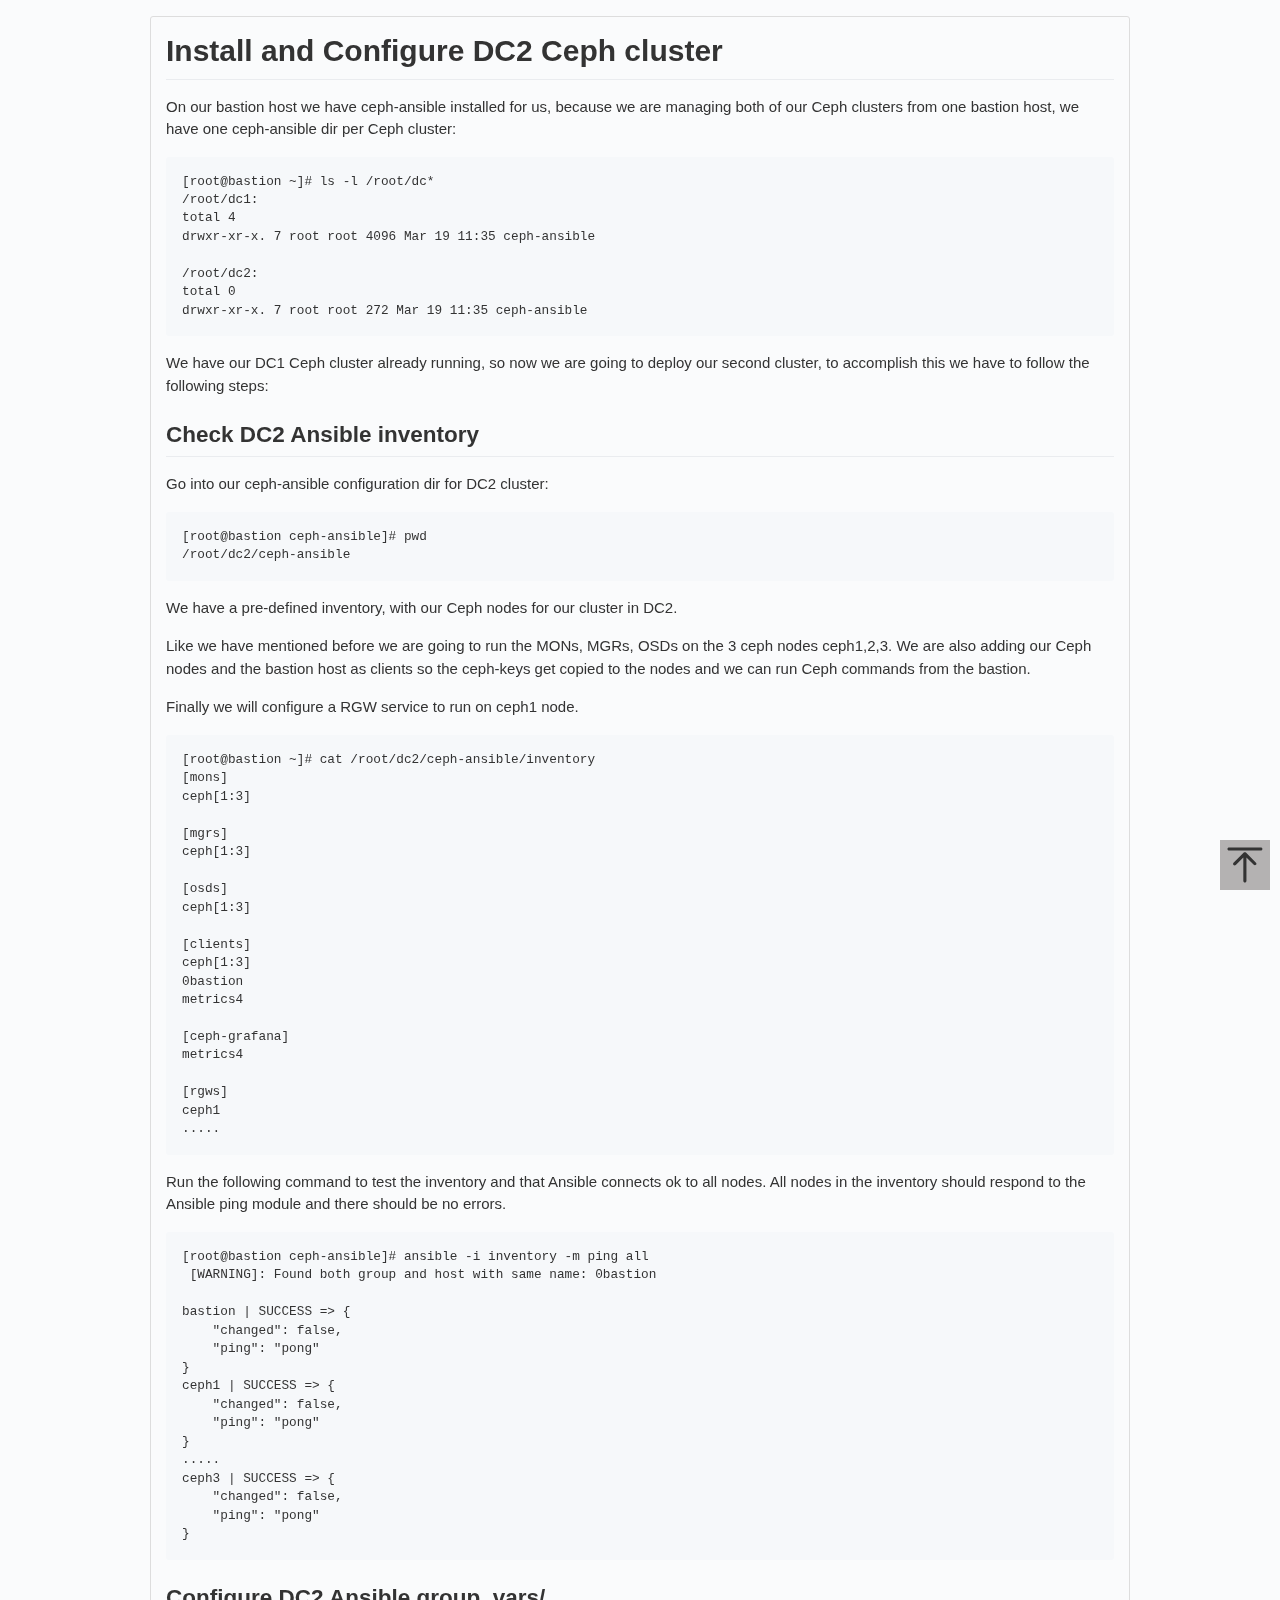
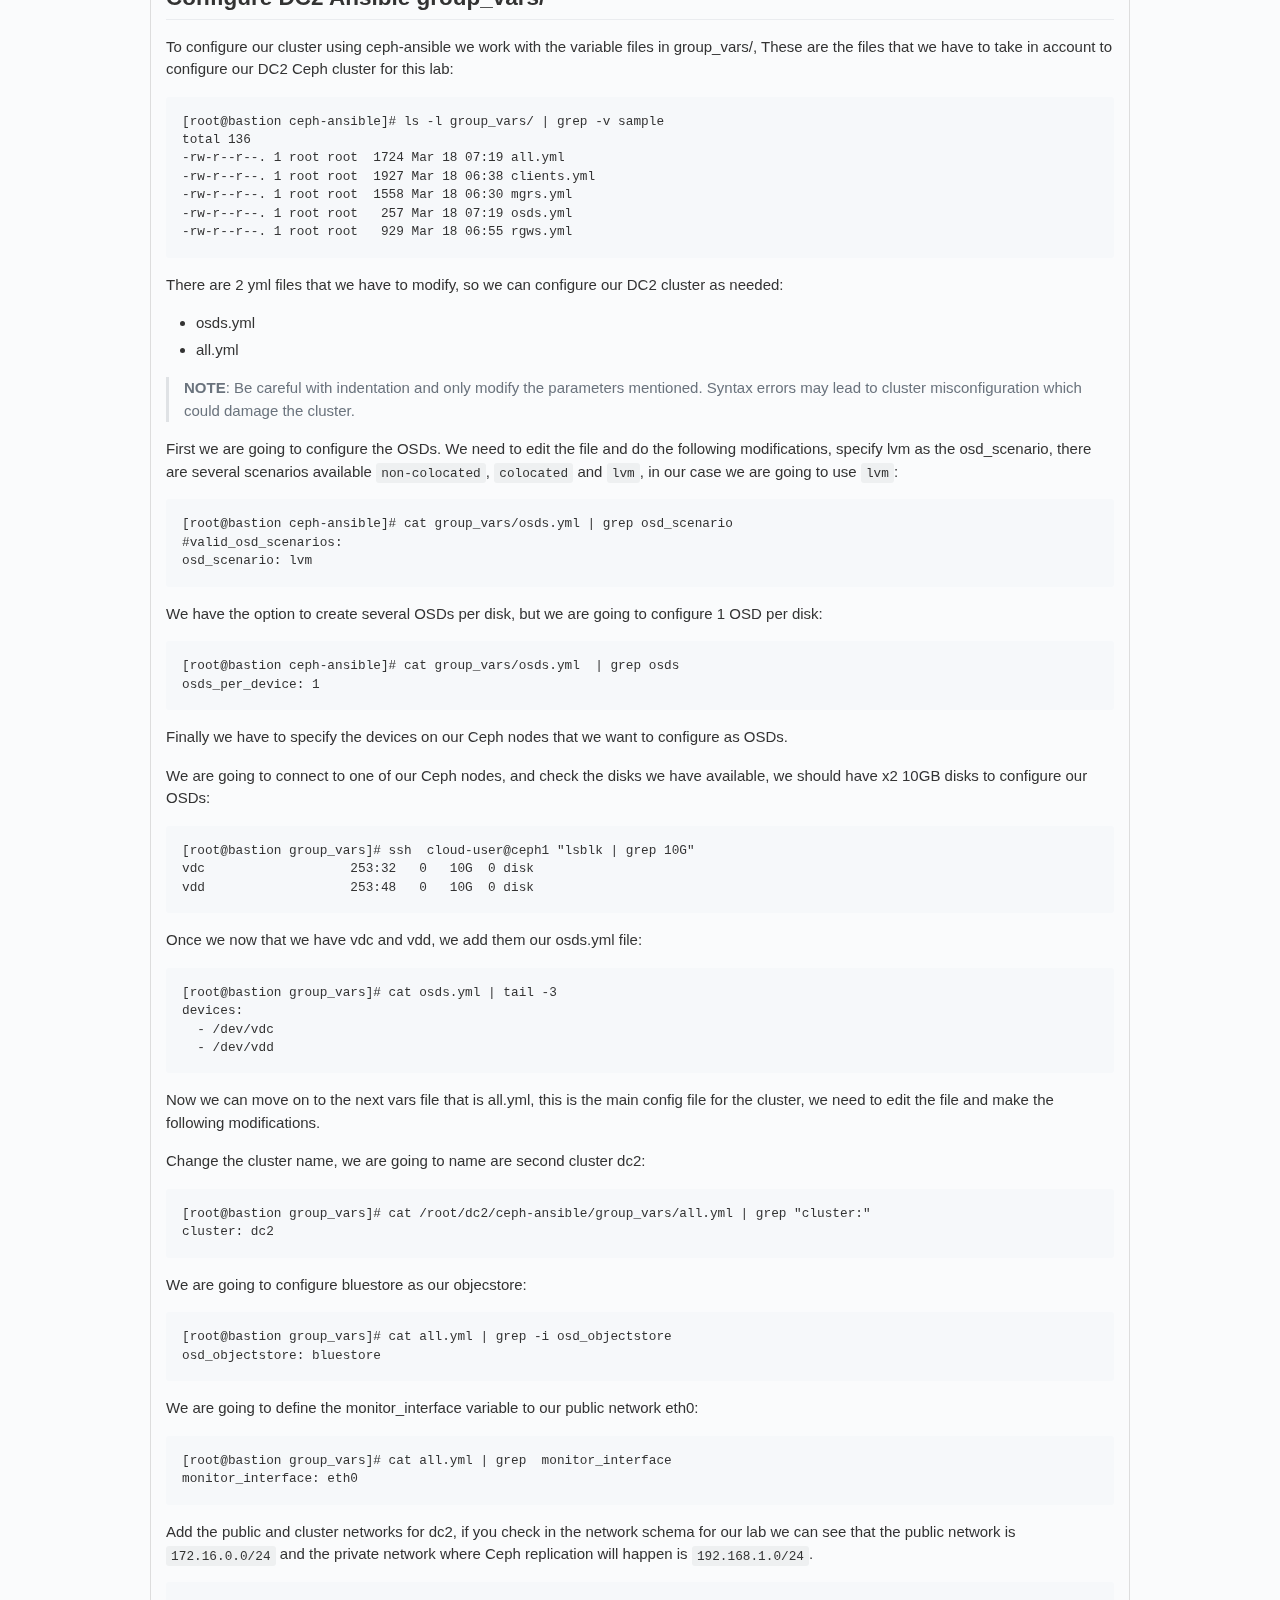
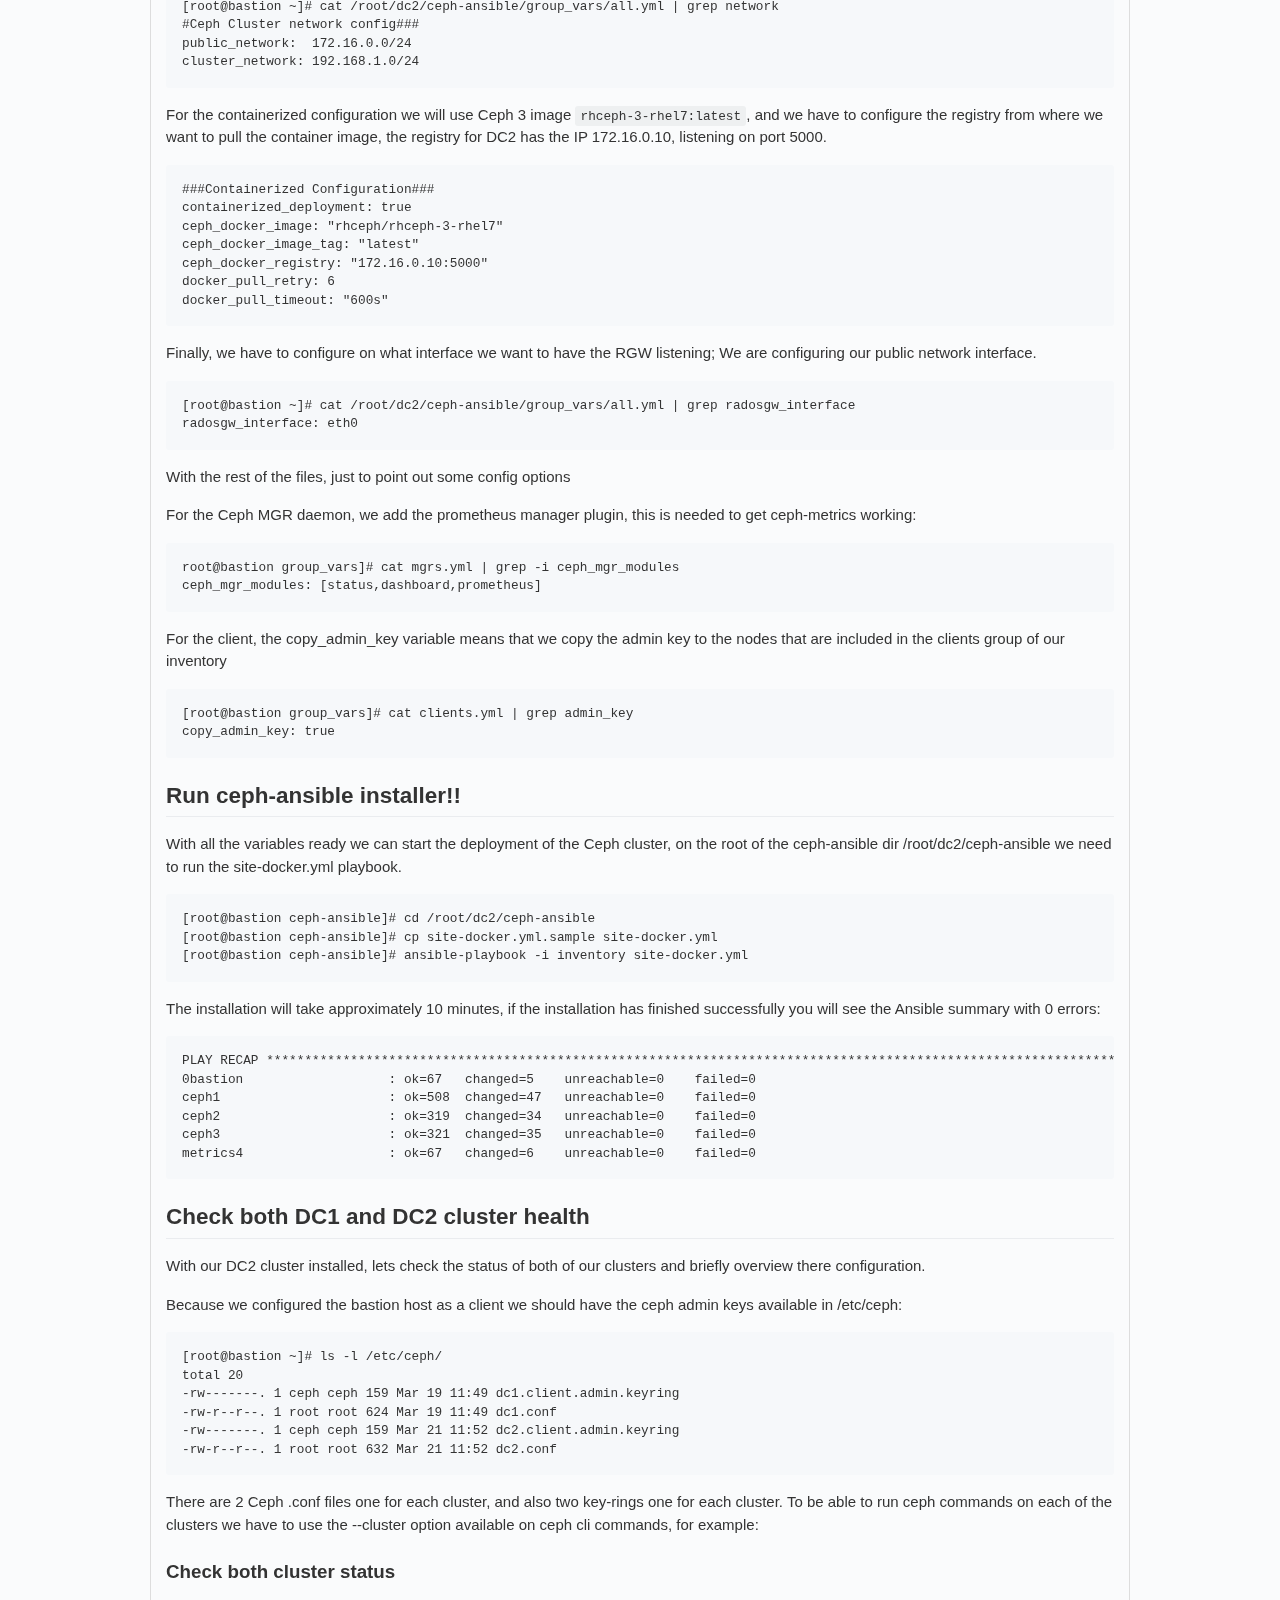
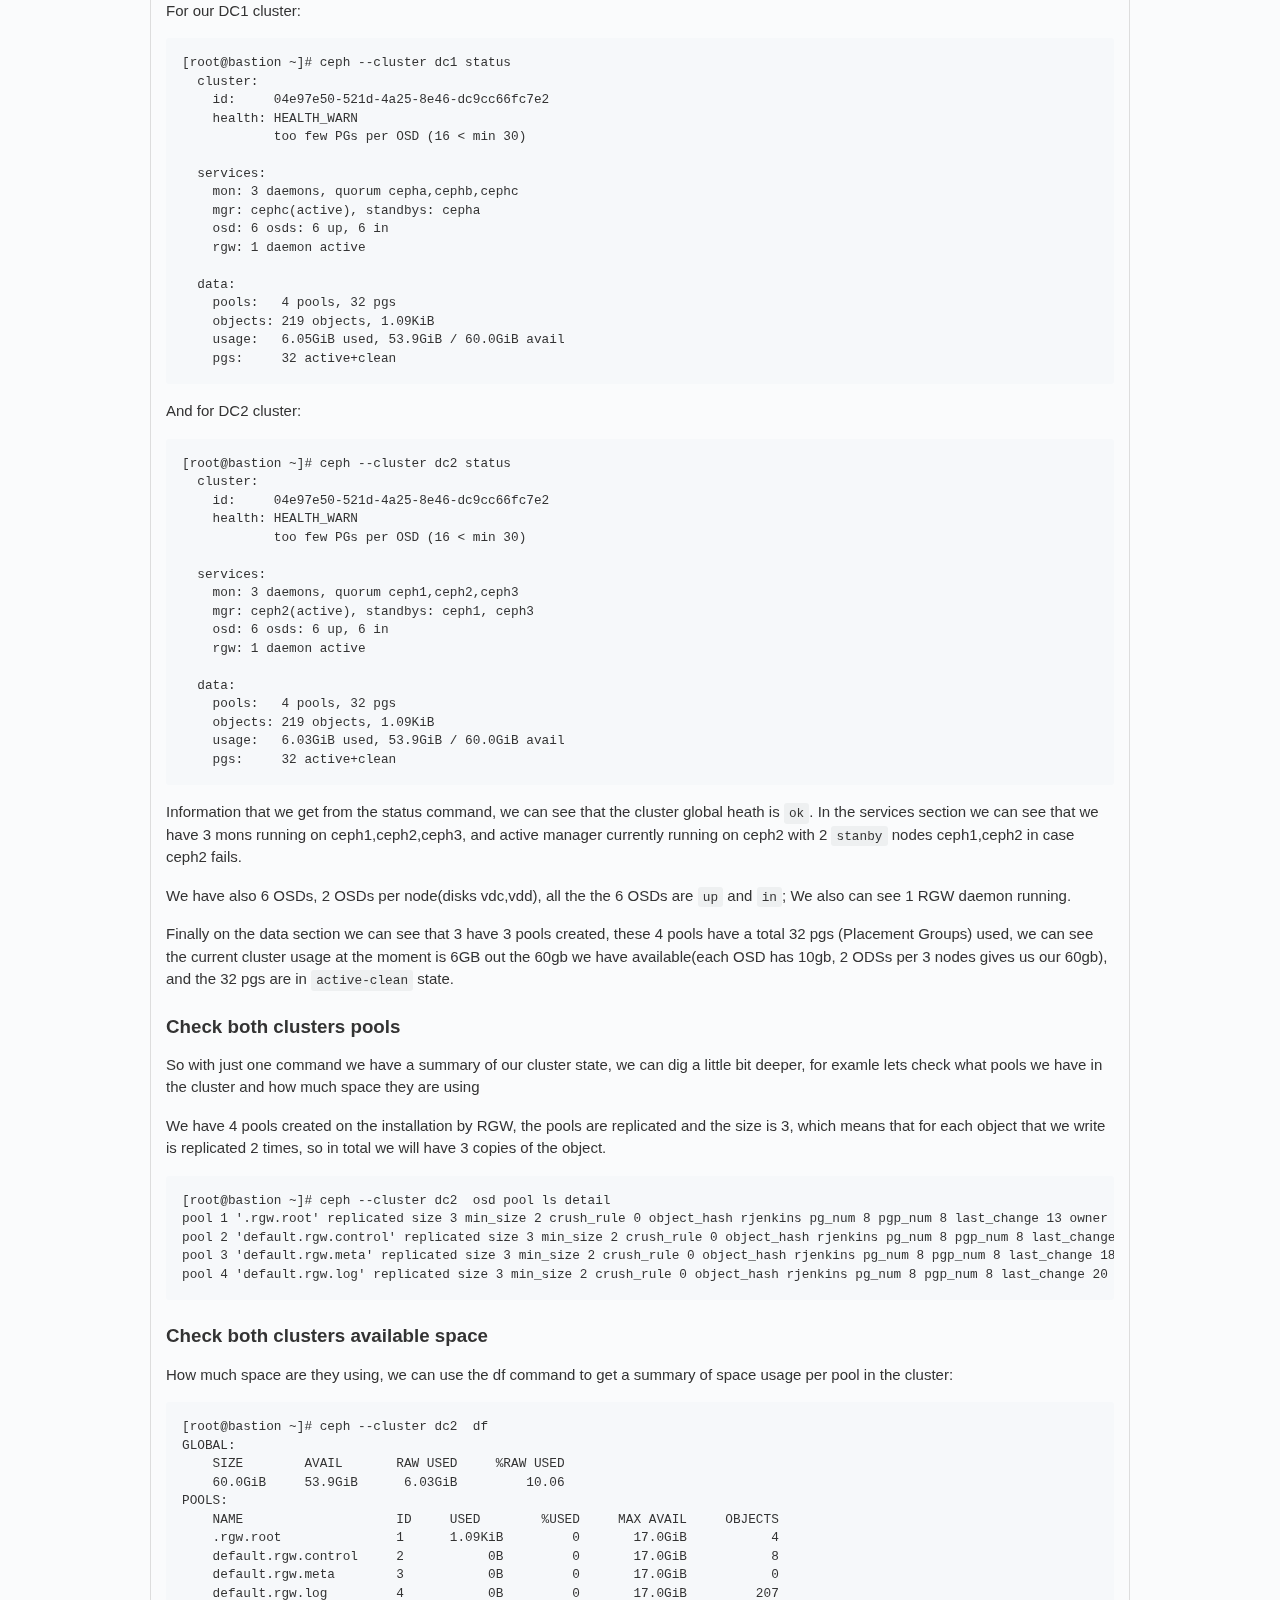
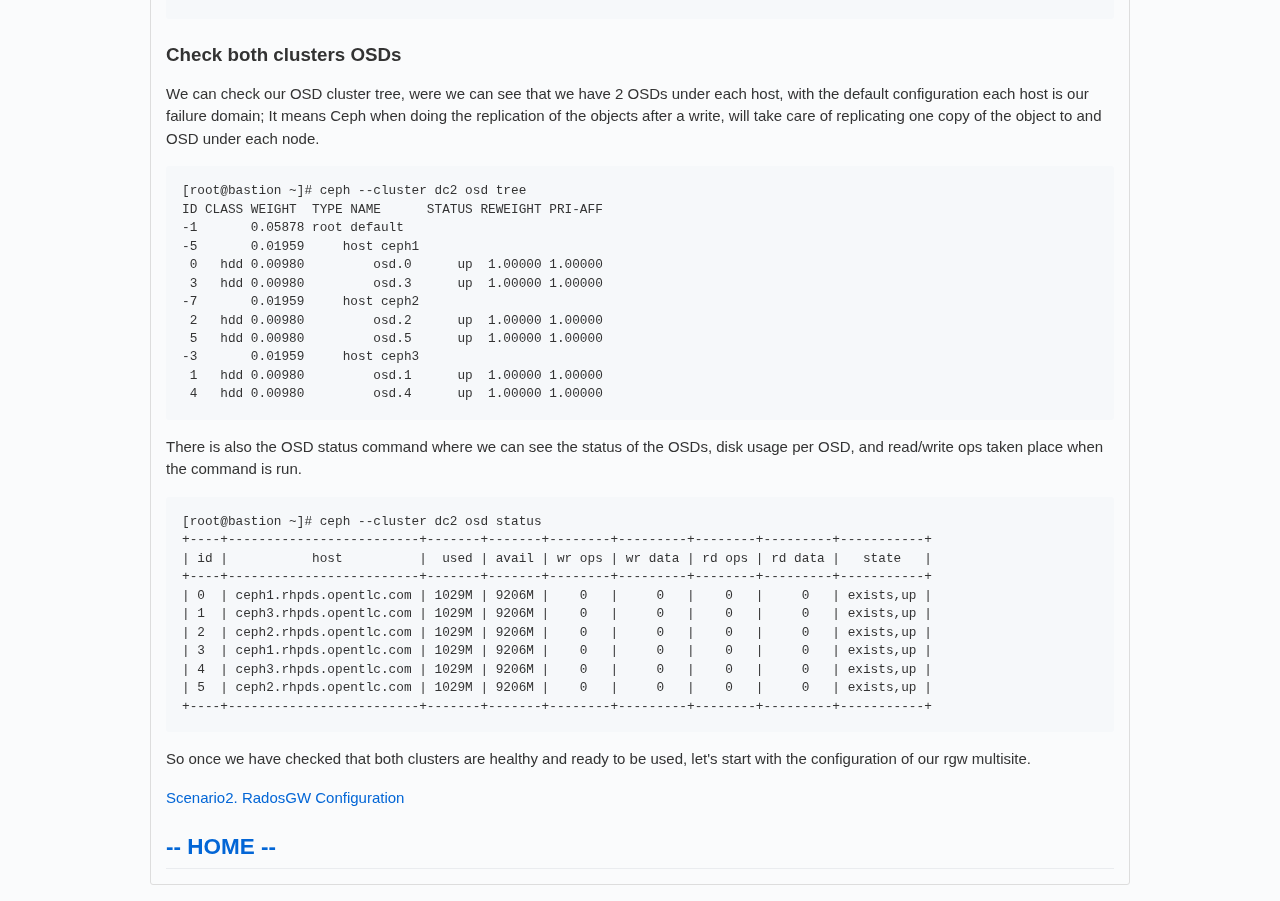
<file: scenario1\01-DC2_ceph_cluster_installation.html>
<!DOCTYPE html><html lang="zh-cmn-Hans"><head>
<meta charset="utf-8">
<meta name="viewport" content="width=device-width, initial-scale=1, maximum-scale=1">
<style type="text/css">
.anim-fade-in{-webkit-animation-name:fade-in;animation-name:fade-in;-webkit-animation-duration:1s;animation-duration:1s;-webkit-animation-timing-function:ease-in-out;animation-timing-function:ease-in-out}.anim-fade-in.fast{-webkit-animation-duration:300ms;animation-duration:300ms}@-webkit-keyframes fade-in{0%{opacity:0}100%{opacity:1}}@keyframes fade-in{0%{opacity:0}100%{opacity:1}}.anim-fade-up{opacity:0;-webkit-animation-name:fade-up;animation-name:fade-up;-webkit-animation-duration:0.3s;animation-duration:0.3s;-webkit-animation-fill-mode:forwards;animation-fill-mode:forwards;-webkit-animation-timing-function:ease-out;animation-timing-function:ease-out;-webkit-animation-delay:1s;animation-delay:1s}@-webkit-keyframes fade-up{0%{opacity:0.8;-webkit-transform:translateY(100%);transform:translateY(100%)}100%{opacity:1;-webkit-transform:translateY(0);transform:translateY(0)}}@keyframes fade-up{0%{opacity:0.8;-webkit-transform:translateY(100%);transform:translateY(100%)}100%{opacity:1;-webkit-transform:translateY(0);transform:translateY(0)}}.anim-fade-down{-webkit-animation-name:fade-down;animation-name:fade-down;-webkit-animation-duration:0.3s;animation-duration:0.3s;-webkit-animation-fill-mode:forwards;animation-fill-mode:forwards;-webkit-animation-timing-function:ease-in;animation-timing-function:ease-in}@-webkit-keyframes fade-down{0%{opacity:1;-webkit-transform:translateY(0);transform:translateY(0)}100%{opacity:0.5;-webkit-transform:translateY(100%);transform:translateY(100%)}}@keyframes fade-down{0%{opacity:1;-webkit-transform:translateY(0);transform:translateY(0)}100%{opacity:0.5;-webkit-transform:translateY(100%);transform:translateY(100%)}}.anim-grow-x{width:0%;-webkit-animation-name:grow-x;animation-name:grow-x;-webkit-animation-duration:0.3s;animation-duration:0.3s;-webkit-animation-fill-mode:forwards;animation-fill-mode:forwards;-webkit-animation-timing-function:ease;animation-timing-function:ease;-webkit-animation-delay:0.5s;animation-delay:0.5s}@-webkit-keyframes grow-x{to{width:100%}}@keyframes grow-x{to{width:100%}}.anim-shrink-x{-webkit-animation-name:shrink-x;animation-name:shrink-x;-webkit-animation-duration:0.3s;animation-duration:0.3s;-webkit-animation-fill-mode:forwards;animation-fill-mode:forwards;-webkit-animation-timing-function:ease-in-out;animation-timing-function:ease-in-out;-webkit-animation-delay:0.5s;animation-delay:0.5s}@-webkit-keyframes shrink-x{to{width:0%}}@keyframes shrink-x{to{width:0%}}.anim-scale-in{-webkit-animation-name:scale-in;animation-name:scale-in;-webkit-animation-duration:0.15s;animation-duration:0.15s;-webkit-animation-timing-function:cubic-bezier(0.2, 0, 0.13, 1.5);animation-timing-function:cubic-bezier(0.2, 0, 0.13, 1.5)}@-webkit-keyframes scale-in{0%{opacity:0;-webkit-transform:scale(0.5);transform:scale(0.5)}100%{opacity:1;-webkit-transform:scale(1);transform:scale(1)}}@keyframes scale-in{0%{opacity:0;-webkit-transform:scale(0.5);transform:scale(0.5)}100%{opacity:1;-webkit-transform:scale(1);transform:scale(1)}}.anim-pulse{-webkit-animation-name:pulse;animation-name:pulse;-webkit-animation-duration:2s;animation-duration:2s;-webkit-animation-timing-function:linear;animation-timing-function:linear;-webkit-animation-iteration-count:infinite;animation-iteration-count:infinite}@-webkit-keyframes pulse{0%{opacity:0.3}10%{opacity:1}100%{opacity:0.3}}@keyframes pulse{0%{opacity:0.3}10%{opacity:1}100%{opacity:0.3}}.anim-pulse-in{-webkit-animation-name:pulse-in;animation-name:pulse-in;-webkit-animation-duration:0.5s;animation-duration:0.5s}@-webkit-keyframes pulse-in{0%{-webkit-transform:scale3d(1, 1, 1);transform:scale3d(1, 1, 1)}50%{-webkit-transform:scale3d(1.1, 1.1, 1.1);transform:scale3d(1.1, 1.1, 1.1)}100%{-webkit-transform:scale3d(1, 1, 1);transform:scale3d(1, 1, 1)}}@keyframes pulse-in{0%{-webkit-transform:scale3d(1, 1, 1);transform:scale3d(1, 1, 1)}50%{-webkit-transform:scale3d(1.1, 1.1, 1.1);transform:scale3d(1.1, 1.1, 1.1)}100%{-webkit-transform:scale3d(1, 1, 1);transform:scale3d(1, 1, 1)}}.border{border:1px #e1e4e8 solid !important}.border-top{border-top:1px #e1e4e8 solid !important}.border-right{border-right:1px #e1e4e8 solid !important}.border-bottom{border-bottom:1px #e1e4e8 solid !important}.border-left{border-left:1px #e1e4e8 solid !important}.border-y{border-top:1px #e1e4e8 solid !important;border-bottom:1px #e1e4e8 solid !important}.border-dashed{border-style:dashed !important}.border-blue{border-color:#0366d6 !important}.border-blue-light{border-color:#c8e1ff !important}.border-green{border-color:#34d058 !important}.border-green-light{border-color:#a2cbac !important}.border-red{border-color:#d73a49 !important}.border-red-light{border-color:#cea0a5 !important}.border-purple{border-color:#6f42c1 !important}.border-yellow{border-color:#d9d0a5 !important}.border-gray-light{border-color:#eaecef !important}.border-gray-dark{border-color:#d1d5da !important}.border-black-fade{border-color:rgba(27,31,35,0.15) !important}.border-0{border:0 !important}.border-top-0{border-top:0 !important}.border-right-0{border-right:0 !important}.border-bottom-0{border-bottom:0 !important}.border-left-0{border-left:0 !important}.rounded-0{border-radius:0 !important}.rounded-1{border-radius:3px !important}.rounded-2{border-radius:6px !important}.box-shadow{box-shadow:0 1px 1px rgba(0,0,0,0.1) !important}.box-shadow-medium{box-shadow:0 1px 5px rgba(0,0,0,0.15) !important}.box-shadow-large{box-shadow:0 1px 15px rgba(0,0,0,0.15) !important}.box-shadow-extra-large{box-shadow:0 10px 50px rgba(0,0,0,0.07) !important}.box-shadow-none{box-shadow:none !important}.bg-white{background-color:#fff !important}.bg-blue{background-color:#0366d6 !important}.bg-blue-light{background-color:#f1f8ff !important}.bg-gray-dark{background-color:#24292e !important}.bg-gray{background-color:#f6f8fa !important}.bg-gray-light{background-color:#fafbfc !important}.bg-green{background-color:#28a745 !important}.bg-green-light{background-color:#dcffe4 !important}.bg-red{background-color:#d73a49 !important}.bg-red-light{background-color:#ffdce0 !important}.bg-yellow{background-color:#ffd33d !important}.bg-yellow-light{background-color:#fff5b1 !important}.bg-purple{background-color:#6f42c1 !important}.bg-purple-light{background-color:#f5f0ff !important}.bg-shade-gradient{background-image:-webkit-linear-gradient(270deg, rgba(0,0,0,0.065), transparent) !important;background-image:linear-gradient(180deg, rgba(0,0,0,0.065), transparent) !important;background-repeat:no-repeat !important;background-size:100% 200px !important}.text-blue{color:#0366d6 !important}.text-red{color:#cb2431 !important}.text-gray-light{color:#6a737d !important}.text-gray{color:#586069 !important}.text-gray-dark{color:#24292e !important}.text-green{color:#28a745 !important}.text-orange{color:#a04100 !important}.text-orange-light{color:#e36209 !important}.text-purple{color:#6f42c1 !important}.text-white{color:#fff !important}.text-inherit{color:inherit !important}.text-pending{color:#b08800 !important}.bg-pending{color:#dbab09 !important}.link-gray{color:#586069 !important}.link-gray:hover{color:#0366d6 !important}.link-gray-dark{color:#24292e !important}.link-gray-dark:hover{color:#0366d6 !important}.link-hover-blue:hover{color:#0366d6 !important}.muted-link{color:#586069 !important}.muted-link:hover{color:#0366d6 !important;text-decoration:none}.flex-row{-webkit-box-orient:horizontal !important;-webkit-box-direction:normal !important;-webkit-flex-direction:row !important;flex-direction:row !important}.flex-row-reverse{-webkit-box-orient:horizontal !important;-webkit-box-direction:reverse !important;-webkit-flex-direction:row-reverse !important;flex-direction:row-reverse !important}.flex-column{-webkit-box-orient:vertical !important;-webkit-box-direction:normal !important;-webkit-flex-direction:column !important;flex-direction:column !important}.flex-wrap{-webkit-flex-wrap:wrap !important;flex-wrap:wrap !important}.flex-nowrap{-webkit-flex-wrap:nowrap !important;flex-wrap:nowrap !important}.flex-justify-start{-webkit-box-pack:start !important;-webkit-justify-content:flex-start !important;justify-content:flex-start !important}.flex-justify-end{-webkit-box-pack:end !important;-webkit-justify-content:flex-end !important;justify-content:flex-end !important}.flex-justify-center{-webkit-box-pack:center !important;-webkit-justify-content:center !important;justify-content:center !important}.flex-justify-between{-webkit-box-pack:justify !important;-webkit-justify-content:space-between !important;justify-content:space-between !important}.flex-justify-around{-webkit-justify-content:space-around !important;justify-content:space-around !important}.flex-items-start{-webkit-box-align:start !important;-webkit-align-items:flex-start !important;align-items:flex-start !important}.flex-items-end{-webkit-box-align:end !important;-webkit-align-items:flex-end !important;align-items:flex-end !important}.flex-items-center{-webkit-box-align:center !important;-webkit-align-items:center !important;align-items:center !important}.flex-items-baseline{-webkit-box-align:baseline !important;-webkit-align-items:baseline !important;align-items:baseline !important}.flex-items-stretch{-webkit-box-align:stretch !important;-webkit-align-items:stretch !important;align-items:stretch !important}.flex-content-start{-webkit-align-content:flex-start !important;align-content:flex-start !important}.flex-content-end{-webkit-align-content:flex-end !important;align-content:flex-end !important}.flex-content-center{-webkit-align-content:center !important;align-content:center !important}.flex-content-between{-webkit-align-content:space-between !important;align-content:space-between !important}.flex-content-around{-webkit-align-content:space-around !important;align-content:space-around !important}.flex-content-stretch{-webkit-align-content:stretch !important;align-content:stretch !important}.flex-auto{-webkit-box-flex:1 !important;-webkit-flex:1 1 auto !important;flex:1 1 auto !important}.flex-shrink-0{-webkit-flex-shrink:0 !important;flex-shrink:0 !important}.flex-self-auto{-webkit-align-self:auto !important;align-self:auto !important}.flex-self-start{-webkit-align-self:flex-start !important;align-self:flex-start !important}.flex-self-end{-webkit-align-self:flex-end !important;align-self:flex-end !important}.flex-self-center{-webkit-align-self:center !important;align-self:center !important}.flex-self-baseline{-webkit-align-self:baseline !important;align-self:baseline !important}.flex-self-stretch{-webkit-align-self:stretch !important;align-self:stretch !important}.flex-item-equal{-webkit-box-flex:1;-webkit-flex-grow:1;flex-grow:1;-webkit-flex-basis:0;flex-basis:0}@media (min-width: 544px){.flex-sm-row{-webkit-box-orient:horizontal !important;-webkit-box-direction:normal !important;-webkit-flex-direction:row !important;flex-direction:row !important}.flex-sm-row-reverse{-webkit-box-orient:horizontal !important;-webkit-box-direction:reverse !important;-webkit-flex-direction:row-reverse !important;flex-direction:row-reverse !important}.flex-sm-column{-webkit-box-orient:vertical !important;-webkit-box-direction:normal !important;-webkit-flex-direction:column !important;flex-direction:column !important}.flex-sm-wrap{-webkit-flex-wrap:wrap !important;flex-wrap:wrap !important}.flex-sm-nowrap{-webkit-flex-wrap:nowrap !important;flex-wrap:nowrap !important}.flex-sm-justify-start{-webkit-box-pack:start !important;-webkit-justify-content:flex-start !important;justify-content:flex-start !important}.flex-sm-justify-end{-webkit-box-pack:end !important;-webkit-justify-content:flex-end !important;justify-content:flex-end !important}.flex-sm-justify-center{-webkit-box-pack:center !important;-webkit-justify-content:center !important;justify-content:center !important}.flex-sm-justify-between{-webkit-box-pack:justify !important;-webkit-justify-content:space-between !important;justify-content:space-between !important}.flex-sm-justify-around{-webkit-justify-content:space-around !important;justify-content:space-around !important}.flex-sm-items-start{-webkit-box-align:start !important;-webkit-align-items:flex-start !important;align-items:flex-start !important}.flex-sm-items-end{-webkit-box-align:end !important;-webkit-align-items:flex-end !important;align-items:flex-end !important}.flex-sm-items-center{-webkit-box-align:center !important;-webkit-align-items:center !important;align-items:center !important}.flex-sm-items-baseline{-webkit-box-align:baseline !important;-webkit-align-items:baseline !important;align-items:baseline !important}.flex-sm-items-stretch{-webkit-box-align:stretch !important;-webkit-align-items:stretch !important;align-items:stretch !important}.flex-sm-content-start{-webkit-align-content:flex-start !important;align-content:flex-start !important}.flex-sm-content-end{-webkit-align-content:flex-end !important;align-content:flex-end !important}.flex-sm-content-center{-webkit-align-content:center !important;align-content:center !important}.flex-sm-content-between{-webkit-align-content:space-between !important;align-content:space-between !important}.flex-sm-content-around{-webkit-align-content:space-around !important;align-content:space-around !important}.flex-sm-content-stretch{-webkit-align-content:stretch !important;align-content:stretch !important}.flex-sm-auto{-webkit-box-flex:1 !important;-webkit-flex:1 1 auto !important;flex:1 1 auto !important}.flex-sm-shrink-0{-webkit-flex-shrink:0 !important;flex-shrink:0 !important}.flex-sm-self-auto{-webkit-align-self:auto !important;align-self:auto !important}.flex-sm-self-start{-webkit-align-self:flex-start !important;align-self:flex-start !important}.flex-sm-self-end{-webkit-align-self:flex-end !important;align-self:flex-end !important}.flex-sm-self-center{-webkit-align-self:center !important;align-self:center !important}.flex-sm-self-baseline{-webkit-align-self:baseline !important;align-self:baseline !important}.flex-sm-self-stretch{-webkit-align-self:stretch !important;align-self:stretch !important}.flex-sm-item-equal{-webkit-box-flex:1;-webkit-flex-grow:1;flex-grow:1;-webkit-flex-basis:0;flex-basis:0}}@media (min-width: 768px){.flex-md-row{-webkit-box-orient:horizontal !important;-webkit-box-direction:normal !important;-webkit-flex-direction:row !important;flex-direction:row !important}.flex-md-row-reverse{-webkit-box-orient:horizontal !important;-webkit-box-direction:reverse !important;-webkit-flex-direction:row-reverse !important;flex-direction:row-reverse !important}.flex-md-column{-webkit-box-orient:vertical !important;-webkit-box-direction:normal !important;-webkit-flex-direction:column !important;flex-direction:column !important}.flex-md-wrap{-webkit-flex-wrap:wrap !important;flex-wrap:wrap !important}.flex-md-nowrap{-webkit-flex-wrap:nowrap !important;flex-wrap:nowrap !important}.flex-md-justify-start{-webkit-box-pack:start !important;-webkit-justify-content:flex-start !important;justify-content:flex-start !important}.flex-md-justify-end{-webkit-box-pack:end !important;-webkit-justify-content:flex-end !important;justify-content:flex-end !important}.flex-md-justify-center{-webkit-box-pack:center !important;-webkit-justify-content:center !important;justify-content:center !important}.flex-md-justify-between{-webkit-box-pack:justify !important;-webkit-justify-content:space-between !important;justify-content:space-between !important}.flex-md-justify-around{-webkit-justify-content:space-around !important;justify-content:space-around !important}.flex-md-items-start{-webkit-box-align:start !important;-webkit-align-items:flex-start !important;align-items:flex-start !important}.flex-md-items-end{-webkit-box-align:end !important;-webkit-align-items:flex-end !important;align-items:flex-end !important}.flex-md-items-center{-webkit-box-align:center !important;-webkit-align-items:center !important;align-items:center !important}.flex-md-items-baseline{-webkit-box-align:baseline !important;-webkit-align-items:baseline !important;align-items:baseline !important}.flex-md-items-stretch{-webkit-box-align:stretch !important;-webkit-align-items:stretch !important;align-items:stretch !important}.flex-md-content-start{-webkit-align-content:flex-start !important;align-content:flex-start !important}.flex-md-content-end{-webkit-align-content:flex-end !important;align-content:flex-end !important}.flex-md-content-center{-webkit-align-content:center !important;align-content:center !important}.flex-md-content-between{-webkit-align-content:space-between !important;align-content:space-between !important}.flex-md-content-around{-webkit-align-content:space-around !important;align-content:space-around !important}.flex-md-content-stretch{-webkit-align-content:stretch !important;align-content:stretch !important}.flex-md-auto{-webkit-box-flex:1 !important;-webkit-flex:1 1 auto !important;flex:1 1 auto !important}.flex-md-shrink-0{-webkit-flex-shrink:0 !important;flex-shrink:0 !important}.flex-md-self-auto{-webkit-align-self:auto !important;align-self:auto !important}.flex-md-self-start{-webkit-align-self:flex-start !important;align-self:flex-start !important}.flex-md-self-end{-webkit-align-self:flex-end !important;align-self:flex-end !important}.flex-md-self-center{-webkit-align-self:center !important;align-self:center !important}.flex-md-self-baseline{-webkit-align-self:baseline !important;align-self:baseline !important}.flex-md-self-stretch{-webkit-align-self:stretch !important;align-self:stretch !important}.flex-md-item-equal{-webkit-box-flex:1;-webkit-flex-grow:1;flex-grow:1;-webkit-flex-basis:0;flex-basis:0}}@media (min-width: 1012px){.flex-lg-row{-webkit-box-orient:horizontal !important;-webkit-box-direction:normal !important;-webkit-flex-direction:row !important;flex-direction:row !important}.flex-lg-row-reverse{-webkit-box-orient:horizontal !important;-webkit-box-direction:reverse !important;-webkit-flex-direction:row-reverse !important;flex-direction:row-reverse !important}.flex-lg-column{-webkit-box-orient:vertical !important;-webkit-box-direction:normal !important;-webkit-flex-direction:column !important;flex-direction:column !important}.flex-lg-wrap{-webkit-flex-wrap:wrap !important;flex-wrap:wrap !important}.flex-lg-nowrap{-webkit-flex-wrap:nowrap !important;flex-wrap:nowrap !important}.flex-lg-justify-start{-webkit-box-pack:start !important;-webkit-justify-content:flex-start !important;justify-content:flex-start !important}.flex-lg-justify-end{-webkit-box-pack:end !important;-webkit-justify-content:flex-end !important;justify-content:flex-end !important}.flex-lg-justify-center{-webkit-box-pack:center !important;-webkit-justify-content:center !important;justify-content:center !important}.flex-lg-justify-between{-webkit-box-pack:justify !important;-webkit-justify-content:space-between !important;justify-content:space-between !important}.flex-lg-justify-around{-webkit-justify-content:space-around !important;justify-content:space-around !important}.flex-lg-items-start{-webkit-box-align:start !important;-webkit-align-items:flex-start !important;align-items:flex-start !important}.flex-lg-items-end{-webkit-box-align:end !important;-webkit-align-items:flex-end !important;align-items:flex-end !important}.flex-lg-items-center{-webkit-box-align:center !important;-webkit-align-items:center !important;align-items:center !important}.flex-lg-items-baseline{-webkit-box-align:baseline !important;-webkit-align-items:baseline !important;align-items:baseline !important}.flex-lg-items-stretch{-webkit-box-align:stretch !important;-webkit-align-items:stretch !important;align-items:stretch !important}.flex-lg-content-start{-webkit-align-content:flex-start !important;align-content:flex-start !important}.flex-lg-content-end{-webkit-align-content:flex-end !important;align-content:flex-end !important}.flex-lg-content-center{-webkit-align-content:center !important;align-content:center !important}.flex-lg-content-between{-webkit-align-content:space-between !important;align-content:space-between !important}.flex-lg-content-around{-webkit-align-content:space-around !important;align-content:space-around !important}.flex-lg-content-stretch{-webkit-align-content:stretch !important;align-content:stretch !important}.flex-lg-auto{-webkit-box-flex:1 !important;-webkit-flex:1 1 auto !important;flex:1 1 auto !important}.flex-lg-shrink-0{-webkit-flex-shrink:0 !important;flex-shrink:0 !important}.flex-lg-self-auto{-webkit-align-self:auto !important;align-self:auto !important}.flex-lg-self-start{-webkit-align-self:flex-start !important;align-self:flex-start !important}.flex-lg-self-end{-webkit-align-self:flex-end !important;align-self:flex-end !important}.flex-lg-self-center{-webkit-align-self:center !important;align-self:center !important}.flex-lg-self-baseline{-webkit-align-self:baseline !important;align-self:baseline !important}.flex-lg-self-stretch{-webkit-align-self:stretch !important;align-self:stretch !important}.flex-lg-item-equal{-webkit-box-flex:1;-webkit-flex-grow:1;flex-grow:1;-webkit-flex-basis:0;flex-basis:0}}@media (min-width: 1280px){.flex-xl-row{-webkit-box-orient:horizontal !important;-webkit-box-direction:normal !important;-webkit-flex-direction:row !important;flex-direction:row !important}.flex-xl-row-reverse{-webkit-box-orient:horizontal !important;-webkit-box-direction:reverse !important;-webkit-flex-direction:row-reverse !important;flex-direction:row-reverse !important}.flex-xl-column{-webkit-box-orient:vertical !important;-webkit-box-direction:normal !important;-webkit-flex-direction:column !important;flex-direction:column !important}.flex-xl-wrap{-webkit-flex-wrap:wrap !important;flex-wrap:wrap !important}.flex-xl-nowrap{-webkit-flex-wrap:nowrap !important;flex-wrap:nowrap !important}.flex-xl-justify-start{-webkit-box-pack:start !important;-webkit-justify-content:flex-start !important;justify-content:flex-start !important}.flex-xl-justify-end{-webkit-box-pack:end !important;-webkit-justify-content:flex-end !important;justify-content:flex-end !important}.flex-xl-justify-center{-webkit-box-pack:center !important;-webkit-justify-content:center !important;justify-content:center !important}.flex-xl-justify-between{-webkit-box-pack:justify !important;-webkit-justify-content:space-between !important;justify-content:space-between !important}.flex-xl-justify-around{-webkit-justify-content:space-around !important;justify-content:space-around !important}.flex-xl-items-start{-webkit-box-align:start !important;-webkit-align-items:flex-start !important;align-items:flex-start !important}.flex-xl-items-end{-webkit-box-align:end !important;-webkit-align-items:flex-end !important;align-items:flex-end !important}.flex-xl-items-center{-webkit-box-align:center !important;-webkit-align-items:center !important;align-items:center !important}.flex-xl-items-baseline{-webkit-box-align:baseline !important;-webkit-align-items:baseline !important;align-items:baseline !important}.flex-xl-items-stretch{-webkit-box-align:stretch !important;-webkit-align-items:stretch !important;align-items:stretch !important}.flex-xl-content-start{-webkit-align-content:flex-start !important;align-content:flex-start !important}.flex-xl-content-end{-webkit-align-content:flex-end !important;align-content:flex-end !important}.flex-xl-content-center{-webkit-align-content:center !important;align-content:center !important}.flex-xl-content-between{-webkit-align-content:space-between !important;align-content:space-between !important}.flex-xl-content-around{-webkit-align-content:space-around !important;align-content:space-around !important}.flex-xl-content-stretch{-webkit-align-content:stretch !important;align-content:stretch !important}.flex-xl-auto{-webkit-box-flex:1 !important;-webkit-flex:1 1 auto !important;flex:1 1 auto !important}.flex-xl-shrink-0{-webkit-flex-shrink:0 !important;flex-shrink:0 !important}.flex-xl-self-auto{-webkit-align-self:auto !important;align-self:auto !important}.flex-xl-self-start{-webkit-align-self:flex-start !important;align-self:flex-start !important}.flex-xl-self-end{-webkit-align-self:flex-end !important;align-self:flex-end !important}.flex-xl-self-center{-webkit-align-self:center !important;align-self:center !important}.flex-xl-self-baseline{-webkit-align-self:baseline !important;align-self:baseline !important}.flex-xl-self-stretch{-webkit-align-self:stretch !important;align-self:stretch !important}.flex-xl-item-equal{-webkit-box-flex:1;-webkit-flex-grow:1;flex-grow:1;-webkit-flex-basis:0;flex-basis:0}}.position-static{position:static !important}.position-relative{position:relative !important}.position-absolute{position:absolute !important}.position-fixed{position:fixed !important}.top-0{top:0 !important}.right-0{right:0 !important}.bottom-0{bottom:0 !important}.left-0{left:0 !important}.v-align-middle{vertical-align:middle !important}.v-align-top{vertical-align:top !important}.v-align-bottom{vertical-align:bottom !important}.v-align-text-top{vertical-align:text-top !important}.v-align-text-bottom{vertical-align:text-bottom !important}.overflow-hidden{overflow:hidden !important}.overflow-scroll{overflow:scroll !important}.overflow-auto{overflow:auto !important}.clearfix::before{display:table;content:""}.clearfix::after{display:table;clear:both;content:""}.float-right{float:right !important}.float-left{float:left !important}.float-none{float:none !important}@media (min-width: 544px){.float-sm-left{float:left !important}.float-sm-right{float:right !important}.float-sm-none{float:none !important}}@media (min-width: 768px){.float-md-left{float:left !important}.float-md-right{float:right !important}.float-md-none{float:none !important}}@media (min-width: 1012px){.float-lg-left{float:left !important}.float-lg-right{float:right !important}.float-lg-none{float:none !important}}@media (min-width: 1280px){.float-xl-left{float:left !important}.float-xl-right{float:right !important}.float-xl-none{float:none !important}}.width-fit{max-width:100% !important}.width-full{width:100% !important}.height-full{height:100% !important}.min-width-0{min-width:0 !important}.direction-rtl{direction:rtl !important}.direction-ltr{direction:ltr !important}@media (min-width: 544px){.direction-sm-rtl{direction:rtl !important}.direction-sm-ltr{direction:ltr !important}}@media (min-width: 768px){.direction-md-rtl{direction:rtl !important}.direction-md-ltr{direction:ltr !important}}@media (min-width: 1012px){.direction-lg-rtl{direction:rtl !important}.direction-lg-ltr{direction:ltr !important}}@media (min-width: 1280px){.direction-xl-rtl{direction:rtl !important}.direction-xl-ltr{direction:ltr !important}}.m-0{margin:0 !important}.mt-0{margin-top:0 !important}.mr-0{margin-right:0 !important}.mb-0{margin-bottom:0 !important}.ml-0{margin-left:0 !important}.mt-n0{margin-top:-0 !important}.mr-n0{margin-right:-0 !important}.mb-n0{margin-bottom:-0 !important}.ml-n0{margin-left:-0 !important}.mx-0{margin-right:0 !important;margin-left:0 !important}.my-0{margin-top:0 !important;margin-bottom:0 !important}.m-1{margin:4px !important}.mt-1{margin-top:4px !important}.mr-1{margin-right:4px !important}.mb-1{margin-bottom:4px !important}.ml-1{margin-left:4px !important}.mt-n1{margin-top:-4px !important}.mr-n1{margin-right:-4px !important}.mb-n1{margin-bottom:-4px !important}.ml-n1{margin-left:-4px !important}.mx-1{margin-right:4px !important;margin-left:4px !important}.my-1{margin-top:4px !important;margin-bottom:4px !important}.m-2{margin:8px !important}.mt-2{margin-top:8px !important}.mr-2{margin-right:8px !important}.mb-2{margin-bottom:8px !important}.ml-2{margin-left:8px !important}.mt-n2{margin-top:-8px !important}.mr-n2{margin-right:-8px !important}.mb-n2{margin-bottom:-8px !important}.ml-n2{margin-left:-8px !important}.mx-2{margin-right:8px !important;margin-left:8px !important}.my-2{margin-top:8px !important;margin-bottom:8px !important}.m-3{margin:16px !important}.mt-3{margin-top:16px !important}.mr-3{margin-right:16px !important}.mb-3{margin-bottom:16px !important}.ml-3{margin-left:16px !important}.mt-n3{margin-top:-16px !important}.mr-n3{margin-right:-16px !important}.mb-n3{margin-bottom:-16px !important}.ml-n3{margin-left:-16px !important}.mx-3{margin-right:16px !important;margin-left:16px !important}.my-3{margin-top:16px !important;margin-bottom:16px !important}.m-4{margin:24px !important}.mt-4{margin-top:24px !important}.mr-4{margin-right:24px !important}.mb-4{margin-bottom:24px !important}.ml-4{margin-left:24px !important}.mt-n4{margin-top:-24px !important}.mr-n4{margin-right:-24px !important}.mb-n4{margin-bottom:-24px !important}.ml-n4{margin-left:-24px !important}.mx-4{margin-right:24px !important;margin-left:24px !important}.my-4{margin-top:24px !important;margin-bottom:24px !important}.m-5{margin:32px !important}.mt-5{margin-top:32px !important}.mr-5{margin-right:32px !important}.mb-5{margin-bottom:32px !important}.ml-5{margin-left:32px !important}.mt-n5{margin-top:-32px !important}.mr-n5{margin-right:-32px !important}.mb-n5{margin-bottom:-32px !important}.ml-n5{margin-left:-32px !important}.mx-5{margin-right:32px !important;margin-left:32px !important}.my-5{margin-top:32px !important;margin-bottom:32px !important}.m-6{margin:40px !important}.mt-6{margin-top:40px !important}.mr-6{margin-right:40px !important}.mb-6{margin-bottom:40px !important}.ml-6{margin-left:40px !important}.mt-n6{margin-top:-40px !important}.mr-n6{margin-right:-40px !important}.mb-n6{margin-bottom:-40px !important}.ml-n6{margin-left:-40px !important}.mx-6{margin-right:40px !important;margin-left:40px !important}.my-6{margin-top:40px !important;margin-bottom:40px !important}.mx-auto{margin-right:auto !important;margin-left:auto !important}@media (min-width: 544px){.m-sm-0{margin:0 !important}.mt-sm-0{margin-top:0 !important}.mr-sm-0{margin-right:0 !important}.mb-sm-0{margin-bottom:0 !important}.ml-sm-0{margin-left:0 !important}.mt-sm-n0{margin-top:-0 !important}.mr-sm-n0{margin-right:-0 !important}.mb-sm-n0{margin-bottom:-0 !important}.ml-sm-n0{margin-left:-0 !important}.mx-sm-0{margin-right:0 !important;margin-left:0 !important}.my-sm-0{margin-top:0 !important;margin-bottom:0 !important}}@media (min-width: 544px){.m-sm-1{margin:4px !important}.mt-sm-1{margin-top:4px !important}.mr-sm-1{margin-right:4px !important}.mb-sm-1{margin-bottom:4px !important}.ml-sm-1{margin-left:4px !important}.mt-sm-n1{margin-top:-4px !important}.mr-sm-n1{margin-right:-4px !important}.mb-sm-n1{margin-bottom:-4px !important}.ml-sm-n1{margin-left:-4px !important}.mx-sm-1{margin-right:4px !important;margin-left:4px !important}.my-sm-1{margin-top:4px !important;margin-bottom:4px !important}}@media (min-width: 544px){.m-sm-2{margin:8px !important}.mt-sm-2{margin-top:8px !important}.mr-sm-2{margin-right:8px !important}.mb-sm-2{margin-bottom:8px !important}.ml-sm-2{margin-left:8px !important}.mt-sm-n2{margin-top:-8px !important}.mr-sm-n2{margin-right:-8px !important}.mb-sm-n2{margin-bottom:-8px !important}.ml-sm-n2{margin-left:-8px !important}.mx-sm-2{margin-right:8px !important;margin-left:8px !important}.my-sm-2{margin-top:8px !important;margin-bottom:8px !important}}@media (min-width: 544px){.m-sm-3{margin:16px !important}.mt-sm-3{margin-top:16px !important}.mr-sm-3{margin-right:16px !important}.mb-sm-3{margin-bottom:16px !important}.ml-sm-3{margin-left:16px !important}.mt-sm-n3{margin-top:-16px !important}.mr-sm-n3{margin-right:-16px !important}.mb-sm-n3{margin-bottom:-16px !important}.ml-sm-n3{margin-left:-16px !important}.mx-sm-3{margin-right:16px !important;margin-left:16px !important}.my-sm-3{margin-top:16px !important;margin-bottom:16px !important}}@media (min-width: 544px){.m-sm-4{margin:24px !important}.mt-sm-4{margin-top:24px !important}.mr-sm-4{margin-right:24px !important}.mb-sm-4{margin-bottom:24px !important}.ml-sm-4{margin-left:24px !important}.mt-sm-n4{margin-top:-24px !important}.mr-sm-n4{margin-right:-24px !important}.mb-sm-n4{margin-bottom:-24px !important}.ml-sm-n4{margin-left:-24px !important}.mx-sm-4{margin-right:24px !important;margin-left:24px !important}.my-sm-4{margin-top:24px !important;margin-bottom:24px !important}}@media (min-width: 544px){.m-sm-5{margin:32px !important}.mt-sm-5{margin-top:32px !important}.mr-sm-5{margin-right:32px !important}.mb-sm-5{margin-bottom:32px !important}.ml-sm-5{margin-left:32px !important}.mt-sm-n5{margin-top:-32px !important}.mr-sm-n5{margin-right:-32px !important}.mb-sm-n5{margin-bottom:-32px !important}.ml-sm-n5{margin-left:-32px !important}.mx-sm-5{margin-right:32px !important;margin-left:32px !important}.my-sm-5{margin-top:32px !important;margin-bottom:32px !important}}@media (min-width: 544px){.m-sm-6{margin:40px !important}.mt-sm-6{margin-top:40px !important}.mr-sm-6{margin-right:40px !important}.mb-sm-6{margin-bottom:40px !important}.ml-sm-6{margin-left:40px !important}.mt-sm-n6{margin-top:-40px !important}.mr-sm-n6{margin-right:-40px !important}.mb-sm-n6{margin-bottom:-40px !important}.ml-sm-n6{margin-left:-40px !important}.mx-sm-6{margin-right:40px !important;margin-left:40px !important}.my-sm-6{margin-top:40px !important;margin-bottom:40px !important}}@media (min-width: 768px){.m-md-0{margin:0 !important}.mt-md-0{margin-top:0 !important}.mr-md-0{margin-right:0 !important}.mb-md-0{margin-bottom:0 !important}.ml-md-0{margin-left:0 !important}.mt-md-n0{margin-top:-0 !important}.mr-md-n0{margin-right:-0 !important}.mb-md-n0{margin-bottom:-0 !important}.ml-md-n0{margin-left:-0 !important}.mx-md-0{margin-right:0 !important;margin-left:0 !important}.my-md-0{margin-top:0 !important;margin-bottom:0 !important}}@media (min-width: 768px){.m-md-1{margin:4px !important}.mt-md-1{margin-top:4px !important}.mr-md-1{margin-right:4px !important}.mb-md-1{margin-bottom:4px !important}.ml-md-1{margin-left:4px !important}.mt-md-n1{margin-top:-4px !important}.mr-md-n1{margin-right:-4px !important}.mb-md-n1{margin-bottom:-4px !important}.ml-md-n1{margin-left:-4px !important}.mx-md-1{margin-right:4px !important;margin-left:4px !important}.my-md-1{margin-top:4px !important;margin-bottom:4px !important}}@media (min-width: 768px){.m-md-2{margin:8px !important}.mt-md-2{margin-top:8px !important}.mr-md-2{margin-right:8px !important}.mb-md-2{margin-bottom:8px !important}.ml-md-2{margin-left:8px !important}.mt-md-n2{margin-top:-8px !important}.mr-md-n2{margin-right:-8px !important}.mb-md-n2{margin-bottom:-8px !important}.ml-md-n2{margin-left:-8px !important}.mx-md-2{margin-right:8px !important;margin-left:8px !important}.my-md-2{margin-top:8px !important;margin-bottom:8px !important}}@media (min-width: 768px){.m-md-3{margin:16px !important}.mt-md-3{margin-top:16px !important}.mr-md-3{margin-right:16px !important}.mb-md-3{margin-bottom:16px !important}.ml-md-3{margin-left:16px !important}.mt-md-n3{margin-top:-16px !important}.mr-md-n3{margin-right:-16px !important}.mb-md-n3{margin-bottom:-16px !important}.ml-md-n3{margin-left:-16px !important}.mx-md-3{margin-right:16px !important;margin-left:16px !important}.my-md-3{margin-top:16px !important;margin-bottom:16px !important}}@media (min-width: 768px){.m-md-4{margin:24px !important}.mt-md-4{margin-top:24px !important}.mr-md-4{margin-right:24px !important}.mb-md-4{margin-bottom:24px !important}.ml-md-4{margin-left:24px !important}.mt-md-n4{margin-top:-24px !important}.mr-md-n4{margin-right:-24px !important}.mb-md-n4{margin-bottom:-24px !important}.ml-md-n4{margin-left:-24px !important}.mx-md-4{margin-right:24px !important;margin-left:24px !important}.my-md-4{margin-top:24px !important;margin-bottom:24px !important}}@media (min-width: 768px){.m-md-5{margin:32px !important}.mt-md-5{margin-top:32px !important}.mr-md-5{margin-right:32px !important}.mb-md-5{margin-bottom:32px !important}.ml-md-5{margin-left:32px !important}.mt-md-n5{margin-top:-32px !important}.mr-md-n5{margin-right:-32px !important}.mb-md-n5{margin-bottom:-32px !important}.ml-md-n5{margin-left:-32px !important}.mx-md-5{margin-right:32px !important;margin-left:32px !important}.my-md-5{margin-top:32px !important;margin-bottom:32px !important}}@media (min-width: 768px){.m-md-6{margin:40px !important}.mt-md-6{margin-top:40px !important}.mr-md-6{margin-right:40px !important}.mb-md-6{margin-bottom:40px !important}.ml-md-6{margin-left:40px !important}.mt-md-n6{margin-top:-40px !important}.mr-md-n6{margin-right:-40px !important}.mb-md-n6{margin-bottom:-40px !important}.ml-md-n6{margin-left:-40px !important}.mx-md-6{margin-right:40px !important;margin-left:40px !important}.my-md-6{margin-top:40px !important;margin-bottom:40px !important}}@media (min-width: 1012px){.m-lg-0{margin:0 !important}.mt-lg-0{margin-top:0 !important}.mr-lg-0{margin-right:0 !important}.mb-lg-0{margin-bottom:0 !important}.ml-lg-0{margin-left:0 !important}.mt-lg-n0{margin-top:-0 !important}.mr-lg-n0{margin-right:-0 !important}.mb-lg-n0{margin-bottom:-0 !important}.ml-lg-n0{margin-left:-0 !important}.mx-lg-0{margin-right:0 !important;margin-left:0 !important}.my-lg-0{margin-top:0 !important;margin-bottom:0 !important}}@media (min-width: 1012px){.m-lg-1{margin:4px !important}.mt-lg-1{margin-top:4px !important}.mr-lg-1{margin-right:4px !important}.mb-lg-1{margin-bottom:4px !important}.ml-lg-1{margin-left:4px !important}.mt-lg-n1{margin-top:-4px !important}.mr-lg-n1{margin-right:-4px !important}.mb-lg-n1{margin-bottom:-4px !important}.ml-lg-n1{margin-left:-4px !important}.mx-lg-1{margin-right:4px !important;margin-left:4px !important}.my-lg-1{margin-top:4px !important;margin-bottom:4px !important}}@media (min-width: 1012px){.m-lg-2{margin:8px !important}.mt-lg-2{margin-top:8px !important}.mr-lg-2{margin-right:8px !important}.mb-lg-2{margin-bottom:8px !important}.ml-lg-2{margin-left:8px !important}.mt-lg-n2{margin-top:-8px !important}.mr-lg-n2{margin-right:-8px !important}.mb-lg-n2{margin-bottom:-8px !important}.ml-lg-n2{margin-left:-8px !important}.mx-lg-2{margin-right:8px !important;margin-left:8px !important}.my-lg-2{margin-top:8px !important;margin-bottom:8px !important}}@media (min-width: 1012px){.m-lg-3{margin:16px !important}.mt-lg-3{margin-top:16px !important}.mr-lg-3{margin-right:16px !important}.mb-lg-3{margin-bottom:16px !important}.ml-lg-3{margin-left:16px !important}.mt-lg-n3{margin-top:-16px !important}.mr-lg-n3{margin-right:-16px !important}.mb-lg-n3{margin-bottom:-16px !important}.ml-lg-n3{margin-left:-16px !important}.mx-lg-3{margin-right:16px !important;margin-left:16px !important}.my-lg-3{margin-top:16px !important;margin-bottom:16px !important}}@media (min-width: 1012px){.m-lg-4{margin:24px !important}.mt-lg-4{margin-top:24px !important}.mr-lg-4{margin-right:24px !important}.mb-lg-4{margin-bottom:24px !important}.ml-lg-4{margin-left:24px !important}.mt-lg-n4{margin-top:-24px !important}.mr-lg-n4{margin-right:-24px !important}.mb-lg-n4{margin-bottom:-24px !important}.ml-lg-n4{margin-left:-24px !important}.mx-lg-4{margin-right:24px !important;margin-left:24px !important}.my-lg-4{margin-top:24px !important;margin-bottom:24px !important}}@media (min-width: 1012px){.m-lg-5{margin:32px !important}.mt-lg-5{margin-top:32px !important}.mr-lg-5{margin-right:32px !important}.mb-lg-5{margin-bottom:32px !important}.ml-lg-5{margin-left:32px !important}.mt-lg-n5{margin-top:-32px !important}.mr-lg-n5{margin-right:-32px !important}.mb-lg-n5{margin-bottom:-32px !important}.ml-lg-n5{margin-left:-32px !important}.mx-lg-5{margin-right:32px !important;margin-left:32px !important}.my-lg-5{margin-top:32px !important;margin-bottom:32px !important}}@media (min-width: 1012px){.m-lg-6{margin:40px !important}.mt-lg-6{margin-top:40px !important}.mr-lg-6{margin-right:40px !important}.mb-lg-6{margin-bottom:40px !important}.ml-lg-6{margin-left:40px !important}.mt-lg-n6{margin-top:-40px !important}.mr-lg-n6{margin-right:-40px !important}.mb-lg-n6{margin-bottom:-40px !important}.ml-lg-n6{margin-left:-40px !important}.mx-lg-6{margin-right:40px !important;margin-left:40px !important}.my-lg-6{margin-top:40px !important;margin-bottom:40px !important}}@media (min-width: 1280px){.m-xl-0{margin:0 !important}.mt-xl-0{margin-top:0 !important}.mr-xl-0{margin-right:0 !important}.mb-xl-0{margin-bottom:0 !important}.ml-xl-0{margin-left:0 !important}.mt-xl-n0{margin-top:-0 !important}.mr-xl-n0{margin-right:-0 !important}.mb-xl-n0{margin-bottom:-0 !important}.ml-xl-n0{margin-left:-0 !important}.mx-xl-0{margin-right:0 !important;margin-left:0 !important}.my-xl-0{margin-top:0 !important;margin-bottom:0 !important}}@media (min-width: 1280px){.m-xl-1{margin:4px !important}.mt-xl-1{margin-top:4px !important}.mr-xl-1{margin-right:4px !important}.mb-xl-1{margin-bottom:4px !important}.ml-xl-1{margin-left:4px !important}.mt-xl-n1{margin-top:-4px !important}.mr-xl-n1{margin-right:-4px !important}.mb-xl-n1{margin-bottom:-4px !important}.ml-xl-n1{margin-left:-4px !important}.mx-xl-1{margin-right:4px !important;margin-left:4px !important}.my-xl-1{margin-top:4px !important;margin-bottom:4px !important}}@media (min-width: 1280px){.m-xl-2{margin:8px !important}.mt-xl-2{margin-top:8px !important}.mr-xl-2{margin-right:8px !important}.mb-xl-2{margin-bottom:8px !important}.ml-xl-2{margin-left:8px !important}.mt-xl-n2{margin-top:-8px !important}.mr-xl-n2{margin-right:-8px !important}.mb-xl-n2{margin-bottom:-8px !important}.ml-xl-n2{margin-left:-8px !important}.mx-xl-2{margin-right:8px !important;margin-left:8px !important}.my-xl-2{margin-top:8px !important;margin-bottom:8px !important}}@media (min-width: 1280px){.m-xl-3{margin:16px !important}.mt-xl-3{margin-top:16px !important}.mr-xl-3{margin-right:16px !important}.mb-xl-3{margin-bottom:16px !important}.ml-xl-3{margin-left:16px !important}.mt-xl-n3{margin-top:-16px !important}.mr-xl-n3{margin-right:-16px !important}.mb-xl-n3{margin-bottom:-16px !important}.ml-xl-n3{margin-left:-16px !important}.mx-xl-3{margin-right:16px !important;margin-left:16px !important}.my-xl-3{margin-top:16px !important;margin-bottom:16px !important}}@media (min-width: 1280px){.m-xl-4{margin:24px !important}.mt-xl-4{margin-top:24px !important}.mr-xl-4{margin-right:24px !important}.mb-xl-4{margin-bottom:24px !important}.ml-xl-4{margin-left:24px !important}.mt-xl-n4{margin-top:-24px !important}.mr-xl-n4{margin-right:-24px !important}.mb-xl-n4{margin-bottom:-24px !important}.ml-xl-n4{margin-left:-24px !important}.mx-xl-4{margin-right:24px !important;margin-left:24px !important}.my-xl-4{margin-top:24px !important;margin-bottom:24px !important}}@media (min-width: 1280px){.m-xl-5{margin:32px !important}.mt-xl-5{margin-top:32px !important}.mr-xl-5{margin-right:32px !important}.mb-xl-5{margin-bottom:32px !important}.ml-xl-5{margin-left:32px !important}.mt-xl-n5{margin-top:-32px !important}.mr-xl-n5{margin-right:-32px !important}.mb-xl-n5{margin-bottom:-32px !important}.ml-xl-n5{margin-left:-32px !important}.mx-xl-5{margin-right:32px !important;margin-left:32px !important}.my-xl-5{margin-top:32px !important;margin-bottom:32px !important}}@media (min-width: 1280px){.m-xl-6{margin:40px !important}.mt-xl-6{margin-top:40px !important}.mr-xl-6{margin-right:40px !important}.mb-xl-6{margin-bottom:40px !important}.ml-xl-6{margin-left:40px !important}.mt-xl-n6{margin-top:-40px !important}.mr-xl-n6{margin-right:-40px !important}.mb-xl-n6{margin-bottom:-40px !important}.ml-xl-n6{margin-left:-40px !important}.mx-xl-6{margin-right:40px !important;margin-left:40px !important}.my-xl-6{margin-top:40px !important;margin-bottom:40px !important}}.p-0{padding:0 !important}.pt-0{padding-top:0 !important}.pr-0{padding-right:0 !important}.pb-0{padding-bottom:0 !important}.pl-0{padding-left:0 !important}.px-0{padding-right:0 !important;padding-left:0 !important}.py-0{padding-top:0 !important;padding-bottom:0 !important}.p-1{padding:4px !important}.pt-1{padding-top:4px !important}.pr-1{padding-right:4px !important}.pb-1{padding-bottom:4px !important}.pl-1{padding-left:4px !important}.px-1{padding-right:4px !important;padding-left:4px !important}.py-1{padding-top:4px !important;padding-bottom:4px !important}.p-2{padding:8px !important}.pt-2{padding-top:8px !important}.pr-2{padding-right:8px !important}.pb-2{padding-bottom:8px !important}.pl-2{padding-left:8px !important}.px-2{padding-right:8px !important;padding-left:8px !important}.py-2{padding-top:8px !important;padding-bottom:8px !important}.p-3{padding:16px !important}.pt-3{padding-top:16px !important}.pr-3{padding-right:16px !important}.pb-3{padding-bottom:16px !important}.pl-3{padding-left:16px !important}.px-3{padding-right:16px !important;padding-left:16px !important}.py-3{padding-top:16px !important;padding-bottom:16px !important}.p-4{padding:24px !important}.pt-4{padding-top:24px !important}.pr-4{padding-right:24px !important}.pb-4{padding-bottom:24px !important}.pl-4{padding-left:24px !important}.px-4{padding-right:24px !important;padding-left:24px !important}.py-4{padding-top:24px !important;padding-bottom:24px !important}.p-5{padding:32px !important}.pt-5{padding-top:32px !important}.pr-5{padding-right:32px !important}.pb-5{padding-bottom:32px !important}.pl-5{padding-left:32px !important}.px-5{padding-right:32px !important;padding-left:32px !important}.py-5{padding-top:32px !important;padding-bottom:32px !important}.p-6{padding:40px !important}.pt-6{padding-top:40px !important}.pr-6{padding-right:40px !important}.pb-6{padding-bottom:40px !important}.pl-6{padding-left:40px !important}.px-6{padding-right:40px !important;padding-left:40px !important}.py-6{padding-top:40px !important;padding-bottom:40px !important}@media (min-width: 544px){.p-sm-0{padding:0 !important}.pt-sm-0{padding-top:0 !important}.pr-sm-0{padding-right:0 !important}.pb-sm-0{padding-bottom:0 !important}.pl-sm-0{padding-left:0 !important}.px-sm-0{padding-right:0 !important;padding-left:0 !important}.py-sm-0{padding-top:0 !important;padding-bottom:0 !important}}@media (min-width: 544px){.p-sm-1{padding:4px !important}.pt-sm-1{padding-top:4px !important}.pr-sm-1{padding-right:4px !important}.pb-sm-1{padding-bottom:4px !important}.pl-sm-1{padding-left:4px !important}.px-sm-1{padding-right:4px !important;padding-left:4px !important}.py-sm-1{padding-top:4px !important;padding-bottom:4px !important}}@media (min-width: 544px){.p-sm-2{padding:8px !important}.pt-sm-2{padding-top:8px !important}.pr-sm-2{padding-right:8px !important}.pb-sm-2{padding-bottom:8px !important}.pl-sm-2{padding-left:8px !important}.px-sm-2{padding-right:8px !important;padding-left:8px !important}.py-sm-2{padding-top:8px !important;padding-bottom:8px !important}}@media (min-width: 544px){.p-sm-3{padding:16px !important}.pt-sm-3{padding-top:16px !important}.pr-sm-3{padding-right:16px !important}.pb-sm-3{padding-bottom:16px !important}.pl-sm-3{padding-left:16px !important}.px-sm-3{padding-right:16px !important;padding-left:16px !important}.py-sm-3{padding-top:16px !important;padding-bottom:16px !important}}@media (min-width: 544px){.p-sm-4{padding:24px !important}.pt-sm-4{padding-top:24px !important}.pr-sm-4{padding-right:24px !important}.pb-sm-4{padding-bottom:24px !important}.pl-sm-4{padding-left:24px !important}.px-sm-4{padding-right:24px !important;padding-left:24px !important}.py-sm-4{padding-top:24px !important;padding-bottom:24px !important}}@media (min-width: 544px){.p-sm-5{padding:32px !important}.pt-sm-5{padding-top:32px !important}.pr-sm-5{padding-right:32px !important}.pb-sm-5{padding-bottom:32px !important}.pl-sm-5{padding-left:32px !important}.px-sm-5{padding-right:32px !important;padding-left:32px !important}.py-sm-5{padding-top:32px !important;padding-bottom:32px !important}}@media (min-width: 544px){.p-sm-6{padding:40px !important}.pt-sm-6{padding-top:40px !important}.pr-sm-6{padding-right:40px !important}.pb-sm-6{padding-bottom:40px !important}.pl-sm-6{padding-left:40px !important}.px-sm-6{padding-right:40px !important;padding-left:40px !important}.py-sm-6{padding-top:40px !important;padding-bottom:40px !important}}@media (min-width: 768px){.p-md-0{padding:0 !important}.pt-md-0{padding-top:0 !important}.pr-md-0{padding-right:0 !important}.pb-md-0{padding-bottom:0 !important}.pl-md-0{padding-left:0 !important}.px-md-0{padding-right:0 !important;padding-left:0 !important}.py-md-0{padding-top:0 !important;padding-bottom:0 !important}}@media (min-width: 768px){.p-md-1{padding:4px !important}.pt-md-1{padding-top:4px !important}.pr-md-1{padding-right:4px !important}.pb-md-1{padding-bottom:4px !important}.pl-md-1{padding-left:4px !important}.px-md-1{padding-right:4px !important;padding-left:4px !important}.py-md-1{padding-top:4px !important;padding-bottom:4px !important}}@media (min-width: 768px){.p-md-2{padding:8px !important}.pt-md-2{padding-top:8px !important}.pr-md-2{padding-right:8px !important}.pb-md-2{padding-bottom:8px !important}.pl-md-2{padding-left:8px !important}.px-md-2{padding-right:8px !important;padding-left:8px !important}.py-md-2{padding-top:8px !important;padding-bottom:8px !important}}@media (min-width: 768px){.p-md-3{padding:16px !important}.pt-md-3{padding-top:16px !important}.pr-md-3{padding-right:16px !important}.pb-md-3{padding-bottom:16px !important}.pl-md-3{padding-left:16px !important}.px-md-3{padding-right:16px !important;padding-left:16px !important}.py-md-3{padding-top:16px !important;padding-bottom:16px !important}}@media (min-width: 768px){.p-md-4{padding:24px !important}.pt-md-4{padding-top:24px !important}.pr-md-4{padding-right:24px !important}.pb-md-4{padding-bottom:24px !important}.pl-md-4{padding-left:24px !important}.px-md-4{padding-right:24px !important;padding-left:24px !important}.py-md-4{padding-top:24px !important;padding-bottom:24px !important}}@media (min-width: 768px){.p-md-5{padding:32px !important}.pt-md-5{padding-top:32px !important}.pr-md-5{padding-right:32px !important}.pb-md-5{padding-bottom:32px !important}.pl-md-5{padding-left:32px !important}.px-md-5{padding-right:32px !important;padding-left:32px !important}.py-md-5{padding-top:32px !important;padding-bottom:32px !important}}@media (min-width: 768px){.p-md-6{padding:40px !important}.pt-md-6{padding-top:40px !important}.pr-md-6{padding-right:40px !important}.pb-md-6{padding-bottom:40px !important}.pl-md-6{padding-left:40px !important}.px-md-6{padding-right:40px !important;padding-left:40px !important}.py-md-6{padding-top:40px !important;padding-bottom:40px !important}}@media (min-width: 1012px){.p-lg-0{padding:0 !important}.pt-lg-0{padding-top:0 !important}.pr-lg-0{padding-right:0 !important}.pb-lg-0{padding-bottom:0 !important}.pl-lg-0{padding-left:0 !important}.px-lg-0{padding-right:0 !important;padding-left:0 !important}.py-lg-0{padding-top:0 !important;padding-bottom:0 !important}}@media (min-width: 1012px){.p-lg-1{padding:4px !important}.pt-lg-1{padding-top:4px !important}.pr-lg-1{padding-right:4px !important}.pb-lg-1{padding-bottom:4px !important}.pl-lg-1{padding-left:4px !important}.px-lg-1{padding-right:4px !important;padding-left:4px !important}.py-lg-1{padding-top:4px !important;padding-bottom:4px !important}}@media (min-width: 1012px){.p-lg-2{padding:8px !important}.pt-lg-2{padding-top:8px !important}.pr-lg-2{padding-right:8px !important}.pb-lg-2{padding-bottom:8px !important}.pl-lg-2{padding-left:8px !important}.px-lg-2{padding-right:8px !important;padding-left:8px !important}.py-lg-2{padding-top:8px !important;padding-bottom:8px !important}}@media (min-width: 1012px){.p-lg-3{padding:16px !important}.pt-lg-3{padding-top:16px !important}.pr-lg-3{padding-right:16px !important}.pb-lg-3{padding-bottom:16px !important}.pl-lg-3{padding-left:16px !important}.px-lg-3{padding-right:16px !important;padding-left:16px !important}.py-lg-3{padding-top:16px !important;padding-bottom:16px !important}}@media (min-width: 1012px){.p-lg-4{padding:24px !important}.pt-lg-4{padding-top:24px !important}.pr-lg-4{padding-right:24px !important}.pb-lg-4{padding-bottom:24px !important}.pl-lg-4{padding-left:24px !important}.px-lg-4{padding-right:24px !important;padding-left:24px !important}.py-lg-4{padding-top:24px !important;padding-bottom:24px !important}}@media (min-width: 1012px){.p-lg-5{padding:32px !important}.pt-lg-5{padding-top:32px !important}.pr-lg-5{padding-right:32px !important}.pb-lg-5{padding-bottom:32px !important}.pl-lg-5{padding-left:32px !important}.px-lg-5{padding-right:32px !important;padding-left:32px !important}.py-lg-5{padding-top:32px !important;padding-bottom:32px !important}}@media (min-width: 1012px){.p-lg-6{padding:40px !important}.pt-lg-6{padding-top:40px !important}.pr-lg-6{padding-right:40px !important}.pb-lg-6{padding-bottom:40px !important}.pl-lg-6{padding-left:40px !important}.px-lg-6{padding-right:40px !important;padding-left:40px !important}.py-lg-6{padding-top:40px !important;padding-bottom:40px !important}}@media (min-width: 1280px){.p-xl-0{padding:0 !important}.pt-xl-0{padding-top:0 !important}.pr-xl-0{padding-right:0 !important}.pb-xl-0{padding-bottom:0 !important}.pl-xl-0{padding-left:0 !important}.px-xl-0{padding-right:0 !important;padding-left:0 !important}.py-xl-0{padding-top:0 !important;padding-bottom:0 !important}}@media (min-width: 1280px){.p-xl-1{padding:4px !important}.pt-xl-1{padding-top:4px !important}.pr-xl-1{padding-right:4px !important}.pb-xl-1{padding-bottom:4px !important}.pl-xl-1{padding-left:4px !important}.px-xl-1{padding-right:4px !important;padding-left:4px !important}.py-xl-1{padding-top:4px !important;padding-bottom:4px !important}}@media (min-width: 1280px){.p-xl-2{padding:8px !important}.pt-xl-2{padding-top:8px !important}.pr-xl-2{padding-right:8px !important}.pb-xl-2{padding-bottom:8px !important}.pl-xl-2{padding-left:8px !important}.px-xl-2{padding-right:8px !important;padding-left:8px !important}.py-xl-2{padding-top:8px !important;padding-bottom:8px !important}}@media (min-width: 1280px){.p-xl-3{padding:16px !important}.pt-xl-3{padding-top:16px !important}.pr-xl-3{padding-right:16px !important}.pb-xl-3{padding-bottom:16px !important}.pl-xl-3{padding-left:16px !important}.px-xl-3{padding-right:16px !important;padding-left:16px !important}.py-xl-3{padding-top:16px !important;padding-bottom:16px !important}}@media (min-width: 1280px){.p-xl-4{padding:24px !important}.pt-xl-4{padding-top:24px !important}.pr-xl-4{padding-right:24px !important}.pb-xl-4{padding-bottom:24px !important}.pl-xl-4{padding-left:24px !important}.px-xl-4{padding-right:24px !important;padding-left:24px !important}.py-xl-4{padding-top:24px !important;padding-bottom:24px !important}}@media (min-width: 1280px){.p-xl-5{padding:32px !important}.pt-xl-5{padding-top:32px !important}.pr-xl-5{padding-right:32px !important}.pb-xl-5{padding-bottom:32px !important}.pl-xl-5{padding-left:32px !important}.px-xl-5{padding-right:32px !important;padding-left:32px !important}.py-xl-5{padding-top:32px !important;padding-bottom:32px !important}}@media (min-width: 1280px){.p-xl-6{padding:40px !important}.pt-xl-6{padding-top:40px !important}.pr-xl-6{padding-right:40px !important}.pb-xl-6{padding-bottom:40px !important}.pl-xl-6{padding-left:40px !important}.px-xl-6{padding-right:40px !important;padding-left:40px !important}.py-xl-6{padding-top:40px !important;padding-bottom:40px !important}}.h1{font-size:26px !important}@media (min-width: 768px){.h1{font-size:32px !important}}.h2{font-size:22px !important}@media (min-width: 768px){.h2{font-size:24px !important}}.h3{font-size:18px !important}@media (min-width: 768px){.h3{font-size:20px !important}}.h4{font-size:16px !important}.h5{font-size:14px !important}.h6{font-size:12px !important}.h1,.h2,.h3,.h4,.h5,.h6{font-weight:600 !important}.f1{font-size:26px !important}@media (min-width: 768px){.f1{font-size:32px !important}}.f2{font-size:22px !important}@media (min-width: 768px){.f2{font-size:24px !important}}.f3{font-size:18px !important}@media (min-width: 768px){.f3{font-size:20px !important}}.f4{font-size:16px !important}@media (min-width: 768px){.f4{font-size:16px !important}}.f5{font-size:14px !important}.f6{font-size:12px !important}.f00-light{font-size:40px !important;font-weight:300 !important}@media (min-width: 768px){.f00-light{font-size:48px !important}}.f0-light{font-size:32px !important;font-weight:300 !important}@media (min-width: 768px){.f0-light{font-size:40px !important}}.f1-light{font-size:26px !important;font-weight:300 !important}@media (min-width: 768px){.f1-light{font-size:32px !important}}.f2-light{font-size:22px !important;font-weight:300 !important}@media (min-width: 768px){.f2-light{font-size:24px !important}}.f3-light{font-size:18px !important;font-weight:300 !important}@media (min-width: 768px){.f3-light{font-size:20px !important}}.text-small{font-size:12px !important}.lead{margin-bottom:30px;font-size:20px;font-weight:300;color:#555}.lh-condensed-ultra{line-height:1 !important}.lh-condensed{line-height:1.25 !important}.lh-default{line-height:1.5 !important}.text-right{text-align:right !important}.text-left{text-align:left !important}.text-center{text-align:center !important}@media (min-width: 544px){.text-sm-right{text-align:right !important}.text-sm-left{text-align:left !important}.text-sm-center{text-align:center !important}}@media (min-width: 768px){.text-md-right{text-align:right !important}.text-md-left{text-align:left !important}.text-md-center{text-align:center !important}}@media (min-width: 1012px){.text-lg-right{text-align:right !important}.text-lg-left{text-align:left !important}.text-lg-center{text-align:center !important}}@media (min-width: 1280px){.text-xl-right{text-align:right !important}.text-xl-left{text-align:left !important}.text-xl-center{text-align:center !important}}.text-normal{font-weight:normal !important}.text-bold{font-weight:600 !important}.text-italic{font-style:italic !important}.text-uppercase{text-transform:uppercase !important}.no-underline{text-decoration:none !important}.no-wrap{white-space:nowrap !important}.ws-normal{white-space:normal !important}.wb-break-all{word-break:break-all !important}.text-emphasized{font-weight:600;color:#24292e}.list-style-none{list-style:none !important}.text-shadow-dark{text-shadow:0 1px 1px rgba(0,0,0,0.25),0 1px 25px rgba(0,0,0,0.75)}.text-shadow-light{text-shadow:0 1px 0 rgba(255,255,255,0.5)}.v-hidden{visibility:hidden !important}.v-visible{visibility:visible !important}.d-table{display:table !important}.d-table-cell{display:table-cell !important}.table-fixed{table-layout:fixed !important}.d-block{display:block !important}.d-inline{display:inline !important}.d-inline-block{display:inline-block !important}.d-flex{display:-webkit-box !important;display:-webkit-flex !important;display:flex !important}.d-inline-flex{display:-webkit-inline-box !important;display:-webkit-inline-flex !important;display:inline-flex !important}.d-none{display:none !important}@media (min-width: 544px){.d-sm-table{display:table !important}.d-sm-table-cell{display:table-cell !important}.d-sm-block{display:block !important}.d-sm-inline{display:inline !important}.d-sm-inline-block{display:inline-block !important}.d-sm-flex{display:-webkit-box !important;display:-webkit-flex !important;display:flex !important}.d-sm-inline-flex{display:-webkit-inline-box !important;display:-webkit-inline-flex !important;display:inline-flex !important}.d-sm-none{display:none !important}}@media (min-width: 768px){.d-md-table{display:table !important}.d-md-table-cell{display:table-cell !important}.d-md-block{display:block !important}.d-md-inline{display:inline !important}.d-md-inline-block{display:inline-block !important}.d-md-flex{display:-webkit-box !important;display:-webkit-flex !important;display:flex !important}.d-md-inline-flex{display:-webkit-inline-box !important;display:-webkit-inline-flex !important;display:inline-flex !important}.d-md-none{display:none !important}}@media (min-width: 1012px){.d-lg-table{display:table !important}.d-lg-table-cell{display:table-cell !important}.d-lg-block{display:block !important}.d-lg-inline{display:inline !important}.d-lg-inline-block{display:inline-block !important}.d-lg-flex{display:-webkit-box !important;display:-webkit-flex !important;display:flex !important}.d-lg-inline-flex{display:-webkit-inline-box !important;display:-webkit-inline-flex !important;display:inline-flex !important}.d-lg-none{display:none !important}}@media (min-width: 1280px){.d-xl-table{display:table !important}.d-xl-table-cell{display:table-cell !important}.d-xl-block{display:block !important}.d-xl-inline{display:inline !important}.d-xl-inline-block{display:inline-block !important}.d-xl-flex{display:-webkit-box !important;display:-webkit-flex !important;display:flex !important}.d-xl-inline-flex{display:-webkit-inline-box !important;display:-webkit-inline-flex !important;display:inline-flex !important}.d-xl-none{display:none !important}}@media (max-width: 544px){.hide-sm{display:none !important}}@media (min-width: 544px) and (max-width: 768px){.hide-md{display:none !important}}@media (min-width: 768px) and (max-width: 1012px){.hide-lg{display:none !important}}@media (min-width: 1012px){.hide-xl{display:none !important}}.sr-only{position:absolute;width:1px;height:1px;padding:0;overflow:hidden;clip:rect(0, 0, 0, 0);word-wrap:normal;border:0}fieldset{padding:0;margin:0;border:0}label{font-weight:600}.form-control,.form-select{min-height:34px;padding:6px 8px;font-size:14px;line-height:20px;color:#24292e;vertical-align:middle;background-color:#fff;background-repeat:no-repeat;background-position:right 8px center;border:1px solid #d1d5da;border-radius:3px;outline:none;box-shadow:inset 0 1px 2px rgba(27,31,35,0.075)}.form-control.focus,.form-control:focus,.form-select.focus,.form-select:focus{border-color:#2188ff;outline:none;box-shadow:inset 0 1px 2px rgba(27,31,35,0.075),0 0 0 0.2em rgba(3,102,214,0.3)}.input-contrast{background-color:#fafbfc}.input-contrast:focus{background-color:#fff}::-webkit-input-placeholder{color:#6a737d}::-moz-placeholder{color:#6a737d}:-ms-input-placeholder{color:#6a737d}::placeholder{color:#6a737d}.input-sm{min-height:28px;padding-top:3px;padding-bottom:3px;font-size:12px;line-height:20px}.input-lg{padding:4px 10px;font-size:16px}.input-block{display:block;width:100%}.input-monospace{font-family:"SFMono-Regular", Consolas, "Liberation Mono", Menlo, Courier, monospace}.input-hide-webkit-autofill::-webkit-contacts-auto-fill-button{position:absolute;right:0;display:none !important;pointer-events:none;visibility:hidden}.form-checkbox{padding-left:20px;margin:15px 0;vertical-align:middle}.form-checkbox label em.highlight{position:relative;left:-4px;padding:2px 4px;font-style:normal;background:#fffbdd;border-radius:3px}.form-checkbox input[type=checkbox],.form-checkbox input[type=radio]{float:left;margin:5px 0 0 -20px;vertical-align:middle}.form-checkbox .note{display:block;margin:0;font-size:12px;font-weight:normal;color:#586069}.form-checkbox-details{display:none}.form-checkbox-details-trigger:checked ~ * .form-checkbox-details,.form-checkbox-details-trigger:checked ~ .form-checkbox-details{display:block}.hfields{margin:15px 0}.hfields::before{display:table;content:""}.hfields::after{display:table;clear:both;content:""}.hfields .form-group{float:left;margin:0 30px 0 0}.hfields .form-group dt label{display:inline-block;margin:5px 0 0;color:#586069}.hfields .form-group dt img{position:relative;top:-2px}.hfields .btn{float:left;margin:28px 25px 0 -20px}.hfields .form-select{margin-top:5px}input::-webkit-outer-spin-button,input::-webkit-inner-spin-button{margin:0;-webkit-appearance:none;appearance:none}.form-actions::before{display:table;content:""}.form-actions::after{display:table;clear:both;content:""}.form-actions .btn{float:right}.form-actions .btn+.btn{margin-right:5px}.form-warning{padding:8px 10px;margin:10px 0;font-size:14px;color:#735c0f;background:#fffbdd;border:1px solid #d9d0a5;border-radius:3px}.form-warning p{margin:0;line-height:1.5}.form-warning a{font-weight:600}.form-select{display:inline-block;max-width:100%;height:34px;padding-right:24px;padding-right:8px \9;background:#fff url("[data-uri]") no-repeat right 8px center;background-image:none \9;background-size:8px 10px;-webkit-appearance:none;-moz-appearance:none;appearance:none}.form-select::-ms-expand{opacity:0}.form-select[multiple]{height:auto}.select-sm{height:28px;min-height:28px;padding-top:3px;padding-bottom:3px;font-size:12px}.select-sm[multiple]{height:auto;min-height:0}.form-group{margin:15px 0}.form-group .form-control{width:440px;max-width:100%;margin-right:5px;background-color:#fafbfc}.form-group .form-control:focus{background-color:#fff}.form-group .form-control.shorter{width:130px}.form-group .form-control.short{width:250px}.form-group .form-control.long{width:100%}.form-group textarea.form-control{width:100%;height:200px;min-height:200px}.form-group textarea.form-control.short{height:50px;min-height:50px}.form-group dt{margin:0 0 6px}.form-group label{position:relative}.form-group.flattened dt{float:left;margin:0;line-height:32px}.form-group.flattened dd{line-height:32px}.form-group dd h4{margin:4px 0 0}.form-group dd h4.is-error{color:#cb2431}.form-group dd h4.is-success{color:#28a745}.form-group dd h4+.note{margin-top:0}.form-group.required dt label::after{padding-left:5px;color:#cb2431;content:"*"}.form-group .success,.form-group .error,.form-group .indicator{display:none;font-size:12px;font-weight:600}.form-group.loading{opacity:0.5}.form-group.loading .indicator{display:inline}.form-group.loading .spinner{display:inline-block;vertical-align:middle}.form-group.successful .success{display:inline;color:#28a745}.form-group.warn .warning,.form-group.warn .error,.form-group.errored .warning,.form-group.errored .error{position:absolute;z-index:10;display:block;max-width:450px;padding:5px 8px;margin:4px 0 0;font-size:13px;font-weight:normal;border-style:solid;border-width:1px;border-radius:3px}.form-group.warn .warning::after,.form-group.warn .warning::before,.form-group.warn .error::after,.form-group.warn .error::before,.form-group.errored .warning::after,.form-group.errored .warning::before,.form-group.errored .error::after,.form-group.errored .error::before{position:absolute;bottom:100%;left:10px;z-index:15;width:0;height:0;pointer-events:none;content:" ";border:solid transparent}.form-group.warn .warning::after,.form-group.warn .error::after,.form-group.errored .warning::after,.form-group.errored .error::after{border-width:5px}.form-group.warn .warning::before,.form-group.warn .error::before,.form-group.errored .warning::before,.form-group.errored .error::before{margin-left:-1px;border-width:6px}.form-group.warn .warning{color:#735c0f;background-color:#fffbdd;border-color:#d9d0a5}.form-group.warn .warning::after{border-bottom-color:#fffbdd}.form-group.warn .warning::before{border-bottom-color:#d9d0a5}.form-group.errored label{color:#cb2431}.form-group.errored .error{color:#86181d;background-color:#ffdce0;border-color:#cea0a5}.form-group.errored .error::after{border-bottom-color:#ffdce0}.form-group.errored .error::before{border-bottom-color:#cea0a5}.note{min-height:17px;margin:4px 0 2px;font-size:12px;color:#586069}.note .spinner{margin-right:3px;vertical-align:middle}.css-truncate.css-truncate-target,.css-truncate .css-truncate-target{display:inline-block;max-width:125px;overflow:hidden;text-overflow:ellipsis;white-space:nowrap;vertical-align:top}.css-truncate.expandable.zeroclipboard-is-hover .css-truncate-target,.css-truncate.expandable.zeroclipboard-is-hover.css-truncate-target,.css-truncate.expandable:hover .css-truncate-target,.css-truncate.expandable:hover.css-truncate-target{max-width:10000px !important}.TableObject{display:table}.TableObject-item{display:table-cell;width:1%;white-space:nowrap;vertical-align:middle}.TableObject-item--primary{width:99%}.labels{position:relative}.label,.Label{display:inline-block;padding:3px 4px;font-size:12px;font-weight:600;line-height:1;color:#fff;border-radius:2px;box-shadow:inset 0 -1px 0 rgba(27,31,35,0.12)}.label:hover,.Label:hover{text-decoration:none}.Label--gray{color:#586069;background-color:#eaecef}.Label--outline{margin-top:-1px;margin-bottom:-1px;font-weight:normal;color:#586069;background-color:transparent;border:1px solid rgba(27,31,35,0.15);box-shadow:none}.Label--outline-green{color:#28a745;border:1px solid #34d058}.Label--gray-darker{background-color:#6a737d}.Label--orange{background-color:#d15704}.state,.State{display:inline-block;padding:4px 8px;font-weight:600;line-height:20px;color:#fff;text-align:center;background-color:#6a737d;border-radius:3px}.State--green{background-color:#2cbe4e}.State--purple{background-color:#6f42c1}.State--red{background-color:#cb2431}.State--small{padding:0.125em 4px;font-size:12px}.State--small .octicon{width:1em}.Counter{display:inline-block;padding:2px 5px;font-size:12px;font-weight:600;line-height:1;color:#586069;background-color:rgba(27,31,35,0.08);border-radius:20px}.Counter--gray-light{color:#24292e;background-color:rgba(27,31,35,0.15)}.Counter--gray{color:#fff;background-color:#6a737d}.avatar{display:inline-block;overflow:hidden;line-height:1;vertical-align:middle;border-radius:3px}.avatar-small{border-radius:2px}.avatar-link{float:left;line-height:1}.avatar-group-item{display:inline-block;margin-bottom:3px}.avatar-parent-child{position:relative}.avatar-child{position:absolute;right:-15%;bottom:-9%;background-color:#fff;border-radius:2px;box-shadow:-2px -2px 0 rgba(255,255,255,0.8)}.markdown-body{font-family:-apple-system, BlinkMacSystemFont, "Segoe UI", Helvetica, Arial, sans-serif, "Apple Color Emoji", "Segoe UI Emoji", "Segoe UI Symbol";font-size:16px;line-height:1.5;word-wrap:break-word}.markdown-body::before{display:table;content:""}.markdown-body::after{display:table;clear:both;content:""}.markdown-body>*:first-child{margin-top:0 !important}.markdown-body>*:last-child{margin-bottom:0 !important}.markdown-body a:not([href]){color:inherit;text-decoration:none}.markdown-body .absent{color:#cb2431}.markdown-body .anchor{float:left;padding-right:4px;margin-left:-20px;line-height:1}.markdown-body .anchor:focus{outline:none}.markdown-body p,.markdown-body blockquote,.markdown-body ul,.markdown-body ol,.markdown-body dl,.markdown-body table,.markdown-body pre{margin-top:0;margin-bottom:16px}.markdown-body hr{height:0.25em;padding:0;margin:24px 0;background-color:#e1e4e8;border:0}.markdown-body blockquote{padding:0 1em;color:#6a737d;border-left:0.25em solid #dfe2e5}.markdown-body blockquote>:first-child{margin-top:0}.markdown-body blockquote>:last-child{margin-bottom:0}.markdown-body kbd{display:inline-block;padding:3px 5px;font-size:11px;line-height:10px;color:#444d56;vertical-align:middle;background-color:#fafbfc;border:solid 1px #c6cbd1;border-bottom-color:#959da5;border-radius:3px;box-shadow:inset 0 -1px 0 #959da5}.markdown-body h1,.markdown-body h2,.markdown-body h3,.markdown-body h4,.markdown-body h5,.markdown-body h6{margin-top:24px;margin-bottom:16px;font-weight:600;line-height:1.25}.markdown-body h1 .octicon-link,.markdown-body h2 .octicon-link,.markdown-body h3 .octicon-link,.markdown-body h4 .octicon-link,.markdown-body h5 .octicon-link,.markdown-body h6 .octicon-link{color:#1b1f23;vertical-align:middle;visibility:hidden}.markdown-body h1:hover .anchor,.markdown-body h2:hover .anchor,.markdown-body h3:hover .anchor,.markdown-body h4:hover .anchor,.markdown-body h5:hover .anchor,.markdown-body h6:hover .anchor{text-decoration:none}.markdown-body h1:hover .anchor .octicon-link,.markdown-body h2:hover .anchor .octicon-link,.markdown-body h3:hover .anchor .octicon-link,.markdown-body h4:hover .anchor .octicon-link,.markdown-body h5:hover .anchor .octicon-link,.markdown-body h6:hover .anchor .octicon-link{visibility:visible}.markdown-body h1 tt,.markdown-body h1 code,.markdown-body h2 tt,.markdown-body h2 code,.markdown-body h3 tt,.markdown-body h3 code,.markdown-body h4 tt,.markdown-body h4 code,.markdown-body h5 tt,.markdown-body h5 code,.markdown-body h6 tt,.markdown-body h6 code{font-size:inherit}.markdown-body h1{padding-bottom:0.3em;font-size:2em;border-bottom:1px solid #eaecef}.markdown-body h2{padding-bottom:0.3em;font-size:1.5em;border-bottom:1px solid #eaecef}.markdown-body h3{font-size:1.25em}.markdown-body h4{font-size:1em}.markdown-body h5{font-size:0.875em}.markdown-body h6{font-size:0.85em;color:#6a737d}.markdown-body ul,.markdown-body ol{padding-left:2em}.markdown-body ul.no-list,.markdown-body ol.no-list{padding:0;list-style-type:none}.markdown-body ul ul,.markdown-body ul ol,.markdown-body ol ol,.markdown-body ol ul{margin-top:0;margin-bottom:0}.markdown-body li>p{margin-top:16px}.markdown-body li+li{margin-top:0.25em}.markdown-body dl{padding:0}.markdown-body dl dt{padding:0;margin-top:16px;font-size:1em;font-style:italic;font-weight:600}.markdown-body dl dd{padding:0 16px;margin-bottom:16px}.markdown-body table{display:block;width:100%;overflow:auto}.markdown-body table th{font-weight:600}.markdown-body table th,.markdown-body table td{padding:6px 13px;border:1px solid #dfe2e5}.markdown-body table tr{background-color:#fff;border-top:1px solid #c6cbd1}.markdown-body table tr:nth-child(2n){background-color:#f6f8fa}.markdown-body table img{background-color:transparent}.markdown-body img{max-width:100%;box-sizing:content-box;background-color:#fff}.markdown-body img[align=right]{padding-left:20px}.markdown-body img[align=left]{padding-right:20px}.markdown-body .emoji{max-width:none;vertical-align:text-top;background-color:transparent}.markdown-body span.frame{display:block;overflow:hidden}.markdown-body span.frame>span{display:block;float:left;width:auto;padding:7px;margin:13px 0 0;overflow:hidden;border:1px solid #dfe2e5}.markdown-body span.frame span img{display:block;float:left}.markdown-body span.frame span span{display:block;padding:5px 0 0;clear:both;color:#24292e}.markdown-body span.align-center{display:block;overflow:hidden;clear:both}.markdown-body span.align-center>span{display:block;margin:13px auto 0;overflow:hidden;text-align:center}.markdown-body span.align-center span img{margin:0 auto;text-align:center}.markdown-body span.align-right{display:block;overflow:hidden;clear:both}.markdown-body span.align-right>span{display:block;margin:13px 0 0;overflow:hidden;text-align:right}.markdown-body span.align-right span img{margin:0;text-align:right}.markdown-body span.float-left{display:block;float:left;margin-right:13px;overflow:hidden}.markdown-body span.float-left span{margin:13px 0 0}.markdown-body span.float-right{display:block;float:right;margin-left:13px;overflow:hidden}.markdown-body span.float-right>span{display:block;margin:13px auto 0;overflow:hidden;text-align:right}.markdown-body code,.markdown-body tt{padding:0;padding-top:0.2em;padding-bottom:0.2em;margin:0;font-size:85%;background-color:rgba(27,31,35,0.05);border-radius:3px}.markdown-body code::before,.markdown-body code::after,.markdown-body tt::before,.markdown-body tt::after{letter-spacing:-0.2em;content:"\00a0"}.markdown-body code br,.markdown-body tt br{display:none}.markdown-body del code{text-decoration:inherit}.markdown-body pre{word-wrap:normal}.markdown-body pre>code{padding:0;margin:0;font-size:100%;word-break:normal;white-space:pre;background:transparent;border:0}.markdown-body .highlight{margin-bottom:16px}.markdown-body .highlight pre{margin-bottom:0;word-break:normal}.markdown-body .highlight pre,.markdown-body pre{padding:16px;overflow:auto;font-size:85%;line-height:1.45;background-color:#f6f8fa;border-radius:3px}.markdown-body pre code,.markdown-body pre tt{display:inline;max-width:auto;padding:0;margin:0;overflow:visible;line-height:inherit;word-wrap:normal;background-color:transparent;border:0}.markdown-body pre code::before,.markdown-body pre code::after,.markdown-body pre tt::before,.markdown-body pre tt::after{content:normal}.markdown-body .csv-data td,.markdown-body .csv-data th{padding:5px;overflow:hidden;font-size:12px;line-height:1;text-align:left;white-space:nowrap}.markdown-body .csv-data .blob-num{padding:10px 8px 9px;text-align:right;background:#fff;border:0}.markdown-body .csv-data tr{border-top:0}.markdown-body .csv-data th{font-weight:600;background:#f6f8fa;border-top:0}/*!
 * GitHub Light v0.3.0
 * Copyright (c) 2012 - 2016 GitHub, Inc.
 * Licensed under MIT (https://github.com/primer/github-syntax-theme-generator/blob/master/LICENSE)
 */.pl-c{color:#969896}.pl-c1,.pl-s .pl-v{color:#0086b3}.pl-e,.pl-en{color:#795da3}.pl-smi,.pl-s .pl-s1{color:#333}.pl-ent{color:#63a35c}.pl-k{color:#a71d5d}.pl-s,.pl-pds,.pl-s .pl-pse .pl-s1,.pl-sr,.pl-sr .pl-cce,.pl-sr .pl-sre,.pl-sr .pl-sra{color:#183691}.pl-v,.pl-smw{color:#ed6a43}.pl-bu{color:#b52a1d}.pl-ii{color:#f8f8f8;background-color:#b52a1d}.pl-c2{color:#f8f8f8;background-color:#b52a1d}.pl-c2::before{content:"^M"}.pl-sr .pl-cce{font-weight:bold;color:#63a35c}.pl-ml{color:#693a17}.pl-mh,.pl-mh .pl-en,.pl-ms{font-weight:bold;color:#1d3e81}.pl-mq{color:#008080}.pl-mi{font-style:italic;color:#333}.pl-mb{font-weight:bold;color:#333}.pl-md{color:#bd2c00;background-color:#ffecec}.pl-mi1{color:#55a532;background-color:#eaffea}.pl-mc{color:#ef9700;background-color:#ffe3b4}.pl-mi2{color:#d8d8d8;background-color:#808080}.pl-mdr{font-weight:bold;color:#795da3}.pl-mo{color:#1d3e81}.pl-ba{color:#595e62}.pl-sg{color:#c0c0c0}.pl-corl{text-decoration:underline;color:#183691}kbd{display:inline-block;padding:3px 5px;font:11px "SFMono-Regular", Consolas, "Liberation Mono", Menlo, Courier, monospace;line-height:10px;color:#444d56;vertical-align:middle;background-color:#fcfcfc;border:solid 1px #c6cbd1;border-bottom-color:#959da5;border-radius:3px;box-shadow:inset 0 -1px 0 #959da5}.badmono{font-family:sans-serif;font-weight:600}.diffstat{font-size:12px;font-weight:600;color:#586069;white-space:nowrap;cursor:default}.block-diff-deleted,.block-diff-added,.block-diff-neutral{display:inline-block;width:8px;height:8px;margin-left:1px}.block-diff-deleted,.text-red .block-diff-neutral{background-color:#cb2431}.block-diff-added,.block-diff-neutral{background-color:#2cbe4e}.block-diff-neutral{background-color:#d1d5da}.tab-size[data-tab-size="1"]{-moz-tab-size:1;-o-tab-size:1;tab-size:1}.tab-size[data-tab-size="2"]{-moz-tab-size:2;-o-tab-size:2;tab-size:2}.tab-size[data-tab-size="3"]{-moz-tab-size:3;-o-tab-size:3;tab-size:3}.tab-size[data-tab-size="4"]{-moz-tab-size:4;-o-tab-size:4;tab-size:4}.tab-size[data-tab-size="5"]{-moz-tab-size:5;-o-tab-size:5;tab-size:5}.tab-size[data-tab-size="6"]{-moz-tab-size:6;-o-tab-size:6;tab-size:6}.tab-size[data-tab-size="7"]{-moz-tab-size:7;-o-tab-size:7;tab-size:7}.tab-size[data-tab-size="8"]{-moz-tab-size:8;-o-tab-size:8;tab-size:8}.tab-size[data-tab-size="9"]{-moz-tab-size:9;-o-tab-size:9;tab-size:9}.tab-size[data-tab-size="10"]{-moz-tab-size:10;-o-tab-size:10;tab-size:10}.tab-size[data-tab-size="11"]{-moz-tab-size:11;-o-tab-size:11;tab-size:11}.tab-size[data-tab-size="12"]{-moz-tab-size:12;-o-tab-size:12;tab-size:12}.task-list-item{list-style-type:none}.task-list-item label{font-weight:normal}.task-list-item.enabled label{cursor:pointer}.task-list-item+.task-list-item{margin-top:3px}.task-list-item .handle{display:none}.task-list-item-checkbox{margin:0 0.2em 0.25em -1.6em;vertical-align:middle}.reorderable-task-lists .markdown-body .contains-task-list{padding:0}.reorderable-task-lists .markdown-body li:not(.task-list-item){margin-left:26px}.reorderable-task-lists .markdown-body ol:not(.contains-task-list) li,.reorderable-task-lists .markdown-body ul:not(.contains-task-list) li{margin-left:0}.reorderable-task-lists .markdown-body li p{margin-top:0}.reorderable-task-lists .markdown-body .task-list-item{padding-right:15px;padding-left:42px;margin-right:-15px;margin-left:-15px;border:1px solid transparent}.reorderable-task-lists .markdown-body .task-list-item+.task-list-item{margin-top:0}.reorderable-task-lists .markdown-body .task-list-item .contains-task-list{padding-top:4px}.reorderable-task-lists .markdown-body .task-list-item .handle{display:block;float:left;width:20px;padding:2px 0 0 2px;margin-left:-43px;opacity:0}.reorderable-task-lists .markdown-body .task-list-item .drag-handle{fill:#333}.reorderable-task-lists .markdown-body .task-list-item.hovered{background:#fafafa;border-top-color:#ededed;border-bottom-color:#ededed}.reorderable-task-lists .markdown-body .task-list-item.hovered>.handle{opacity:1}.reorderable-task-lists .markdown-body .task-list-item.is-dragging{opacity:0}.reorderable-task-lists .markdown-body .task-list-item.is-ghost{border-right-color:#ededed;border-left-color:#ededed}.review-comment-contents .markdown-body .task-list-item{padding-left:42px;margin-right:-12px;margin-left:-12px;border-top-left-radius:3px;border-bottom-left-radius:3px}.review-comment-contents .markdown-body .task-list-item.hovered{border-left-color:#ededed}#user-content-toc{overflow:visible}#user-content-toc tr{border-top:0}#user-content-toc td{padding:0 20px;background-color:#f7f7f7;border:0;border-radius:3px}#user-content-toc ul{padding-left:0;font-weight:600;list-style:none}#user-content-toc ul li{padding-left:0.2em}#user-content-toc ul ul{font-weight:normal}#user-content-toc ul ul li::before{float:left;margin-top:-0.2em;margin-right:0.2em;font-size:1.2em;line-height:1;color:#aaa;content:"\231e"}#user-content-toc ul ul ul{padding-left:0.9em}#user-content-toctitle h2{margin-top:1em;margin-bottom:0.5em;font-size:1.25em;border-bottom:0}*{box-sizing:border-box}html{font-size:14px;-webkit-text-size-adjust:100%;text-size-adjust:100%}body{width:100%;padding:0;margin:0;font:1rem/1.42 -apple-system, BlinkMacSystemFont, "Segoe UI", Helvetica, Arial, sans-serif, "Apple Color Emoji", "Segoe UI Emoji", "Segoe UI Symbol";color:#333;background-color:#fafbfc}button,input,textarea{margin:0;font-family:inherit;font-size:inherit}button{padding:0;margin:0;background:none;border:0}table{border-spacing:0;border-collapse:collapse}a{color:#0366d6;text-decoration:none}a:active{color:inherit}strong{font-weight:600}pre{word-wrap:break-word;white-space:pre-wrap}code,pre{font-family:Consolas, "Liberation Mono", Courier, monospace}hr{background:#eee;border-color:transparent}input[type="checkbox"][disabled]{opacity:0.25}textarea[disabled]::-webkit-input-placeholder{color:#000}.color-icons .octicon-comment-discussion{color:#333}.color-icons .octicon-issue-closed{color:#cb2431}.color-icons .octicon-issue-opened{color:#28a745}.color-icons .octicon-git-branch{color:#28a745}.color-icons .octicon-git-pull-request{color:#28a745}.color-icons .octicon-git-commit{color:#586069}.color-icons .opened{color:#28a745}.color-icons .closed{color:#cb2431}.color-icons .merged{color:#6f42c1}footer{padding:12px 0;font-size:14px;border-top:1px solid #ddd}footer .octicon{float:left;color:#aaa}footer ul{float:right;padding-left:0;margin-top:0;margin-bottom:0}footer li{float:left;line-height:32px;color:#aaa;list-style-type:none}footer li+li{margin-left:15px}footer li a{color:inherit}footer form{display:inline}footer .switch-to-desktop{display:inline;color:inherit}.clearfix::before,.clearfix::after{display:table;line-height:0;content:""}.clearfix::after{clear:both}.protip{margin:20px 0;font-size:13px;color:#666;text-align:center}.labels{position:relative;display:block}.label{font-size:10px}.switcher{position:relative;padding:15px 15px 15px 35px}.switcher.open .switcher-icon-open{display:none}.switcher.open .switcher-icon-close,.switcher.open .switcher-options{display:block}.switcher-toggle{display:block;font-weight:600;color:inherit}.switcher-toggle-meta{display:block;font-size:85%;font-weight:normal;color:#586069}.switcher-options{position:relative;display:none;padding-top:6px}.switcher-option{display:block;padding:6px 0;font-weight:600}.switcher-option .octicon-check{position:absolute;left:-19px}.switcher-option .css-truncate-target{max-width:80%}.switcher-icon{float:left;margin-top:1px;margin-left:-20px;color:#586069}.switcher-icon-open,.switcher-icon-close{position:relative;top:1px;float:right;width:auto;margin-right:0;margin-left:0;color:#586069}.switcher-icon-close{display:none}.octicon.switcher-icon-close{display:none}.octicon.switcher-icon-open{display:block}.bubble{padding:0;margin:0 15px 15px;overflow:hidden;word-break:break-word;word-wrap:break-word;white-space:normal;background:#fff;border:1px solid #ddd;border-radius:3px}.nav-bar+.bubble,.tabs+.bubble{margin-top:15px}.bubble.padded{padding:10px}.bubble.no-padding .bubble-content{padding:0}.bubble.no-margin{margin:0}.bubble.bubble-warn{color:#4c4a42;background-color:#fff9ea;border-color:#dfd8c2}.bubble-title{display:block;padding:10px 15px;margin:0;font-size:14px;color:#444;border-bottom:1px solid #ddd}.bubble-title .octicon{width:16px;margin-right:2px;margin-left:-3px;color:#586069;text-align:center}.bubble-title time{float:right;font-size:12px;font-weight:normal;line-height:20px;color:#586069}.bubble-content{padding:15px}.bubble-content .markdown-body{padding:0}.bubble-actions{display:table;width:100%;text-align:center;table-layout:fixed}.bubble-content+.bubble-actions,.repo-list+.bubble-actions{border-top:1px solid #ddd}.bubble-action-form{display:table-cell}.bubble-action{display:table-cell;padding:10px 15px;font-weight:500;line-height:1.5;color:#0366d6}.bubble-action+.bubble-action,.bubble-action+.bubble-action-form,.bubble-action-form+.bubble-action,.bubble-action-form+.bubble-action-form{border-left:1px solid #ddd}.bubble-disabled{background:#f5f5f5;border-color:#ccc;box-shadow:inset 0 0 10px rgba(0,0,0,0.1)}.bubble-disabled .bubble-title{color:#586069}.bubble-disabled .bubble-content{font-size:15px;color:#586069;text-align:center}.bubble-disabled .bubble-content.full-bleed{padding:15px}.bubble-disabled .bubble-action{color:#586069}ol ol,ul ol{list-style-type:lower-roman}ul ul ol,ul ol ol,ol ul ol,ol ol ol{list-style-type:lower-alpha}.list{padding:0;margin:0;list-style:none;background-color:#fff}.list:first-child .list-heading:first-child{border-top:0}.list .list-item-template{display:none}.list.list-rendered:empty{display:none}.list.list-rendered .list-item-template{display:block}.list-item{position:relative;display:block;width:100%;padding:14px 15px 14px 35px;line-height:inherit;text-align:left}.list-item+.list-item,.list-item+.list-heading,.list-heading+.list-item{border-top:1px solid #eee}.list-item.with-avatar{padding-left:45px}.list-item.no-padding{padding-left:15px}.list-item>.octicon{position:absolute;top:14px;left:12px;width:16px;text-align:center;vertical-align:bottom}.list-item>.list-item-chevron{top:50%;right:15px;left:auto;margin-top:-10px;font-size:20px;color:#586069}.list-item .avatar{position:absolute;top:14px;left:15px;border-radius:2px}.list-item .meta{float:right;margin-bottom:5px;margin-left:5px;font-size:11px;color:#6a737d}.list-item .meta ~ .list-item-title{margin-right:55px}.list-item .meta .octicon-star{vertical-align:top}.list-item .nwo-link{display:block;margin-bottom:2px;font-size:12px;font-weight:600;color:#586069}.list-item .ref{color:#586069}.list-item .byline{display:block;margin:0;font-size:12px;color:#586069}.list-item .byline strong{font-weight:normal;color:#444}.list-item .labels{margin-top:2px}.list-item.read{background-color:#fafbfc}.list-item.read .list-item-title{color:#586069}.list-item.read>.octicon{color:#586069}.list-item.read .list-action-archive{display:none}.list-item .filename{max-width:100%}.list-item mark{font-weight:600;color:inherit;background-color:inherit}.list-item-title{display:block;margin-bottom:3px;font-weight:600;line-height:1.2;color:#0366d6;word-wrap:break-word}.list-heading{position:relative;padding:7px 15px;clear:both;font-size:12px;font-weight:600;color:#586069;background-color:#f5f5f5;border-top:1px solid #eee}.list-heading::before{display:table;content:""}.list-heading::after{display:table;clear:both;content:""}.list-heading a,.list-heading .btn-link{color:inherit}.list-heading .btn-link>.octicon{opacity:0.65}.list-heading .path-item{float:left}.list-action-form{float:right;margin-top:-10px;margin-right:-15px}.list-action-form>.btn-link{padding:10px 15px;color:#ccc}.list-action-form ~ .list-item-title{margin-right:30px}.list-empty .list-item{padding:45px;font-weight:600;color:#586069;text-align:center}.list-options .list-item .list-item-title{color:#586069}.list-options .list-item>.octicon{color:#fff}.list-options .selected .list-item-title{color:#333}.list-options .selected>.octicon{color:#444}.repo-list-item .repo-name{max-width:80%;margin-right:32px}.repo-list .private{background-color:#fffdef}.repo-list .author-avatar{border-radius:2px}.repo-list .octicon{color:#586069}.repo-list .octicon-lock{color:rgba(27,31,35,0.7)}.repo-list .no-repo{padding:15px;color:#586069;text-align:center}.files-list{word-wrap:break-word}.files-list+.files-list{border-top:1px solid #ddd}.files-list .meta{float:none;margin:5px 0 0}.files-list .warning{font-weight:600;background-color:#fffccc}.files-list .simplified-path{color:#888}.files-list .octicon{top:16px}.files-list .octicon-file-directory{color:#80a6cd}.user-list .follow-list-info{font-size:12px;color:#666}.bubble.auth-form-container{margin-top:30px;margin-bottom:30px}.bubble.auth-form-container label{display:block;margin:0 0 5px}.bubble.auth-form-container .bubble-title{color:#fff;background-color:#586873}.bubble.auth-form-container p{margin:0}.bubble.auth-form-container .form-control{display:block;width:100%;margin:0 0 15px}.auth-form-message{padding:10px}.login-heading{margin-bottom:5px;font-size:13px}.login-heading+p{margin-top:0}.login-note{position:relative;padding:0 15px;font-size:13px}.login-note p{padding-left:22.5px;color:#586069}.login-note.no-icon p{padding-left:0}.login-note .octicon{position:absolute;top:0;left:15px;color:#586069}.login-note .btn{margin-bottom:15px}.u2f-auth-form-body{display:block;padding:10px 20px 20px}.u2f-auth-form-body.unavailable{display:none}section.blog{padding:0 15px}section.blog .pagination{margin-top:20px}section.blog .pagination .next_page{float:right}.post-title{padding:15px 15px 0;margin:0 -15px 5px;margin-bottom:20px;font-size:24px;font-style:normal;font-weight:normal;color:#495961;background-color:rgba(0,0,0,0.01)}.byline{margin-bottom:15px;font-size:13px;color:#586069}.byline span,.byline span img,.byline a{vertical-align:top;border-radius:3px}.byline a{color:#586069}.byline .author{margin-left:12px}.post-content h3{border-bottom:1px solid #eee}.post-content ol{list-style-type:decimal}.post-content ul{list-style-type:disc}.post-content img{width:100%;box-sizing:border-box;padding:3px;border:1px solid #d8d8d8}.post-content img.emoji{width:inherit;border:0}.post-content .anchor{display:none}.post-content .user-mention{color:#333}.post-content code{white-space:normal}.post-content iframe{max-width:100%;height:inherit}.posts h3,.recent-posts h3{padding:0;margin:15px 0 5px;font-size:14px;font-style:normal;font-weight:normal;color:#586069}.posts ul,.recent-posts ul{padding-left:0}.posts li,.recent-posts li{margin-bottom:10px;line-height:1.2;list-style-type:none}.posts li a,.recent-posts li a{font-size:20px;font-style:normal;font-weight:normal}.recent-posts{padding:15px;margin:15px 0 0;background-color:#fff;border-top:1px solid #eee}.recent-posts h3{margin-top:0}.recent-posts p{margin-bottom:0}.recent-posts li a{font-size:16px}.btn{display:inline-block;padding:9px 15px;margin:0;font-size:13px;font-weight:600;line-height:1.5;color:#333;text-align:center;text-shadow:0 1px 0 rgba(255,255,255,0.9);white-space:nowrap;vertical-align:middle;background-image:-webkit-linear-gradient(#fafafa, #eaeaea);background-image:linear-gradient(#fafafa, #eaeaea);border:1px solid #ddd;border-bottom-color:#cecece;border-radius:3px;-webkit-appearance:none;-moz-appearance:none;appearance:none}.btn:active{background-color:#6a737d;background-image:none;border-color:#444;box-shadow:0 1px 3px rgba(0,0,0,0.075),inset 0 0 5px rgba(0,0,0,0.2)}.btn:disabled,.btn.disabled{pointer-events:none;opacity:0.3}.btn .count{position:relative;margin:0 0 0 3px;font-size:11px;font-weight:100;color:rgba(0,0,0,0.4);text-shadow:none;border-radius:10px}.btn-primary{color:#fff;text-shadow:0 -1px 0 rgba(0,0,0,0.25);background-image:-webkit-linear-gradient(#8add6d, #60b044);background-image:linear-gradient(#8add6d, #60b044);border-color:#5ca941}.btn-danger{color:#900}.btn-block{display:block;width:100%;text-align:center}.btn-block+.btn-block{margin-top:10px}.section-title button{float:right;padding:0;margin:0;font-size:12px;color:#586069;background:transparent;border:0;box-shadow:none}.section-title button .octicon{color:#586069}.btn-link{display:inline;padding:0;font-size:inherit;color:#0366d6;white-space:nowrap;cursor:pointer;-webkit-user-select:none;-moz-user-select:none;-ms-user-select:none;user-select:none;background-color:transparent;border:0;-webkit-appearance:none;-moz-appearance:none;appearance:none}.mobile.commit{display:block;float:none;width:100%;padding:15px;color:#213f4d;background-color:#e6f1f6;border-bottom:1px solid #d1e2eb}.mobile.commit .commit-desc pre{padding:0;margin:0;font-size:12px}.commit-title{margin:0 0 5px;font-size:13px;font-weight:600}.commit-list .message{color:#333}.commit-authorship{padding:7.5px 0;font-size:12px;line-height:24px;color:#586069;background-color:#fff}.commit-authorship .avatar{float:left;margin-right:8px;margin-left:15px;border-radius:3px}.commit-authorship a{font-weight:600}.diff-view .file{position:relative;margin-bottom:15px;border-top:1px solid #d1d5da;border-bottom:1px solid #d1d5da}.diff-view .file:last-child:not(:only-child){border-bottom:0}.diff-view .file .meta{padding:5px 10px 3px;font-size:12px;color:#555;text-align:left;text-shadow:0 1px 0 #fff;background-image:-webkit-linear-gradient(#fff, #f5f5f5);background-image:linear-gradient(#fff, #f5f5f5);border-bottom:1px solid #d8d8d8}.diff-view .file .meta .info{position:relative;padding:6px 0;padding-left:30px;font-family:"SFMono-Regular", Consolas, "Liberation Mono", Menlo, Courier, monospace;line-height:1.2}.diff-view .file .meta .file-label{padding-left:0;margin-left:0;word-break:break-all;border-left:0 none;box-shadow:inset 0 0 0 transparent}.diff-view .file .meta span.icon{display:inline-block;padding:3px;margin:5px 5px 0 0;line-height:0;background:#f7f7f7;border:1px solid #ccc;border-right-color:#e5e5e5;border-bottom-color:#e5e5e5;border-radius:3px}.diff-view .file .meta .octicon-file-text{color:#aaa}.diff-view .file .file-label a{color:inherit}.diff-view .file .highlight{overflow:auto;overflow-x:auto;overflow-y:hidden}.diff-view .file .empty{padding:5px 10px;font-family:"SFMono-Regular", Consolas, "Liberation Mono", Menlo, Courier, monospace;font-size:12px;line-height:24px;color:#555}.diff-view .file .file-code{border-spacing:0;border-collapse:separate;background-color:#fff}.diff-view .file .file-diff-line{position:relative;cursor:pointer}.diff-view .file .blob-num{padding:0 3px;font-family:"SFMono-Regular", Consolas, "Liberation Mono", Menlo, Courier, monospace;font-size:12px;line-height:18px;color:rgba(0,0,0,0.3);text-align:right;vertical-align:top}.diff-view .file .blob-num::before{content:attr(data-line-number)}.diff-view .file .blob-code{padding-right:10px;padding-left:10px}.diff-view .file .blob-code-inner{font-family:"SFMono-Regular", Consolas, "Liberation Mono", Menlo, Courier, monospace;font-size:12px;color:#333;white-space:pre}.diff-view .file .blob-code-inner .x-first{border-top-left-radius:0.2em;border-bottom-left-radius:0.2em}.diff-view .file .blob-code-inner .x-last{border-top-right-radius:0.2em;border-bottom-right-radius:0.2em}.diff-view .file.soft-wrap .blob-code-inner{word-wrap:break-word;white-space:pre-wrap}.diff-view .file .prose .blob-code-inner{white-space:pre-wrap}.diff-view .file .blob-code-hunk{color:#586069;background-color:#f8f8ff}.diff-view .file .blob-num-hunk{background-color:#f3f3ff;border-color:#e4e4ff}.diff-view .file .blob-code-addition{background-color:#eaffea}.diff-view .file .blob-code-addition .x{background-color:#a6f3a6}.diff-view .file .blob-num-addition{background-color:#dbffdb;border-color:#c1e9c1}.diff-view .file .blob-code-deletion{background-color:#ffecec}.diff-view .file .blob-code-deletion .x{background-color:#f8cbcb}.diff-view .file .blob-num-deletion{background-color:#ffdddd;border-color:#f1c0c0}.diff-view .file span.no-nl-marker{position:relative;top:1px;margin-left:4px;color:#cb2431;vertical-align:middle}.diff-view .inline-comments{background-color:#fafbfc}.diff-view table .discussion-block{border-right:1px solid #ddd}.diff-view .inline-comment-form-container{width:100vw;border-right:1px solid #ddd}.add-inline-comment{cursor:pointer}.inline-comment-form{background-color:#fafbfc}.inline-comment-form .inline-note-reply{background-color:transparent;border-top:0}.inline-comment-form-container{padding:15px}.inline-comment-form-container .discussion-reply{padding:0}.comment-holder+.inline-comment-form-container{padding-top:0}.inline-comment-form-container .inline-comment-form,.inline-comment-form-container.open .inline-comment-form-actions{display:none}.inline-comment-form-container .inline-comment-form-actions,.inline-comment-form-container.open .inline-comment-form{display:block}.line-comments{padding:0;border:solid #ddd;border-width:1px 0}.inline-comments .discussion-block{max-width:100vw}.inline-comments .bubble-content{padding-top:10px;padding-bottom:10px}.inline-comments .markdown-body{font-size:85%}.inline-comments:last-child .line-comments{border-bottom:0}.timeline-inline-comments{width:100%;overflow:hidden}.timeline-inline-comments .inline-comment-form-container:last-child{border-bottom:1px solid #ddd}.timeline-review-comment-thread .diff-view .file{margin-bottom:0}.timeline-review-comment-thread .file-code{width:100%}.inline-note-sign-in-container{padding:15px;font-size:85%;text-align:center}.inline-note-sign-in-container .btn{margin-bottom:15px}.inline-comment-form-template-container{display:none}.diffstat{position:absolute;top:4px;left:0}.highlighted-blob{white-space:pre-wrap}.mobile-toc{background-color:#fff}.mobile-toc.open .switcher-options{display:block}.mobile-toc .diffstat{position:static}.mobile-toc .switcher-option{font-size:85%;font-weight:normal}.mobile-toc .switcher-option .octicon{float:left;margin-left:-20px;color:#ccc}.mobile-toc .switcher-option .octicon-diff-removed{color:#cb2431}.mobile-toc .switcher-option .octicon-diff-renamed{color:#677a85}.mobile-toc .switcher-option .octicon-diff-modified{color:#d0b44c}.mobile-toc .switcher-option .octicon-diff-added{color:#28a745}.add-comment-label,.review-cancel-button,.is-review-pending .start-review-label{display:none}.start-review-label,.is-review-pending .review-cancel-button,.is-review-pending .submit-review-button,.is-review-pending .add-comment-label{display:inline-block}.is-review-pending .submit-review-button{width:auto}.discussion-header{padding:15px 15px 0;background:#fff}.discussion-header .state{font-size:12px;line-height:16px;border-radius:2px}.discussion-header .discussion-block-title{padding:10px 0 15px}.discussion-header .pull-request-description-toggle .pull-request-description{display:block}.discussion-header .pull-request-description-toggle .pull-request-description-full{display:none}.discussion-header .pull-request-description-toggle.open .pull-request-description{display:none}.discussion-header .pull-request-description-toggle.open .pull-request-description-full{display:block}.discussion-header .branches{padding:7.5px 0;margin:0;font-size:12px;color:#aaa;cursor:pointer}.discussion-header .branches .branch-name{position:relative;display:inline-block;padding-left:20px;font-family:"SFMono-Regular", Consolas, "Liberation Mono", Menlo, Courier, monospace;color:#586069}.discussion-header .branches .branch-name .octicon{position:absolute;top:0;left:0}.discussion-header .branches .octicon-git-branch{width:16px;text-align:left}.discussion-header .branches .octicon-arrow-up{display:block;width:100%;margin-left:20px}.discussion-header .branches .css-truncate-target{max-width:90%}.discussion-title{margin-bottom:0;font-size:16px;word-wrap:break-word}.discussion-labels{padding:15px 15px 0;background-color:#fff}.discussion-labels .octicon{position:relative;top:2px;margin-right:2px;color:#586069}.discussion-starting-comment{position:relative}.discussion-starting-comment+.discussion-reply-container{margin-top:-1px}.discussion-starting-comment .avatar{position:absolute;left:15px;margin-right:10px;border-radius:2px}.discussion-starting-comment time{margin:0 15px;color:#586069}.discussion-starting-comment .username,.discussion-starting-comment .num{color:#666}.discussion-starting-comment .discussion-title .num{font-weight:100;color:#aaa}.discussion-starting-comment .discussion-block-title{padding-left:60px}.discussion-comment{padding:15px;background:#fff;border-bottom:1px solid #ddd}.commit-comments-header{padding:0 15px;font-size:14px}.commit-comments-header-sha{font-weight:normal}.discussion-block-title{position:relative;padding:10px 15px;font-size:12px;line-height:16px;color:#586069;background-color:#fff;border-bottom:1px solid #eee}.discussion-block-title::before{display:table;content:""}.discussion-block-title::after{display:table;clear:both;content:""}.discussion-block-title .avatar{float:left;margin-right:10px;border-radius:3px}.discussion-block-title .timestamp{color:#586069}.discussion-block-title .username{font-weight:600;color:#444}.discussion-block-meta{margin-left:42px}.discussion-block-meta .editor{color:#444}.commit{float:left;margin:0 10px 0 0}.bubble.is-pending{border-color:#d9d0a5}.bubble.is-pending .discussion-block-title{background-color:#fffbdd;border-color:#d9d0a5}.bubble .commit-message{padding:0;margin:0;color:#444;white-space:pre-wrap}.discussion-block{padding:15px}.discussion-block>.bubble{margin:0}.discussion-block-header{padding:25px 15px 7.5px;font-size:12px;font-weight:600;color:#586069;background-color:#f5f5f5;border-top:1px solid #ddd}.discussion-event{position:relative;padding:15px}.discussion-event .branch{font-weight:600;color:#444;white-space:nowrap;vertical-align:middle}.discussion-event .branch.css-truncate-target{max-width:165px}.discussion-event .timestamp{color:inherit}.timeline-truncation-container{padding-right:0;padding-left:0}.timeline-truncation-container+.discussion-block{padding-top:15px;border-top:1px solid #eee}.timeline-truncation-container .switch-to-desktop{color:#0366d6}.timeline-truncation-title{margin-top:0;margin-bottom:5px;font-weight:600;color:#586069}.issue-event{position:relative;padding-left:40px;font-size:13px;color:#586069}.issue-event:last-of-type{border-bottom:0}.issue-event .avatar{position:absolute;top:0;left:15px}.issue-event strong{color:#444}.issue-event .meta{margin:0.5em 0 0;font-size:12px;color:#586069}.issue-event .label{font-size:90%}.issue-event-icon{position:absolute;top:16px;left:15px;width:16px;color:#999;text-align:center}.issue-event-icon-open{color:#28a745}.issue-event-icon-closed{color:#cb2431}.issue-event-icon-merged{color:#6f42c1}.issue-event-icon-locked{color:#333}.issue-event-icon-unlocked{color:#28a745}.closed-event{padding-bottom:15px;border-bottom:5px solid #ddd}.dead-pull-request-review-comment{position:relative;display:block;padding-left:20px;margin:0 15px 15px;font-size:12px;color:#586069}.dead-pull-request-review-comment .octicon{position:absolute;top:0;left:0}.dead-pull-request-review-comment .username{font-weight:600;color:#586069}.timeline-review-comment-thread-container.dead .octicon{color:#aaa}.timeline-review-comment-thread-container.dead.open .octicon-unfold,.timeline-review-comment-thread-container.dead.open .show-diff{display:none}.timeline-review-comment-thread-container.dead:not(.open) .octicon-fold,.timeline-review-comment-thread-container.dead:not(.open) .hide-diff,.timeline-review-comment-thread-container.dead:not(.open) .timeline-review-comment-thread{display:none}.cross-reference .bubble-title{font-size:12px;color:#737b7c;background-image:-webkit-linear-gradient(#f8fbfc, #eef1f4);background-image:linear-gradient(#f8fbfc, #eef1f4);border-bottom:1px solid #e0e2e5}.cross-reference .bubble-title a{color:#737b7c}.cross-reference .bubble-title.private{padding-left:30px;background-color:#fffdef;background-image:none}.cross-reference .bubble-title .octicon-lock{float:left;margin-left:-20px;color:rgba(27,31,35,0.7)}.cross-reference .bubble-content a{color:#444}.timeline-commits-container{padding:15px;font-size:12px;line-height:16px;color:#666}.timeline-commits-container .octicon-repo-push{position:absolute;top:1px;left:1px;margin-right:10px;color:#aaa}.timeline-commits-container .author{font-weight:600;color:#666}.timeline-commits-container .timestamp{color:#666}.timeline-commits-container .timeline-commits{width:100%;margin-top:7.5px}.timeline-commits-container .timeline-commits td{padding:4px 0}.timeline-commits-container .commit-message a{color:#666;word-break:break-word}.commit-meta{width:36px;text-align:right}.commit-meta a{color:#aaa}.commit-meta .octicon{position:inline-block}.commit-meta .octicon-x{color:#cb2431}.commit-meta .octicon-check{margin-left:3px;color:#28a745}.commits-header{position:relative;padding-left:25px}.commit-avatar-container{width:25px}.commit-avatar-container .avatar{border-radius:2px}.timeline-review-container .file-header{padding:3px 10px 5px;background-color:#f7f7f7;border-top:1px solid #d1d5da;border-radius:0}.timeline-review-container .file-header:first-child{border-top:0;border-radius:3px 3px 0 0}.timeline-review-container .file-info{font-family:"SFMono-Regular", Consolas, "Liberation Mono", Menlo, Courier, monospace;font-size:12px}.timeline-review-container .bubble{margin-top:15px}.timeline-review-container .inline-comment-form{background-color:#fff}.timeline-review-container .inline-comment-form-container{padding:10px 15px}.timeline-review-container.is-pending{border-color:#d9d0a5}.timeline-review-container.is-pending .label,.timeline-review-container.is-pending .file-header{color:#735c0f;background-color:#fffbdd}.timeline-review-container.is-pending .bubble{border-color:#d9d0a5}.timeline-review-container .file-code{width:auto;min-width:100%;white-space:nowrap;table-layout:fixed}.timeline-review-header{display:table;font-size:12px;color:#666}.timeline-review-icon{display:table-cell;width:24px;vertical-align:top}.timeline-review-icon .octicon{margin-top:-1px;color:#6a737d}.timeline-review-icon .octicon-eye{margin-top:0}.timeline-review-icon .octicon-x{margin-top:0;margin-left:2px}.timeline-review-icon .octicon-check{margin-left:2px}.timeline-review-avatar{display:table-cell;padding-right:5px}.timeline-review-meta{display:table-cell;vertical-align:top}.timeline-review-meta .author{color:#666}.discussion-item-review-comment{border-bottom:1px solid #eaecef}.discussion-item-review-comment:last-child{border-bottom:0}.outdated-comment .timeline-review-comment-thread,.outdated-comment .hide-outdated-button{display:none}.outdated-comment .file-header{border-bottom:0;border-bottom-right-radius:3px;border-bottom-left-radius:3px}.outdated-comment.open .timeline-review-comment-thread,.outdated-comment.open .hide-outdated-button{display:block}.outdated-comment.open .show-outdated-button{display:none}.outdated-comment.open .file-header{border-bottom-right-radius:0;border-bottom-left-radius:0}.outdated-comment-label{line-height:22px}.user-mention,.team-mention{font-weight:600;color:#24292e}.discussion-create{margin:15px 15px 0}.discussion-create .form-control{margin-bottom:8px}.discussion-create .btn{margin-top:7.5px;margin-bottom:15px}.discussion-block+.discussion-block,.discussion-block+.discussion-event,.discussion-block+.timeline-commits-container,.discussion-event+.discussion-event,.discussion-event+.discussion-block,.discussion-event+.timeline-commits-container,.timeline-commits-container+.discussion-event,.timeline-commits-container+.discussion-block,.timeline-commits-container+.timeline-commits-container{border-top:1px solid #eee}.discussion-reply{padding:15px;text-align:right;background-color:#fff;border-top:1px solid #ddd}.discussion-reply .btn{margin-top:8px}.discussion-reply .btn+.btn{margin-left:8px}.comment-sign-in-container{padding:15px;font-size:13px;text-align:center}.comment-sign-in-container .btn{margin:0 0 15px}.thread-subscription-status{padding:15px;background-color:#fff;border-top:1px solid #ddd}.thread-subscription-status .octicon-radio-tower{float:left;color:#ccc}.thread-subscription-description{position:relative;min-height:30px;padding-left:42px;margin-top:0;font-size:13px;color:#586069}.thread-subscription-description .octicon{position:absolute;left:0}.line-comment-info{position:relative;padding:7.5px 15px;font-size:12px;color:#586069;border-bottom:1px solid #ddd}.line-comment-info::before,.line-comment-info::after{position:absolute;width:0;height:0;content:""}.line-comment-info::before{bottom:-8px;left:15px;z-index:10;border-top:8px solid #ddd;border-right:8px solid transparent;border-left:8px solid transparent}.line-comment-info::after{bottom:-7px;left:16px;z-index:20;border-top:7px solid #fff;border-right:7px solid transparent;border-left:7px solid transparent}.mobile-featured-carousel{margin:10px 0;overflow:auto;-webkit-overflow-scrolling:touch}.mobile-featured-carousel .mobile-featured-collections{padding:0;margin:0 15px;white-space:nowrap;list-style-type:none}.mobile-featured-carousel .mobile-featured-collection{display:inline-block;width:100%;padding:0;margin:0 5px 0 0}.mobile-featured-carousel .mobile-featured-collection:last-child{margin-right:15px}.mobile-featured-carousel .mobile-featured-collection-head{display:table;width:100%;height:150px;border-radius:3px}.mobile-featured-carousel .mobile-featured-collection-title{display:table-cell;padding:10px;font-size:18px;font-weight:500;color:#fff;text-align:center;white-space:pre-line;vertical-align:middle}.showcase-collection .header{padding:20px 15px;background:#555 url("/images/modules/home/octicons-bg.png") center repeat}.showcase-collection .header .avatar{width:20px;height:20px;vertical-align:middle;border-radius:2px}.showcase-collection .title{margin:0;font-size:18px;font-weight:500;color:#fff}.showcase-collection .description{margin:15px;font-size:15px}.showcase-collection .showcase-items .title-meta-info{margin-left:5px;font-size:12px;font-weight:normal;color:#586069}.showcase-collection .showcase-items .bubble-title{font-weight:600;line-height:30px;color:#4183c4}.showcase-collection .showcase-items .avatar{width:30px;height:30px;margin-right:5px;vertical-align:middle;border-radius:2px}.flash{position:relative;padding:15px;font-size:14px;font-weight:600;color:#264c72;background-color:#dbeaf9;border-bottom:solid 1px #bac6d3}.flash+.flash{margin-top:5px}.flash .container{margin-right:0;margin-left:0}.flash .octicon-x{display:none}.flash .flash-action{float:right;margin-top:-5px}.flash.flash-warn{color:#4c4a42;background-color:#fff9ea;border-color:#dfd8c2}.flash.flash-error{color:#911;background-color:#fcdede;border-color:#d2b2b2}.flash-messages.container{margin:0 0 15px}.touchable{-webkit-tap-highlight-color:transparent}.nav-bar{position:relative;overflow:visible;color:rgba(255,255,255,0.75);-webkit-user-select:none;-moz-user-select:none;-ms-user-select:none;user-select:none;background-color:#1e2327}.nav-bar-inner{height:50px;margin:0 2px;line-height:50px;text-align:center}.nav-bar-inner .header-button{position:absolute;padding:5px 8px;line-height:1;color:inherit;background:transparent;border:0;border-radius:5px}.nav-bar-inner .header-button:active,.nav-bar-inner .header-button:focus{outline:0;box-shadow:none}.nav-bar-inner .header-context-button{top:8px;right:8px}.nav-bar-inner .header-nav-button{top:8px;left:8px}.nav-bar-inner .octicon-lock{top:-1px;margin-right:5px}.nav-bar-inner .brand-logo-invertocat .octicon,.nav-bar-inner .brand-logo-wordmark .octicon{margin-top:-8px;color:#fff;vertical-align:text-top}.nav-bar-inner.has-notifications{display:-webkit-box;display:-webkit-flex;display:flex;-webkit-box-pack:justify;-webkit-justify-content:space-between;justify-content:space-between}.nav-bar-inner.has-notifications .header-button{position:static;max-width:44px;padding:0 12px}.nav-bar-inner.has-notifications .header-context-button{padding-top:14px}.nav-bar-inner.has-notifications .header-notification-button{position:relative;padding-top:14px}.unread-notifications-indicator{position:absolute;top:7px;right:5px;display:block;width:14px;height:14px;background-color:#2188ff;border:2px solid #1e2327;border-radius:50%}.nav-bar-title-text{position:relative;max-width:75%;padding:0 5px;margin:0 auto;overflow:hidden;font-size:14px;text-align:center;text-overflow:ellipsis;white-space:nowrap}.has-notifications .nav-bar-title-text{position:static;max-width:none;margin:0;-webkit-box-flex:1;-webkit-flex-grow:1;flex-grow:1}.nav-bar-meta{padding:7.5px 15px;font-size:75%;text-align:center;border-top:1px solid #ddd}.nav-bar-tabs{position:absolute;z-index:9000;display:none;width:100%;height:0;padding:7.5px 0;overflow:hidden;font-size:16px;background-color:#1e2327;background-clip:padding-box}.nav-bar-tabs ul{padding:0;margin:0;list-style:none}.nav-bar-tabs a{position:relative;display:block;padding:8px 15px 8px 45px;color:rgba(255,255,255,0.75)}.nav-bar-tabs a .avatar,.nav-bar-tabs a .octicon{float:left;margin-top:3px;margin-left:-30px}.nav-bar-tabs a .octicon{width:20px;text-align:center}.nav-bar-tabs .section-title{padding:15px 0 0 15px;margin-top:7.5px;margin-bottom:0;font-size:12px;text-transform:uppercase}.nav-bar-tabs .unread-notifications-indicator{position:static;display:inline-block;vertical-align:-2px}.nav-is-open .nav-bar-tabs{display:block;height:auto}.markdown-body{font-size:15px}.markdown-body blockquote{margin-right:0;margin-left:0}.markdown-body code{white-space:normal}.markdown-body.email-format{line-height:1.5em !important}.markdown-body.email-format div{white-space:pre-wrap}.markdown-body .email-hidden-reply{display:none;white-space:pre-wrap}.markdown-body .email-hidden-reply.expanded{display:block}.markdown-body .email-quoted-reply,.markdown-body .email-signature-reply{padding:0 15px;margin-bottom:15px;color:#586069;border-left:4px solid #ddd}.breadcrumb{padding:15px;font-size:12px;color:#586069;border-bottom:1px solid #ddd}.breadcrumb .separator{margin:0 0.25em}.breadcrumb .octicon{margin-top:-1px;margin-right:5px}.breadcrumb a{font-weight:600}.breadcrumb strong{color:#444}.tabs{display:table;width:100%;table-layout:fixed}.tabs>a{display:table-cell;padding:10px 0;font-size:14px;font-weight:600;text-align:center;border-bottom:1px solid #ddd}.tabs>a.selected{color:#444;background-color:#fff;border-right:1px solid #ddd;border-bottom-color:#fff;border-left:1px solid #ddd}.tabs>a:first-child{border-left:0}.tabs>a:last-child{border-right:0}.pagination{position:relative;z-index:2;display:table;padding:0;margin-top:0;margin-bottom:-1px;background-color:#fafbfc}.pagination a,.pagination span,.pagination em{display:table-cell;width:1%;padding:10px 15px;color:#555;text-align:center;border:1px solid #ddd;border-left-color:#fff}.pagination a:first-child,.pagination span:first-child,.pagination em:first-child{border-left:0}.pagination a:last-child,.pagination span:last-child,.pagination em:last-child{border-right:0}.pagination span>a{padding:0}.pagination .current{font-style:normal;font-weight:600;color:#fff;background-color:#6a737d;background-image:-webkit-linear-gradient(#6a737d, #999);background-image:linear-gradient(#6a737d, #999);border-color:#6a737d}.pagination .gap,.pagination .disabled{color:#ccc}.oauth-header{padding:15px 15px 0;margin:0 0 15px;background:#fff;border-bottom:1px solid #ddd}.oauth-header::before{display:table;content:""}.oauth-header::after{display:table;clear:both;content:""}.oauth-header h1{margin-bottom:0;font-size:18px}.oauth-header .lead{margin-top:0;font-size:14px;color:#586069}.oauth-connection-illustration{position:relative;float:right;width:auto;margin-top:12px;margin-left:10px}.oauth-connection-illustration .oauth-image{float:left;padding:2px;background-color:#fff;background-clip:padding-box;border:1px solid rgba(0,0,0,0.1);border-radius:3px}.oauth-connection-illustration .oauth-image img{display:block;width:48px;height:48px;border-radius:3px}.oauth-connection-illustration .oauth-image.oauth-image-user{margin-top:20px;margin-left:-20px}.oauth-main .oauth-permissions-icon{float:left;margin-top:4px;margin-left:0;color:#586069;text-align:center}.oauth-main .permission-title{display:block;margin-bottom:2px;color:#000}.oauth-main .permission-summary,.oauth-main .permission-note{margin-left:34px}.oauth-main .permission-summary{line-height:1}.oauth-main .permission-summary .access-details{position:relative;color:#586069}.oauth-main .permission-note{margin-bottom:0;font-size:12px;color:#586069}.oauth-main .permission-note ul{padding-left:18px;margin:1em 0;list-style-type:disc}.oauth-main em.highlight{position:relative;padding:2px 3px;margin-right:-2px;margin-left:-3px;font-style:normal;color:#4c4a42;background:#fff9ea;border-radius:3px}.oauth-requests-summary{display:table;width:100%;table-layout:fixed}.oauth-requests-summary .octicon,.oauth-requests-summary .access-details{margin:0}.oauth-requests-summary .access-details{padding:0 10px 0 40px}.oauth-requests-summary .access-details p:first-child{margin-top:0}.oauth-requests-summary .access-details p:last-child{margin-bottom:0}.oauth-requests-summary .access-details .secondary-details{font-size:12px;color:#586069}.oauth-requests-summary .octicon-organization.approved{color:#28a745}.added-permission{color:#28a745}.oauth-permission-title{margin:15px 15px 5px}.oauth-secondary{font-size:12px}.oauth-secondary .no-description{margin-top:0;color:#586069}.oauth-secondary .learn-more,.oauth-secondary .existing-access{padding-top:15px;margin-bottom:5px;border-top:1px solid #eee}.oauth-secondary .features-list{padding:0;margin:0;list-style:none}.oauth-secondary .features-list li{margin-top:10px}.oauth-secondary .features-list li:first-child{margin-top:0}.oauth-secondary .features-list .list-divider{margin:15px -15px;border-top:1px solid #eee}.oauth-secondary .features-list .octicon{margin-right:5px;color:#60b044}.oauth-permissions-details .content{display:none}.oauth-permissions-details.open .content{display:block}.oauth-permissions-details.default .default-access{display:inline}.oauth-permissions-details.full .full-access{display:inline}.oauth-user-permissions .full-access,.oauth-user-permissions .limited-access,.oauth-user-permissions .limited-access-emails-followers,.oauth-user-permissions .limited-access-emails-profile,.oauth-user-permissions .limited-access-followers-profile,.oauth-user-permissions .limited-access-profile,.oauth-user-permissions .limited-access-followers,.oauth-user-permissions .limited-access-emails,.oauth-user-permissions .no-access{display:none}.oauth-user-permissions.limited.limited-email .limited-access-emails{display:inline}.oauth-user-permissions.limited.limited-email.limited-profile .limited-access-emails,.oauth-user-permissions.limited.limited-email.limited-profile .limited-access-profile{display:none}.oauth-user-permissions.limited.limited-email.limited-profile .limited-access-emails-profile{display:inline}.oauth-user-permissions.limited.limited-email.limited-profile.limited-follow .limited-access-emails,.oauth-user-permissions.limited.limited-email.limited-profile.limited-follow .limited-access-profile,.oauth-user-permissions.limited.limited-email.limited-profile.limited-follow .limited-access-followers,.oauth-user-permissions.limited.limited-email.limited-profile.limited-follow .limited-access-emails-profile,.oauth-user-permissions.limited.limited-email.limited-profile.limited-follow .limited-access-emails-followers,.oauth-user-permissions.limited.limited-email.limited-profile.limited-follow .limited-access-followers-profile{display:none}.oauth-user-permissions.limited.limited-email.limited-profile.limited-follow .limited-access{display:inline}.oauth-user-permissions.limited.limited-email.limited-follow .limited-access-emails,.oauth-user-permissions.limited.limited-email.limited-follow .limited-access-followers{display:none}.oauth-user-permissions.limited.limited-email.limited-follow .limited-access-emails-followers{display:inline}.oauth-user-permissions.limited.limited-follow .limited-access-followers{display:inline}.oauth-user-permissions.limited.limited-follow.limited-profile .limited-access-followers,.oauth-user-permissions.limited.limited-follow.limited-profile .limited-access-profile{display:none}.oauth-user-permissions.limited.limited-follow.limited-profile .limited-access-followers-profile{display:inline}.oauth-user-permissions.limited.limited-profile .limited-access-profile{display:inline}.oauth-repo-permissions .default-access,.oauth-repo-permissions .public-access,.oauth-repo-permissions .full-access{display:none}.oauth-repo-permissions.public .public-access{display:inline}.oauth-delete-repo-permissions .octicon-alert{color:#cb2431}.oauth-repo-status-permissions .no-access,.oauth-repo-status-permissions .full-access{display:none}.oauth-notifications-permissions .no-access,.oauth-notifications-permissions .read-access,.oauth-notifications-permissions .via-public-access,.oauth-notifications-permissions .via-full-access{display:none}.oauth-notifications-permissions.read .read-access{display:inline}.oauth-notifications-permissions.via-public .via-public-access{display:inline}.oauth-notifications-permissions.via-public .octicon{display:none}.oauth-notifications-permissions.via-full .via-full-access{display:inline}.oauth-gist-permissions .no-access,.oauth-gist-permissions .full-access{display:none}.oauth-granular-permissions .no-access,.oauth-granular-permissions .read-access,.oauth-granular-permissions .write-access,.oauth-granular-permissions .full-access{display:none}.oauth-granular-permissions.none .no-access{display:inline}.oauth-granular-permissions.read .read-access{display:inline}.oauth-granular-permissions.write .write-access{display:inline}.oauth-granular-permissions.full .full-access{display:inline}.oauth-connect{padding-bottom:15px;margin:0 15px}.issues-reset-query-wrapper{padding:15px;background-color:#fff;border-bottom:solid 1px #eee}.subset-files-tab{background-color:#e6f1f6}.branch-action{padding:15px;font-size:12px;color:#586069;background-color:#fff;border-top:1px solid #eee}.discussion-block-header+.branch-action{border-top-color:#ddd}.branch-action-with-icon{padding-left:35px}.branch-action-heading{margin-top:0;margin-bottom:0;font-size:14px;color:#24292e}.branch-action-icon{float:left;width:16px;margin-left:-23px;text-align:center}.branch-action-expandable{border-top:1px solid #eee}.discussion-block-header+.branch-action-expandable{border-top-color:#ddd}.branch-action-expandable .list-item{padding-right:40px}.branch-action-expandable .list-items-overflow{max-height:170px;-webkit-overflow-scrolling:touch;overflow-y:auto;font-size:13px;background-color:#f5f5f5;border-top:1px solid #eee}.branch-action-expandable .list-items-overflow .list-item{padding-top:7px;padding-bottom:7px}.branch-action-expandable .list-items-overflow .list-item-state-icon{top:8px}.branch-action-expandable .octicon-fold,.branch-action-expandable .list-items-overflow{display:none}.branch-action-expandable.open .octicon-fold,.branch-action-expandable.open .list-items-overflow{display:block}.branch-action-expandable.open .octicon-unfold{display:none}.branch-action-expandable .list-item:first-child .list-item-chevron{top:14px;margin-top:2px;font-size:18px}.branch-actions-details{margin-right:-25px}.merge-branch{position:relative}.merge-branch .is-loading .octicon{display:none}.merge-branch .is-loading .mergeable-state-loading{display:inline-block;width:16px;height:16px;background-image:url("/images/spinners/octocat-spinner-16px.gif")}.merge-branch .mergeable-state-message{margin-top:0;margin-bottom:0;font-size:12px;color:#586069}.merge-branch .mergeable-state-message.required{display:block;color:#586069}.merge-branch .merge-branch-form,.merge-branch .mergeable-state-message{display:none}.merge-branch.open{border-top:3px solid #ddd}.merge-branch.open .octicon-git-pull-request,.merge-branch.open .merge-message{display:none}.merge-branch.open.mergeable-state-clean .merge-branch-form{display:block}.merge-branch.open.mergeable-state-unstable .mergeable-state-message.unstable{display:block}.merge-branch.open.mergeable-state-dirty .mergeable-state-message.dirty{display:block}.merge-branch.open.mergeable-state-blocked .mergeable-state-message.blocked{display:block}.merge-branch.mergeable-state-error .mergeable-state-message.error{display:block}.merge-commit-message{margin:7.5px 0}.merge-commit-title{font-weight:600}.merge-form-author{margin-bottom:15px;font-size:12px;line-height:20px;color:#586069}.merge-form-author .avatar{margin-right:5px}.merge-options{margin-right:0;margin-left:0;color:#24292e}.merge-options .list-item{padding-top:10px;padding-bottom:10px}.merge-options .byline{font-weight:normal}.merge-option-radio{position:absolute;top:12px;left:12px;margin-right:3px}.merge-branch-form .btn-merge{display:block}.merge-branch-form .btn-squash,.merge-branch-form .btn-rebase{display:none}.merge-branch-form.is-squashing .btn-merge,.merge-branch-form.is-squashing .btn-rebase{display:none}.merge-branch-form.is-squashing .btn-squash{display:block}.merge-branch-form.is-rebasing .merge-commit-title,.merge-branch-form.is-rebasing .merge-commit-message{display:none}.merge-branch-form.is-rebasing .btn-merge,.merge-branch-form.is-rebasing .btn-squash{display:none}.merge-branch-form.is-rebasing .btn-rebase{display:block}.repository-meta{margin:15px;font-size:13px;color:#666}.repository-meta-url{word-wrap:break-word}.branch-selector{position:relative;padding-left:19px;font-weight:600}.branch-selector .octicon.octicon-git-branch{position:absolute;top:1px;left:0}.branch-selector .octicon.octicon-chevron-up,.branch-selector .octicon.octicon-chevron-down{position:relative;top:1px;float:right;width:auto;margin-right:0;margin-left:0}.branch-selector .octicon.octicon-chevron-up{display:none}.branch-selector label{display:block;font-size:inherit}.branch-selector-toggle{display:none}.branch-selector-toggle:checked ~ label .octicon-chevron-up{display:block}.branch-selector-toggle:checked ~ label .octicon-chevron-down{display:none}.branch-selector-toggle:checked ~ .branch-selector-options{display:block}.branch-selector-options{position:relative;display:none;padding-top:6px;font-size:13px;font-weight:normal}.branch-selector-option{display:block;padding:6px 0;font-size:14px;font-weight:600}.branch-selector-option .octicon-check{position:absolute;left:-19px}.branch-selector-all-branches{display:block;padding:6px 0}.latest-commit .commit-author{position:relative;padding-top:8px;padding-bottom:8px;font-size:12px;line-height:20px;color:#586069;background:#fff}.latest-commit .bubble-content strong{color:#555}.pulse-control{padding:15px;font-size:11px;text-align:right}.trending-text-for{padding-right:5px}.trending-text-in{padding-right:5px;padding-left:5px}.pulse-summary{margin:0 0 30px}.pulse-summary:last-of-type{margin-bottom:0}.pulse-summary .summary-title{padding:0;margin:0 0 5px;font-size:14px}.pulse-summary .bar-graph{display:table;width:100%;margin:0;border-radius:3px}.pulse-summary .bar{display:table-cell;height:15px;background-color:#6a737d}.pulse-summary .bar.closed{background-color:#cb2431}.pulse-summary .bar.open{background-color:#28a745}.pulse-summary .bar.merged{background-color:#6f42c1}.pulse-summary .bar.proposed{background-color:#28a745}.pulse-summary .summary-box{display:table;width:100%;padding:0;margin:0;color:#586069;border:1px solid #f2f2f4}.pulse-summary .summary-box li{display:table-cell;width:50%;padding:15px 0;text-align:center}.pulse-summary .summary-box li:first-child{border-right:1px solid #f2f2f4}.pulse-summary .summary-box .count{display:block;font-size:16px;color:#444}.pulse-summary .summary-box .count .octicon{margin-top:2px}.user-bar-graph{position:relative;height:103px;background:#fff}.max-commits{position:absolute;top:3px;right:15px;font-size:10px;color:#586069}.user-bar-item{position:relative;float:left;width:20px;height:75px;margin:0 5px 5px 0}.user-bar-item img{position:absolute;bottom:-28px;margin-right:5px;border-bottom-right-radius:3px;border-bottom-left-radius:3px}.user-bar{position:absolute;bottom:0;width:20px;max-height:75px;padding:0 0 3px;margin:0;font-size:12px;color:#586069;background-color:#fc9a28;border-top-left-radius:3px;border-top-right-radius:3px;opacity:0.8}.y-axis-bar{position:absolute;left:0;width:100%;height:1px;background:#eaeaea}.y-axis-bar.top{top:0}.y-axis-bar.middle{top:36px}.y-axis-bar.bottom{bottom:27px;border-color:#ccc}.bar-graph{height:30px;padding:0;margin:15px 0}.bar-graph a{position:relative;display:block;float:left;height:10px;padding:0;margin:0}.bar-graph a .label{position:absolute;bottom:-23px;font-size:13px;color:#586069}.bar-graph a:first-child{border-top-left-radius:2px;border-bottom-left-radius:2px}.bar-graph a:first-child .label{left:0}.bar-graph a:last-child{border-top-right-radius:2px;border-bottom-right-radius:2px}.bar-graph a:last-child .label{right:0}.file-browser-header{max-width:100%;border-bottom:1px solid #ddd}.file-browser-header>.TableObject-item{padding:15px}.file-browser-header>.TableObject-item:first-child{white-space:normal;border-right:solid 1px #ddd}.file-browser-header .octicon{color:#586069}.history-link{margin-top:4px;font-size:12px;font-weight:600;color:#586069;vertical-align:top}p.history-link{padding:15px;margin:0;font-size:13px;border-bottom:1px solid #ddd}p.history-link a{color:#586069}.blob-breadcrumb{position:relative;padding-left:40px}.blob-breadcrumb .filetype-icon{position:absolute;top:15px;left:15px}.blob-history{position:relative;display:none;color:#7b878c;background:#f5f9fc;border-bottom:1px solid #d2d9dd}.blob-history a{display:block;padding:15px 15px 15px 41px;font-size:13px;color:#0366d6}.blob-history .octicon{color:#7b878c}.blob-history .octicon-history{position:absolute;top:16px;left:15px}.blob-history .commit-ref{float:right;margin:2px 0 0 10px;font-family:"SFMono-Regular", Consolas, "Liberation Mono", Menlo, Courier, monospace;font-size:12px;font-weight:600;color:#7b787c}.blob-history-label{float:right;color:#0366d6}.blob-history-checkbox{position:absolute;top:0;left:0;opacity:0}.blob-history-checkbox:checked ~ .blob-history{display:block}.blob-file-content{background-color:#fff}.blob-file-content pre{margin:0;overflow:scroll;word-wrap:normal;white-space:pre}.blob-file-content .code-body pre{padding:15px 0}.blob-file-content .code-body pre .line{padding:0 15px}.blob-file-content-blankslate{padding:15px;margin-top:0;margin-bottom:0}.markdown-body{padding:15px}.subscription-settings-bubble .bubble-content{padding:0 15px}.reponav-wrapper{position:relative;z-index:2;height:36px;margin-top:-1px;overflow-y:hidden;background-color:#1e2327}.reponav{padding-right:7px;padding-bottom:20px;padding-left:7px;margin-top:-6px;-webkit-overflow-scrolling:touch;overflow-x:auto;color:rgba(255,255,255,0.75);text-align:center;white-space:nowrap}.reponav-item{display:inline-block;padding:10px 8px;color:rgba(255,255,255,0.75)}.reponav-item .Counter{color:inherit;background-color:rgba(255,255,255,0.15)}.reponav-item.selected{font-weight:600;color:#fff}.server-stats{color:#586069;background:#333}.server-stats .stats{padding-left:0;margin:0}.server-stats .stats li{padding:15px;list-style:none;border-bottom:1px solid rgba(0,0,0,0.7);box-shadow:0 1px 0 rgba(255,255,255,0.1)}.server-stats a,.server-stats strong{font-weight:600;color:#fff}.server-stats .serverstats-branch{padding:15px;margin:0;font-family:"SFMono-Regular", Consolas, "Liberation Mono", Menlo, Courier, monospace}.server-stats .serverstats-branch .current-branch{max-width:90%}.octicon{display:inline-block;vertical-align:text-top;fill:currentColor}.profile-header{position:relative;min-height:140px;padding:15px 15px 10px 140px;overflow:visible;line-height:1.5}.profile-header .avatar{position:absolute;top:15px;left:15px;margin-right:15px;border-radius:3px}.profile-header h1{margin:0;font-size:16px;color:#333}.profile-header h3{margin:0;font-size:12px;font-weight:normal;color:#586069}.user-profile-bio{padding:0 15px 15px;white-space:pre-wrap}.user-profile-company>div{display:inline-block}.details{padding:0;margin:7.5px 0 0}.details li{margin-bottom:0;font-size:12px;line-height:1.8}.details-item{font-size:13px;line-height:24px;list-style:none}.details-item .css-truncate-target{max-width:88%}.details-item .octicon{width:16px;color:#586069;text-align:center}.user-following-container{display:block;padding:0 15px 15px}.user-following-container.loading{opacity:0.5}.user-following-container .follow,.user-following-container.on .unfollow{display:block}.user-following-container.on .follow,.user-following-container .unfollow{display:none}.language-color{position:relative;top:1px;display:inline-block;width:12px;height:12px;border-radius:50%}.profile-timeline-wrapper{position:relative;z-index:0;overflow:hidden;word-break:break-word;word-wrap:break-word;white-space:normal;background-color:#fff}.profile-timeline-wrapper .form-select{width:116px}.profile-timeline .timeline-item-icon{float:left;width:32px;height:32px;margin-top:-7px;margin-left:-40px;line-height:29px;color:#586069;text-align:center;background-color:#f6f8fa;border:2px solid #fff;border-radius:50%}.profile-timeline .profile-timeline-month-line{background-color:#fff}.profile-timeline .profile-timeline-month-line .profile-timeline-month-heading{top:-10px}.profile-timeline .profile-timeline-month-line::after{display:block;width:100%;height:1px;margin-top:-4px;content:"";background-color:#f6f8fa}.profile-timeline .profile-timeline-line::before{position:absolute;top:0;bottom:0;left:15px;z-index:-1;display:block;width:2px;content:"";background-color:#f6f8fa}.profile-timeline .profile-timeline-card-wrapper{border-top:solid 2px #fff;border-bottom:solid 2px #fff}.profile-timeline .profile-timeline-card-wrapper h4{margin:0}.profile-timeline .profile-timeline-card-footer{height:45px;line-height:45px}.profile-timeline .profile-timeline-card-footer .diffstat{position:inherit !important;top:0}.profile-timeline .progress-bar{height:10px;border-radius:2px}.profile-timeline .col-5{width:30%}.profile-rollup-wrapper .css-truncate-target{max-width:72%}.profile-rollup-icon .octicon{vertical-align:middle}.profile-rollup-event-title.css-truncate-target{max-width:100%}.profile-rollup-wrapper+.profile-rollup-wrapper{border-top:1px solid #f6f8fa}.profile-timeline-card-wrapper+.profile-timeline-card-wrapper{margin-top:8px}.profile-rollup-wrapper+.profile-timeline-card-wrapper{margin-top:0}.profile-timeline-month-line+.profile-timeline-card-wrapper{margin-top:8px}.profile-rollup-content{display:none}.profile-rollup-toggle .css-truncate-target{max-width:90%}.profile-rollup-toggle-closed{display:none}.profile-rollup-toggle-open{display:inline-block}.open .profile-rollup-content,.open .profile-rollup-toggle-closed{display:block}.open .btn-link .profile-rollup-toggle-closed{display:inline-block}.open .profile-rollup-toggle-open{display:none}.inbox-zero{padding:30px 15px;color:#586069;text-align:center;background-color:#fff;border-top:1px solid #eee}.inbox-unavailable{padding:30px 15px;color:#586069;text-align:center;background-color:#fff;border-top:1px solid #eee}.subscription-settings-bubble .form-checkbox{padding:0 15px 0 40px}.subscription-settings-bubble .form-checkbox input[type="radio"]{position:relative;top:2px}.subscription-settings-bubble .form-checkbox .note{padding-left:0}.mobile-search .list-item em,.mobile-search .list-item-title em,.mobile-search .list-item .byline em{padding:1px;padding-top:1px;font-style:normal;font-weight:600;text-shadow:none;background-color:rgba(255,255,140,0.5);border-radius:3px}.mobile-search .description{display:block;padding-bottom:5px;margin:0;font-size:12px;color:#000}.mobile-search .description strong{font-weight:normal;color:#444}.mobile-search .issue-list-item .octicon-comment-discussion{margin-left:5px;color:#586069}.mobile-search .user-list-item{min-height:73px}.mobile-search .user-list-item .user-list-info,.mobile-search .user-list-item .byline{padding-left:45px}.dashboard-search{display:block;margin:15px}.dashboard-search .dashboard-search-input{width:100%;margin:0}.topic-tag{display:inline-block;padding:0.3em 0.9em;margin:0.25em 0.5em 0.25em 0;background-color:#e7f3ff;border-radius:3px}.branch-groups{padding-top:15px;background:#fff}.branch-groups .bubble-title{background-color:#f5f5f5}.branches-list{border-bottom:1px solid #ddd}.branches-list:last-child{border-bottom:0}.branches-list .branch-name{display:inline-block;padding:2px 6px;margin-left:15px;font:12px "SFMono-Regular", Consolas, "Liberation Mono", Menlo, Courier, monospace;color:rgba(0,0,0,0.5);background-color:rgba(209,227,237,0.5);border-radius:3px}.branches-list .branch-name .octicon{margin:1px -2px 0 0;color:#b0c4ce}.branches-list a.branch-name{color:#0366d6}.branch-list-item .branch-name{max-width:80%;margin-right:10px}.branch-list-item .meta{margin-top:3px}.branch-list-item .branch-meta{display:block;margin-top:3px;margin-left:0;font-size:12px;color:#586069}.gist-mobile-blob{border-top:1px solid #ddd}.gist-meta{margin-top:15px}.render-container{padding:30px;line-height:0;text-align:center;background:#dfe2e5}.render-container .render-viewer{display:none;width:100%;height:100%;border:0}.render-container .octospinner{display:none}.render-container .render-viewer-error,.render-container .render-viewer-fatal,.render-container .render-viewer-invalid{display:none}.render-container.is-render-automatic .octospinner{display:inline-block}.render-container.is-render-requested .octospinner{display:inline-block}.render-container.is-render-requested.is-render-failed .render-viewer-error{display:inline-block}.render-container.is-render-requested.is-render-failed .render-viewer,.render-container.is-render-requested.is-render-failed .render-viewer-fatal,.render-container.is-render-requested.is-render-failed .render-viewer-invalid,.render-container.is-render-requested.is-render-failed .octospinner{display:none}.render-container.is-render-requested.is-render-failed-fatal .render-viewer-fatal{display:inline-block}.render-container.is-render-requested.is-render-failed-fatal .render-viewer,.render-container.is-render-requested.is-render-failed-fatal .render-viewer-error,.render-container.is-render-requested.is-render-failed-fatal .render-viewer-invalid,.render-container.is-render-requested.is-render-failed-fatal .octospinner{display:none}.render-container.is-render-requested.is-render-failed-invalid .render-viewer-invalid{display:inline-block}.render-container.is-render-requested.is-render-failed-invalid .render-viewer,.render-container.is-render-requested.is-render-failed-invalid .render-viewer-error,.render-container.is-render-requested.is-render-failed-invalid .render-viewer-fatal,.render-container.is-render-requested.is-render-failed-invalid .octospinner{display:none}.render-container.is-render-ready.is-render-requested:not(.is-render-failed){height:500px;padding:0;background:none}.render-container.is-render-ready.is-render-requested:not(.is-render-failed) .render-viewer{display:block}.render-container.is-render-ready.is-render-requested:not(.is-render-failed) .render-viewer-error,.render-container.is-render-ready.is-render-requested:not(.is-render-failed) .render-viewer-fatal,.render-container.is-render-ready.is-render-requested:not(.is-render-failed) .octospinner{display:none}.render-notice{padding:20px 15px;font-size:14px;color:#4c4a42;background-color:#fff9ea;border-color:#dfd8c2}
  @media (min-width: 992px) {
    .container{
      width: 980px;
      margin-right: auto;
      margin-left: auto;
      position: relative;
      margin-top: 16px;
      margin-bottom: 16px;
      border: 1px solid #ddd;
      border-radius: 3px;
    }
  }
</style>
</head>
<body><div id="readme" class="container"><article class="markdown-body entry-content"><h1 id="install-and-configure-dc2-ceph-cluster">Install and Configure DC2 Ceph cluster</h1>
<p>On our bastion host we have ceph-ansible installed for us, because we are managing both of our Ceph clusters from one bastion host, we have one ceph-ansible dir per Ceph cluster:</p>
<pre><code>[root@bastion ~]# ls -l /root/dc*
/root/dc1:
total 4
drwxr-xr-x. 7 root root 4096 Mar 19 11:35 ceph-ansible

/root/dc2:
total 0
drwxr-xr-x. 7 root root 272 Mar 19 11:35 ceph-ansible</code></pre><p>We have our DC1 Ceph cluster already running, so now we are going to deploy our second cluster, to accomplish this we have to follow the following steps:</p>
<h2 id="check-dc2-ansible-inventory">Check DC2 Ansible inventory</h2>
<p>Go into our ceph-ansible configuration dir for DC2 cluster:</p>
<pre><code>[root@bastion ceph-ansible]# pwd
/root/dc2/ceph-ansible</code></pre><p>We have a pre-defined inventory, with our Ceph nodes for our cluster in DC2.</p>
<p>Like we have mentioned before we are going to run the MONs, MGRs, OSDs on the 3 ceph nodes ceph1,2,3.
We are also adding our Ceph nodes and the bastion host as clients so the ceph-keys get copied to the nodes and we can run Ceph commands from the bastion.</p>
<p>Finally we will configure a RGW service to run on ceph1 node.</p>
<pre><code>[root@bastion ~]# cat /root/dc2/ceph-ansible/inventory
[mons]
ceph[1:3]

[mgrs]
ceph[1:3]

[osds]
ceph[1:3]

[clients]
ceph[1:3]
0bastion
metrics4

[ceph-grafana]
metrics4

[rgws]
ceph1
.....</code></pre><p>Run the following command to test the inventory and that Ansible connects ok to all nodes. All nodes in the inventory should respond to the Ansible ping module and there should be no errors.</p>
<pre><code>[root@bastion ceph-ansible]# ansible -i inventory -m ping all
 [WARNING]: Found both group and host with same name: 0bastion

bastion | SUCCESS =&gt; {
    &quot;changed&quot;: false,
    &quot;ping&quot;: &quot;pong&quot;
}
ceph1 | SUCCESS =&gt; {
    &quot;changed&quot;: false,
    &quot;ping&quot;: &quot;pong&quot;
}
.....
ceph3 | SUCCESS =&gt; {
    &quot;changed&quot;: false,
    &quot;ping&quot;: &quot;pong&quot;
}</code></pre><h2 id="configure-dc2-ansible-group_vars-">Configure DC2 Ansible group_vars/</h2>
<p>To configure our cluster using ceph-ansible we work with the variable files in group_vars/, These are the files that we have to take in account to configure our DC2 Ceph cluster for this lab:</p>
<pre><code>[root@bastion ceph-ansible]# ls -l group_vars/ | grep -v sample
total 136
-rw-r--r--. 1 root root  1724 Mar 18 07:19 all.yml
-rw-r--r--. 1 root root  1927 Mar 18 06:38 clients.yml
-rw-r--r--. 1 root root  1558 Mar 18 06:30 mgrs.yml
-rw-r--r--. 1 root root   257 Mar 18 07:19 osds.yml
-rw-r--r--. 1 root root   929 Mar 18 06:55 rgws.yml</code></pre><p>There are 2 yml files that we have to modify, so we can configure our DC2 cluster as needed:</p>
<ul>
<li>osds.yml</li>
<li>all.yml</li>
</ul>
<blockquote>
<p><strong>NOTE</strong>: Be careful with indentation and only modify the parameters mentioned. Syntax errors may lead to cluster misconfiguration which could damage the cluster.</p>
</blockquote>
<p>First we are going to configure the OSDs. We need to edit the file and do the following modifications, specify lvm as the osd_scenario, there are several scenarios available <code>non-colocated</code>, <code>colocated</code> and <code>lvm</code>, in our case we are going to use <code>lvm</code>:</p>
<pre><code>[root@bastion ceph-ansible]# cat group_vars/osds.yml | grep osd_scenario
#valid_osd_scenarios:
osd_scenario: lvm</code></pre><p>We have the option to create several OSDs per disk, but we are going to configure 1 OSD per disk:</p>
<pre><code>[root@bastion ceph-ansible]# cat group_vars/osds.yml  | grep osds
osds_per_device: 1</code></pre><p>Finally we have to specify the devices on our Ceph nodes that we want to configure as OSDs.</p>
<p>We are going to connect to one of our Ceph nodes, and check the disks we have available, we should have x2 10GB disks to configure our OSDs:</p>
<pre><code>[root@bastion group_vars]# ssh  cloud-user@ceph1 &quot;lsblk | grep 10G&quot;
vdc                   253:32   0   10G  0 disk
vdd                   253:48   0   10G  0 disk</code></pre><p>Once we now that we have vdc and vdd, we add them our osds.yml file:</p>
<pre><code>[root@bastion group_vars]# cat osds.yml | tail -3
devices:
  - /dev/vdc
  - /dev/vdd</code></pre><p>Now we can move on to the next vars file that is all.yml, this is the main config file for the cluster, we need to edit the file and make the following modifications.</p>
<p>Change the cluster name, we are going to name are second cluster dc2:</p>
<pre><code>[root@bastion group_vars]# cat /root/dc2/ceph-ansible/group_vars/all.yml | grep &quot;cluster:&quot;
cluster: dc2</code></pre><p>We are going to configure bluestore as our objecstore:</p>
<pre><code>[root@bastion group_vars]# cat all.yml | grep -i osd_objectstore
osd_objectstore: bluestore</code></pre><p>We are going to define the monitor_interface variable to our public network eth0:</p>
<pre><code>[root@bastion group_vars]# cat all.yml | grep  monitor_interface
monitor_interface: eth0</code></pre><p>Add the public and cluster networks for dc2, if you check in the network schema for our lab we can see that the public network is <code>172.16.0.0/24</code> and the private network where Ceph replication will happen is <code>192.168.1.0/24</code>.</p>
<pre><code>[root@bastion ~]# cat /root/dc2/ceph-ansible/group_vars/all.yml | grep network
#Ceph Cluster network config###
public_network:  172.16.0.0/24
cluster_network: 192.168.1.0/24</code></pre><p>For the containerized configuration we will use Ceph 3 image <code>rhceph-3-rhel7:latest</code>, and we have to configure the registry from where we want to pull the container image, the registry for DC2 has the IP 172.16.0.10, listening on port 5000.</p>
<pre><code>###Containerized Configuration###
containerized_deployment: true
ceph_docker_image: &quot;rhceph/rhceph-3-rhel7&quot;
ceph_docker_image_tag: &quot;latest&quot;
ceph_docker_registry: &quot;172.16.0.10:5000&quot;
docker_pull_retry: 6
docker_pull_timeout: &quot;600s&quot;</code></pre><p>Finally, we have to configure on what interface we want to have the RGW listening; We are configuring our public network interface.</p>
<pre><code>[root@bastion ~]# cat /root/dc2/ceph-ansible/group_vars/all.yml | grep radosgw_interface
radosgw_interface: eth0</code></pre><p>With the rest of the files, just to point out some config options</p>
<p>For the Ceph MGR daemon, we add the prometheus manager plugin, this is needed to get ceph-metrics working:</p>
<pre><code>root@bastion group_vars]# cat mgrs.yml | grep -i ceph_mgr_modules
ceph_mgr_modules: [status,dashboard,prometheus]</code></pre><p>For the client, the copy_admin_key variable means that we copy the admin key to the nodes that are included in the clients group of our inventory</p>
<pre><code>[root@bastion group_vars]# cat clients.yml | grep admin_key
copy_admin_key: true</code></pre><h2 id="run-ceph-ansible-installer-">Run ceph-ansible installer!!</h2>
<p>With all the variables ready we can start the deployment of the Ceph cluster, on the root of the ceph-ansible dir /root/dc2/ceph-ansible we need to run the site-docker.yml playbook.</p>
<pre><code>[root@bastion ceph-ansible]# cd /root/dc2/ceph-ansible
[root@bastion ceph-ansible]# cp site-docker.yml.sample site-docker.yml
[root@bastion ceph-ansible]# ansible-playbook -i inventory site-docker.yml</code></pre><p>The installation will take approximately 10 minutes, if the installation has finished successfully you will see the Ansible summary with 0 errors:</p>
<pre><code>PLAY RECAP ************************************************************************************************************************************************************************************************************************************
0bastion                   : ok=67   changed=5    unreachable=0    failed=0   
ceph1                      : ok=508  changed=47   unreachable=0    failed=0   
ceph2                      : ok=319  changed=34   unreachable=0    failed=0   
ceph3                      : ok=321  changed=35   unreachable=0    failed=0   
metrics4                   : ok=67   changed=6    unreachable=0    failed=0   </code></pre><h2 id="check-both-dc1-and-dc2-cluster-health">Check both DC1 and DC2 cluster health</h2>
<p>With our DC2 cluster installed, lets check the status of both of our clusters and briefly overview there configuration.</p>
<p>Because we configured the bastion host as a client we should have the ceph admin keys available in /etc/ceph:</p>
<pre><code>[root@bastion ~]# ls -l /etc/ceph/
total 20
-rw-------. 1 ceph ceph 159 Mar 19 11:49 dc1.client.admin.keyring
-rw-r--r--. 1 root root 624 Mar 19 11:49 dc1.conf
-rw-------. 1 ceph ceph 159 Mar 21 11:52 dc2.client.admin.keyring
-rw-r--r--. 1 root root 632 Mar 21 11:52 dc2.conf</code></pre><p>There are 2 Ceph .conf files one for each cluster, and also two key-rings one for each cluster. To be able to run ceph commands on each of the clusters we have to use the --cluster option available on ceph cli commands, for example:</p>
<h3 id="check-both-cluster-status">Check both cluster status</h3>
<p>For our DC1 cluster:</p>
<pre><code>[root@bastion ~]# ceph --cluster dc1 status
  cluster:
    id:     04e97e50-521d-4a25-8e46-dc9cc66fc7e2
    health: HEALTH_WARN
            too few PGs per OSD (16 &lt; min 30)

  services:
    mon: 3 daemons, quorum cepha,cephb,cephc
    mgr: cephc(active), standbys: cepha
    osd: 6 osds: 6 up, 6 in
    rgw: 1 daemon active

  data:
    pools:   4 pools, 32 pgs
    objects: 219 objects, 1.09KiB
    usage:   6.05GiB used, 53.9GiB / 60.0GiB avail
    pgs:     32 active+clean</code></pre><p>And for DC2 cluster:</p>
<pre><code>[root@bastion ~]# ceph --cluster dc2 status
  cluster:
    id:     04e97e50-521d-4a25-8e46-dc9cc66fc7e2
    health: HEALTH_WARN
            too few PGs per OSD (16 &lt; min 30)

  services:
    mon: 3 daemons, quorum ceph1,ceph2,ceph3
    mgr: ceph2(active), standbys: ceph1, ceph3
    osd: 6 osds: 6 up, 6 in
    rgw: 1 daemon active

  data:
    pools:   4 pools, 32 pgs
    objects: 219 objects, 1.09KiB
    usage:   6.03GiB used, 53.9GiB / 60.0GiB avail
    pgs:     32 active+clean</code></pre><p>Information that we get from the status command, we can see that the cluster global heath is <code>ok</code>. In the services section we can see that we have 3 mons running on ceph1,ceph2,ceph3, and active manager currently running on ceph2 with 2 <code>stanby</code> nodes ceph1,ceph2 in case ceph2 fails.</p>
<p>We have also 6 OSDs, 2 OSDs per node(disks vdc,vdd), all the the 6 OSDs are <code>up</code> and <code>in</code>; We also can see 1 RGW daemon running.</p>
<p>Finally on the data section we can see that 3 have 3 pools created, these 4 pools have a total 32 pgs (Placement Groups) used, we can see the current cluster usage at the moment is 6GB out the 60gb we have available(each OSD has 10gb, 2 ODSs per 3 nodes gives us our 60gb), and the 32 pgs are in <code>active-clean</code> state.</p>
<h3 id="check-both-clusters-pools">Check both clusters pools</h3>
<p>So with just one command we have a summary of our cluster state, we can dig a little bit deeper, for examle lets check what pools we have in the cluster and how much space they are using</p>
<p>We have 4 pools created on the installation by RGW, the pools are replicated and the size is 3, which means that for each object that we write is replicated 2 times, so in total we will have 3 copies of the object.</p>
<pre><code>[root@bastion ~]# ceph --cluster dc2  osd pool ls detail
pool 1 &apos;.rgw.root&apos; replicated size 3 min_size 2 crush_rule 0 object_hash rjenkins pg_num 8 pgp_num 8 last_change 13 owner 18446744073709551615 flags hashpspool stripe_width 0 application rgw
pool 2 &apos;default.rgw.control&apos; replicated size 3 min_size 2 crush_rule 0 object_hash rjenkins pg_num 8 pgp_num 8 last_change 16 owner 18446744073709551615 flags hashpspool stripe_width 0 application rgw
pool 3 &apos;default.rgw.meta&apos; replicated size 3 min_size 2 crush_rule 0 object_hash rjenkins pg_num 8 pgp_num 8 last_change 18 owner 18446744073709551615 flags hashpspool stripe_width 0 application rgw
pool 4 &apos;default.rgw.log&apos; replicated size 3 min_size 2 crush_rule 0 object_hash rjenkins pg_num 8 pgp_num 8 last_change 20 owner 18446744073709551615 flags hashpspool stripe_width 0 application rgw</code></pre><h3 id="check-both-clusters-available-space">Check both clusters available space</h3>
<p>How much space are they using, we can use the df command to get a summary of space usage per pool in the cluster:</p>
<pre><code>[root@bastion ~]# ceph --cluster dc2  df
GLOBAL:
    SIZE        AVAIL       RAW USED     %RAW USED
    60.0GiB     53.9GiB      6.03GiB         10.06
POOLS:
    NAME                    ID     USED        %USED     MAX AVAIL     OBJECTS
    .rgw.root               1      1.09KiB         0       17.0GiB           4
    default.rgw.control     2           0B         0       17.0GiB           8
    default.rgw.meta        3           0B         0       17.0GiB           0
    default.rgw.log         4           0B         0       17.0GiB         207</code></pre><h3 id="check-both-clusters-osds">Check both clusters OSDs</h3>
<p>We can check our OSD cluster tree, were we can see that we have 2 OSDs under each host, with the default configuration each host is our failure domain; It means Ceph when doing the replication of the objects after a write, will take care of replicating one copy of the object to and OSD under each node.</p>
<pre><code>[root@bastion ~]# ceph --cluster dc2 osd tree
ID CLASS WEIGHT  TYPE NAME      STATUS REWEIGHT PRI-AFF
-1       0.05878 root default                           
-5       0.01959     host ceph1                         
 0   hdd 0.00980         osd.0      up  1.00000 1.00000
 3   hdd 0.00980         osd.3      up  1.00000 1.00000
-7       0.01959     host ceph2                         
 2   hdd 0.00980         osd.2      up  1.00000 1.00000
 5   hdd 0.00980         osd.5      up  1.00000 1.00000
-3       0.01959     host ceph3                         
 1   hdd 0.00980         osd.1      up  1.00000 1.00000
 4   hdd 0.00980         osd.4      up  1.00000 1.00000</code></pre><p>There is also the OSD status command where we can see the status of the OSDs, disk usage per OSD, and read/write ops taken place when the command is run.</p>
<pre><code>[root@bastion ~]# ceph --cluster dc2 osd status
+----+-------------------------+-------+-------+--------+---------+--------+---------+-----------+
| id |           host          |  used | avail | wr ops | wr data | rd ops | rd data |   state   |
+----+-------------------------+-------+-------+--------+---------+--------+---------+-----------+
| 0  | ceph1.rhpds.opentlc.com | 1029M | 9206M |    0   |     0   |    0   |     0   | exists,up |
| 1  | ceph3.rhpds.opentlc.com | 1029M | 9206M |    0   |     0   |    0   |     0   | exists,up |
| 2  | ceph2.rhpds.opentlc.com | 1029M | 9206M |    0   |     0   |    0   |     0   | exists,up |
| 3  | ceph1.rhpds.opentlc.com | 1029M | 9206M |    0   |     0   |    0   |     0   | exists,up |
| 4  | ceph3.rhpds.opentlc.com | 1029M | 9206M |    0   |     0   |    0   |     0   | exists,up |
| 5  | ceph2.rhpds.opentlc.com | 1029M | 9206M |    0   |     0   |    0   |     0   | exists,up |
+----+-------------------------+-------+-------+--------+---------+--------+---------+-----------+</code></pre><p>So once we have checked that both clusters are healthy and ready to be used, let&apos;s start with the configuration of our rgw multisite.</p>
<p><a href="https://redhatsummitlabs.gitlab.io/red-hat-ceph-storage-building-an-object-storage-active-active-multisite-solution/#/scenario2/02-RadosGW_configuration">Scenario2. RadosGW Configuration</a></p>
<h2 id="-home-"><a href="https://redhatsummitlabs.gitlab.io/red-hat-ceph-storage-building-an-object-storage-active-active-multisite-solution/#/"><strong>-- HOME --</strong></a></h2>
</article></div><div style="background-color: #b4b2b2;width: 50px;height:50px;line-height: 50px;text-align: center;position: fixed;bottom: 10px;right: 10px;padding-top:5px;" onclick="document.documentElement.scrollTop = document.body.scrollTop =0;">
  <svg t="1533629773982" class="icon" style="" viewBox="0 0 1024 1024" version="1.1" xmlns="http://www.w3.org/2000/svg" p-id="1035" xlink="http://www.w3.org/1999/xlink" width="40" height="40"><defs><style type="text/css">@font-face { font-family: uc-nexus-iconfont; src: url("chrome-extension://pogijhnlcfmcppgimcaccdkmbedjkmhi/res/font_9qmmi8b8jsxxbt9.woff") format("woff"), url("chrome-extension://pogijhnlcfmcppgimcaccdkmbedjkmhi/res/font_9qmmi8b8jsxxbt9.ttf") format("truetype"); }
  </style></defs><path d="M536.255427 195.182354c-7.804756-7.804756-17.966187-11.615549-28.311813-11.615549-9.43693 0-18.874883 3.449565-26.496467 10.163477-2.360767 1.452071-4.356214 3.267417-6.352685 5.262864L218.47792 455.611735c-15.607466 15.60542-15.607466 40.834011 0 56.43943 15.607466 15.607466 41.558511 15.607466 57.167001 0l193.46013-192.733583 0 600.526219c0 22.1423 17.787108 39.927361 39.927361 39.927361 22.140253 0 39.927361-17.785062 39.927361-39.927361L548.959773 319.317583 737.15704 508.422522c15.607466 15.607466 40.469714 15.607466 56.078203 0 15.607466-15.607466 15.425318-40.834011-0.182149-56.441477L536.255427 195.182354 536.255427 195.182354z" p-id="1036" fill="#333"/><path d="M101.784174 143.097092l816.674071 0c22.140253 0 39.925315-17.785062 39.925315-39.927361 0-22.140253-17.784038-39.925315-39.925315-39.925315L101.784174 63.244416c-22.140253 0-39.927361 17.785062-39.927361 39.925315C61.856813 125.31203 79.643921 143.097092 101.784174 143.097092L101.784174 143.097092z" p-id="1037" fill="#333"/></svg>
</div>
</body></html>
</file>
